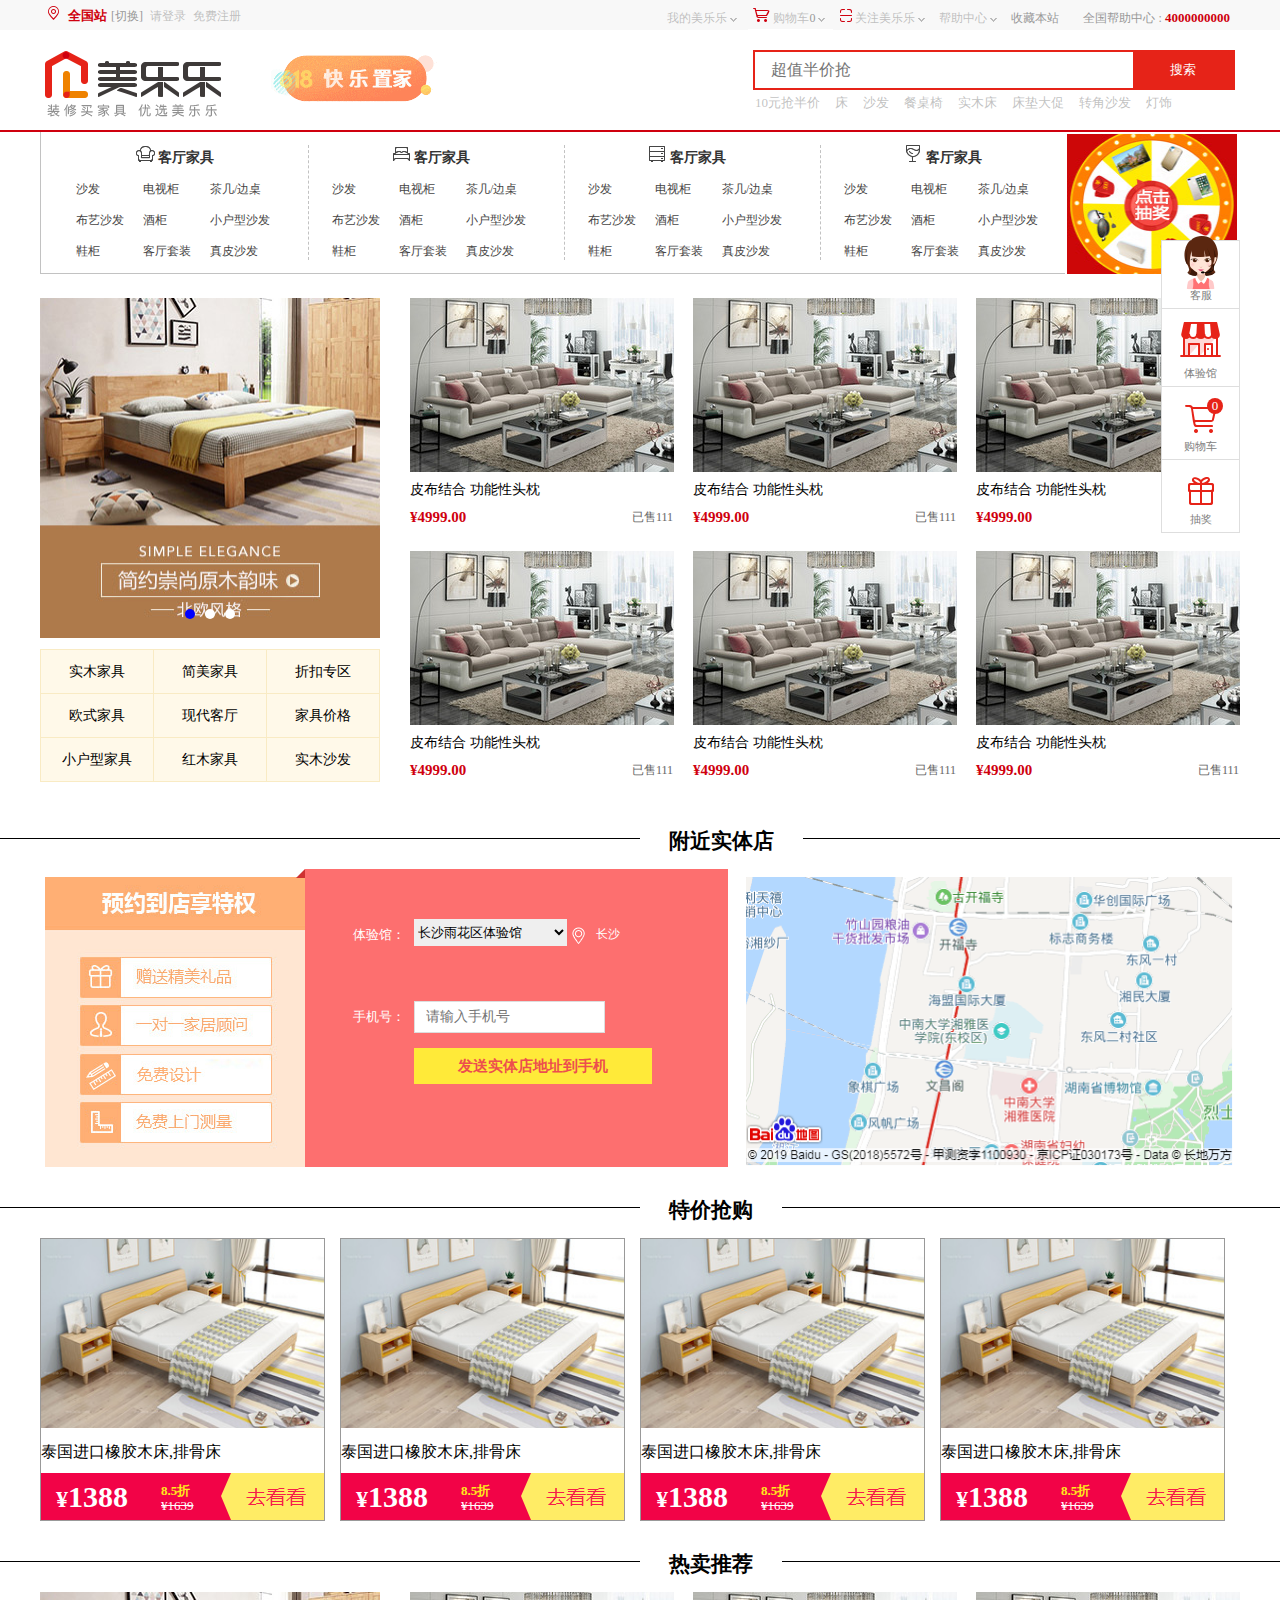
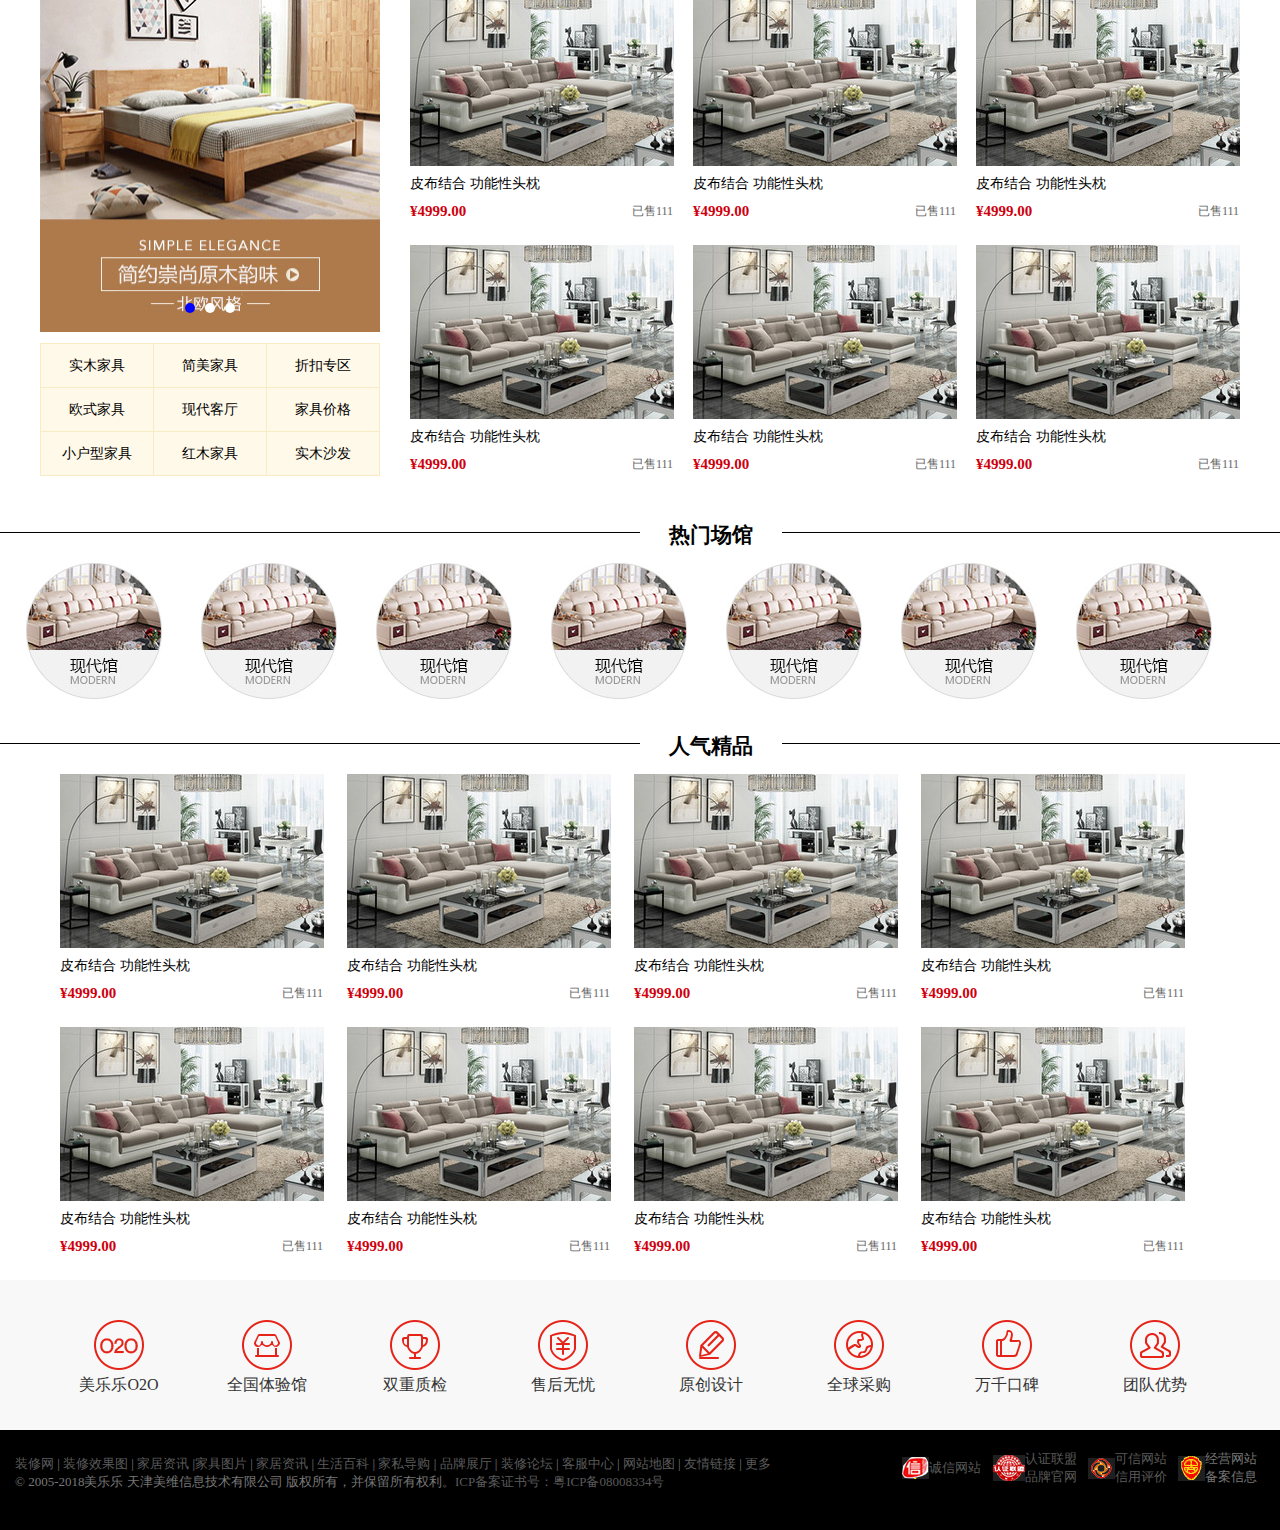
<file: index.html>
<!DOCTYPE html>
<html lang="en">

<head>
    <meta charset="UTF-8">
    <meta name="viewport" content="width=device-width, initial-scale=1.0">
    <meta http-equiv="X-UA-Compatible" content="ie=edge">
    <title>Document</title>
    <link rel="stylesheet" href="css/Index_header.css">
    <link rel="stylesheet" href="css/Index_foot.css">
    <link rel="stylesheet" href="css/WJH_body1.css">
    <link rel="stylesheet" href="css/cebian.css">
</head>

<body>
    <!-- 页头 -->
    <div id="WJH_header">
        <!-- 总栏 -->
        <div class="WJH_menu">

            <div class="WJH_area">
                <!-- 地区栏 -->
                <ul class="WJH_nav_left">
                    <li class="WJH_change">
                        <i class="i_coord"></i>
                        <span class="WJH_city">全国站</span>
                        <div class="WJH_changeCity">
                            [切换]
                            <ul id="WJH_cityBox">
                                <span class="WJH_arrowBg"></span>
                                <p></p>
                                <ul class="WJH_cityTitle">
                                    <li>全国</li>
                                    <li>北京</li>
                                    <li>上海</li>
                                    <li>广州</li>
                                    <li>深圳</li>
                                    <li>成都</li>
                                    <li>西安</li>
                                    <li>天津</li>
                                    <li>武汉</li>
                                    <li>重庆</li>
                                    <li>南京</li>
                                </ul>
                                <div class="WJH_search">
                                    <input type="text" placeholder="输入城市名"><button>搜索</button>
                                </div>
                                <!-- 首字母 -->
                                <ul id="WJH_firWord">

                                </ul>
                                <!-- 城市列表 -->
                                <div id="WJH_cityliebiao">

                                </div>
                            </ul>
                        </div>

                    </li>
                    <li class="WJH_login">
                        <a href="cdyLogin.html">请登录</a>
                    </li>
                    <li class="WJH_regist">
                        <a href="cdySign.html">免费注册</a>
                    </li>
                </ul>
                <!-- 我的美乐乐栏 -->
                <ul class="WJH_nav_right">
                    <li class="WJH_mymeilele">
                        <a href="">我的美乐乐</a>
                        <div class="WJH_mymeilele_box">
                            <a href="hopping.html">我的订单</a>
                            <a href="">我的金币</a>
                            <a href="">我的红包</a>
                            <a href="">我的收藏</a>
                            <a href="">我要评价</a>
                            <a href="">申请保价</a>
                        </div>
                        <i class="drop_arrow"></i>
                    </li>
                    <li class="WJH_good">
                        <i class="WJH_cart"></i>
                        <a href="hopping.html">购物车</a><span class="WJH_goodsCount">0</span>
                        <div class="shopCar_line"></div>
                        <div id="shopCar">
                            暂时没有商品
                        </div>
                        <i class="drop_arrow"></i>
                    </li>
                    <li class="WJH_guanzhu">
                        <i class="WJH_guanzhuicon"></i>
                        <a href="">关注美乐乐</a>
                        <i class="drop_arrow"></i>
                    </li>
                    <li class="WJH_helpcenter">
                        <a href="">帮助中心</a>
                        <i class="drop_arrow"></i>
                    </li>
                    <li class="WJH_collet">
                        <a href="">收藏本站</a>
                    </li>
                    <li>
                        <span class="WJH_help">全国帮助中心&nbsp;:</span><span class="WJH_tel">&nbsp;4000000000</span>
                    </li>
                </ul>
            </div>
        </div>
        <!-- 页面导航栏 -->
        <div class="WJH_header_nav">
            <a href="lqc.html">
                <img src="images\WJH_logo2.png" alt="">
            </a>
            <a href="">
                <img src="images\WJH_618.gif" alt="">
            </a>
            <div class="WJH_header_nav_search">
                <input type="text" placeholder="超值半价抢"><button>搜索</button>
                <div class="WJH_active">
                    <a href="">10元抢半价</a>
                    <a href="">床</a>
                    <a href="">沙发</a>
                    <a href="">餐桌椅</a>
                    <a href="">实木床</a>
                    <a href="">床垫大促</a>
                    <a href="">转角沙发</a>
                    <a href="">灯饰</a>
                </div>
                <div class="clear"></div>
            </div>
        </div>
    </div>

    <!-- 中间 -->
    <div class="Body_line"></div>
    <div class="WJH_body">
        <ul class="WJH_body_nav">
            <li class="WJH_body_box">
                <div class="WJH_body_box_floor">

                    <div class="WJH_ul_box">
                        <div class="WJH_body_title"><img src="images/WJH_shafa.png" alt="">
                            <h5>客厅家具</h5>
                        </div>
                        <ul>
                            <li><a href="">沙发</a></li>
                            <li><a href="">电视柜</a></li>
                            <li><a href="">茶几/边桌</a></li>
                        </ul>
                        <ul>
                            <li><a href="">布艺沙发</a></li>
                            <li><a href="">酒柜</a></li>
                            <li><a href="">小户型沙发</a></li>
                        </ul>
                        <ul>
                            <li><a href="">鞋柜</a></li>
                            <li><a href="">客厅套装</a></li>
                            <li><a href="">真皮沙发</a></li>
                        </ul>
                    </div>
                </div>
            </li>
            <li class="WJH_body_box">
                <div class="WJH_body_box_floor">

                    <div class="WJH_ul_box">
                        <div class="WJH_body_title"><img src="images/WJH_chuang.png" alt="">
                            <h5>客厅家具</h5>
                        </div>
                        <ul>
                            <li><a href="">沙发</a></li>
                            <li><a href="">电视柜</a></li>
                            <li><a href="">茶几/边桌</a></li>
                        </ul>
                        <ul>
                            <li><a href="">布艺沙发</a></li>
                            <li><a href="">酒柜</a></li>
                            <li><a href="">小户型沙发</a></li>
                        </ul>
                        <ul>
                            <li><a href="">鞋柜</a></li>
                            <li><a href="">客厅套装</a></li>
                            <li><a href="">真皮沙发</a></li>
                        </ul>
                    </div>
                </div>
            </li>
            <li class="WJH_body_box">
                <div class="WJH_body_box_floor">

                    <div class="WJH_ul_box">
                        <div class="WJH_body_title"><img src="images/WJH_xiegui.png" alt="">
                            <h5>客厅家具</h5>
                        </div>
                        <ul>
                            <li><a href="">沙发</a></li>
                            <li><a href="">电视柜</a></li>
                            <li><a href="">茶几/边桌</a></li>
                        </ul>
                        <ul>
                            <li><a href="">布艺沙发</a></li>
                            <li><a href="">酒柜</a></li>
                            <li><a href="">小户型沙发</a></li>
                        </ul>
                        <ul>
                            <li><a href="">鞋柜</a></li>
                            <li><a href="">客厅套装</a></li>
                            <li><a href="">真皮沙发</a></li>
                        </ul>
                    </div>
                </div>
            </li>
            <li class="WJH_body_box">
                <div class="WJH_body_box_floor">

                    <div class="WJH_ul_box cr">
                        <div class="WJH_body_title"><img src="images/WJH_jiubei.png" alt="">
                            <h5>客厅家具</h5>
                        </div>
                        <ul>
                            <li><a href="">沙发</a></li>
                            <li><a href="">电视柜</a></li>
                            <li><a href="">茶几/边桌</a></li>
                        </ul>
                        <ul>
                            <li><a href="">布艺沙发</a></li>
                            <li><a href="">酒柜</a></li>
                            <li><a href="">小户型沙发</a></li>
                        </ul>
                        <ul>
                            <li><a href="">鞋柜</a></li>
                            <li><a href="">客厅套装</a></li>
                            <li><a href="">真皮沙发</a></li>
                        </ul>
                    </div>
                </div>
            </li>
        </ul>
        <a href="gdnsem.html"><img class="WJH_choujiang" src="images/WJH_choujiang.jpg" alt=""></a>

    </div>
    <!-- 第一层 -->
    <div class="WJH_floor1">
        <div class="WJH_floor1_left">
            <!-- 轮播图位置 -->
            <!-- <div class="WJH_floor1_left_top">
                <div class="floor1_imgBox">
                    <a href=""><img src="images/WJH_lunbo1.jpg" alt=""></a> 
                    <a href=""><img src="images/WJH_lunbo2.jpg" alt=""></a>
                    <a href=""> <img src="images/WJH_lunbo3.jpg" alt=""></a>
                </div>
            </div> -->



            <div class="con_box">
                <div class="con_view">
                    <a href="gdnsem.html"><img src="images/WJH_lunbo1.jpg" alt=""></a> 
                    <a href="gdnsem.html"><img src="images/WJH_lunbo2.jpg" alt=""></a> 
                    <a href="gdnsem.html"><img src="images/WJH_lunbo3.jpg" alt=""></a> 
                </div>
                <ul class="con_dot">
                    <li></li>
                    <li></li>
                    <li></li>
                </ul>
            </div>


            <div class="WJH_floor1_left_bot">
                <table style="border: 1px solid #f9ebc4">
                    <tr>
                        <a href="">
                            <td>实木家具</td>
                        </a>
                        <a href="">
                            <td>简美家具</td>
                        </a>
                        <a href="">
                            <td>折扣专区</td>
                        </a>
                    </tr>
                    <tr>
                        <a href="">
                            <td>欧式家具</td>
                        </a>
                        <a href="">
                            <td>现代客厅</td>
                        </a>
                        <a href="">
                            <td>家具价格</td>
                        </a>
                    </tr>
                    <tr>
                        <a href="">
                            <td>小户型家具</td>
                        </a>
                        <a href="">
                            <td>红木家具</td>
                        </a>
                        <a href="">
                            <td>实木沙发</td>
                        </a>
                    </tr>
                </table>
            </div>
        </div>
        <div class="WJH_floor1_right">
            <div class="WJH_floor1_right_el">
                <a href="Seedetails.html"> <img src="images/WJH_floor1.jpg" alt=""></a>
                <p>皮布结合 功能性头枕</p>
                <div class="WJH_floor1_right_price">
                    <span class="WJH_floor1_right_price_left">¥4999.00</span>
                    <span class="WJH_floor1_right_price_right">已售111</span>
                </div>
            </div>
            <div class="WJH_floor1_right_el">
                <a href="Seedetails.html"> <img src="images/WJH_floor1.jpg" alt=""></a>
                <p>皮布结合 功能性头枕</p>
                <div class="WJH_floor1_right_price">
                    <span class="WJH_floor1_right_price_left">¥4999.00</span>
                    <span class="WJH_floor1_right_price_right">已售111</span>
                </div>
            </div>
            <div class="WJH_floor1_right_el">
                <a href="Seedetails.html"> <img src="images/WJH_floor1.jpg" alt=""></a>
                <p>皮布结合 功能性头枕</p>
                <div class="WJH_floor1_right_price">
                    <span class="WJH_floor1_right_price_left">¥4999.00</span>
                    <span class="WJH_floor1_right_price_right">已售111</span>
                </div>
            </div>
            <div class="WJH_floor1_right_el">
                <a href="Seedetails.html"> <img src="images/WJH_floor1.jpg" alt=""></a>
                <p>皮布结合 功能性头枕</p>
                <div class="WJH_floor1_right_price">
                    <span class="WJH_floor1_right_price_left">¥4999.00</span>
                    <span class="WJH_floor1_right_price_right">已售111</span>
                </div>
            </div>
            <div class="WJH_floor1_right_el">
                <a href="Seedetails.html"> <img src="images/WJH_floor1.jpg" alt=""></a>
                <p>皮布结合 功能性头枕</p>
                <div class="WJH_floor1_right_price">
                    <span class="WJH_floor1_right_price_left">¥4999.00</span>
                    <span class="WJH_floor1_right_price_right">已售111</span>
                </div>
            </div>
            <div class="WJH_floor1_right_el">
                <a href="Seedetails.html"> <img src="images/WJH_floor1.jpg" alt=""></a>
                <p>皮布结合 功能性头枕</p>
                <div class="WJH_floor1_right_price">
                    <span class="WJH_floor1_right_price_left">¥4999.00</span>
                    <span class="WJH_floor1_right_price_right">已售111</span>
                </div>
            </div>

        </div>
    </div>
    <!-- 第二层 -->
    <div class="WJH_line">
        <h3>附近实体店</h3>
    </div>
    <div class="WJH_floor2">
        <div class="WJH_floor2_left">
            <a href="">
                <img src="images/WJH_floor2_1.jpg" alt="">
            </a>
            <div class="WJH_floor2_le2">
                <div class="sanjiao"></div>
                <i class="sanjiao2"></i>
                <div>
                    <div class="ipt-div exprDiv Left">
                        <label class="Left">体验馆：</label>
                        <select onchange="" class="select Left" id="JS_store">
                            <option data-index="0" value="13" selected="selected">长沙雨花区体验馆</option>
                            <option data-index="1" value="527">浏阳宜华美乐乐家居体验馆</option>
                        </select>
                        <div id="jsSmsRootPanel" class="changeCity">
                            <em class="icon"></em>
                            <span class="city" id="JS_curcity">长沙</span>
                            <div id="JS_changecity" class="changeCitybox clearfix">
                                <a onclick="" class="changeCity-a" href="javascript:;">更换城市</a>
                                <div class="cityBox">
                                    <div class=" _hide_city_group"></div>

                                </div>
                            </div>
                        </div>

                    </div>
                </div>
                <div class="Left ipt-div">
                    <label class="Left">手机号：</label>
                    <input placeholder="请输入手机号" maxlength="11" onclick="" onblur="" id="" class="phone-ipt ipt"
                        type="text" style="color: rgb(191, 191, 191);">
                </div>
                <a id="JS_submit" style="width: 238px;margin-left: 109px" class="send Left" href="">发送实体店地址到手机</a>
            </div>
            <img src="images/WJH_ditu.png" alt="" class="WJH_floor2_ditu">
        </div>
    </div>
    <!-- 第三层 -->
    <div class="WJH_line">
        <h3>特价抢购</h3>
    </div>

    <div class="WJH_floor3">
        <div class="WJH_floor3_el">
            <a href="">
                <img src="images/WJH_floor3.jpg" alt="">
            </a>
            <p class="WJH_floor3_el_title">泰国进口橡胶木床,排骨床</p>
            <div class="WJH_floor3_el_bot">
                <div class="WJH_floor3_bot_box">
                    <div class="WJH_floor3_el_bot_le">
                        <span>¥</span>
                        <p>1388</p>
                    </div>

                    <div class="WJH_floor3_el_bot_ri">
                        <p>8.5折</p>
                        <span>¥1639</span>
                    </div>
                </div>
                <span class="floor3_el_bot_pic"></span>
            </div>
        </div>
        <div class="WJH_floor3_el">
            <a href="">
                <img src="images/WJH_floor3.jpg" alt="">
            </a>
            <p class="WJH_floor3_el_title">泰国进口橡胶木床,排骨床</p>
            <div class="WJH_floor3_el_bot">
                <div class="WJH_floor3_bot_box">
                    <div class="WJH_floor3_el_bot_le">
                        <span>¥</span>
                        <p>1388</p>
                    </div>

                    <div class="WJH_floor3_el_bot_ri">
                        <p>8.5折</p>
                        <span>¥1639</span>
                    </div>
                </div>
                <span class="floor3_el_bot_pic"></span>
            </div>
        </div>
        <div class="WJH_floor3_el">
            <a href="">
                <img src="images/WJH_floor3.jpg" alt="">
            </a>
            <p class="WJH_floor3_el_title">泰国进口橡胶木床,排骨床</p>
            <div class="WJH_floor3_el_bot">
                <div class="WJH_floor3_bot_box">
                    <div class="WJH_floor3_el_bot_le">
                        <span>¥</span>
                        <p>1388</p>
                    </div>

                    <div class="WJH_floor3_el_bot_ri">
                        <p>8.5折</p>
                        <span>¥1639</span>
                    </div>
                </div>
                <span class="floor3_el_bot_pic"></span>
            </div>
        </div>
        <div class="WJH_floor3_el">
            <a href="">
                <img src="images/WJH_floor3.jpg" alt="">
            </a>
            <p class="WJH_floor3_el_title">泰国进口橡胶木床,排骨床</p>
            <div class="WJH_floor3_el_bot">
                <div class="WJH_floor3_bot_box">
                    <div class="WJH_floor3_el_bot_le">
                        <span>¥</span>
                        <p>1388</p>
                    </div>

                    <div class="WJH_floor3_el_bot_ri">
                        <p>8.5折</p>
                        <span>¥1639</span>
                    </div>
                </div>
                <span class="floor3_el_bot_pic"></span>
            </div>
        </div>
    </div>

    <!-- 第四层 -->
    <div class="WJH_line">
        <h3>热卖推荐</h3>
    </div>

    <div class="WJH_floor1">
        <div class="WJH_floor1_left">
            <!-- 轮播图位置 -->
            <!-- <div class="WJH_floor1_left_top">
                    <div class="floor1_imgBox">
                        <a href=""><img src="images/WJH_lunbo1.jpg" alt=""></a> 
                        <a href=""><img src="images/WJH_lunbo2.jpg" alt=""></a>
                        <a href=""> <img src="images/WJH_lunbo3.jpg" alt=""></a>
                    </div>
                </div> -->
            <div class="con_box1">
                <div class="con_view1">
                        <a href="gdnsem.html"><img src="images/WJH_lunbo1.jpg" alt=""></a> 
                        <a href="gdnsem.html"><img src="images/WJH_lunbo2.jpg" alt=""></a> 
                        <a href="gdnsem.html"><img src="images/WJH_lunbo3.jpg" alt=""></a> 
                </div>
                <ul class="con_dot1">
                    <li></li>
                    <li></li>
                    <li></li>
                </ul>
            </div>


            <div class="WJH_floor1_left_bot">
                <table style="border: 1px solid #f9ebc4">
                    <tr>
                        <a href="">
                            <td>实木家具</td>
                        </a>
                        <a href="">
                            <td>简美家具</td>
                        </a>
                        <a href="">
                            <td>折扣专区</td>
                        </a>
                    </tr>
                    <tr>
                        <a href="">
                            <td>欧式家具</td>
                        </a>
                        <a href="">
                            <td>现代客厅</td>
                        </a>
                        <a href="">
                            <td>家具价格</td>
                        </a>
                    </tr>
                    <tr>
                        <a href="">
                            <td>小户型家具</td>
                        </a>
                        <a href="">
                            <td>红木家具</td>
                        </a>
                        <a href="">
                            <td>实木沙发</td>
                        </a>
                    </tr>
                </table>
            </div>
        </div>
        <div class="WJH_floor1_right">
            <div class="WJH_floor1_right_el">
                <a href=""> <img src="images/WJH_floor1.jpg" alt=""></a>
                <p>皮布结合 功能性头枕</p>
                <div class="WJH_floor1_right_price">
                    <span class="WJH_floor1_right_price_left">¥4999.00</span>
                    <span class="WJH_floor1_right_price_right">已售111</span>
                </div>
            </div>
            <div class="WJH_floor1_right_el">
                <a href=""> <img src="images/WJH_floor1.jpg" alt=""></a>
                <p>皮布结合 功能性头枕</p>
                <div class="WJH_floor1_right_price">
                    <span class="WJH_floor1_right_price_left">¥4999.00</span>
                    <span class="WJH_floor1_right_price_right">已售111</span>
                </div>
            </div>
            <div class="WJH_floor1_right_el">
                <a href=""> <img src="images/WJH_floor1.jpg" alt=""></a>
                <p>皮布结合 功能性头枕</p>
                <div class="WJH_floor1_right_price">
                    <span class="WJH_floor1_right_price_left">¥4999.00</span>
                    <span class="WJH_floor1_right_price_right">已售111</span>
                </div>
            </div>
            <div class="WJH_floor1_right_el">
                <a href=""> <img src="images/WJH_floor1.jpg" alt=""></a>
                <p>皮布结合 功能性头枕</p>
                <div class="WJH_floor1_right_price">
                    <span class="WJH_floor1_right_price_left">¥4999.00</span>
                    <span class="WJH_floor1_right_price_right">已售111</span>
                </div>
            </div>
            <div class="WJH_floor1_right_el">
                <a href=""> <img src="images/WJH_floor1.jpg" alt=""></a>
                <p>皮布结合 功能性头枕</p>
                <div class="WJH_floor1_right_price">
                    <span class="WJH_floor1_right_price_left">¥4999.00</span>
                    <span class="WJH_floor1_right_price_right">已售111</span>
                </div>
            </div>
            <div class="WJH_floor1_right_el">
                <a href=""> <img src="images/WJH_floor1.jpg" alt=""></a>
                <p>皮布结合 功能性头枕</p>
                <div class="WJH_floor1_right_price">
                    <span class="WJH_floor1_right_price_left">¥4999.00</span>
                    <span class="WJH_floor1_right_price_right">已售111</span>
                </div>
            </div>

        </div>
    </div>
    <!-- 第五层 -->
    <div class="WJH_line">
        <h3>热门场馆</h3>
    </div>
    <div class="WJH_floor5">
        <img src="images/WJH_floor5_1.jpg" alt="">
        <img src="images/WJH_floor5_1.jpg" alt="">
        <img src="images/WJH_floor5_1.jpg" alt="">
        <img src="images/WJH_floor5_1.jpg" alt="">
        <img src="images/WJH_floor5_1.jpg" alt="">
        <img src="images/WJH_floor5_1.jpg" alt="">
        <img src="images/WJH_floor5_1.jpg" alt="">
    </div>
    <!-- 第六层 -->
    <div class="WJH_line">
        <h3>人气精品</h3>
    </div>
    <div class="WJH_floor6">
        <div class="WJH_floor1_right_el">
            <a href=""> <img src="images/WJH_floor1.jpg" alt=""></a>
            <p>皮布结合 功能性头枕</p>
            <div class="WJH_floor1_right_price">
                <span class="WJH_floor1_right_price_left">¥4999.00</span>
                <span class="WJH_floor1_right_price_right">已售111</span>
            </div>
        </div>
        <div class="WJH_floor1_right_el">
            <a href=""> <img src="images/WJH_floor1.jpg" alt=""></a>
            <p>皮布结合 功能性头枕</p>
            <div class="WJH_floor1_right_price">
                <span class="WJH_floor1_right_price_left">¥4999.00</span>
                <span class="WJH_floor1_right_price_right">已售111</span>
            </div>
        </div>
        <div class="WJH_floor1_right_el">
            <a href=""> <img src="images/WJH_floor1.jpg" alt=""></a>
            <p>皮布结合 功能性头枕</p>
            <div class="WJH_floor1_right_price">
                <span class="WJH_floor1_right_price_left">¥4999.00</span>
                <span class="WJH_floor1_right_price_right">已售111</span>
            </div>
        </div>
        <div class="WJH_floor1_right_el">
            <a href=""> <img src="images/WJH_floor1.jpg" alt=""></a>
            <p>皮布结合 功能性头枕</p>
            <div class="WJH_floor1_right_price">
                <span class="WJH_floor1_right_price_left">¥4999.00</span>
                <span class="WJH_floor1_right_price_right">已售111</span>
            </div>
        </div>
        <div class="WJH_floor1_right_el">
            <a href=""> <img src="images/WJH_floor1.jpg" alt=""></a>
            <p>皮布结合 功能性头枕</p>
            <div class="WJH_floor1_right_price">
                <span class="WJH_floor1_right_price_left">¥4999.00</span>
                <span class="WJH_floor1_right_price_right">已售111</span>
            </div>
        </div>
        <div class="WJH_floor1_right_el">
            <a href=""> <img src="images/WJH_floor1.jpg" alt=""></a>
            <p>皮布结合 功能性头枕</p>
            <div class="WJH_floor1_right_price">
                <span class="WJH_floor1_right_price_left">¥4999.00</span>
                <span class="WJH_floor1_right_price_right">已售111</span>
            </div>
        </div>
        <div class="WJH_floor1_right_el">
            <a href=""> <img src="images/WJH_floor1.jpg" alt=""></a>
            <p>皮布结合 功能性头枕</p>
            <div class="WJH_floor1_right_price">
                <span class="WJH_floor1_right_price_left">¥4999.00</span>
                <span class="WJH_floor1_right_price_right">已售111</span>
            </div>
        </div>
        <div class="WJH_floor1_right_el">
            <a href=""> <img src="images/WJH_floor1.jpg" alt=""></a>
            <p>皮布结合 功能性头枕</p>
            <div class="WJH_floor1_right_price">
                <span class="WJH_floor1_right_price_left">¥4999.00</span>
                <span class="WJH_floor1_right_price_right">已售111</span>
            </div>
        </div>

    </div>
    <!-- 页脚 -->
    <div class="WJH_footer">
        <div class="footer-icon">
            <div class="WJH_bot_icon">
                <a href="" target="_blank" class="icon-map">
                    <p class="icon-bg i1"></p>
                    <p class="icon-title">美乐乐O2O</p>
                </a><a href="" target="_blank" class="icon-map">
                    <p class="icon-bg i2"></p>
                    <p class="icon-title">全国体验馆</p>
                </a><a href="" target="_blank" class="icon-map">
                    <p class="icon-bg i3"></p>
                    <p class="icon-title">双重质检</p>
                </a><a href="" target="_blank" class="icon-map">
                    <p class="icon-bg i4"></p>
                    <p class="icon-title">售后无忧</p>
                </a><a href="" target="_blank" class="icon-map">
                    <p class="icon-bg i5"></p>
                    <p class="icon-title">原创设计</p>
                </a><a href="" target="_blank" class="icon-map">
                    <p class="icon-bg i6"></p>
                    <p class="icon-title">全球采购</p>
                </a><a href="" target="_blank" class="icon-map">
                    <p class="icon-bg i7"></p>
                    <p class="icon-title">万千口碑</p>
                </a><a href="" target="_blank" class="icon-map">
                    <p class="icon-bg i8"></p>
                    <p class="icon-title">团队优势</p>
                </a>
            </div>
        </div>
    </div>
    <div class="footer-copy">
        <div class="link-container">

            <div class="copy-index clearfix" style="padding-top:0">
                <div class="fl">
                    <p>
                        <a href="" target="_blank">装修网</a> | <a href="" target="_blank">装修效果图</a> | <a href=""
                            target="_blank">家居资讯</a> |<a href="/list/" target="_blank">家具图片</a> | <a href=""
                            target="_blank">家居资讯</a> | <a href="" target="_blank">生活百科</a> | <a href=""
                            target="_blank">家私导购</a> | <a href="" target="_blank">品牌展厅</a> | <a href=""
                            target="_blank">装修论坛</a> | <a href="" target="_blank" title="客服中心">客服中心</a> | <a href=""
                            target="_blank">网站地图</a> | <a href="" target="_blank">友情链接</a> | <a href=""
                            target="_blank">更多</a>
                    </p>
                    <p>
                        <span class="yen">© 2005-2018 </span><span id="JS_footer_copyright">美乐乐</span> 天津美维信息技术有限公司
                        版权所有，并保留所有权利。<a href="" target="_blank" class="gray">ICP备案证书号：粤ICP备08008334号</a>
                    </p>
                </div>
                <div class="fr credit">
                    <a href="" target="_blank"><i class="c1"></i><span class="spec">诚信网站</span></a>
                    <a target="_blank" href=""><i class="c4"></i><span>认证联盟品牌官网</span></a>
                    <a target="_blank" href=""><i class="c2"></i><span>可信网站信用评价</span></a>
                    <i class="c3"></i><span>经营网站备案信息</span>
                </div>
            </div>

        </div>
    </div>
    <!-- 侧边栏 -->
<ul class="j_right_box">
        <li class="j_right1">
            <a href="">客服</a>
            <div class="j_right_txt">咨询在线客服</div>
        </li>
        <li class="j_right2">
            <a href="">体验馆</a>
            <img src="images/j_tiyan.png" alt="" class="j_gif">
            <img src="images/address.gif" alt="" class="j_gif">
        </li> 
        <div class="j_right_txt" id="j_right_txt">发送体验馆地址</div>
        <li class="j_right3">
            <a href="hopping.html">购物车</a>
            <div class="j_right_txt">查看购物车</div>
            <div id="j_right_num">0</div>
        </li>
        <li class="j_right4">
            <a href="">抽奖</a>
            <div class="j_right_txt">参与本期抽奖</div>
        </li>
        <li class="j_right5">
            <p href="" id="j_right_a"></p>
            <div class="j_right_txt">返回顶部</div>
        </li>
    </ul>
</body>
<script src="js/area.js"></script>
<script src="js/jquery-1.8.3.js"></script>
<script src="js/Index_header.js"></script>
<script src="js/cebian.js"></script>
<script>

    var con_imgs = $(".con_view").children().children();//图片合集
    var con_btn = $(".con_dot").children();//按钮合集
    var a1 = $(".con_box");
    var con_imgs1 = $(".con_view1").children().children();//图片合集
    var con_btn1 = $(".con_dot1").children();//按钮合集
    var a2 = $(".con_box1");
    WJH_lunbo(con_imgs, con_btn, a1)
    WJH_lunbo(con_imgs1, con_btn1, a2)
    function WJH_lunbo(con_imgs, con_btn, c) {

        var con_x = 0;
        var con_count = 0;//记录上一个图片索引值
        con_imgs.eq(0).css({ left: 0 })
        con_btn.eq(0).css({ background: "blue" })
        function nextpic() {
            con_btn.eq(con_count).css({ background: "#fff" })
            con_x++;
            if (con_x > con_imgs.length - 1) { con_x = 0 }
            con_imgs.eq(con_x).css({ left: 340 })
            con_imgs.eq(con_count).animate({ left: -340 })
            con_imgs.eq(con_x).animate({ left: 0 })
            con_btn.eq(con_x).css({ background: "blue" })
            con_count = con_x;
        }
        con_btn.mouseover(function () {//小点鼠标滑过换图 换色
            con_btn.css({ background: "#fff" })
            $(this).css({ background: "blue" });
            var con_x = $(this).index();
            if (con_count > con_x) {
                con_imgs.eq(con_x).css({ left: -340 });
                con_imgs.eq(con_count).animate({ left: 340 });
                con_imgs.eq(con_x).animate({ left: 0 });
                con_count = con_x;
            } else if (con_count < con_x) {
                con_imgs.eq(con_x).css({ left: 340 });
                con_imgs.eq(con_count).animate({ left: -340 });
                con_imgs.eq(con_x).animate({ left: 0 });
                con_count = con_x;
            }
        })
        var timer = setInterval(nextpic, 2000)//设置自动播放
        c.hover(function () {

            clearInterval(timer);
        }, function () {
            timer = setInterval(nextpic, 2000)
        })

    }
    // var timer = setInterval(nextpic, 2000)//设置自动播放
    // $(".con_box").hover(function () {

    //     clearInterval(timer);
    // }, function () {
    //     timer = setInterval(nextpic, 2000)
    // })

</script>

</html>
</file>
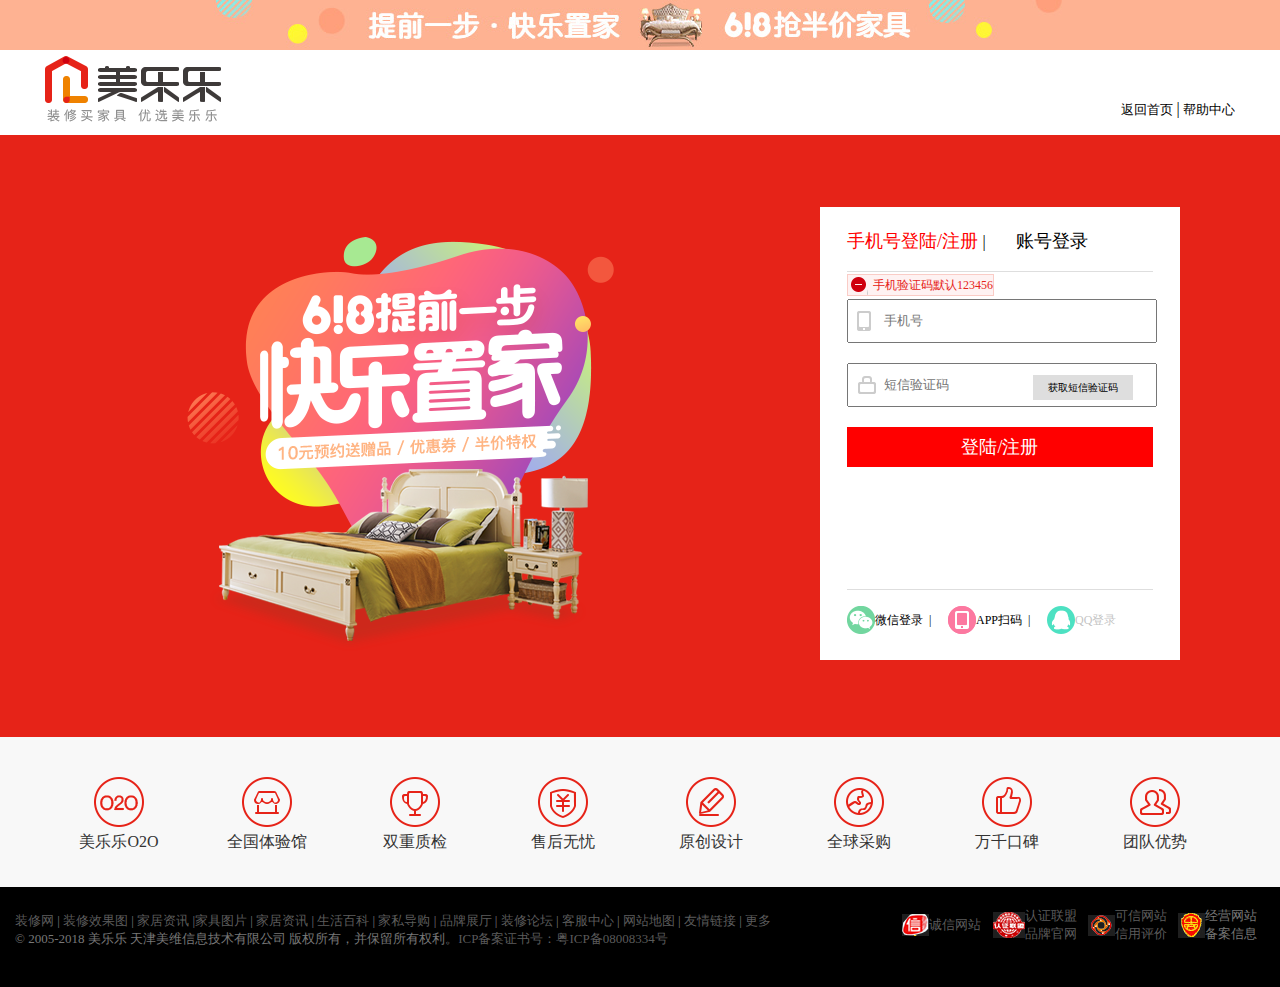
<file: cdyLogin.html>
<!DOCTYPE html>
<html lang="en">

<head>
	<meta charset="UTF-8">
	<title>Document</title>
	<link rel="stylesheet" href="css/cdyLogin.css">
	<link rel="stylesheet" href="css/Index_foot.css">
</head>

<body>



	
	<!--618活动图片描述-->
	<a href="" class="cdy_618"><img src="images/cdy_618.jpg" alt="图片迷路了"></a>
	<!--帮助中心  -->
	<div class="cdy_help">
		<a href="" class="cdy_log"><img src="images/cdy_log.png" alt="图片走丢了"></a>
		<div class="cdy_log_right">
			<a href="index.html">返回首页 </a>|<a href=""> 帮助中心</a></div>
	</div>
	<!-- 红色背景区域 -->
	<div class="cdy_bg">
		<div class="cdy_content">
			<a href=""><img src="images/cdy_log01.png" alt=""></a>
			<!-- 登录框部分 -->
			<div class="cdy_right">
				<!--总部分  -->
				<div id="cdy_right01">
					<!--第一大块块 -->
					<div class="cdy_right_top">
						<!--第一大块头部  -->
						<span id="cdy_tel">手机号登陆/注册 </span>|<span id="cdy_num">账号登录</span></div>

					<form id="cdy_tel01">
						<!-- 第一小块 -->
						<div class="cdy_err">
							<div></div>
							<p>手机验证码默认123456</p>
						</div>
						<div><input type="text" placeholder="手机号" id="c_tel011" name="tel">
							<div class="cdy_tel011"></div>
						</div>

						<div id="cdy_check"><input type="text" placeholder="图形验证码" id="cdy_tel014" name="mima">
							<div class="cdy_tel014"></div>
							<div id="cdy_random"></div>
							<div id="cdy_change"></div>
						</div>

						<div><input type="text" placeholder="短信验证码" name="telname" id="cdy_tel012">
							<div class="cdy_tel012"></div><a href="" class="cdy_tel013">获取短信验证码</a>
						</div>

						<div id="cdy_checkbox"><input type="checkbox" id="cdy_checkboxin">
							<p>&nbsp;我同意《美乐乐用户注册协议》</p>
						</div>
						<div class="cdy_tel_button">登陆/注册</div>
					</form>
					<form id="cdy_tel02">
						<!-- 第二小块 -->
						<div class="cdy_err">
							<div></div>
							<p>默认账号密码123465</p>
						</div>
						<div><input type="text" placeholder="邮箱/用户名/已验证手机" name="id">
							<div class="cdy_tel021"></div>
						</div>

						<div><input type="text" placeholder="密码" name="word">
							<div class="cdy_tel022"></div><a href="" class="cdy_tel023">忘记密码？</a>
							<div class="cdy_tel_button">登陆/注册</div>
						</div>
					</form>
				</div>

				<div id="cdy_right_weixin">
					<p>微信扫一扫，快速登录</p><img src="images/cdy_code.jpg" alt="二维码">
					<p class="cdy_type">打开<span style="color:red">微信 扫一扫</span>登录</p>
				</div>
				<div id="cdy_right_app">
					<p>手机扫码，安全登录</p><img src="images/cdy_code.jpg" alt="二维码">
					<p class="cdy_type">打开<span style="color:red">美乐乐APP扫一扫</span>登录</p>
				</div>

				<div class="cdy_right_bottom">
					<div id="cdy_weixin">
						<div class="cdy_weixin_img"></div>微信登录 &nbsp;|
					</div>
					<div id="cdy_app">
						<div class="cdy_app_img"></div>APP扫码 &nbsp;|
					</div>
					<a href="http://www.baidu.com" id="cdy_qq" target="_blank">
						<div class="cdy_qq_img"></div>QQ登录
					</a>
					<div id="cdy_view">手机号快捷登录 ></div>
				</div>
			</div>
		</div>
	</div>


	<!-- 页脚 -->
	<div class="WJH_footer">
		<div class="footer-icon">
			<div class="WJH_bot_icon">
				<a href="" target="_blank" class="icon-map">
					<p class="icon-bg i1"></p>
					<p class="icon-title">美乐乐O2O</p>
				</a><a href="" target="_blank" class="icon-map">
					<p class="icon-bg i2"></p>
					<p class="icon-title">全国体验馆</p>
				</a><a href="" target="_blank" class="icon-map">
					<p class="icon-bg i3"></p>
					<p class="icon-title">双重质检</p>
				</a><a href="" target="_blank" class="icon-map">
					<p class="icon-bg i4"></p>
					<p class="icon-title">售后无忧</p>
				</a><a href="" target="_blank" class="icon-map">
					<p class="icon-bg i5"></p>
					<p class="icon-title">原创设计</p>
				</a><a href="" target="_blank" class="icon-map">
					<p class="icon-bg i6"></p>
					<p class="icon-title">全球采购</p>
				</a><a href="" target="_blank" class="icon-map">
					<p class="icon-bg i7"></p>
					<p class="icon-title">万千口碑</p>
				</a><a href="" target="_blank" class="icon-map">
					<p class="icon-bg i8"></p>
					<p class="icon-title">团队优势</p>
				</a>
			</div>
		</div>
	</div>
	<div class="footer-copy">
		<div class="link-container">

			<div class="copy-index clearfix" style="padding-top:0">
				<div class="fl">
					<p>
						<a href="" target="_blank">装修网</a> | <a href="" target="_blank">装修效果图</a> | <a href=""
							target="_blank">家居资讯</a> |<a href="/list/" target="_blank">家具图片</a> | <a href=""
							target="_blank">家居资讯</a> | <a href="" target="_blank">生活百科</a> | <a href=""
							target="_blank">家私导购</a> | <a href="" target="_blank">品牌展厅</a> | <a href=""
							target="_blank">装修论坛</a> | <a href="" target="_blank" title="客服中心">客服中心</a> | <a href=""
							target="_blank">网站地图</a> | <a href="" target="_blank">友情链接</a> | <a href=""
							target="_blank">更多</a>
					</p>
					<p>
						<span class="yen">© 2005-2018 </span><span id="JS_footer_copyright">美乐乐</span> 天津美维信息技术有限公司
						版权所有，并保留所有权利。<a href="" target="_blank" class="gray">ICP备案证书号：粤ICP备08008334号</a>
					</p>
				</div>
				<div class="fr credit">
					<a href="" target="_blank"><i class="c1"></i><span class="spec">诚信网站</span></a>
					<a target="_blank" href=""><i class="c4"></i><span>认证联盟品牌官网</span></a>
					<a target="_blank" href=""><i class="c2"></i><span>可信网站信用评价</span></a>
					<i class="c3"></i><span>经营网站备案信息</span>
				</div>
			</div>

		</div>
	</div>


</body>
<script src="js/jquery-1.8.3.js"></script>
<script src="js/cdyLogin.js"></script>

</html>
</file>
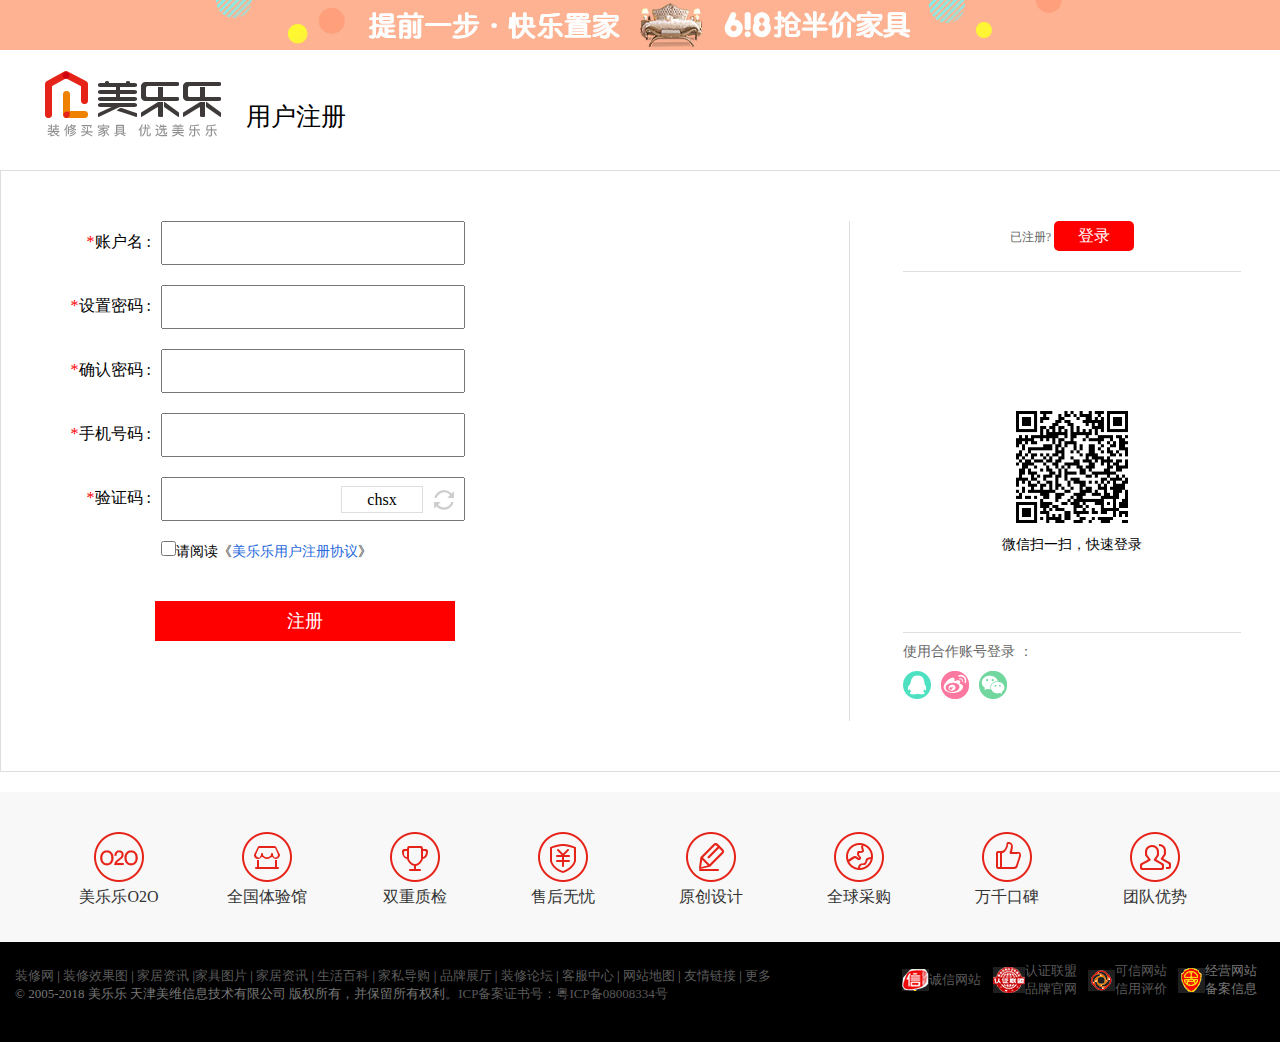
<file: cdySign.html>
<!DOCTYPE html>
<html lang="en">

<head>
	<meta charset="UTF-8">
	<title>Document</title>
	<link rel="stylesheet" href="css/cdySign.css">
	<link rel="stylesheet" href="css/Index_foot.css">
</head>

<body>
	<!--618活动图片描述-->
	<a href="" class="cdy_618"><img src="images/cdy_618.jpg" alt="图片迷路了"></a>
	<!--帮助中心  -->
	<div class="cdy_help">
		<a href="" class="cdy_log"><img src="images/cdy_log.png" alt="图片走丢了"></a><span>用户注册</span>
		<div class="cdy_log_right">
			<a href="">返回首页 </a>|<a href=""> 帮助中心</a></div>
	</div>
	<!-- 注册框 -->
	<div class="cdy_sign_box">
		<form class="cdy_sign_left">
			<div>
				<p class="cdy_tip"><span style="color:red">*</span>账户名 : </p><input type="text" name="id">
				<p id="cdy_err">
					用户名可使用字母、数字、下划线或其组合，4～20个字符，且不能为纯数字</p>
			</div>

			<div>
				<p class="cdy_tip"><span style="color:red">*</span>设置密码 : </p><input type="text" name="id">
				<p id="cdy_err">6-20位，支持字母、数字或符号的组合，不可单独使用字母、数字或符号</p>
			</div>

			<div>
				<p class="cdy_tip"><span style="color:red">*</span>确认密码 : </p><input type="text" name="id">
				<p id="cdy_err">请确保两次输入的密码一致</p>
			</div>

			<div>
				<p class="cdy_tip"><span style="color:red">*</span>手机号码 : </p><input type="text" name="id">
				<p id="cdy_err"></p>
			</div>

			<div>
				<p class="cdy_tip"><span style="color:red">*</span>验证码 : </p><input type="text" name="id">
				<p id="cdy_err"></p>
				<div id="cdy_random"></div>
				<div id="cdy_change"></div>
			</div>

			<div id="cdy_checkbox">
				<p class="cdy_tip"><span style="color:white">无</span></p><input type="checkbox" id="cdy_check">请阅读《<span
					style="color:#2769dc">美乐乐用户注册协议</span>》
			</div>
			<div>
				<p class="cdy_tip"><span style="color:white">无</span></p>
				<div id="cdy_button">注册</div>
			</div>
		</form>
		<div class="cdy_sign_right">
			<div class="cdy_right_top">已注册? <a href="cdyLogin.html" target="_blank">登录</a></div>

			<div class="cdy_right_code"><img src="images/cdy_code.jpg" alt="">
				<p>微信扫一扫，快速登录</p>
			</div>
			<div class="cdy_right_img">
				<p>使用合作账号登录 ：</p><a href="http://www.baidu.com" class="cdy_right_img01" target="_blank"></a><a
					href="http://www.baidu.com" class="cdy_right_img02" target="_blank"></a><a
					href="http://www.baidu.com" class="cdy_right_img03" target="_blank"></a>
			</div>
		</div>
	</div>



	<!-- 页脚 -->
	<div class="WJH_footer">
		<div class="footer-icon">
			<div class="WJH_bot_icon">
				<a href="" target="_blank" class="icon-map">
					<p class="icon-bg i1"></p>
					<p class="icon-title">美乐乐O2O</p>
				</a><a href="" target="_blank" class="icon-map">
					<p class="icon-bg i2"></p>
					<p class="icon-title">全国体验馆</p>
				</a><a href="" target="_blank" class="icon-map">
					<p class="icon-bg i3"></p>
					<p class="icon-title">双重质检</p>
				</a><a href="" target="_blank" class="icon-map">
					<p class="icon-bg i4"></p>
					<p class="icon-title">售后无忧</p>
				</a><a href="" target="_blank" class="icon-map">
					<p class="icon-bg i5"></p>
					<p class="icon-title">原创设计</p>
				</a><a href="" target="_blank" class="icon-map">
					<p class="icon-bg i6"></p>
					<p class="icon-title">全球采购</p>
				</a><a href="" target="_blank" class="icon-map">
					<p class="icon-bg i7"></p>
					<p class="icon-title">万千口碑</p>
				</a><a href="" target="_blank" class="icon-map">
					<p class="icon-bg i8"></p>
					<p class="icon-title">团队优势</p>
				</a>
			</div>
		</div>
	</div>
	<div class="footer-copy">
		<div class="link-container">

			<div class="copy-index clearfix" style="padding-top:0">
				<div class="fl">
					<p>
						<a href="" target="_blank">装修网</a> | <a href="" target="_blank">装修效果图</a> | <a href=""
							target="_blank">家居资讯</a> |<a href="/list/" target="_blank">家具图片</a> | <a href=""
							target="_blank">家居资讯</a> | <a href="" target="_blank">生活百科</a> | <a href=""
							target="_blank">家私导购</a> | <a href="" target="_blank">品牌展厅</a> | <a href=""
							target="_blank">装修论坛</a> | <a href="" target="_blank" title="客服中心">客服中心</a> | <a href=""
							target="_blank">网站地图</a> | <a href="" target="_blank">友情链接</a> | <a href=""
							target="_blank">更多</a>
					</p>
					<p>
						<span class="yen">© 2005-2018 </span><span id="JS_footer_copyright">美乐乐</span> 天津美维信息技术有限公司
						版权所有，并保留所有权利。<a href="" target="_blank" class="gray">ICP备案证书号：粤ICP备08008334号</a>
					</p>
				</div>
				<div class="fr credit">
					<a href="" target="_blank"><i class="c1"></i><span class="spec">诚信网站</span></a>
					<a target="_blank" href=""><i class="c4"></i><span>认证联盟品牌官网</span></a>
					<a target="_blank" href=""><i class="c2"></i><span>可信网站信用评价</span></a>
					<i class="c3"></i><span>经营网站备案信息</span>
				</div>
			</div>

		</div>
	</div>

</body>
<script src="js/jquery-1.8.3.js"></script>
<script src="js/cdySign.js"></script>

</html>
</file>
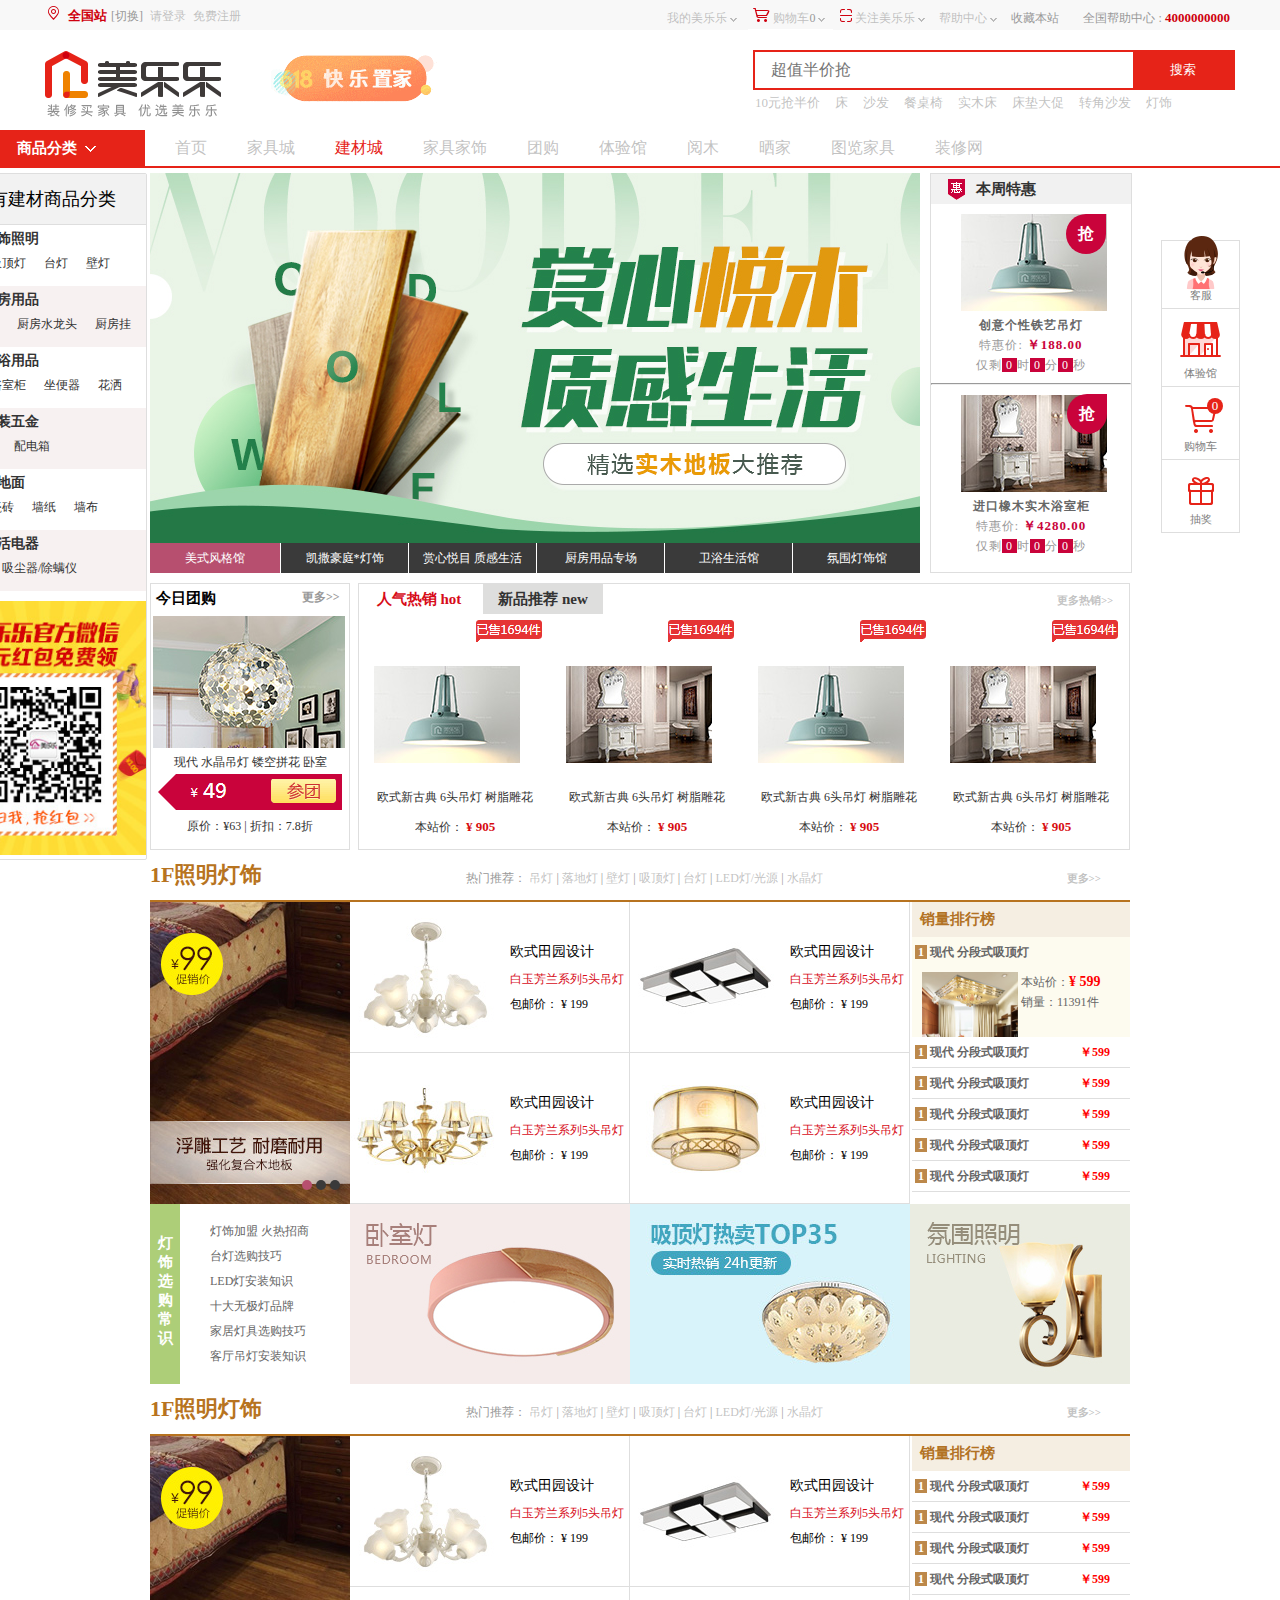
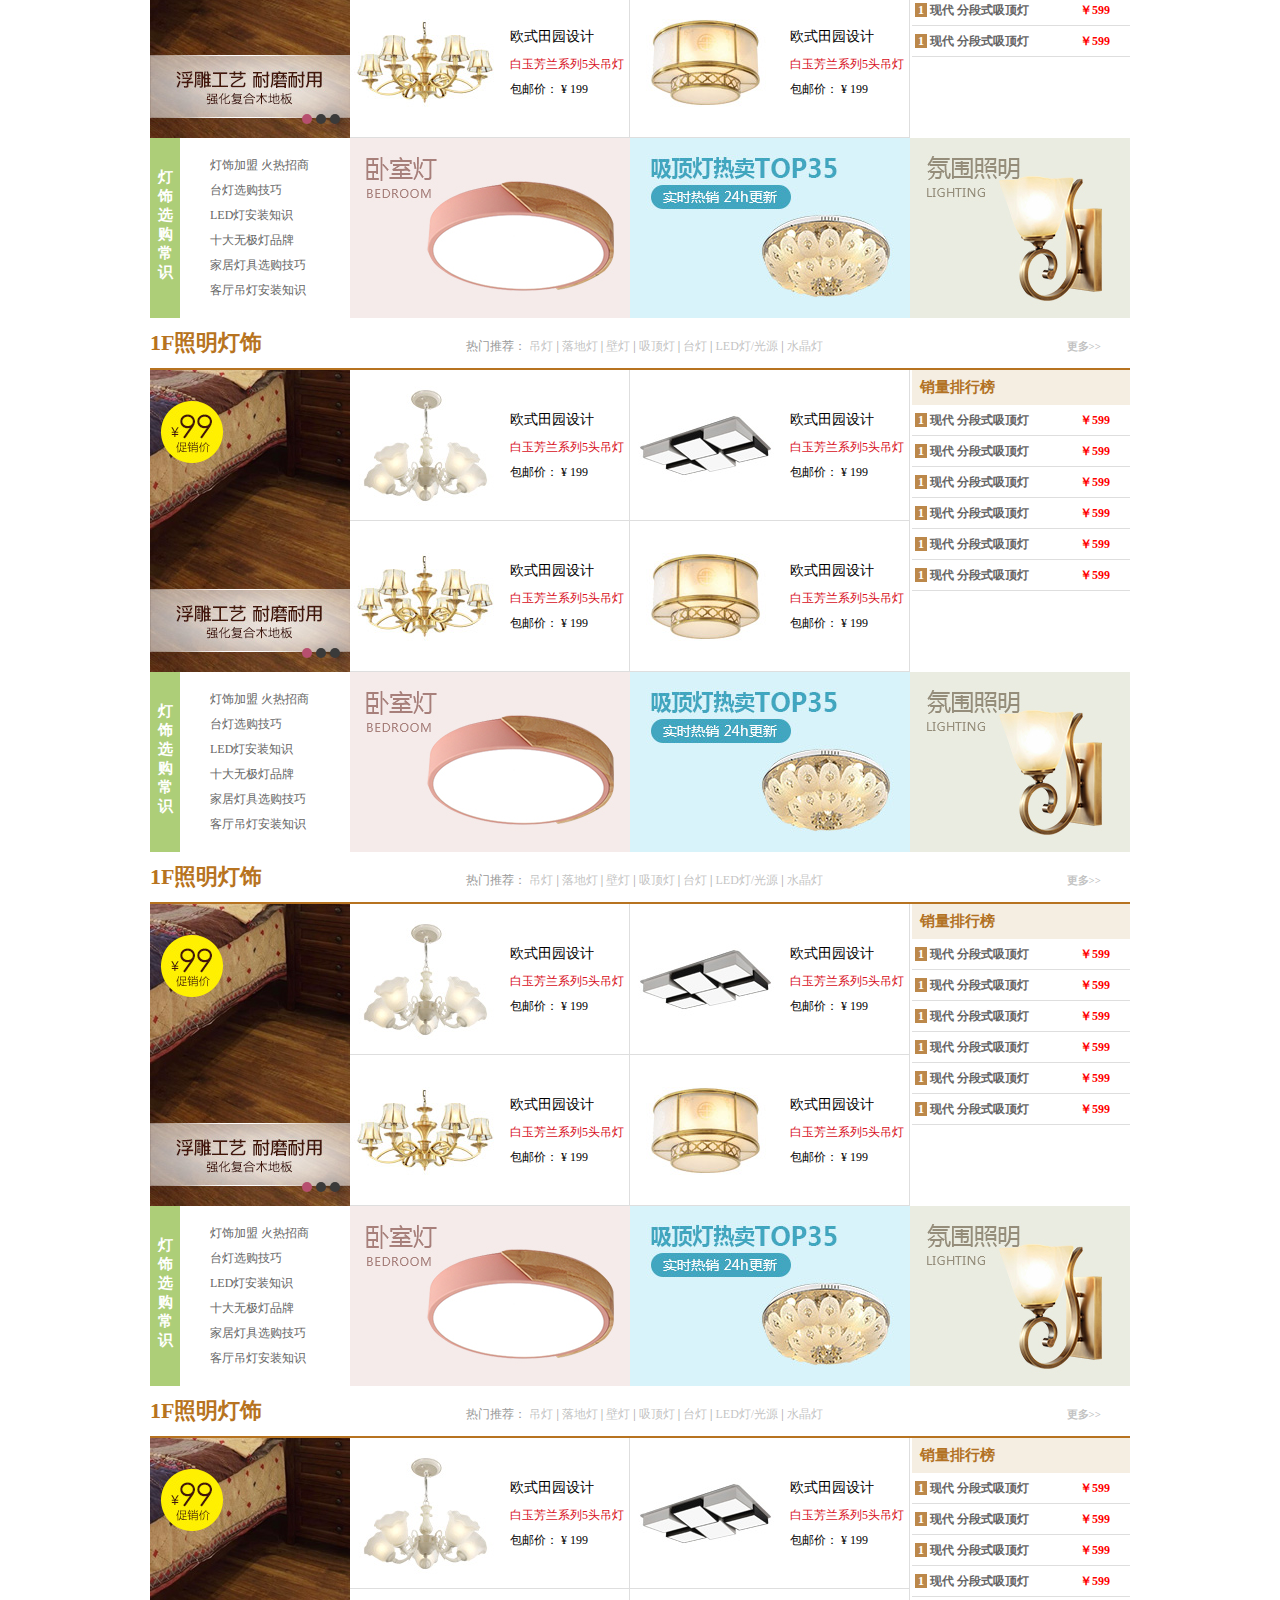
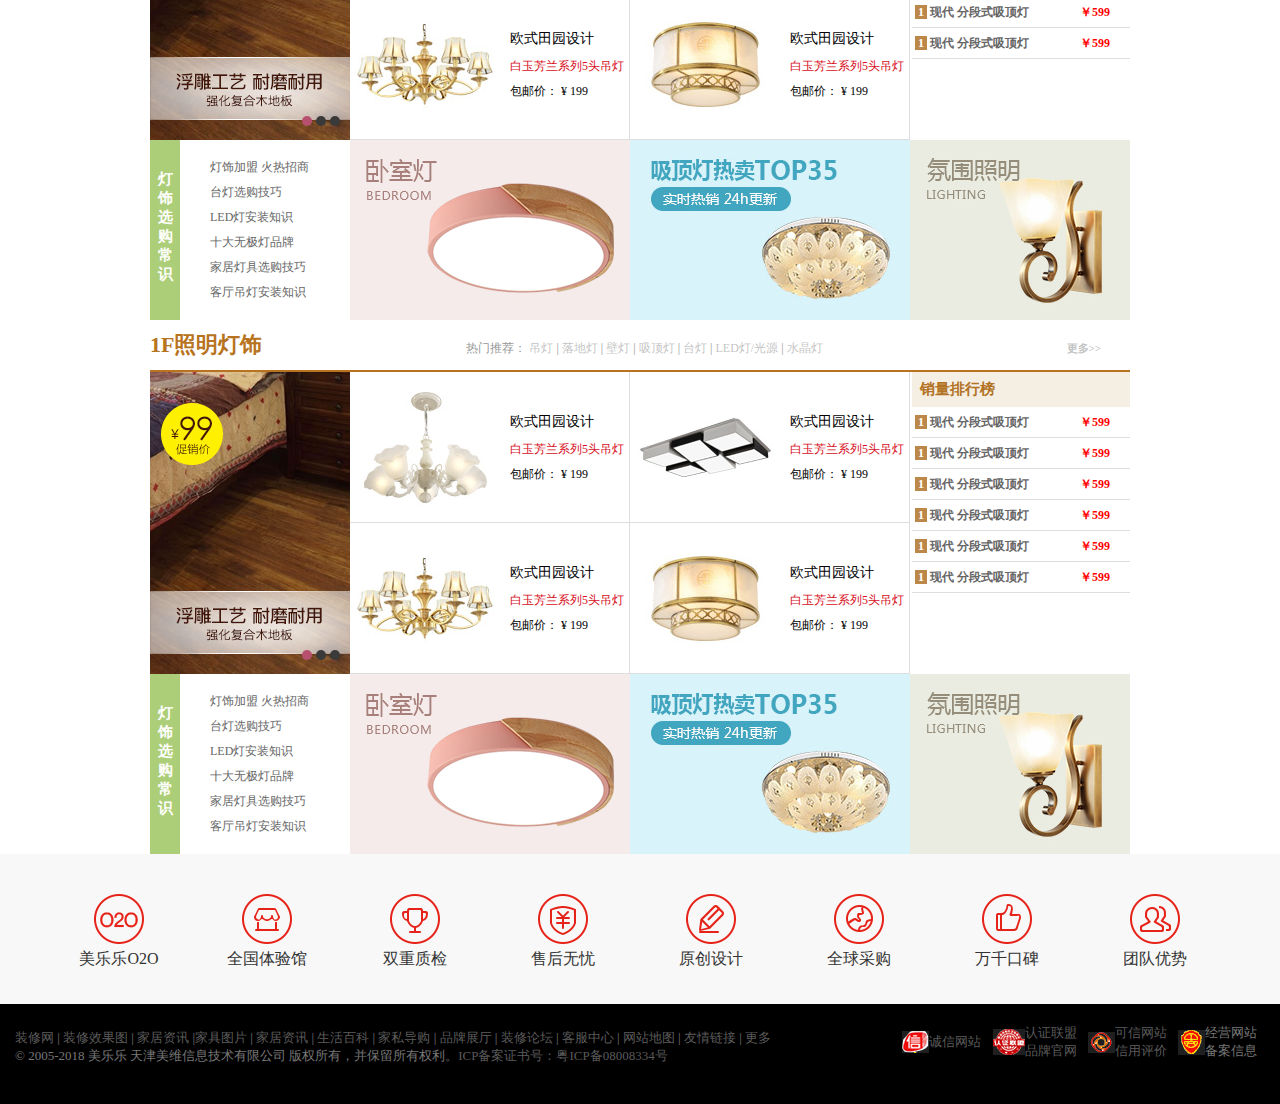
<file: ch_jcCity.html>
<!DOCTYPE html>
<html lang="en">
<head>
	<meta charset="UTF-8">
	<title>Document</title>
	<link rel="stylesheet" href="css/ch_jcCity.css">
	<link rel="stylesheet" href="css/cebian.css">
	<script src="js/jquery-1.8.3.js"></script>
	<script src="js/jquery-1.8.3.min.js"></script>
	<link rel="stylesheet" href="css/Index_header.css">
	<link rel="stylesheet" href="css/Index_foot.css">
	

</head>
<body>

	 <!-- 页头 -->
	 <div id="WJH_header">
			<!-- 总栏 -->
			<div class="WJH_menu">
	
				<div class="WJH_area">
					<!-- 地区栏 -->
					<ul class="WJH_nav_left">
						<li class="WJH_change">
							<i class="i_coord"></i>
							<span class="WJH_city">全国站</span>
							<div class="WJH_changeCity">
								[切换]
								<ul id="WJH_cityBox">
									<span class="WJH_arrowBg"></span>
									<p></p>
									<ul class="WJH_cityTitle">
										<li>全国</li>
										<li>北京</li>
										<li>上海</li>
										<li>广州</li>
										<li>深圳</li>
										<li>成都</li>
										<li>西安</li>
										<li>天津</li>
										<li>武汉</li>
										<li>重庆</li>
										<li>南京</li>
									</ul>
									<div class="WJH_search">
										<input type="text" placeholder="输入城市名"><button>搜索</button>
									</div>
									<!-- 首字母 -->
									<ul id="WJH_firWord">
	
									</ul>
									<!-- 城市列表 -->
									<div id="WJH_cityliebiao">
	
									</div>
								</ul>
							</div>
	
						</li>
						<li class="WJH_login">
							<a href="cdyLogin.html">请登录</a>
						</li>
						<li class="WJH_regist">
							<a href="cdySign.html">免费注册</a>
						</li>
					</ul>
					<!-- 我的美乐乐栏 -->
					<ul class="WJH_nav_right">
						<li class="WJH_mymeilele">
							<a href="">我的美乐乐</a>
							<div class="WJH_mymeilele_box">
								<a href="">我的订单</a>
								<a href="">我的金币</a>
								<a href="">我的红包</a>
								<a href="">我的收藏</a>
								<a href="">我要评价</a>
								<a href="">申请保价</a>
							</div>
							<i class="drop_arrow"></i>
						</li>
						<li class="WJH_good">
							<i class="WJH_cart"></i>
							<a href="hopping.html">购物车</a><span class="WJH_goodsCount">0</span>
							<div class="shopCar_line"></div>
							<div id="shopCar">
								暂时没有商品
							</div>
							<i class="drop_arrow"></i>
						</li>
						<li class="WJH_guanzhu">
							<i class="WJH_guanzhuicon"></i>
							<a href="">关注美乐乐</a>
							<i class="drop_arrow"></i>
						</li>
						<li class="WJH_helpcenter">
							<a href="">帮助中心</a>
							<i class="drop_arrow"></i>
						</li>
						<li class="WJH_collet">
							<a href="">收藏本站</a>
						</li>
						<li>
							<span class="WJH_help">全国帮助中心&nbsp;:</span><span class="WJH_tel">&nbsp;4000000000</span>
						</li>
					</ul>
				</div>
			</div>
			<!-- 页面导航栏 -->
			<div class="WJH_header_nav">
				<a href="">
					<img src="images\WJH_logo2.png" alt="">
				</a>
				<a href="">
					<img src="images\WJH_618.gif" alt="">
				</a>
				<div class="WJH_header_nav_search">
					<input type="text" placeholder="超值半价抢"><button>搜索</button>
					<div class="WJH_active">
						<a href="">10元抢半价</a>
						<a href="">床</a>
						<a href="">沙发</a>
						<a href="">餐桌椅</a>
						<a href="">实木床</a>
						<a href="">床垫大促</a>
						<a href="">转角沙发</a>
						<a href="">灯饰</a>
					</div>
					<div class="clear"></div>
				</div>
			</div>
		</div>



	
	<!-- 导航菜单 -->
	<div class="ch_bigtitle">

		

		<div class="ch_title">
			<h2 class="ch_sph2"><span>商品分类</span>
				<div class="ch_ycMenu">
					<div class="ch_aa">
						<a class="ch_lei" href="">家具</a>
						<ul>
							<li class="ch_xxxx">
								<p style="color: red">>卧室</p>
								<p>>客厅</p>
								<p>>餐厅</p>
								<p>>书房</p>
								<p>>儿童房</p>
								<p>>户外/阳台</p>
								<p>>办公家居</p>
							</li><!-- 
							 --><li class="ch_vvvv">
								<p>床 床垫 床头柜 美国进口床垫 美规床 衣柜 斗柜 妆台镜/妆凳 穿衣镜/衣帽架 床尾凳 卧室套装</p>
								<p>沙发 电视柜 茶几/边桌 酒柜/装饰柜 鞋柜 间厅/玄关柜 休闲椅/凳 花架/装饰架 屏风 客厅套装</p>
								<p>餐桌 餐椅 餐边柜 餐厅套装</p>
								<p>书桌/工作台 书椅/转椅 书柜/书架 书房套装</p>
								<p>儿童床 儿童床垫 儿童床头柜 儿童衣柜 儿童桌 儿童椅 儿童柜类</p>
								<p>户外柜 遮阳伞 户外套装 吊篮/吊椅 折叠床 户外椅 藤艺家具</p>
								<p>办公桌 办公椅 办公沙发 文件柜 保险柜</p>
							 </li><!-- 
							  --><li class="ch_bbbb">
									<div>
										<h2>推荐新品</h2>
										<p>凯撒豪庭 北欧悠歌 白金宫殿 法兰西玫瑰 韩菲儿 卡富亚 蓝旗家具 卡洛阁 青春城堡 宜华</p>
									</div>
									<img src="images/ch_azaz.jpg" alt="">
							  </li>
						</ul>
					</div>

					<div class="ch_bb">
						<a href="">卧室</a>/
						<a href="">床</a>/
						<a href="">床垫</a>/
						<a href="">衣柜</a>
						<ul>
							<li class="ch_xxxx">
								<p>>卧室</p>
								<p style="color: red">>客厅</p>
								<p>>餐厅</p>
								<p>>书房</p>
								<p>>儿童房</p>
								<p>>户外/阳台</p>
								<p>>办公家居</p>
							</li><!-- 
							 --><li class="ch_vvvv">
								<p>床 床垫 床头柜 美国进口床垫 美规床 衣柜 斗柜 妆台镜/妆凳 穿衣镜/衣帽架 床尾凳 卧室套装</p>
								<p>沙发 电视柜 茶几/边桌 酒柜/装饰柜 鞋柜 间厅/玄关柜 休闲椅/凳 花架/装饰架 屏风 客厅套装</p>
								<p>餐桌 餐椅 餐边柜 餐厅套装</p>
								<p>书桌/工作台 书椅/转椅 书柜/书架 书房套装</p>
								<p>儿童床 儿童床垫 儿童床头柜 儿童衣柜 儿童桌 儿童椅 儿童柜类</p>
								<p>户外柜 遮阳伞 户外套装 吊篮/吊椅 折叠床 户外椅 藤艺家具</p>
								<p>办公桌 办公椅 办公沙发 文件柜 保险柜</p>
							 </li><!-- 
							  --><li class="ch_bbbb">
									<div>
										<h2>推荐新品</h2>
										<p>凯撒豪庭 北欧悠歌 白金宫殿 法兰西玫瑰 韩菲儿 卡富亚 蓝旗家具 卡洛阁 青春城堡 宜华</p>
									</div>
									<img src="images/ch_azaz.jpg" alt="">
							  </li>
						</ul>
					</div>

					<div class="ch_cc">
						<a href="">客厅</a>/
						<a href="">沙发</a>/
						<a href="">电视柜</a>
						<ul>
							<li class="ch_xxxx">
								<p>>卧室</p>
								<p>>客厅</p>
								<p style="color: red">>餐厅</p>
								<p>>书房</p>
								<p>>儿童房</p>
								<p>>户外/阳台</p>
								<p>>办公家居</p>
							</li><!-- 
							 --><li class="ch_vvvv">
								<p>床 床垫 床头柜 美国进口床垫 美规床 衣柜 斗柜 妆台镜/妆凳 穿衣镜/衣帽架 床尾凳 卧室套装</p>
								<p>沙发 电视柜 茶几/边桌 酒柜/装饰柜 鞋柜 间厅/玄关柜 休闲椅/凳 花架/装饰架 屏风 客厅套装</p>
								<p>餐桌 餐椅 餐边柜 餐厅套装</p>
								<p>书桌/工作台 书椅/转椅 书柜/书架 书房套装</p>
								<p>儿童床 儿童床垫 儿童床头柜 儿童衣柜 儿童桌 儿童椅 儿童柜类</p>
								<p>户外柜 遮阳伞 户外套装 吊篮/吊椅 折叠床 户外椅 藤艺家具</p>
								<p>办公桌 办公椅 办公沙发 文件柜 保险柜</p>
							 </li><!-- 
							  --><li class="ch_bbbb">
									<div>
										<h2>推荐新品</h2>
										<p>凯撒豪庭 北欧悠歌 白金宫殿 法兰西玫瑰 韩菲儿 卡富亚 蓝旗家具 卡洛阁 青春城堡 宜华</p>
									</div>
									<img src="images/ch_azaz.jpg" alt="">
							  </li>
						</ul>
					</div>

					<div class="ch_dd">
						<a href="">餐厅</a>/
						<a href="">餐桌</a>/
						<a href="">餐椅</a>
						<ul>
							<li class="ch_xxxx">
								<p>>卧室</p>
								<p>>客厅</p>
								<p>>餐厅</p>
								<p style="color: red">>书房</p>
								<p>>儿童房</p>
								<p>>户外/阳台</p>
								<p>>办公家居</p>
							</li><!-- 
							 --><li class="ch_vvvv">
								<p>床 床垫 床头柜 美国进口床垫 美规床 衣柜 斗柜 妆台镜/妆凳 穿衣镜/衣帽架 床尾凳 卧室套装</p>
								<p>沙发 电视柜 茶几/边桌 酒柜/装饰柜 鞋柜 间厅/玄关柜 休闲椅/凳 花架/装饰架 屏风 客厅套装</p>
								<p>餐桌 餐椅 餐边柜 餐厅套装</p>
								<p>书桌/工作台 书椅/转椅 书柜/书架 书房套装</p>
								<p>儿童床 儿童床垫 儿童床头柜 儿童衣柜 儿童桌 儿童椅 儿童柜类</p>
								<p>户外柜 遮阳伞 户外套装 吊篮/吊椅 折叠床 户外椅 藤艺家具</p>
								<p>办公桌 办公椅 办公沙发 文件柜 保险柜</p>
							 </li><!-- 
							  --><li class="ch_bbbb">
									<div>
										<h2>推荐新品</h2>
										<p>凯撒豪庭 北欧悠歌 白金宫殿 法兰西玫瑰 韩菲儿 卡富亚 蓝旗家具 卡洛阁 青春城堡 宜华</p>
									</div>
									<img src="images/ch_azaz.jpg" alt="">
							  </li>
						</ul>
					</div>

					<div class="ch_ee">
						<a href="">书房</a>/
						<a href="">书桌</a>/
						<a href="">书柜</a>
						<ul>
							<li class="ch_xxxx">
								<p>>卧室</p>
								<p>>客厅</p>
								<p>>餐厅</p>
								<p>>书房</p>
								<p style="color: red">>儿童房</p>
								<p>>户外/阳台</p>
								<p>>办公家居</p>
							</li><!-- 
							 --><li class="ch_vvvv">
								<p>床 床垫 床头柜 美国进口床垫 美规床 衣柜 斗柜 妆台镜/妆凳 穿衣镜/衣帽架 床尾凳 卧室套装</p>
								<p>沙发 电视柜 茶几/边桌 酒柜/装饰柜 鞋柜 间厅/玄关柜 休闲椅/凳 花架/装饰架 屏风 客厅套装</p>
								<p>餐桌 餐椅 餐边柜 餐厅套装</p>
								<p>书桌/工作台 书椅/转椅 书柜/书架 书房套装</p>
								<p>儿童床 儿童床垫 儿童床头柜 儿童衣柜 儿童桌 儿童椅 儿童柜类</p>
								<p>户外柜 遮阳伞 户外套装 吊篮/吊椅 折叠床 户外椅 藤艺家具</p>
								<p>办公桌 办公椅 办公沙发 文件柜 保险柜</p>
							 </li><!-- 
							  --><li class="ch_bbbb">
									<div>
										<h2>推荐新品</h2>
										<p>凯撒豪庭 北欧悠歌 白金宫殿 法兰西玫瑰 韩菲儿 卡富亚 蓝旗家具 卡洛阁 青春城堡 宜华</p>
									</div>
									<img src="images/ch_azaz.jpg" alt="">
							  </li>
						</ul>
					</div>

					<div class="ch_ff">
						<a href="">儿童房</a>/
						<a href="">儿童床</a>/
						<a href="">儿童桌</a>
						<ul>
							<li class="ch_xxxx">
								<p>>卧室</p>
								<p>>客厅</p>
								<p>>餐厅</p>
								<p>>书房</p>
								<p>>儿童房</p>
								<p style="color: red">>户外/阳台</p>
								<p>>办公家居</p>
							</li><!-- 
							 --><li class="ch_vvvv">
								<p>床 床垫 床头柜 美国进口床垫 美规床 衣柜 斗柜 妆台镜/妆凳 穿衣镜/衣帽架 床尾凳 卧室套装</p>
								<p>沙发 电视柜 茶几/边桌 酒柜/装饰柜 鞋柜 间厅/玄关柜 休闲椅/凳 花架/装饰架 屏风 客厅套装</p>
								<p>餐桌 餐椅 餐边柜 餐厅套装</p>
								<p>书桌/工作台 书椅/转椅 书柜/书架 书房套装</p>
								<p>儿童床 儿童床垫 儿童床头柜 儿童衣柜 儿童桌 儿童椅 儿童柜类</p>
								<p>户外柜 遮阳伞 户外套装 吊篮/吊椅 折叠床 户外椅 藤艺家具</p>
								<p>办公桌 办公椅 办公沙发 文件柜 保险柜</p>
							 </li><!-- 
							  --><li class="ch_bbbb">
									<div>
										<h2>推荐新品</h2>
										<p>凯撒豪庭 北欧悠歌 白金宫殿 法兰西玫瑰 韩菲儿 卡富亚 蓝旗家具 卡洛阁 青春城堡 宜华</p>
									</div>
									<img src="images/ch_azaz.jpg" alt="">
							  </li>
						</ul>
					</div>
					<div class="ch_gg">
						<a href="">户外</a>/
						<a href="">阳台</a>/
						<a href="">办公家具</a>
						<ul>
							<li class="ch_xxxx">
								<p>>卧室</p>
								<p>>客厅</p>
								<p>>餐厅</p>
								<p>>书房</p>
								<p>>儿童房</p>
								<p>>户外/阳台</p>
								<p style="color: red">>办公家居</p>
							</li><!-- 
							 --><li class="ch_vvvv">
								<p>床 床垫 床头柜 美国进口床垫 美规床 衣柜 斗柜 妆台镜/妆凳 穿衣镜/衣帽架 床尾凳 卧室套装</p>
								<p>沙发 电视柜 茶几/边桌 酒柜/装饰柜 鞋柜 间厅/玄关柜 休闲椅/凳 花架/装饰架 屏风 客厅套装</p>
								<p>餐桌 餐椅 餐边柜 餐厅套装</p>
								<p>书桌/工作台 书椅/转椅 书柜/书架 书房套装</p>
								<p>儿童床 儿童床垫 儿童床头柜 儿童衣柜 儿童桌 儿童椅 儿童柜类</p>
								<p>户外柜 遮阳伞 户外套装 吊篮/吊椅 折叠床 户外椅 藤艺家具</p>
								<p>办公桌 办公椅 办公沙发 文件柜 保险柜</p>
							 </li><!-- 
							  --><li class="ch_bbbb">
									<div>
										<h2>推荐新品</h2>
										<p>凯撒豪庭 北欧悠歌 白金宫殿 法兰西玫瑰 韩菲儿 卡富亚 蓝旗家具 卡洛阁 青春城堡 宜华</p>
									</div>
									<img src="images/ch_azaz.jpg" alt="">
							  </li>
						</ul>
					</div>

					<div class="ch_hh">
						<a class="ch_lei ch_2" href="">家居建材</a>
						<ul>
							<li class="ch_xxxx">
								<p style="color: red">>卧室</p>
								<p>>客厅</p>
								<p>>餐厅</p>
								<p>>书房</p>
								<p>>儿童房</p>
								<p>>户外/阳台</p>
								<p>>办公家居</p>
							</li><!-- 
							 --><li class="ch_vvvv">
								<p>床 床垫 床头柜 美国进口床垫 美规床 衣柜 斗柜 妆台镜/妆凳 穿衣镜/衣帽架 床尾凳 卧室套装</p>
								<p>沙发 电视柜 茶几/边桌 酒柜/装饰柜 鞋柜 间厅/玄关柜 休闲椅/凳 花架/装饰架 屏风 客厅套装</p>
								<p>餐桌 餐椅 餐边柜 餐厅套装</p>
								<p>书桌/工作台 书椅/转椅 书柜/书架 书房套装</p>
								<p>儿童床 儿童床垫 儿童床头柜 儿童衣柜 儿童桌 儿童椅 儿童柜类</p>
								<p>户外柜 遮阳伞 户外套装 吊篮/吊椅 折叠床 户外椅 藤艺家具</p>
								<p>办公桌 办公椅 办公沙发 文件柜 保险柜</p>
							 </li><!-- 
							  --><li class="ch_bbbb">
									<div>
										<h2>推荐新品</h2>
										<p>凯撒豪庭 北欧悠歌 白金宫殿 法兰西玫瑰 韩菲儿 卡富亚 蓝旗家具 卡洛阁 青春城堡 宜华</p>
									</div>
									<img src="images/ch_azaz.jpg" alt="">
							  </li>
						</ul>
					</div>

					<div class="ch_ii">
						<a href="">灯饰照明</a>/
						<a href="">吊灯</a>/
						<a href="">吸顶灯</a>
						<ul>
							<li class="ch_xxxx">
								<p>>卧室</p>
								<p style="color: red">>客厅</p>
								<p>>餐厅</p>
								<p>>书房</p>
								<p>>儿童房</p>
								<p>>户外/阳台</p>
								<p>>办公家居</p>
							</li><!-- 
							 --><li class="ch_vvvv">
								<p>床 床垫 床头柜 美国进口床垫 美规床 衣柜 斗柜 妆台镜/妆凳 穿衣镜/衣帽架 床尾凳 卧室套装</p>
								<p>沙发 电视柜 茶几/边桌 酒柜/装饰柜 鞋柜 间厅/玄关柜 休闲椅/凳 花架/装饰架 屏风 客厅套装</p>
								<p>餐桌 餐椅 餐边柜 餐厅套装</p>
								<p>书桌/工作台 书椅/转椅 书柜/书架 书房套装</p>
								<p>儿童床 儿童床垫 儿童床头柜 儿童衣柜 儿童桌 儿童椅 儿童柜类</p>
								<p>户外柜 遮阳伞 户外套装 吊篮/吊椅 折叠床 户外椅 藤艺家具</p>
								<p>办公桌 办公椅 办公沙发 文件柜 保险柜</p>
							 </li><!-- 
							  --><li class="ch_bbbb">
									<div>
										<h2>推荐新品</h2>
										<p>凯撒豪庭 北欧悠歌 白金宫殿 法兰西玫瑰 韩菲儿 卡富亚 蓝旗家具 卡洛阁 青春城堡 宜华</p>
									</div>
									<img src="images/ch_azaz.jpg" alt="">
							  </li>
						</ul>
					</div>

					<div class="ch_jj">
						<a href="">卫浴</a>/
						<a href="">墙地面</a>/
						<a href="">地板</a>
						<ul>
							<li class="ch_xxxx">
								<p>>卧室</p>
								<p>>客厅</p>
								<p style="color: red">>餐厅</p>
								<p>>书房</p>
								<p>>儿童房</p>
								<p>>户外/阳台</p>
								<p>>办公家居</p>
							</li><!-- 
							 --><li class="ch_vvvv">
								<p>床 床垫 床头柜 美国进口床垫 美规床 衣柜 斗柜 妆台镜/妆凳 穿衣镜/衣帽架 床尾凳 卧室套装</p>
								<p>沙发 电视柜 茶几/边桌 酒柜/装饰柜 鞋柜 间厅/玄关柜 休闲椅/凳 花架/装饰架 屏风 客厅套装</p>
								<p>餐桌 餐椅 餐边柜 餐厅套装</p>
								<p>书桌/工作台 书椅/转椅 书柜/书架 书房套装</p>
								<p>儿童床 儿童床垫 儿童床头柜 儿童衣柜 儿童桌 儿童椅 儿童柜类</p>
								<p>户外柜 遮阳伞 户外套装 吊篮/吊椅 折叠床 户外椅 藤艺家具</p>
								<p>办公桌 办公椅 办公沙发 文件柜 保险柜</p>
							 </li><!-- 
							  --><li class="ch_bbbb">
									<div>
										<h2>推荐新品</h2>
										<p>凯撒豪庭 北欧悠歌 白金宫殿 法兰西玫瑰 韩菲儿 卡富亚 蓝旗家具 卡洛阁 青春城堡 宜华</p>
									</div>
									<img src="images/ch_azaz.jpg" alt="">
							  </li>
						</ul>
					</div>

					<div class="ch_kk">
						<a class="ch_lei ch_3" href="">优选风格</a>
						<ul>
							<li class="ch_xxxx">
								<p>>卧室</p>
								<p>>客厅</p>
								<p>>餐厅</p>
								<p style="color: red">>书房</p>
								<p>>儿童房</p>
								<p>>户外/阳台</p>
								<p>>办公家居</p>
							</li><!-- 
							 --><li class="ch_vvvv">
								<p>床 床垫 床头柜 美国进口床垫 美规床 衣柜 斗柜 妆台镜/妆凳 穿衣镜/衣帽架 床尾凳 卧室套装</p>
								<p>沙发 电视柜 茶几/边桌 酒柜/装饰柜 鞋柜 间厅/玄关柜 休闲椅/凳 花架/装饰架 屏风 客厅套装</p>
								<p>餐桌 餐椅 餐边柜 餐厅套装</p>
								<p>书桌/工作台 书椅/转椅 书柜/书架 书房套装</p>
								<p>儿童床 儿童床垫 儿童床头柜 儿童衣柜 儿童桌 儿童椅 儿童柜类</p>
								<p>户外柜 遮阳伞 户外套装 吊篮/吊椅 折叠床 户外椅 藤艺家具</p>
								<p>办公桌 办公椅 办公沙发 文件柜 保险柜</p>
							 </li><!-- 
							  --><li class="ch_bbbb">
									<div>
										<h2>推荐新品</h2>
										<p>凯撒豪庭 北欧悠歌 白金宫殿 法兰西玫瑰 韩菲儿 卡富亚 蓝旗家具 卡洛阁 青春城堡 宜华</p>
									</div>
									<img src="images/ch_azaz.jpg" alt="">
							  </li>
						</ul>
					</div>

					<div class="ch_ll">
						<a href="">美式</a>/
						<a href="">欧式</a>/
						<a href="">现代</a>/
						<a href="">中式</a>
						<ul>
							<li class="ch_xxxx">
								<p>>卧室</p>
								<p>>客厅</p>
								<p>>餐厅</p>
								<p>>书房</p>
								<p style="color: red">>儿童房</p>
								<p>>户外/阳台</p>
								<p>>办公家居</p>
							</li><!-- 
							 --><li class="ch_vvvv">
								<p>床 床垫 床头柜 美国进口床垫 美规床 衣柜 斗柜 妆台镜/妆凳 穿衣镜/衣帽架 床尾凳 卧室套装</p>
								<p>沙发 电视柜 茶几/边桌 酒柜/装饰柜 鞋柜 间厅/玄关柜 休闲椅/凳 花架/装饰架 屏风 客厅套装</p>
								<p>餐桌 餐椅 餐边柜 餐厅套装</p>
								<p>书桌/工作台 书椅/转椅 书柜/书架 书房套装</p>
								<p>儿童床 儿童床垫 儿童床头柜 儿童衣柜 儿童桌 儿童椅 儿童柜类</p>
								<p>户外柜 遮阳伞 户外套装 吊篮/吊椅 折叠床 户外椅 藤艺家具</p>
								<p>办公桌 办公椅 办公沙发 文件柜 保险柜</p>
							 </li><!-- 
							  --><li class="ch_bbbb">
									<div>
										<h2>推荐新品</h2>
										<p>凯撒豪庭 北欧悠歌 白金宫殿 法兰西玫瑰 韩菲儿 卡富亚 蓝旗家具 卡洛阁 青春城堡 宜华</p>
									</div>
									<img src="images/ch_azaz.jpg" alt="">
							  </li>
						</ul>
					</div>

					<div class="ch_mm">
						<a href="">北欧</a>/
						<a href="">新古典</a>/
						<a href="">法式</a>/
						<a href="">地中海</a>
						<ul>
							<li class="ch_xxxx">
								<p>>卧室</p>
								<p>>客厅</p>
								<p>>餐厅</p>
								<p>>书房</p>
								<p>>儿童房</p>
								<p style="color: red">>户外/阳台</p>
								<p>>办公家居</p>
							</li><!-- 
							 --><li class="ch_vvvv">
								<p>床 床垫 床头柜 美国进口床垫 美规床 衣柜 斗柜 妆台镜/妆凳 穿衣镜/衣帽架 床尾凳 卧室套装</p>
								<p>沙发 电视柜 茶几/边桌 酒柜/装饰柜 鞋柜 间厅/玄关柜 休闲椅/凳 花架/装饰架 屏风 客厅套装</p>
								<p>餐桌 餐椅 餐边柜 餐厅套装</p>
								<p>书桌/工作台 书椅/转椅 书柜/书架 书房套装</p>
								<p>儿童床 儿童床垫 儿童床头柜 儿童衣柜 儿童桌 儿童椅 儿童柜类</p>
								<p>户外柜 遮阳伞 户外套装 吊篮/吊椅 折叠床 户外椅 藤艺家具</p>
								<p>办公桌 办公椅 办公沙发 文件柜 保险柜</p>
							 </li><!-- 
							  --><li class="ch_bbbb">
									<div>
										<h2>推荐新品</h2>
										<p>凯撒豪庭 北欧悠歌 白金宫殿 法兰西玫瑰 韩菲儿 卡富亚 蓝旗家具 卡洛阁 青春城堡 宜华</p>
									</div>
									<img src="images/ch_azaz.jpg" alt="">
							  </li>
						</ul>
					</div>

					<div class="ch_nn">
						<a href="">床垫</a>/
						<a href="">新中式</a>/
						<a href="">韩式</a>
						<ul>
							<li class="ch_xxxx">
								<p>>卧室</p>
								<p>>客厅</p>
								<p>>餐厅</p>
								<p>>书房</p>
								<p>>儿童房</p>
								<p>>户外/阳台</p>
								<p style="color: red">>办公家居</p>
							</li><!-- 
							 --><li class="ch_vvvv">
								<p>床 床垫 床头柜 美国进口床垫 美规床 衣柜 斗柜 妆台镜/妆凳 穿衣镜/衣帽架 床尾凳 卧室套装</p>
								<p>沙发 电视柜 茶几/边桌 酒柜/装饰柜 鞋柜 间厅/玄关柜 休闲椅/凳 花架/装饰架 屏风 客厅套装</p>
								<p>餐桌 餐椅 餐边柜 餐厅套装</p>
								<p>书桌/工作台 书椅/转椅 书柜/书架 书房套装</p>
								<p>儿童床 儿童床垫 儿童床头柜 儿童衣柜 儿童桌 儿童椅 儿童柜类</p>
								<p>户外柜 遮阳伞 户外套装 吊篮/吊椅 折叠床 户外椅 藤艺家具</p>
								<p>办公桌 办公椅 办公沙发 文件柜 保险柜</p>
							 </li><!-- 
							  --><li class="ch_bbbb">
									<div>
										<h2>推荐新品</h2>
										<p>凯撒豪庭 北欧悠歌 白金宫殿 法兰西玫瑰 韩菲儿 卡富亚 蓝旗家具 卡洛阁 青春城堡 宜华</p>
									</div>
									<img src="images/ch_azaz.jpg" alt="">
							  </li>
						</ul>
					</div>

				</div>
			</h2>
			<ul>	
			<!-- 以下A标签未添加跳转链接 -->
			<li><a href="lqc.html">首页</a> </li>
			<li><a href="LH.html">家具城</a></li>
			<li><a href="#" style="color: #e62318">建材城</a></li>
			<li><a href="#">家具家饰</a></li>
			<li><a href="#">团购</a></li>
			<li><a href="#">体验馆</a></li>
			<li><a href="yuemu.html">阅木</a></li>
			<li><a href="jIndex.html">晒家</a></li>
			<li><a href="TuLanJiaJu.html">图览家具</a></li>
			<li><a href="">装修网</a></li>
			</ul>
		</div>
	</div>
<div id="biganquan">
	<div class="ch_lun">
	<div class="ch_lunview">
		<img src="images/ch_lun1.jpg" alt="">
		<img src="images/ch_lun2.jpg" alt="">
		<img src="images/ch_lun3.jpg" alt="">
		<img src="images/ch_lun4.jpg" alt="">
		<img src="images/ch_lun5.jpg" alt="">
		<img src="images/ch_lun6.jpg" alt="">
	</div>
	<div class="ch_lunbtn">
		<button style="width: 130px;margin-left:0px">美式风格馆</button><!-- 
	 --><button>凯撒豪庭*灯饰</button><!-- 
	 --><button>赏心悦目 质感生活</button><!-- 
	 --><button>厨房用品专场</button><!-- 
	 --><button>卫浴生活馆</button><!-- 
	 --><button>氛围灯饰馆</button>	
	</div>

	<div class="ch_shu">
		<div class="ch_qiang ch_qiang1">
			抢
		</div>
		<div class="ch_qiang ch_qiang2">
			抢
		</div>
		<h2>本周特惠</h2>
		<!-- a标签 -->
		<a href="Seedetails.html">
		<img src="images/ch_deng.jpg" alt="">
		<p class="ch_dsd">创意个性铁艺吊灯</p>
		<p>
			特惠价:
			<span  class="ch_th">￥188.00</span>
			<p>仅剩<span> 0 </span>时<span> 0 </span>分<span> 0 </span>秒</p>
		</p>
		</a>
		<hr/>
		<a href="Seedetails.html">
		<img src="images/ch_gui.jpg" alt="">
		<p  class="ch_dsd">进口橡木实木浴室柜</p>
		<p>
			特惠价:
			<span class="ch_th">￥4280.00</span>
			<p>仅剩<span> 0 </span>时<span> 0 </span>分<span> 0 </span>秒</p>
		</p>
		</a>
	</div>

	</div>

	<div id="ch_qwe">
		<div id="ch_qwer">
			<h2>所有建材商品分类</h2>

			<div>
				<h3 class="jcbg1">灯饰照明</h3>
				<span>吊灯</span>
				<span>吸顶灯</span>
				<span>台灯</span>
				<span>壁灯</span>
			</div>

			<div class="azz">
				<h3 class="jcbg2">厨房用品</h3>
				<span>厨盆/水槽</span>
				<span>厨房水龙头</span>
				<span>厨房挂</span>
			</div>

			<div>
				<h3  class="jcbg3">卫浴用品</h3>
				<span>浴缸</span>
				<span>浴室柜</span>
				<span>坐便器</span>
				<span>花洒</span>
			</div>

			<div class="azz">
				<h3  class="jcbg4">家装五金</h3>
				<span>开关插座</span>
				<span>配电箱</span>
			</div>

			<div>
				<h3  class="jcbg5">墙地面</h3>
				<span>地板</span>
				<span>瓷砖</span>
				<span>墙纸</span>
				<span>墙布</span>
			</div>

			<div class="azz">
				<h3  class="jcbg6">生活电器</h3>
				<span>热水器</span>
				<span>吸尘器/除螨仪</span>
			</div>
			<img src="images/ch_erweima.jpg" alt="">
		</div>

	</div>
</div>

<div id="ch_aq1">
	<div class="ch_little">
		<h2>
			<span class="chfont1">今日团购</span>
			<span>更多>></span>
		</h2>
		<img class="chimg1" src="images/ch_little.jpg" alt="">
		<p>现代 水晶吊灯 镂空拼花 卧室</p>
		<a href="Seedetails.html">
			<img src="images/ch_dazhe.jpg" alt="">
		</a>
		<p> 原价：¥63 | 折扣：7.8折</p>
	</div>
	<div class="ch_vvv">
		<div class="ch_vvv1">
			<h2>人气热销 hot</h2>
			<h3>新品推荐 new</h3>
			<h6><a href="lqc.html">更多热销>></a></h6>
		</div>
		<div class="ch_vvv2">
			<div class="ch_box1">
				<div class="ch_box11"><img src="images/ch_yishou.jpg" alt=""></div>
				
				<img src="images/ch_deng.jpg" alt="">
				<p>欧式新古典 6头吊灯 树脂雕花</p>
				<p>本站价： <span>¥ 905</span></p>
			</div>
			<div class="ch_box1">
				<div class="ch_box11"><img src="images/ch_yishou.jpg" alt=""></div>
				
				<img src="images/ch_gui.jpg" alt="">
				<p>欧式新古典 6头吊灯 树脂雕花</p>
				<p>本站价： <span>¥ 905</span></p>
			</div>
			<div class="ch_box1">
				<div class="ch_box11"><img src="images/ch_yishou.jpg" alt=""></div>
				
				<img src="images/ch_deng.jpg" alt="">
				<p>欧式新古典 6头吊灯 树脂雕花</p>
				<p>本站价： <span>¥ 905</span></p>
			</div>
			<div class="ch_box1">
				<div class="ch_box11"><img src="images/ch_yishou.jpg" alt=""></div>
				
				<img src="images/ch_gui.jpg" alt="">
				<p>欧式新古典 6头吊灯 树脂雕花</p>
				<p>本站价： <span>¥ 905</span></p>
			</div>
		</div>
	</div>
</div>
<div class="ch_aq2">

	<div class="ch_floor1">
		<h1>1F照明灯饰</h1>

		<p class="ch_ppppp">热门推荐：

			<span><a href="Seedetails.html">吊灯 </a></span>|
			<span><a href="Seedetails.html">落地灯 </a></span>|
			<span><a href="Seedetails.html">壁灯 </a></span>|
			<span><a href="Seedetails.html">吸顶灯 </a></span>|
			<span><a href="Seedetails.html">台灯 </a></span>|
			<span><a href="Seedetails.html">LED灯/光源 </a></span>|
			<span><a href="Seedetails.html">水晶灯</a></span>
		</p>
		<h6><a href="lqc.html">更多>></a></h6>
		<div class="ch_floor11">
			<div class="ch_floor22">
				<div class="ch_flun">
					<img src="images/ch_flun1.jpg" alt="">
					<img src="images/ch_flun2.jpg" alt="">
					<img src="images/ch_flun3.jpg" alt="">
				</div>

				<div class="ch_fbtn">
					<button></button>
					<button></button>
					<button></button>
				</div>

			</div>
			<ul class="ch_fk1">
				<li>
					<a href=""><img src="images/ch_fk1.jpg" alt=""></a>
					<div>
						<a href="Seedetails.html"><h2>欧式田园设计</h2></a>
						<h3>白玉芳兰系列5头吊灯</h3>
						<h4>包邮价： <span>¥ 199</span></h4>
					</div>
				</li>
				<li>
					<a href="Seedetails.html"><img src="images/ch_fk2.jpg" alt=""></a>
					<div>
						<a href="Seedetails.html"><h2>欧式田园设计</h2></a>
						<h3>白玉芳兰系列5头吊灯</h3>
						<h4>包邮价： <span>¥ 199</span></h4>
					</div>
				</li>
				<li>
					<a href="Seedetails.html"><img src="images/ch_fk3.jpg" alt=""></a>
					<div>
						<a href="Seedetails.html"><h2>欧式田园设计</h2></a>
						<h3>白玉芳兰系列5头吊灯</h3>
						<h4>包邮价： <span>¥ 199</span></h4>
					</div>
				</li>
				<li>
					<a href="Seedetails.html"><img src="images/ch_fk4.jpg" alt=""></a>
					<div>
						<a href=""><h2>欧式田园设计</h2></a>
						<h3>白玉芳兰系列5头吊灯</h3>
						<h4>包邮价： <span>¥ 199</span></h4>
					</div>
				</li>
			</ul>
			<div class="ch_lastbox">
				<h2>&nbsp;&nbsp;销量排行榜</h2>


				<h3 class="ch_zhu"><span class="ch_aaaaa">&nbsp;1&nbsp;</span> 现代 分段式吸顶灯&nbsp;&nbsp;&nbsp;&nbsp;&nbsp;&nbsp;&nbsp;&nbsp;&nbsp;&nbsp;&nbsp;&nbsp;&nbsp;&nbsp;&nbsp;&nbsp; <span class="ch_lllll">￥599</span></h3>
				<div class="ch_fu">
					<img src="images/ch_aazz.jpg" alt="">
					<div>
						<p>本站价：<span>¥ 599</span></p>
						<p>销量：11391件</p>
					</div>
				</div>
				<h3 class="ch_zhu"><span class="ch_aaaaa">&nbsp;1&nbsp;</span> 现代 分段式吸顶灯&nbsp;&nbsp;&nbsp;&nbsp;&nbsp;&nbsp;&nbsp;&nbsp;&nbsp;&nbsp;&nbsp;&nbsp;&nbsp;&nbsp;&nbsp;&nbsp; <span class="ch_lllll">￥599</span></h3>
				<div class="ch_fu">
					<img src="images/ch_aazz.jpg" alt="">
					<div>
						<p>本站价：<span>¥ 599</span></p>
						<p>销量：11391件</p>
					</div>
				</div>
				<h3 class="ch_zhu"><span class="ch_aaaaa">&nbsp;1&nbsp;</span> 现代 分段式吸顶灯&nbsp;&nbsp;&nbsp;&nbsp;&nbsp;&nbsp;&nbsp;&nbsp;&nbsp;&nbsp;&nbsp;&nbsp;&nbsp;&nbsp;&nbsp;&nbsp; <span class="ch_lllll">￥599</span></h3>
				<div class="ch_fu">
					<img src="images/ch_aazz.jpg" alt="">
					<div>
						<p>本站价：<span>¥ 599</span></p>
						<p>销量：11391件</p>
					</div>
				</div>
				<h3 class="ch_zhu"><span class="ch_aaaaa">&nbsp;1&nbsp;</span> 现代 分段式吸顶灯&nbsp;&nbsp;&nbsp;&nbsp;&nbsp;&nbsp;&nbsp;&nbsp;&nbsp;&nbsp;&nbsp;&nbsp;&nbsp;&nbsp;&nbsp;&nbsp; <span class="ch_lllll">￥599</span></h3>
				<div class="ch_fu">
					<img src="images/ch_aazz.jpg" alt="">
					<div>
						<p>本站价：<span>¥ 599</span></p>
						<p>销量：11391件</p>
					</div>
				</div>
				<h3 class="ch_zhu"><span class="ch_aaaaa">&nbsp;1&nbsp;</span> 现代 分段式吸顶灯&nbsp;&nbsp;&nbsp;&nbsp;&nbsp;&nbsp;&nbsp;&nbsp;&nbsp;&nbsp;&nbsp;&nbsp;&nbsp;&nbsp;&nbsp;&nbsp; <span class="ch_lllll">￥599</span></h3>
				<div class="ch_fu">
					<img src="images/ch_aazz.jpg" alt="">
					<div>
						<p>本站价：<span>¥ 599</span></p>
						<p>销量：11391件</p>
					</div>
				</div>
				<h3 class="ch_zhu"><span class="ch_aaaaa">&nbsp;1&nbsp;</span> 现代 分段式吸顶灯&nbsp;&nbsp;&nbsp;&nbsp;&nbsp;&nbsp;&nbsp;&nbsp;&nbsp;&nbsp;&nbsp;&nbsp;&nbsp;&nbsp;&nbsp;&nbsp; <span class="ch_lllll">￥599</span></h3>
				<div class="ch_fu">
					<img src="images/ch_aazz.jpg" alt="">
					<div>
						<p>本站价：<span>¥ 599</span></p>
						<!-- <p>销量：11391件</p> -->
					</div>
				</div>
				
				</div>
			
			</div>
			<div class="ch_lpic">
				<h2>灯饰选购常识</h2>
				<div><br>
						<a href="Seedetails.html"><span>灯饰加盟 火热招商</span></a>
						<br/>
						<a href="Seedetails.html"><span>台灯选购技巧</span></a>
						<br/>
						<a href="Seedetails.html"><span>LED灯安装知识</span></a>
						<br/>
						<a href="Seedetails.html"><span>十大无极灯品牌</span></a>
						<br/>
						<a href="Seedetails.html"><span>家居灯具选购技巧</span></a>
						<br/>
						<a href="Seedetails.html"><span>客厅吊灯安装知识</span></a>
				</div>
				<a href="Seedetails.html">
					<img src="images/ch_lpic1.jpg" alt="">
				</a>
				<a href="Seedetails.html">
					<img src="images/ch_lpic2.jpg" alt="">
				</a>
				<a href="Seedetails.html">
					<img src="images/ch_lpic3.jpg" alt="">
				</a>
				
			</div>
		</div>


	<div class="ch_floor1">
		<h1>1F照明灯饰</h1>

		<p class="ch_ppppp">热门推荐：

			<span><a href="Seedetails.html">吊灯 </a></span>|
			<span><a href="Seedetails.html">落地灯 </a></span>|
			<span><a href="Seedetails.html">壁灯 </a></span>|
			<span><a href="Seedetails.html">吸顶灯 </a></span>|
			<span><a href="Seedetails.html">台灯 </a></span>|
			<span><a href="Seedetails.html">LED灯/光源 </a></span>|
			<span><a href="Seedetails.html">水晶灯</a></span>
		</p>
		<h6><a href="lqc.html">更多>></a></h6>
		<div class="ch_floor11">
			<div class="ch_floor22">
				<div class="ch_flun">
					<img src="images/ch_flun1.jpg" alt="">
					<img src="images/ch_flun2.jpg" alt="">
					<img src="images/ch_flun3.jpg" alt="">
				</div>

				<div class="ch_fbtn">
					<button></button>
					<button></button>
					<button></button>
				</div>

			</div>
			<ul class="ch_fk1">
				<li>
					<a href="Seedetails.html"><img src="images/ch_fk1.jpg" alt=""></a>
					<div>
						<a href="Seedetails.html"><h2>欧式田园设计</h2></a>
						<h3>白玉芳兰系列5头吊灯</h3>
						<h4>包邮价： <span>¥ 199</span></h4>
					</div>
				</li>
				<li>
					<a href="Seedetails.html"><img src="images/ch_fk2.jpg" alt=""></a>
					<div>
						<a href="Seedetails.html"><h2>欧式田园设计</h2></a>
						<h3>白玉芳兰系列5头吊灯</h3>
						<h4>包邮价： <span>¥ 199</span></h4>
					</div>
				</li>
				<li>
					<a href="Seedetails.html"><img src="images/ch_fk3.jpg" alt=""></a>
					<div>
						<a href="Seedetails.html"><h2>欧式田园设计</h2></a>
						<h3>白玉芳兰系列5头吊灯</h3>
						<h4>包邮价： <span>¥ 199</span></h4>
					</div>
				</li>
				<li>
					<a href="Seedetails.html"><img src="images/ch_fk4.jpg" alt=""></a>
					<div>
						<a href="Seedetails.html"><h2>欧式田园设计</h2></a>
						<h3>白玉芳兰系列5头吊灯</h3>
						<h4>包邮价： <span>¥ 199</span></h4>
					</div>
				</li>
			</ul>
			<div class="ch_lastbox">
				<h2>&nbsp;&nbsp;销量排行榜</h2>


				<h3 class="ch_zhu"><span class="ch_aaaaa">&nbsp;1&nbsp;</span> 现代 分段式吸顶灯&nbsp;&nbsp;&nbsp;&nbsp;&nbsp;&nbsp;&nbsp;&nbsp;&nbsp;&nbsp;&nbsp;&nbsp;&nbsp;&nbsp;&nbsp;&nbsp; <span class="ch_lllll">￥599</span></h3>
				<div class="ch_fu">
					<img src="images/ch_aazz.jpg" alt="">
					<div>
						<p>本站价：<span>¥ 599</span></p>
						<p>销量：11391件</p>
					</div>
				</div>
				<h3 class="ch_zhu"><span class="ch_aaaaa">&nbsp;1&nbsp;</span> 现代 分段式吸顶灯&nbsp;&nbsp;&nbsp;&nbsp;&nbsp;&nbsp;&nbsp;&nbsp;&nbsp;&nbsp;&nbsp;&nbsp;&nbsp;&nbsp;&nbsp;&nbsp; <span class="ch_lllll">￥599</span></h3>
				<div class="ch_fu">
					<img src="images/ch_aazz.jpg" alt="">
					<div>
						<p>本站价：<span>¥ 599</span></p>
						<p>销量：11391件</p>
					</div>
				</div>
				<h3 class="ch_zhu"><span class="ch_aaaaa">&nbsp;1&nbsp;</span> 现代 分段式吸顶灯&nbsp;&nbsp;&nbsp;&nbsp;&nbsp;&nbsp;&nbsp;&nbsp;&nbsp;&nbsp;&nbsp;&nbsp;&nbsp;&nbsp;&nbsp;&nbsp; <span class="ch_lllll">￥599</span></h3>
				<div class="ch_fu">
					<img src="images/ch_aazz.jpg" alt="">
					<div>
						<p>本站价：<span>¥ 599</span></p>
						<p>销量：11391件</p>
					</div>
				</div>
				<h3 class="ch_zhu"><span class="ch_aaaaa">&nbsp;1&nbsp;</span> 现代 分段式吸顶灯&nbsp;&nbsp;&nbsp;&nbsp;&nbsp;&nbsp;&nbsp;&nbsp;&nbsp;&nbsp;&nbsp;&nbsp;&nbsp;&nbsp;&nbsp;&nbsp; <span class="ch_lllll">￥599</span></h3>
				<div class="ch_fu">
					<img src="images/ch_aazz.jpg" alt="">
					<div>
						<p>本站价：<span>¥ 599</span></p>
						<p>销量：11391件</p>
					</div>
				</div>
				<h3 class="ch_zhu"><span class="ch_aaaaa">&nbsp;1&nbsp;</span> 现代 分段式吸顶灯&nbsp;&nbsp;&nbsp;&nbsp;&nbsp;&nbsp;&nbsp;&nbsp;&nbsp;&nbsp;&nbsp;&nbsp;&nbsp;&nbsp;&nbsp;&nbsp; <span class="ch_lllll">￥599</span></h3>
				<div class="ch_fu">
					<img src="images/ch_aazz.jpg" alt="">
					<div>
						<p>本站价：<span>¥ 599</span></p>
						<p>销量：11391件</p>
					</div>
				</div>
				<h3 class="ch_zhu"><span class="ch_aaaaa">&nbsp;1&nbsp;</span> 现代 分段式吸顶灯&nbsp;&nbsp;&nbsp;&nbsp;&nbsp;&nbsp;&nbsp;&nbsp;&nbsp;&nbsp;&nbsp;&nbsp;&nbsp;&nbsp;&nbsp;&nbsp; <span class="ch_lllll">￥599</span></h3>
				<div class="ch_fu">
					<img src="images/ch_aazz.jpg" alt="">
					<div>
						<p>本站价：<span>¥ 599</span></p>
						<!-- <p>销量：11391件</p> -->
					</div>
				</div>
				
				</div>
			
			</div>
			<div class="ch_lpic">
				<h2>灯饰选购常识</h2>
				<div><br>
						<a href=""><span>灯饰加盟 火热招商</span></a>
						<br/>
						<a href=""><span>台灯选购技巧</span></a>
						<br/>
						<a href=""><span>LED灯安装知识</span></a>
						<br/>
						<a href=""><span>十大无极灯品牌</span></a>
						<br/>
						<a href=""><span>家居灯具选购技巧</span></a>
						<br/>
						<a href=""><span>客厅吊灯安装知识</span></a>
				</div>
				<a href="">
					<img src="images/ch_lpic1.jpg" alt="">
				</a>
				<a href="">
					<img src="images/ch_lpic2.jpg" alt="">
				</a>
				<a href="">
					<img src="images/ch_lpic3.jpg" alt="">
				</a>
				
			</div>
		</div><div class="ch_floor1">
		<h1>1F照明灯饰</h1>

		<p class="ch_ppppp">热门推荐：

			<span><a href="">吊灯 </a></span>|
			<span><a href="">落地灯 </a></span>|
			<span><a href="">壁灯 </a></span>|
			<span><a href="">吸顶灯 </a></span>|
			<span><a href="">台灯 </a></span>|
			<span><a href="">LED灯/光源 </a></span>|
			<span><a href="">水晶灯</a></span>
		</p>
		<h6><a href="">更多>></a></h6>
		<div class="ch_floor11">
			<div class="ch_floor22">
				<div class="ch_flun">
					<img src="images/ch_flun1.jpg" alt="">
					<img src="images/ch_flun2.jpg" alt="">
					<img src="images/ch_flun3.jpg" alt="">
				</div>

				<div class="ch_fbtn">
					<button></button>
					<button></button>
					<button></button>
				</div>

			</div>
			<ul class="ch_fk1">
				<li>
					<a href=""><img src="images/ch_fk1.jpg" alt=""></a>
					<div>
						<a href=""><h2>欧式田园设计</h2></a>
						<h3>白玉芳兰系列5头吊灯</h3>
						<h4>包邮价： <span>¥ 199</span></h4>
					</div>
				</li>
				<li>
					<a href=""><img src="images/ch_fk2.jpg" alt=""></a>
					<div>
						<a href=""><h2>欧式田园设计</h2></a>
						<h3>白玉芳兰系列5头吊灯</h3>
						<h4>包邮价： <span>¥ 199</span></h4>
					</div>
				</li>
				<li>
					<a href=""><img src="images/ch_fk3.jpg" alt=""></a>
					<div>
						<a href=""><h2>欧式田园设计</h2></a>
						<h3>白玉芳兰系列5头吊灯</h3>
						<h4>包邮价： <span>¥ 199</span></h4>
					</div>
				</li>
				<li>
					<a href=""><img src="images/ch_fk4.jpg" alt=""></a>
					<div>
						<a href=""><h2>欧式田园设计</h2></a>
						<h3>白玉芳兰系列5头吊灯</h3>
						<h4>包邮价： <span>¥ 199</span></h4>
					</div>
				</li>
			</ul>
			<div class="ch_lastbox">
				<h2>&nbsp;&nbsp;销量排行榜</h2>


				<h3 class="ch_zhu"><span class="ch_aaaaa">&nbsp;1&nbsp;</span> 现代 分段式吸顶灯&nbsp;&nbsp;&nbsp;&nbsp;&nbsp;&nbsp;&nbsp;&nbsp;&nbsp;&nbsp;&nbsp;&nbsp;&nbsp;&nbsp;&nbsp;&nbsp; <span class="ch_lllll">￥599</span></h3>
				<div class="ch_fu">
					<img src="images/ch_aazz.jpg" alt="">
					<div>
						<p>本站价：<span>¥ 599</span></p>
						<p>销量：11391件</p>
					</div>
				</div>
				<h3 class="ch_zhu"><span class="ch_aaaaa">&nbsp;1&nbsp;</span> 现代 分段式吸顶灯&nbsp;&nbsp;&nbsp;&nbsp;&nbsp;&nbsp;&nbsp;&nbsp;&nbsp;&nbsp;&nbsp;&nbsp;&nbsp;&nbsp;&nbsp;&nbsp; <span class="ch_lllll">￥599</span></h3>
				<div class="ch_fu">
					<img src="images/ch_aazz.jpg" alt="">
					<div>
						<p>本站价：<span>¥ 599</span></p>
						<p>销量：11391件</p>
					</div>
				</div>
				<h3 class="ch_zhu"><span class="ch_aaaaa">&nbsp;1&nbsp;</span> 现代 分段式吸顶灯&nbsp;&nbsp;&nbsp;&nbsp;&nbsp;&nbsp;&nbsp;&nbsp;&nbsp;&nbsp;&nbsp;&nbsp;&nbsp;&nbsp;&nbsp;&nbsp; <span class="ch_lllll">￥599</span></h3>
				<div class="ch_fu">
					<img src="images/ch_aazz.jpg" alt="">
					<div>
						<p>本站价：<span>¥ 599</span></p>
						<p>销量：11391件</p>
					</div>
				</div>
				<h3 class="ch_zhu"><span class="ch_aaaaa">&nbsp;1&nbsp;</span> 现代 分段式吸顶灯&nbsp;&nbsp;&nbsp;&nbsp;&nbsp;&nbsp;&nbsp;&nbsp;&nbsp;&nbsp;&nbsp;&nbsp;&nbsp;&nbsp;&nbsp;&nbsp; <span class="ch_lllll">￥599</span></h3>
				<div class="ch_fu">
					<img src="images/ch_aazz.jpg" alt="">
					<div>
						<p>本站价：<span>¥ 599</span></p>
						<p>销量：11391件</p>
					</div>
				</div>
				<h3 class="ch_zhu"><span class="ch_aaaaa">&nbsp;1&nbsp;</span> 现代 分段式吸顶灯&nbsp;&nbsp;&nbsp;&nbsp;&nbsp;&nbsp;&nbsp;&nbsp;&nbsp;&nbsp;&nbsp;&nbsp;&nbsp;&nbsp;&nbsp;&nbsp; <span class="ch_lllll">￥599</span></h3>
				<div class="ch_fu">
					<img src="images/ch_aazz.jpg" alt="">
					<div>
						<p>本站价：<span>¥ 599</span></p>
						<p>销量：11391件</p>
					</div>
				</div>
				<h3 class="ch_zhu"><span class="ch_aaaaa">&nbsp;1&nbsp;</span> 现代 分段式吸顶灯&nbsp;&nbsp;&nbsp;&nbsp;&nbsp;&nbsp;&nbsp;&nbsp;&nbsp;&nbsp;&nbsp;&nbsp;&nbsp;&nbsp;&nbsp;&nbsp; <span class="ch_lllll">￥599</span></h3>
				<div class="ch_fu">
					<img src="images/ch_aazz.jpg" alt="">
					<div>
						<p>本站价：<span>¥ 599</span></p>
						<!-- <p>销量：11391件</p> -->
					</div>
				</div>
				
				</div>
			
			</div>
			<div class="ch_lpic">
				<h2>灯饰选购常识</h2>
				<div><br>
						<a href=""><span>灯饰加盟 火热招商</span></a>
						<br/>
						<a href=""><span>台灯选购技巧</span></a>
						<br/>
						<a href=""><span>LED灯安装知识</span></a>
						<br/>
						<a href=""><span>十大无极灯品牌</span></a>
						<br/>
						<a href=""><span>家居灯具选购技巧</span></a>
						<br/>
						<a href=""><span>客厅吊灯安装知识</span></a>
				</div>
				<a href="">
					<img src="images/ch_lpic1.jpg" alt="">
				</a>
				<a href="">
					<img src="images/ch_lpic2.jpg" alt="">
				</a>
				<a href="">
					<img src="images/ch_lpic3.jpg" alt="">
				</a>
				
			</div>
		</div><div class="ch_floor1">
		<h1>1F照明灯饰</h1>

		<p class="ch_ppppp">热门推荐：

			<span><a href="">吊灯 </a></span>|
			<span><a href="">落地灯 </a></span>|
			<span><a href="">壁灯 </a></span>|
			<span><a href="">吸顶灯 </a></span>|
			<span><a href="">台灯 </a></span>|
			<span><a href="">LED灯/光源 </a></span>|
			<span><a href="">水晶灯</a></span>
		</p>
		<h6><a href="">更多>></a></h6>
		<div class="ch_floor11">
			<div class="ch_floor22">
				<div class="ch_flun">
					<img src="images/ch_flun1.jpg" alt="">
					<img src="images/ch_flun2.jpg" alt="">
					<img src="images/ch_flun3.jpg" alt="">
				</div>

				<div class="ch_fbtn">
					<button></button>
					<button></button>
					<button></button>
				</div>

			</div>
			<ul class="ch_fk1">
				<li>
					<a href=""><img src="images/ch_fk1.jpg" alt=""></a>
					<div>
						<a href=""><h2>欧式田园设计</h2></a>
						<h3>白玉芳兰系列5头吊灯</h3>
						<h4>包邮价： <span>¥ 199</span></h4>
					</div>
				</li>
				<li>
					<a href=""><img src="images/ch_fk2.jpg" alt=""></a>
					<div>
						<a href=""><h2>欧式田园设计</h2></a>
						<h3>白玉芳兰系列5头吊灯</h3>
						<h4>包邮价： <span>¥ 199</span></h4>
					</div>
				</li>
				<li>
					<a href=""><img src="images/ch_fk3.jpg" alt=""></a>
					<div>
						<a href=""><h2>欧式田园设计</h2></a>
						<h3>白玉芳兰系列5头吊灯</h3>
						<h4>包邮价： <span>¥ 199</span></h4>
					</div>
				</li>
				<li>
					<a href=""><img src="images/ch_fk4.jpg" alt=""></a>
					<div>
						<a href=""><h2>欧式田园设计</h2></a>
						<h3>白玉芳兰系列5头吊灯</h3>
						<h4>包邮价： <span>¥ 199</span></h4>
					</div>
				</li>
			</ul>
			<div class="ch_lastbox">
				<h2>&nbsp;&nbsp;销量排行榜</h2>


				<h3 class="ch_zhu"><span class="ch_aaaaa">&nbsp;1&nbsp;</span> 现代 分段式吸顶灯&nbsp;&nbsp;&nbsp;&nbsp;&nbsp;&nbsp;&nbsp;&nbsp;&nbsp;&nbsp;&nbsp;&nbsp;&nbsp;&nbsp;&nbsp;&nbsp; <span class="ch_lllll">￥599</span></h3>
				<div class="ch_fu">
					<img src="images/ch_aazz.jpg" alt="">
					<div>
						<p>本站价：<span>¥ 599</span></p>
						<p>销量：11391件</p>
					</div>
				</div>
				<h3 class="ch_zhu"><span class="ch_aaaaa">&nbsp;1&nbsp;</span> 现代 分段式吸顶灯&nbsp;&nbsp;&nbsp;&nbsp;&nbsp;&nbsp;&nbsp;&nbsp;&nbsp;&nbsp;&nbsp;&nbsp;&nbsp;&nbsp;&nbsp;&nbsp; <span class="ch_lllll">￥599</span></h3>
				<div class="ch_fu">
					<img src="images/ch_aazz.jpg" alt="">
					<div>
						<p>本站价：<span>¥ 599</span></p>
						<p>销量：11391件</p>
					</div>
				</div>
				<h3 class="ch_zhu"><span class="ch_aaaaa">&nbsp;1&nbsp;</span> 现代 分段式吸顶灯&nbsp;&nbsp;&nbsp;&nbsp;&nbsp;&nbsp;&nbsp;&nbsp;&nbsp;&nbsp;&nbsp;&nbsp;&nbsp;&nbsp;&nbsp;&nbsp; <span class="ch_lllll">￥599</span></h3>
				<div class="ch_fu">
					<img src="images/ch_aazz.jpg" alt="">
					<div>
						<p>本站价：<span>¥ 599</span></p>
						<p>销量：11391件</p>
					</div>
				</div>
				<h3 class="ch_zhu"><span class="ch_aaaaa">&nbsp;1&nbsp;</span> 现代 分段式吸顶灯&nbsp;&nbsp;&nbsp;&nbsp;&nbsp;&nbsp;&nbsp;&nbsp;&nbsp;&nbsp;&nbsp;&nbsp;&nbsp;&nbsp;&nbsp;&nbsp; <span class="ch_lllll">￥599</span></h3>
				<div class="ch_fu">
					<img src="images/ch_aazz.jpg" alt="">
					<div>
						<p>本站价：<span>¥ 599</span></p>
						<p>销量：11391件</p>
					</div>
				</div>
				<h3 class="ch_zhu"><span class="ch_aaaaa">&nbsp;1&nbsp;</span> 现代 分段式吸顶灯&nbsp;&nbsp;&nbsp;&nbsp;&nbsp;&nbsp;&nbsp;&nbsp;&nbsp;&nbsp;&nbsp;&nbsp;&nbsp;&nbsp;&nbsp;&nbsp; <span class="ch_lllll">￥599</span></h3>
				<div class="ch_fu">
					<img src="images/ch_aazz.jpg" alt="">
					<div>
						<p>本站价：<span>¥ 599</span></p>
						<p>销量：11391件</p>
					</div>
				</div>
				<h3 class="ch_zhu"><span class="ch_aaaaa">&nbsp;1&nbsp;</span> 现代 分段式吸顶灯&nbsp;&nbsp;&nbsp;&nbsp;&nbsp;&nbsp;&nbsp;&nbsp;&nbsp;&nbsp;&nbsp;&nbsp;&nbsp;&nbsp;&nbsp;&nbsp; <span class="ch_lllll">￥599</span></h3>
				<div class="ch_fu">
					<img src="images/ch_aazz.jpg" alt="">
					<div>
						<p>本站价：<span>¥ 599</span></p>
						<!-- <p>销量：11391件</p> -->
					</div>
				</div>
				
				</div>
			
			</div>
			<div class="ch_lpic">
				<h2>灯饰选购常识</h2>
				<div><br>
						<a href=""><span>灯饰加盟 火热招商</span></a>
						<br/>
						<a href=""><span>台灯选购技巧</span></a>
						<br/>
						<a href=""><span>LED灯安装知识</span></a>
						<br/>
						<a href=""><span>十大无极灯品牌</span></a>
						<br/>
						<a href=""><span>家居灯具选购技巧</span></a>
						<br/>
						<a href=""><span>客厅吊灯安装知识</span></a>
				</div>
				<a href="">
					<img src="images/ch_lpic1.jpg" alt="">
				</a>
				<a href="">
					<img src="images/ch_lpic2.jpg" alt="">
				</a>
				<a href="">
					<img src="images/ch_lpic3.jpg" alt="">
				</a>
				
			</div>
		</div><div class="ch_floor1">
		<h1>1F照明灯饰</h1>

		<p class="ch_ppppp">热门推荐：

			<span><a href="">吊灯 </a></span>|
			<span><a href="">落地灯 </a></span>|
			<span><a href="">壁灯 </a></span>|
			<span><a href="">吸顶灯 </a></span>|
			<span><a href="">台灯 </a></span>|
			<span><a href="">LED灯/光源 </a></span>|
			<span><a href="">水晶灯</a></span>
		</p>
		<h6><a href="">更多>></a></h6>
		<div class="ch_floor11">
			<div class="ch_floor22">
				<div class="ch_flun">
					<img src="images/ch_flun1.jpg" alt="">
					<img src="images/ch_flun2.jpg" alt="">
					<img src="images/ch_flun3.jpg" alt="">
				</div>

				<div class="ch_fbtn">
					<button></button>
					<button></button>
					<button></button>
				</div>

			</div>
			<ul class="ch_fk1">
				<li>
					<a href=""><img src="images/ch_fk1.jpg" alt=""></a>
					<div>
						<a href=""><h2>欧式田园设计</h2></a>
						<h3>白玉芳兰系列5头吊灯</h3>
						<h4>包邮价： <span>¥ 199</span></h4>
					</div>
				</li>
				<li>
					<a href=""><img src="images/ch_fk2.jpg" alt=""></a>
					<div>
						<a href=""><h2>欧式田园设计</h2></a>
						<h3>白玉芳兰系列5头吊灯</h3>
						<h4>包邮价： <span>¥ 199</span></h4>
					</div>
				</li>
				<li>
					<a href=""><img src="images/ch_fk3.jpg" alt=""></a>
					<div>
						<a href=""><h2>欧式田园设计</h2></a>
						<h3>白玉芳兰系列5头吊灯</h3>
						<h4>包邮价： <span>¥ 199</span></h4>
					</div>
				</li>
				<li>
					<a href=""><img src="images/ch_fk4.jpg" alt=""></a>
					<div>
						<a href=""><h2>欧式田园设计</h2></a>
						<h3>白玉芳兰系列5头吊灯</h3>
						<h4>包邮价： <span>¥ 199</span></h4>
					</div>
				</li>
			</ul>
			<div class="ch_lastbox">
				<h2>&nbsp;&nbsp;销量排行榜</h2>


				<h3 class="ch_zhu"><span class="ch_aaaaa">&nbsp;1&nbsp;</span> 现代 分段式吸顶灯&nbsp;&nbsp;&nbsp;&nbsp;&nbsp;&nbsp;&nbsp;&nbsp;&nbsp;&nbsp;&nbsp;&nbsp;&nbsp;&nbsp;&nbsp;&nbsp; <span class="ch_lllll">￥599</span></h3>
				<div class="ch_fu">
					<img src="images/ch_aazz.jpg" alt="">
					<div>
						<p>本站价：<span>¥ 599</span></p>
						<p>销量：11391件</p>
					</div>
				</div>
				<h3 class="ch_zhu"><span class="ch_aaaaa">&nbsp;1&nbsp;</span> 现代 分段式吸顶灯&nbsp;&nbsp;&nbsp;&nbsp;&nbsp;&nbsp;&nbsp;&nbsp;&nbsp;&nbsp;&nbsp;&nbsp;&nbsp;&nbsp;&nbsp;&nbsp; <span class="ch_lllll">￥599</span></h3>
				<div class="ch_fu">
					<img src="images/ch_aazz.jpg" alt="">
					<div>
						<p>本站价：<span>¥ 599</span></p>
						<p>销量：11391件</p>
					</div>
				</div>
				<h3 class="ch_zhu"><span class="ch_aaaaa">&nbsp;1&nbsp;</span> 现代 分段式吸顶灯&nbsp;&nbsp;&nbsp;&nbsp;&nbsp;&nbsp;&nbsp;&nbsp;&nbsp;&nbsp;&nbsp;&nbsp;&nbsp;&nbsp;&nbsp;&nbsp; <span class="ch_lllll">￥599</span></h3>
				<div class="ch_fu">
					<img src="images/ch_aazz.jpg" alt="">
					<div>
						<p>本站价：<span>¥ 599</span></p>
						<p>销量：11391件</p>
					</div>
				</div>
				<h3 class="ch_zhu"><span class="ch_aaaaa">&nbsp;1&nbsp;</span> 现代 分段式吸顶灯&nbsp;&nbsp;&nbsp;&nbsp;&nbsp;&nbsp;&nbsp;&nbsp;&nbsp;&nbsp;&nbsp;&nbsp;&nbsp;&nbsp;&nbsp;&nbsp; <span class="ch_lllll">￥599</span></h3>
				<div class="ch_fu">
					<img src="images/ch_aazz.jpg" alt="">
					<div>
						<p>本站价：<span>¥ 599</span></p>
						<p>销量：11391件</p>
					</div>
				</div>
				<h3 class="ch_zhu"><span class="ch_aaaaa">&nbsp;1&nbsp;</span> 现代 分段式吸顶灯&nbsp;&nbsp;&nbsp;&nbsp;&nbsp;&nbsp;&nbsp;&nbsp;&nbsp;&nbsp;&nbsp;&nbsp;&nbsp;&nbsp;&nbsp;&nbsp; <span class="ch_lllll">￥599</span></h3>
				<div class="ch_fu">
					<img src="images/ch_aazz.jpg" alt="">
					<div>
						<p>本站价：<span>¥ 599</span></p>
						<p>销量：11391件</p>
					</div>
				</div>
				<h3 class="ch_zhu"><span class="ch_aaaaa">&nbsp;1&nbsp;</span> 现代 分段式吸顶灯&nbsp;&nbsp;&nbsp;&nbsp;&nbsp;&nbsp;&nbsp;&nbsp;&nbsp;&nbsp;&nbsp;&nbsp;&nbsp;&nbsp;&nbsp;&nbsp; <span class="ch_lllll">￥599</span></h3>
				<div class="ch_fu">
					<img src="images/ch_aazz.jpg" alt="">
					<div>
						<p>本站价：<span>¥ 599</span></p>
						<!-- <p>销量：11391件</p> -->
					</div>
				</div>
				
				</div>
			
			</div>
			<div class="ch_lpic">
				<h2>灯饰选购常识</h2>
				<div><br>
						<a href=""><span>灯饰加盟 火热招商</span></a>
						<br/>
						<a href=""><span>台灯选购技巧</span></a>
						<br/>
						<a href=""><span>LED灯安装知识</span></a>
						<br/>
						<a href=""><span>十大无极灯品牌</span></a>
						<br/>
						<a href=""><span>家居灯具选购技巧</span></a>
						<br/>
						<a href=""><span>客厅吊灯安装知识</span></a>
				</div>
				<a href="">
					<img src="images/ch_lpic1.jpg" alt="">
				</a>
				<a href="">
					<img src="images/ch_lpic2.jpg" alt="">
				</a>
				<a href="">
					<img src="images/ch_lpic3.jpg" alt="">
				</a>
				
			</div>
		</div><div class="ch_floor1">
		<h1>1F照明灯饰</h1>

		<p class="ch_ppppp">热门推荐：

			<span><a href="">吊灯 </a></span>|
			<span><a href="">落地灯 </a></span>|
			<span><a href="">壁灯 </a></span>|
			<span><a href="">吸顶灯 </a></span>|
			<span><a href="">台灯 </a></span>|
			<span><a href="">LED灯/光源 </a></span>|
			<span><a href="">水晶灯</a></span>
		</p>
		<h6><a href="">更多>></a></h6>
		<div class="ch_floor11">
			<div class="ch_floor22">
				<div class="ch_flun">
					<img src="images/ch_flun1.jpg" alt="">
					<img src="images/ch_flun2.jpg" alt="">
					<img src="images/ch_flun3.jpg" alt="">
				</div>

				<div class="ch_fbtn">
					<button></button>
					<button></button>
					<button></button>
				</div>

			</div>
			<ul class="ch_fk1">
				<li>
					<a href=""><img src="images/ch_fk1.jpg" alt=""></a>
					<div>
						<a href=""><h2>欧式田园设计</h2></a>
						<h3>白玉芳兰系列5头吊灯</h3>
						<h4>包邮价： <span>¥ 199</span></h4>
					</div>
				</li>
				<li>
					<a href=""><img src="images/ch_fk2.jpg" alt=""></a>
					<div>
						<a href=""><h2>欧式田园设计</h2></a>
						<h3>白玉芳兰系列5头吊灯</h3>
						<h4>包邮价： <span>¥ 199</span></h4>
					</div>
				</li>
				<li>
					<a href=""><img src="images/ch_fk3.jpg" alt=""></a>
					<div>
						<a href=""><h2>欧式田园设计</h2></a>
						<h3>白玉芳兰系列5头吊灯</h3>
						<h4>包邮价： <span>¥ 199</span></h4>
					</div>
				</li>
				<li>
					<a href=""><img src="images/ch_fk4.jpg" alt=""></a>
					<div>
						<a href=""><h2>欧式田园设计</h2></a>
						<h3>白玉芳兰系列5头吊灯</h3>
						<h4>包邮价： <span>¥ 199</span></h4>
					</div>
				</li>
			</ul>
			<div class="ch_lastbox">
				<h2>&nbsp;&nbsp;销量排行榜</h2>


				<h3 class="ch_zhu"><span class="ch_aaaaa">&nbsp;1&nbsp;</span> 现代 分段式吸顶灯&nbsp;&nbsp;&nbsp;&nbsp;&nbsp;&nbsp;&nbsp;&nbsp;&nbsp;&nbsp;&nbsp;&nbsp;&nbsp;&nbsp;&nbsp;&nbsp; <span class="ch_lllll">￥599</span></h3>
				<div class="ch_fu">
					<img src="images/ch_aazz.jpg" alt="">
					<div>
						<p>本站价：<span>¥ 599</span></p>
						<p>销量：11391件</p>
					</div>
				</div>
				<h3 class="ch_zhu"><span class="ch_aaaaa">&nbsp;1&nbsp;</span> 现代 分段式吸顶灯&nbsp;&nbsp;&nbsp;&nbsp;&nbsp;&nbsp;&nbsp;&nbsp;&nbsp;&nbsp;&nbsp;&nbsp;&nbsp;&nbsp;&nbsp;&nbsp; <span class="ch_lllll">￥599</span></h3>
				<div class="ch_fu">
					<img src="images/ch_aazz.jpg" alt="">
					<div>
						<p>本站价：<span>¥ 599</span></p>
						<p>销量：11391件</p>
					</div>
				</div>
				<h3 class="ch_zhu"><span class="ch_aaaaa">&nbsp;1&nbsp;</span> 现代 分段式吸顶灯&nbsp;&nbsp;&nbsp;&nbsp;&nbsp;&nbsp;&nbsp;&nbsp;&nbsp;&nbsp;&nbsp;&nbsp;&nbsp;&nbsp;&nbsp;&nbsp; <span class="ch_lllll">￥599</span></h3>
				<div class="ch_fu">
					<img src="images/ch_aazz.jpg" alt="">
					<div>
						<p>本站价：<span>¥ 599</span></p>
						<p>销量：11391件</p>
					</div>
				</div>
				<h3 class="ch_zhu"><span class="ch_aaaaa">&nbsp;1&nbsp;</span> 现代 分段式吸顶灯&nbsp;&nbsp;&nbsp;&nbsp;&nbsp;&nbsp;&nbsp;&nbsp;&nbsp;&nbsp;&nbsp;&nbsp;&nbsp;&nbsp;&nbsp;&nbsp; <span class="ch_lllll">￥599</span></h3>
				<div class="ch_fu">
					<img src="images/ch_aazz.jpg" alt="">
					<div>
						<p>本站价：<span>¥ 599</span></p>
						<p>销量：11391件</p>
					</div>
				</div>
				<h3 class="ch_zhu"><span class="ch_aaaaa">&nbsp;1&nbsp;</span> 现代 分段式吸顶灯&nbsp;&nbsp;&nbsp;&nbsp;&nbsp;&nbsp;&nbsp;&nbsp;&nbsp;&nbsp;&nbsp;&nbsp;&nbsp;&nbsp;&nbsp;&nbsp; <span class="ch_lllll">￥599</span></h3>
				<div class="ch_fu">
					<img src="images/ch_aazz.jpg" alt="">
					<div>
						<p>本站价：<span>¥ 599</span></p>
						<p>销量：11391件</p>
					</div>
				</div>
				<h3 class="ch_zhu"><span class="ch_aaaaa">&nbsp;1&nbsp;</span> 现代 分段式吸顶灯&nbsp;&nbsp;&nbsp;&nbsp;&nbsp;&nbsp;&nbsp;&nbsp;&nbsp;&nbsp;&nbsp;&nbsp;&nbsp;&nbsp;&nbsp;&nbsp; <span class="ch_lllll">￥599</span></h3>
				<div class="ch_fu">
					<img src="images/ch_aazz.jpg" alt="">
					<div>
						<p>本站价：<span>¥ 599</span></p>
						<!-- <p>销量：11391件</p> -->
					</div>
				</div>
				
				</div>
			
			</div>
			<div class="ch_lpic">
				<h2>灯饰选购常识</h2>
				<div><br>
						<a href=""><span>灯饰加盟 火热招商</span></a>
						<br/>
						<a href=""><span>台灯选购技巧</span></a>
						<br/>
						<a href=""><span>LED灯安装知识</span></a>
						<br/>
						<a href=""><span>十大无极灯品牌</span></a>
						<br/>
						<a href=""><span>家居灯具选购技巧</span></a>
						<br/>
						<a href=""><span>客厅吊灯安装知识</span></a>
				</div>
				<a href="">
					<img src="images/ch_lpic1.jpg" alt="">
				</a>
				<a href="">
					<img src="images/ch_lpic2.jpg" alt="">
				</a>
				<a href="">
					<img src="images/ch_lpic3.jpg" alt="">
				</a>
				
			</div>
		</div>



</div>





	
	
 <ul class="j_right_box">
        <li class="j_right1">
            <a href="">客服</a>
            <div class="j_right_txt">咨询在线客服</div>
        </li>
        <li class="j_right2">
            <a href="">体验馆</a>
            <img src="images/j_tiyan.png" alt="" class="j_gif">
            <img src="images/address.gif" alt="" class="j_gif">
        </li> 
        <div class="j_right_txt" id="j_right_txt">发送体验馆地址</div>
        <li class="j_right3">
            <a href="hopping.html">购物车</a>
            <div class="j_right_txt">查看购物车</div>
            <div id="j_right_num">0</div>
        </li>
        <li class="j_right4">
            <a href="">抽奖</a>
            <div class="j_right_txt">参与本期抽奖</div>
        </li>
        <li class="j_right5">
            <p href="" id="j_right_a"></p>
            <div class="j_right_txt">返回顶部</div>
        </li>
	</ul>
	
	



	<div class="WJH_footer">
			<div class="footer-icon">
				<div class="WJH_bot_icon">
					<a href="" target="_blank" class="icon-map">
						<p class="icon-bg i1"></p>
						<p class="icon-title">美乐乐O2O</p>
					</a><a href="" target="_blank" class="icon-map">
						<p class="icon-bg i2"></p>
						<p class="icon-title">全国体验馆</p>
					</a><a href="" target="_blank" class="icon-map">
						<p class="icon-bg i3"></p>
						<p class="icon-title">双重质检</p>
					</a><a href="" target="_blank" class="icon-map">
						<p class="icon-bg i4"></p>
						<p class="icon-title">售后无忧</p>
					</a><a href="" target="_blank" class="icon-map">
						<p class="icon-bg i5"></p>
						<p class="icon-title">原创设计</p>
					</a><a href="" target="_blank" class="icon-map">
						<p class="icon-bg i6"></p>
						<p class="icon-title">全球采购</p>
					</a><a href="" target="_blank" class="icon-map">
						<p class="icon-bg i7"></p>
						<p class="icon-title">万千口碑</p>
					</a><a href="" target="_blank" class="icon-map">
						<p class="icon-bg i8"></p>
						<p class="icon-title">团队优势</p>
					</a>
				</div>
			</div>
		</div>
		<div class="footer-copy">
			<div class="link-container">
	
				<div class="copy-index clearfix" style="padding-top:0">
					<div class="fl">
						<p>
							<a href="" target="_blank">装修网</a> | <a href="" target="_blank">装修效果图</a> | <a href=""
								target="_blank">家居资讯</a> |<a href="/list/" target="_blank">家具图片</a> | <a href=""
								target="_blank">家居资讯</a> | <a href="" target="_blank">生活百科</a> | <a href=""
								target="_blank">家私导购</a> | <a href="" target="_blank">品牌展厅</a> | <a href=""
								target="_blank">装修论坛</a> | <a href="" target="_blank" title="客服中心">客服中心</a> | <a href=""
								target="_blank">网站地图</a> | <a href="" target="_blank">友情链接</a> | <a href=""
								target="_blank">更多</a>
						</p>
						<p>
							<span class="yen">© 2005-2018 </span><span id="JS_footer_copyright">美乐乐</span> 天津美维信息技术有限公司
							版权所有，并保留所有权利。<a href="" target="_blank" class="gray">ICP备案证书号：粤ICP备08008334号</a>
						</p>
					</div>
					<div class="fr credit">
						<a href="" target="_blank"><i class="c1"></i><span class="spec">诚信网站</span></a>
						<a target="_blank" href=""><i class="c4"></i><span>认证联盟品牌官网</span></a>
						<a target="_blank" href=""><i class="c2"></i><span>可信网站信用评价</span></a>
						<i class="c3"></i><span>经营网站备案信息</span>
					</div>
				</div>
	
			</div>
		</div>
</body>
<script src="js/area.js"></script>
<script src="js/cxq1.js"></script>
<script src="js/ch_jcCity.js"></script>
<script src="js/cebian.js"></script>
<script src="js/Index_header.js"></script>

</html>
</file>
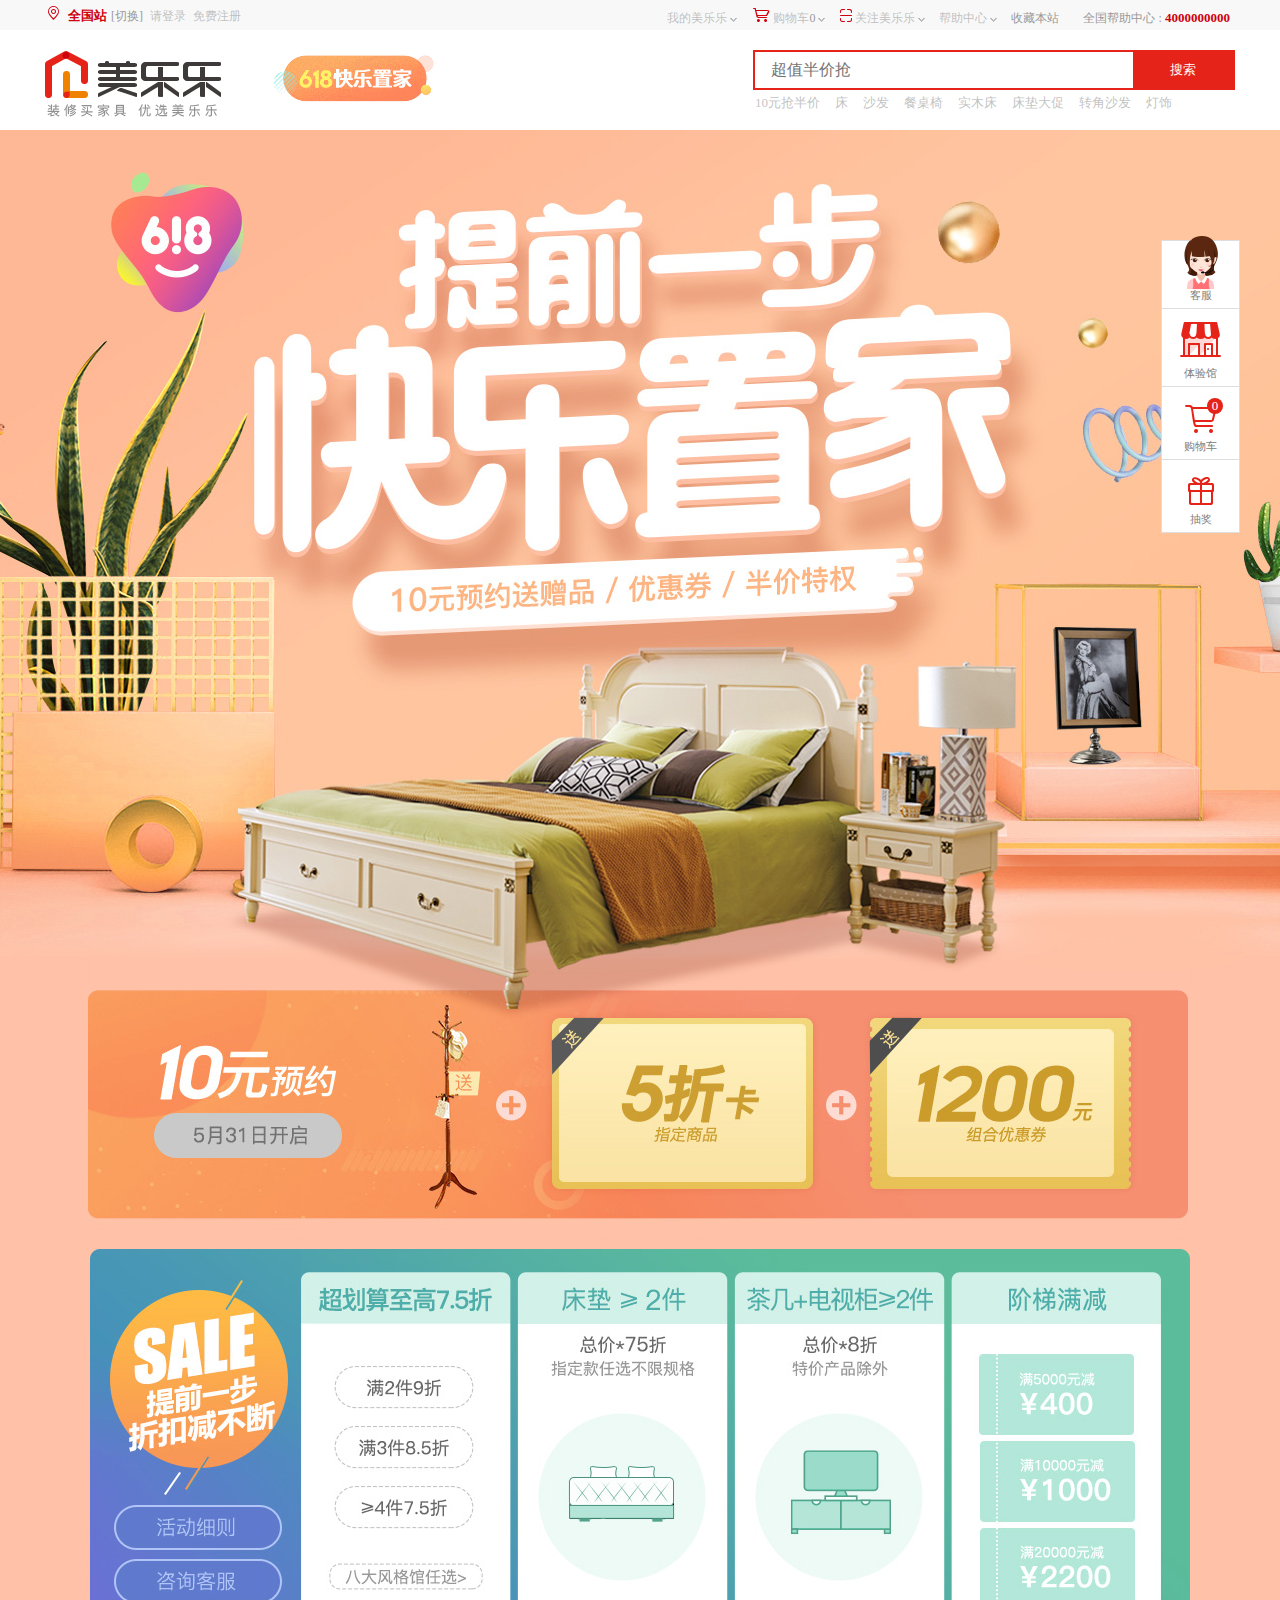
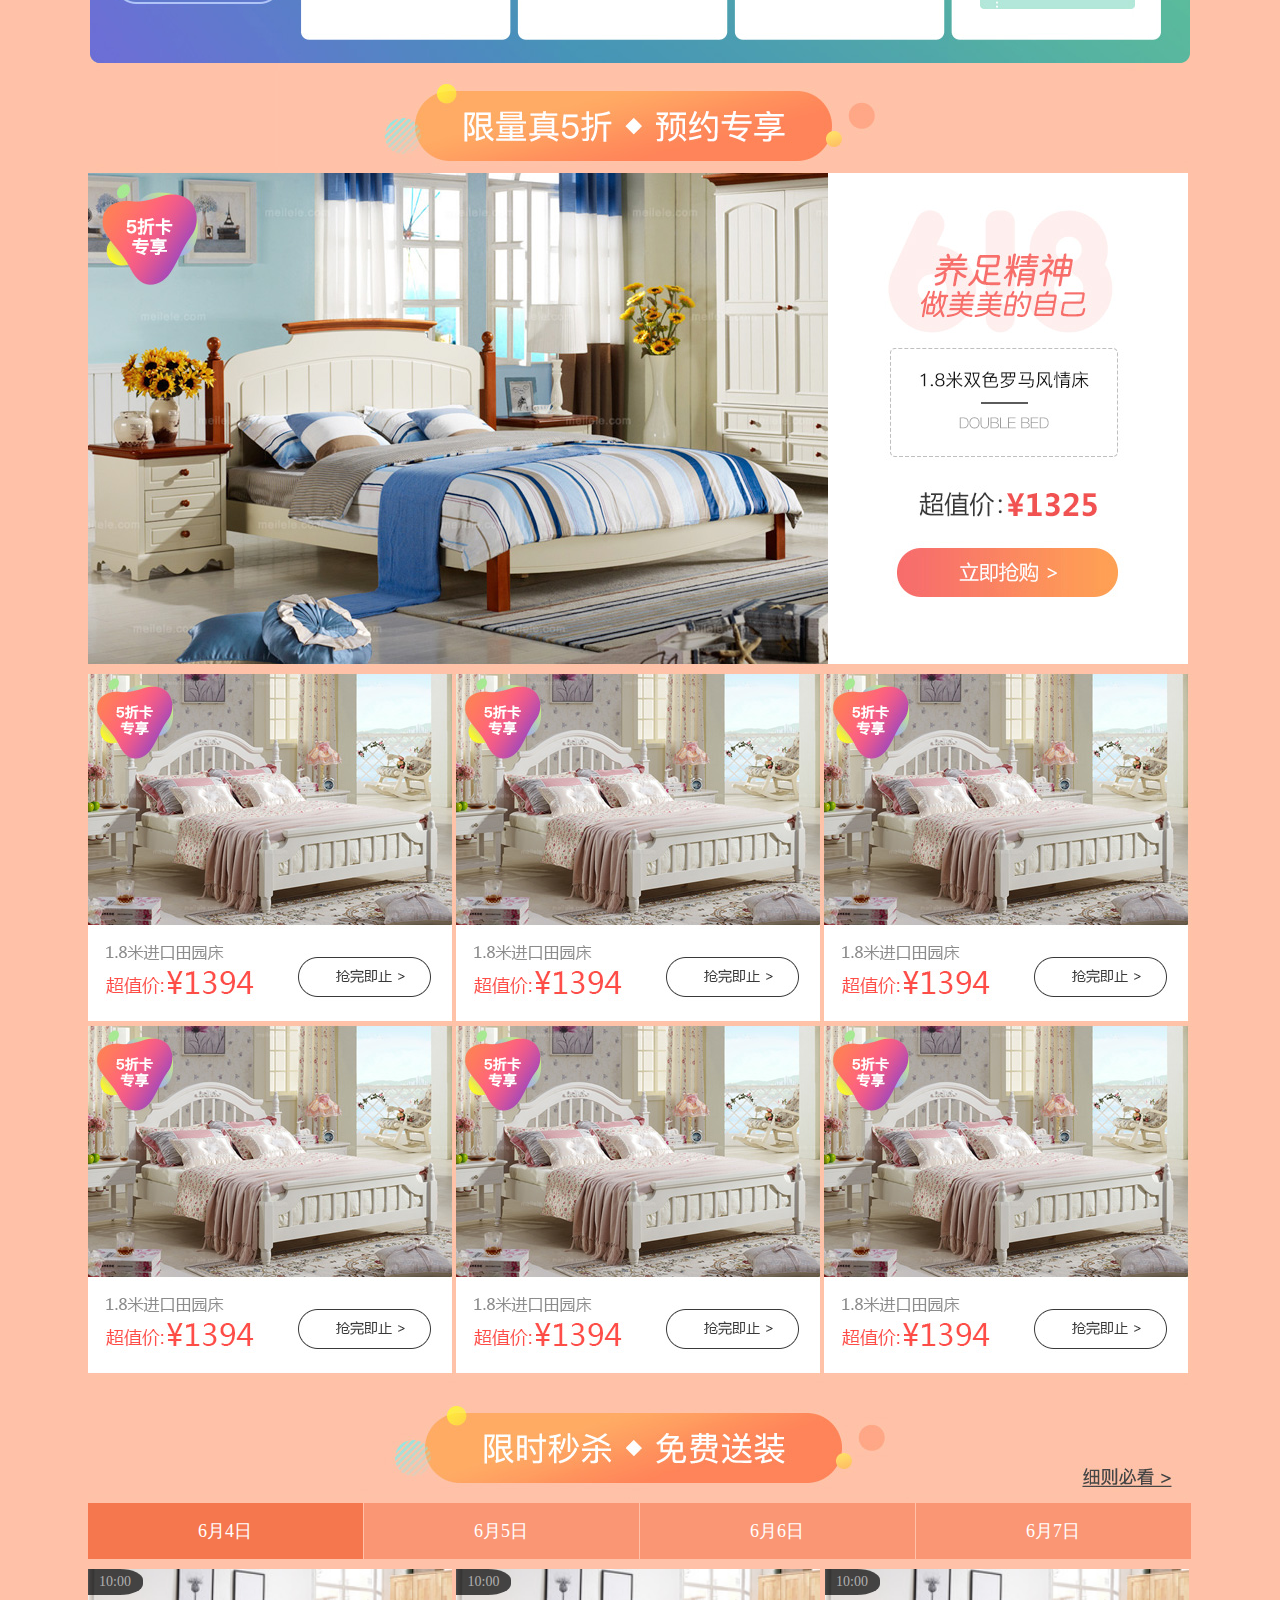
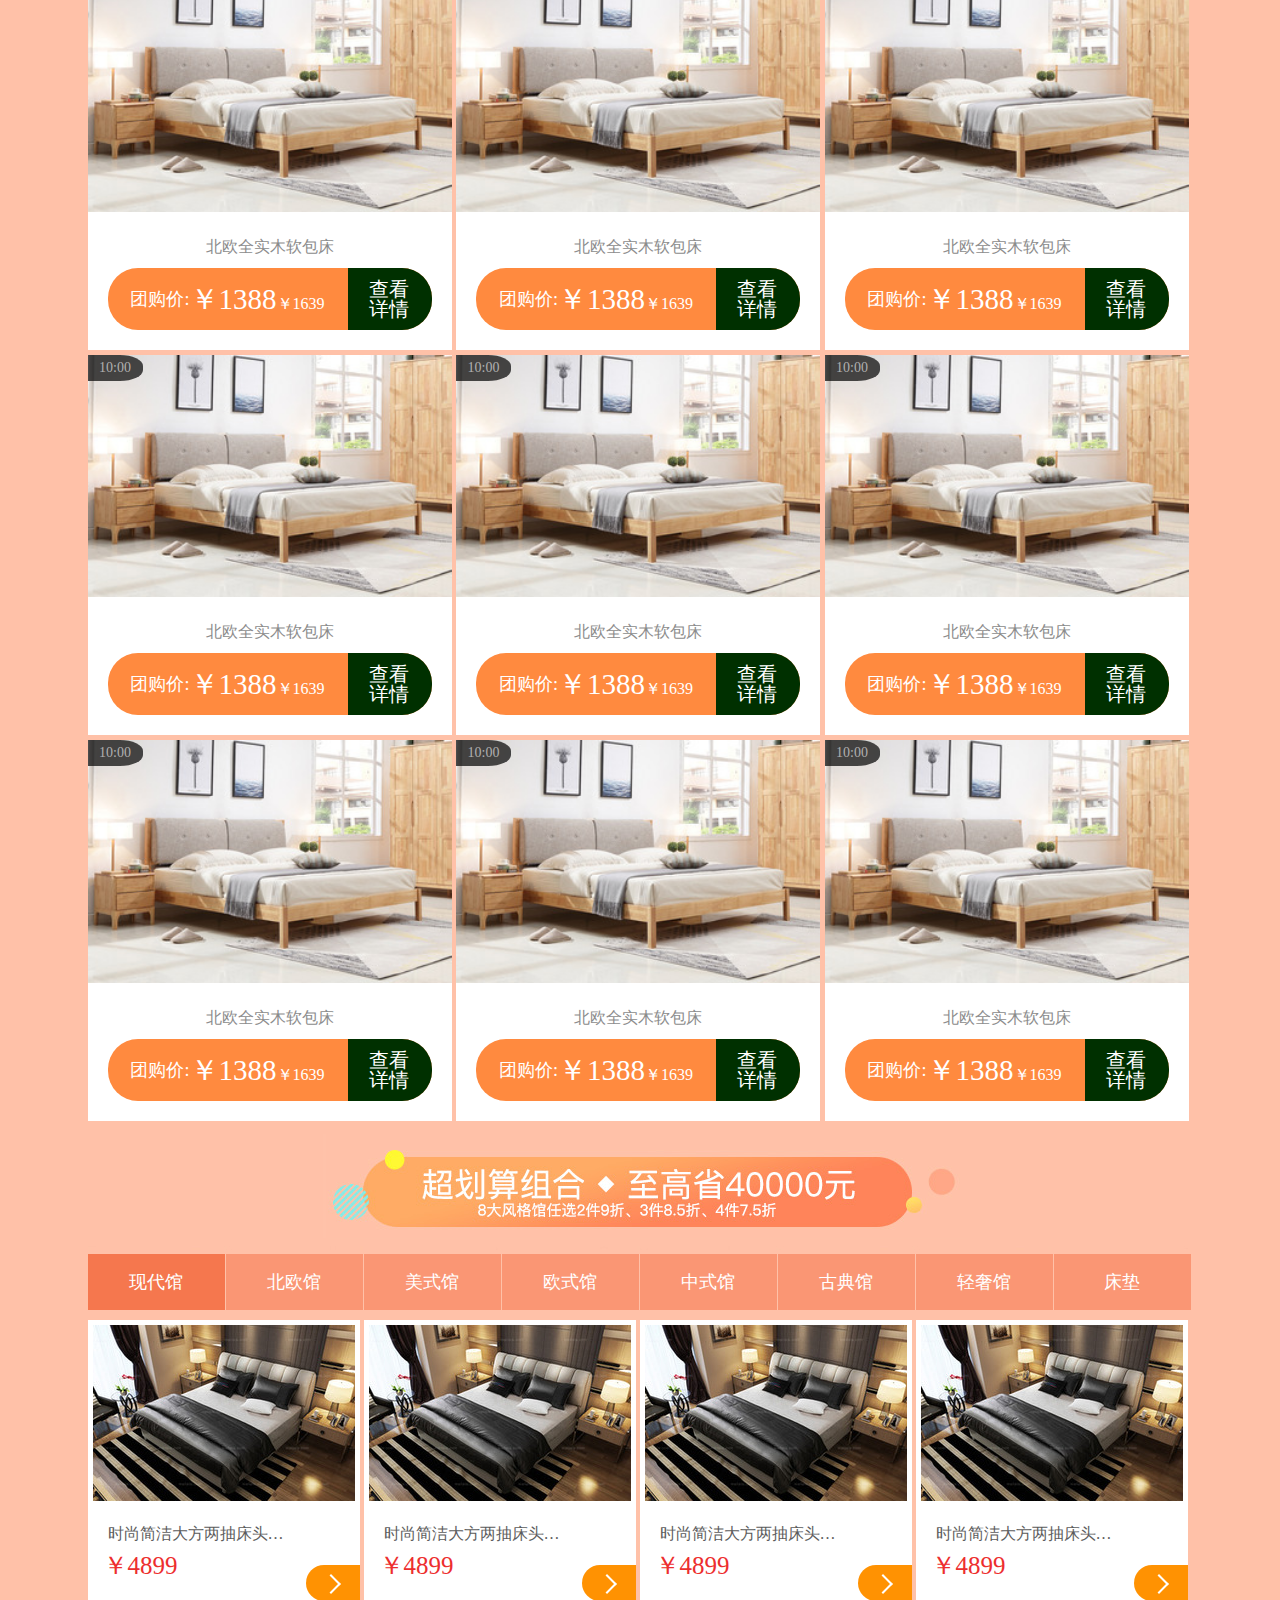
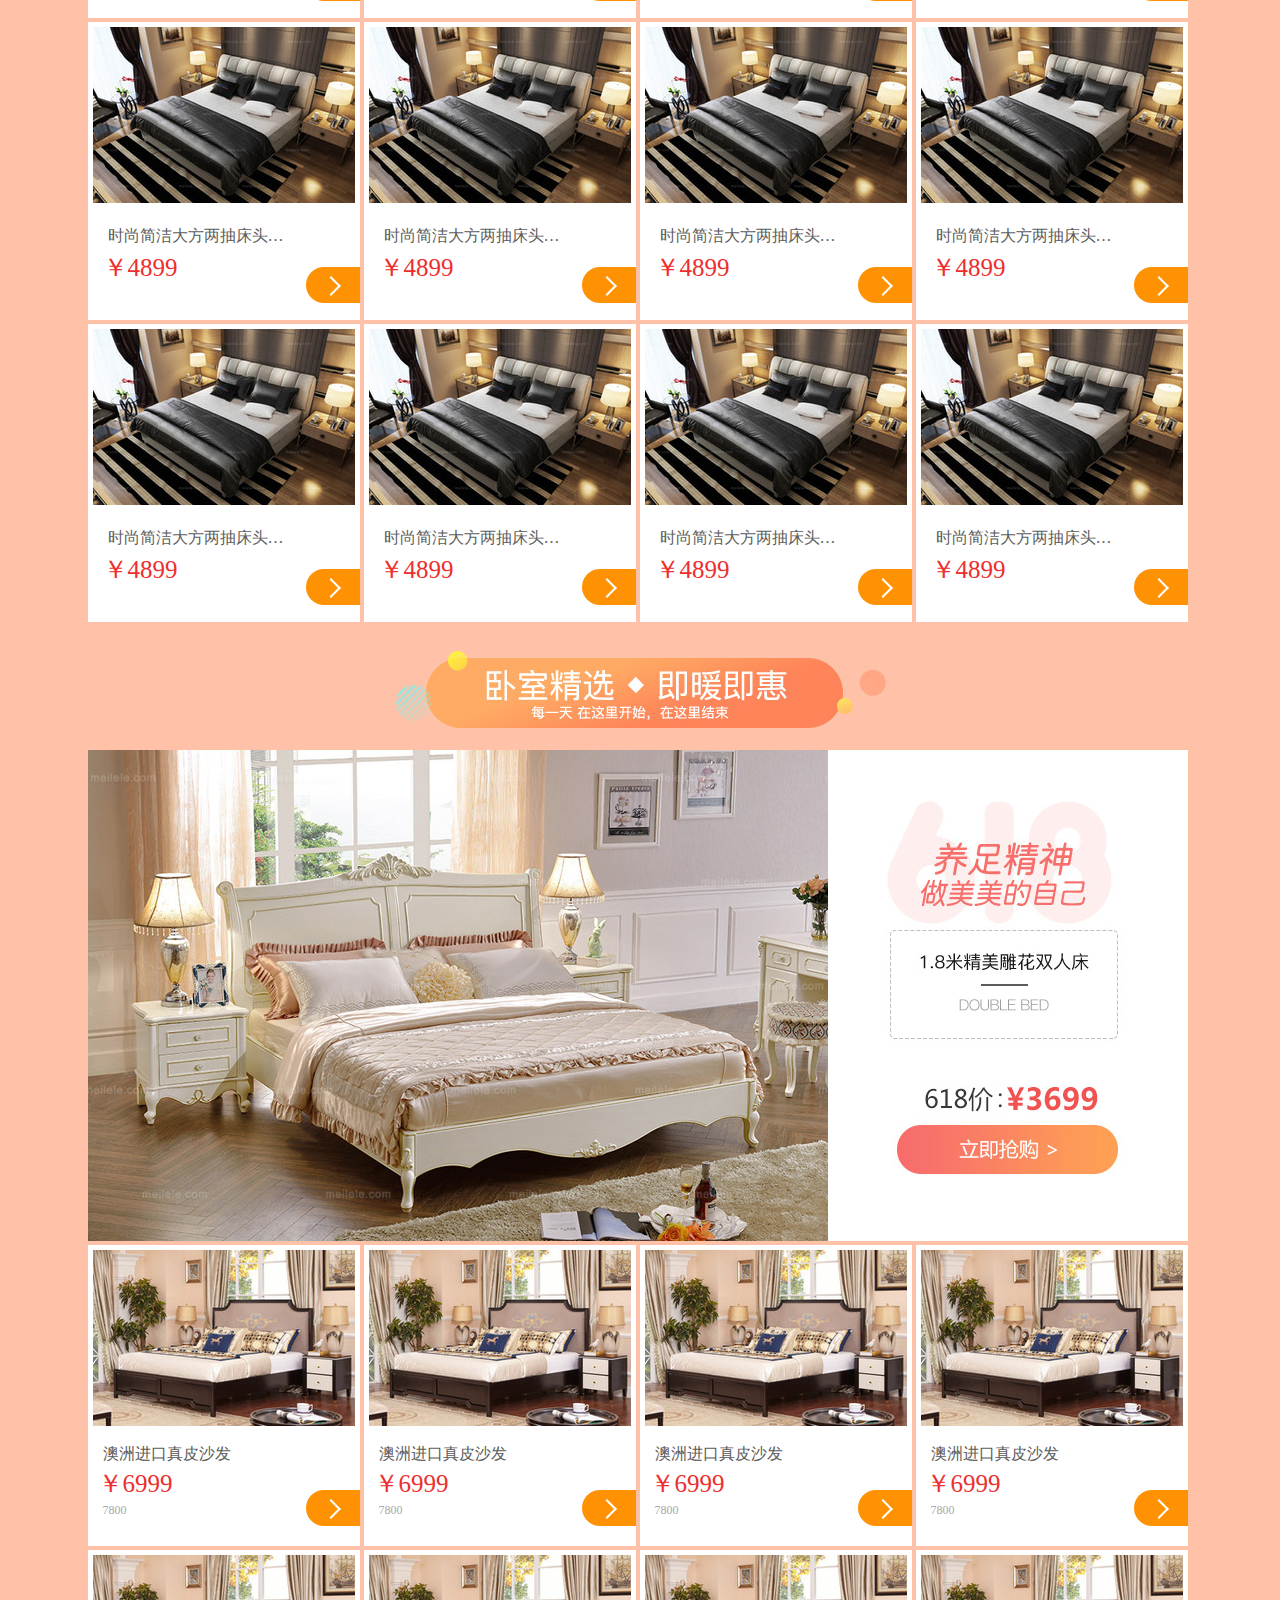
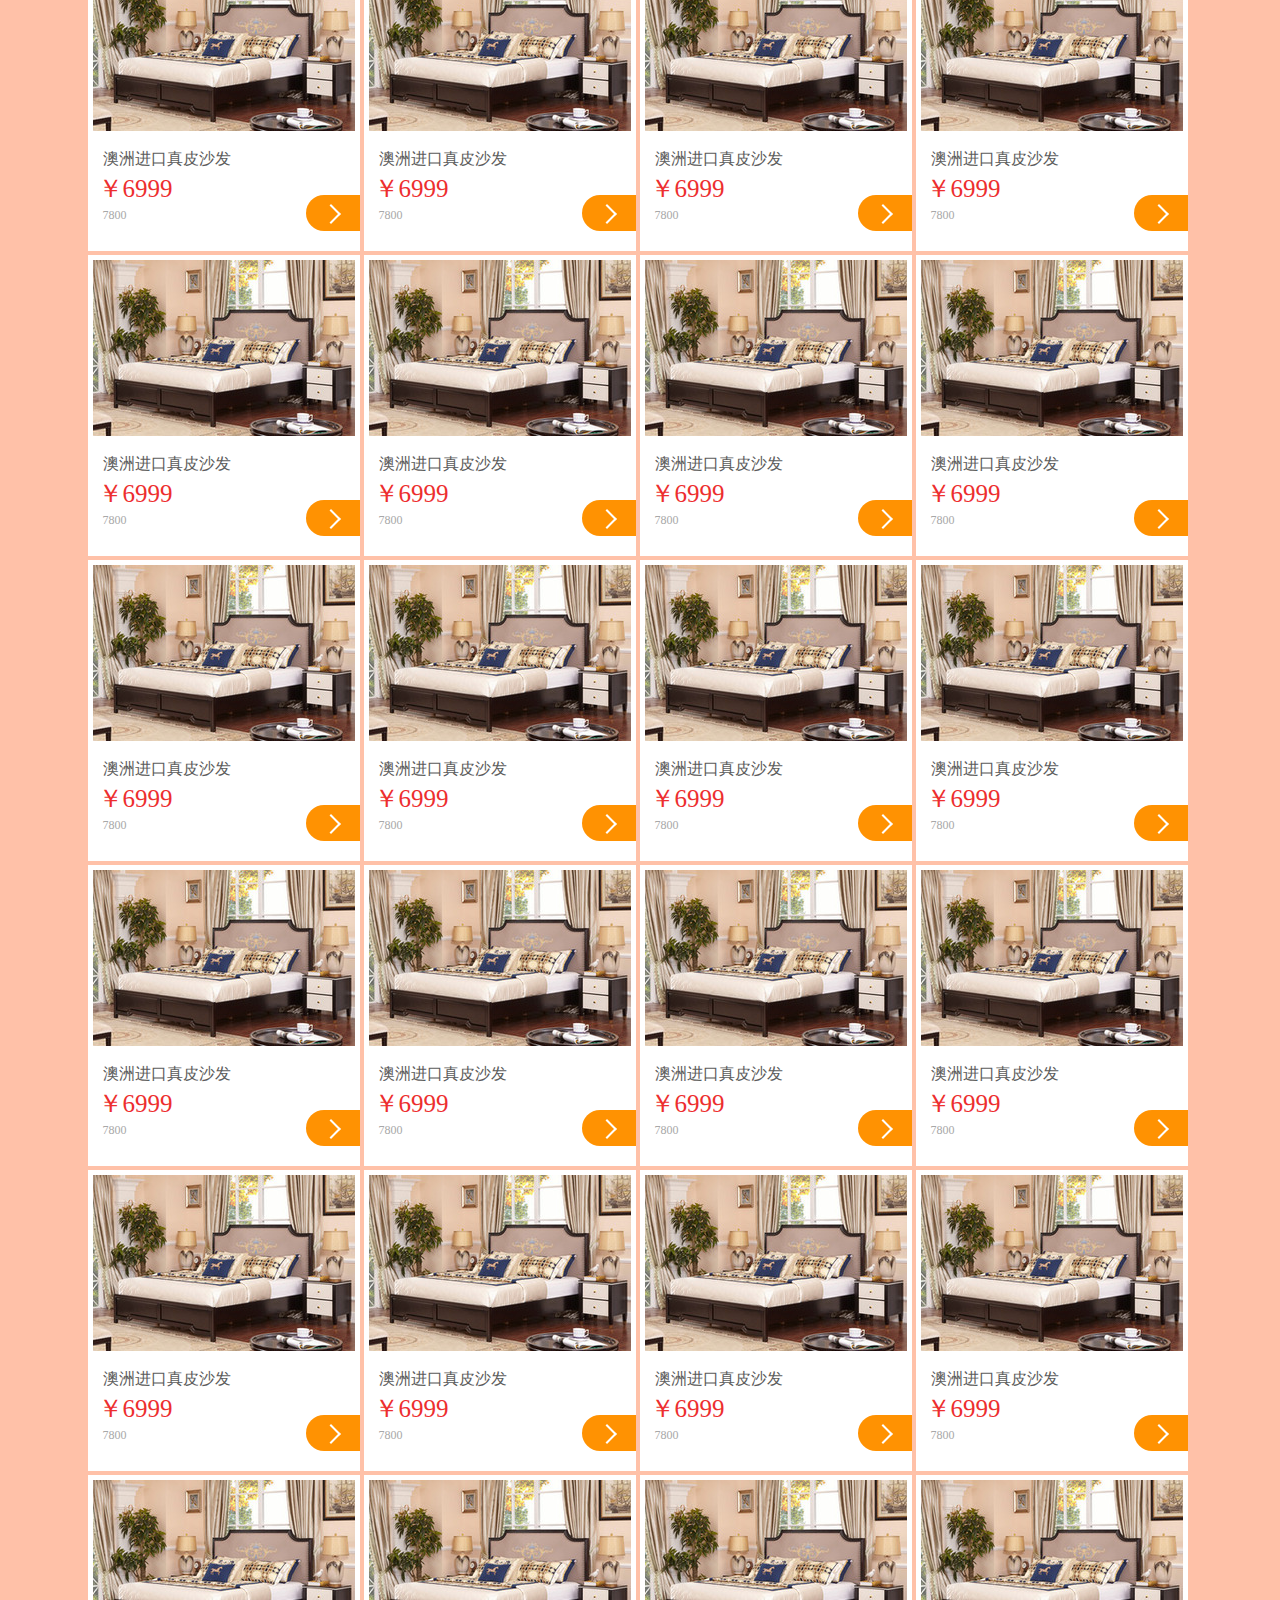
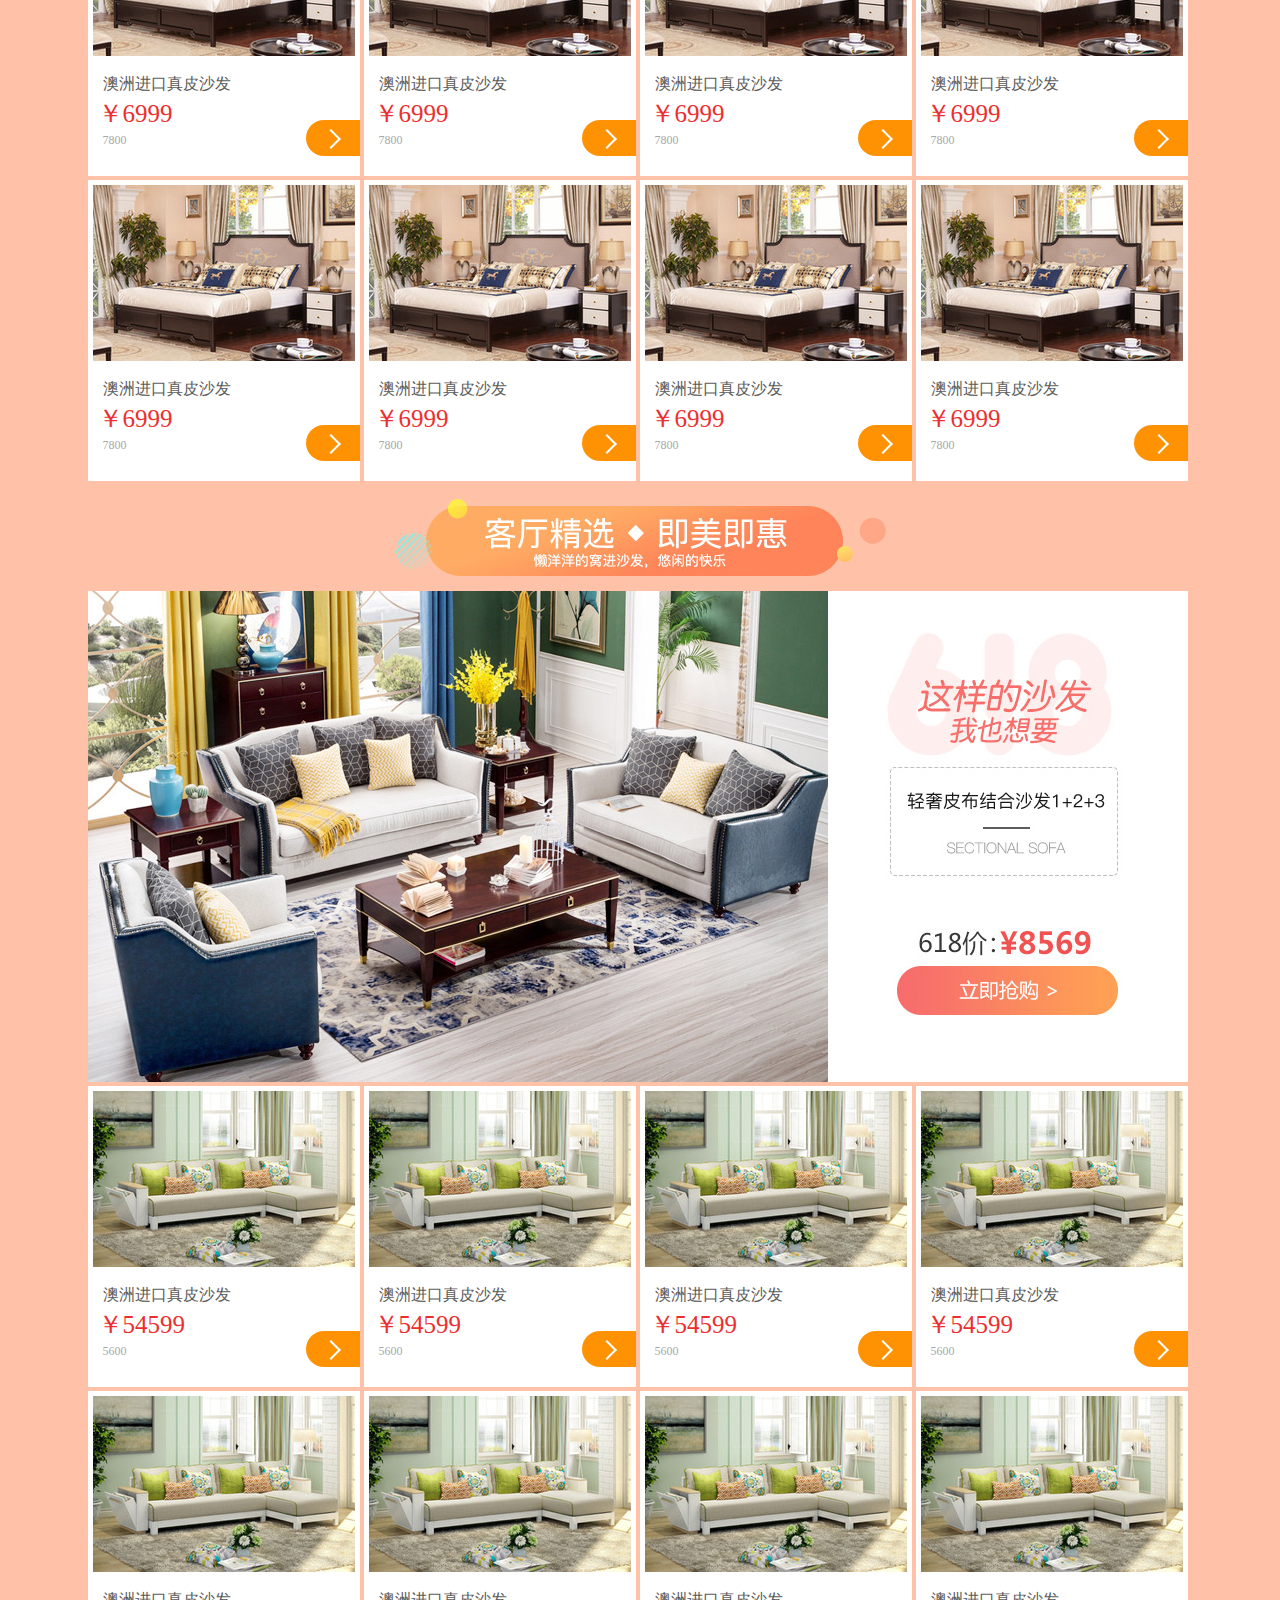
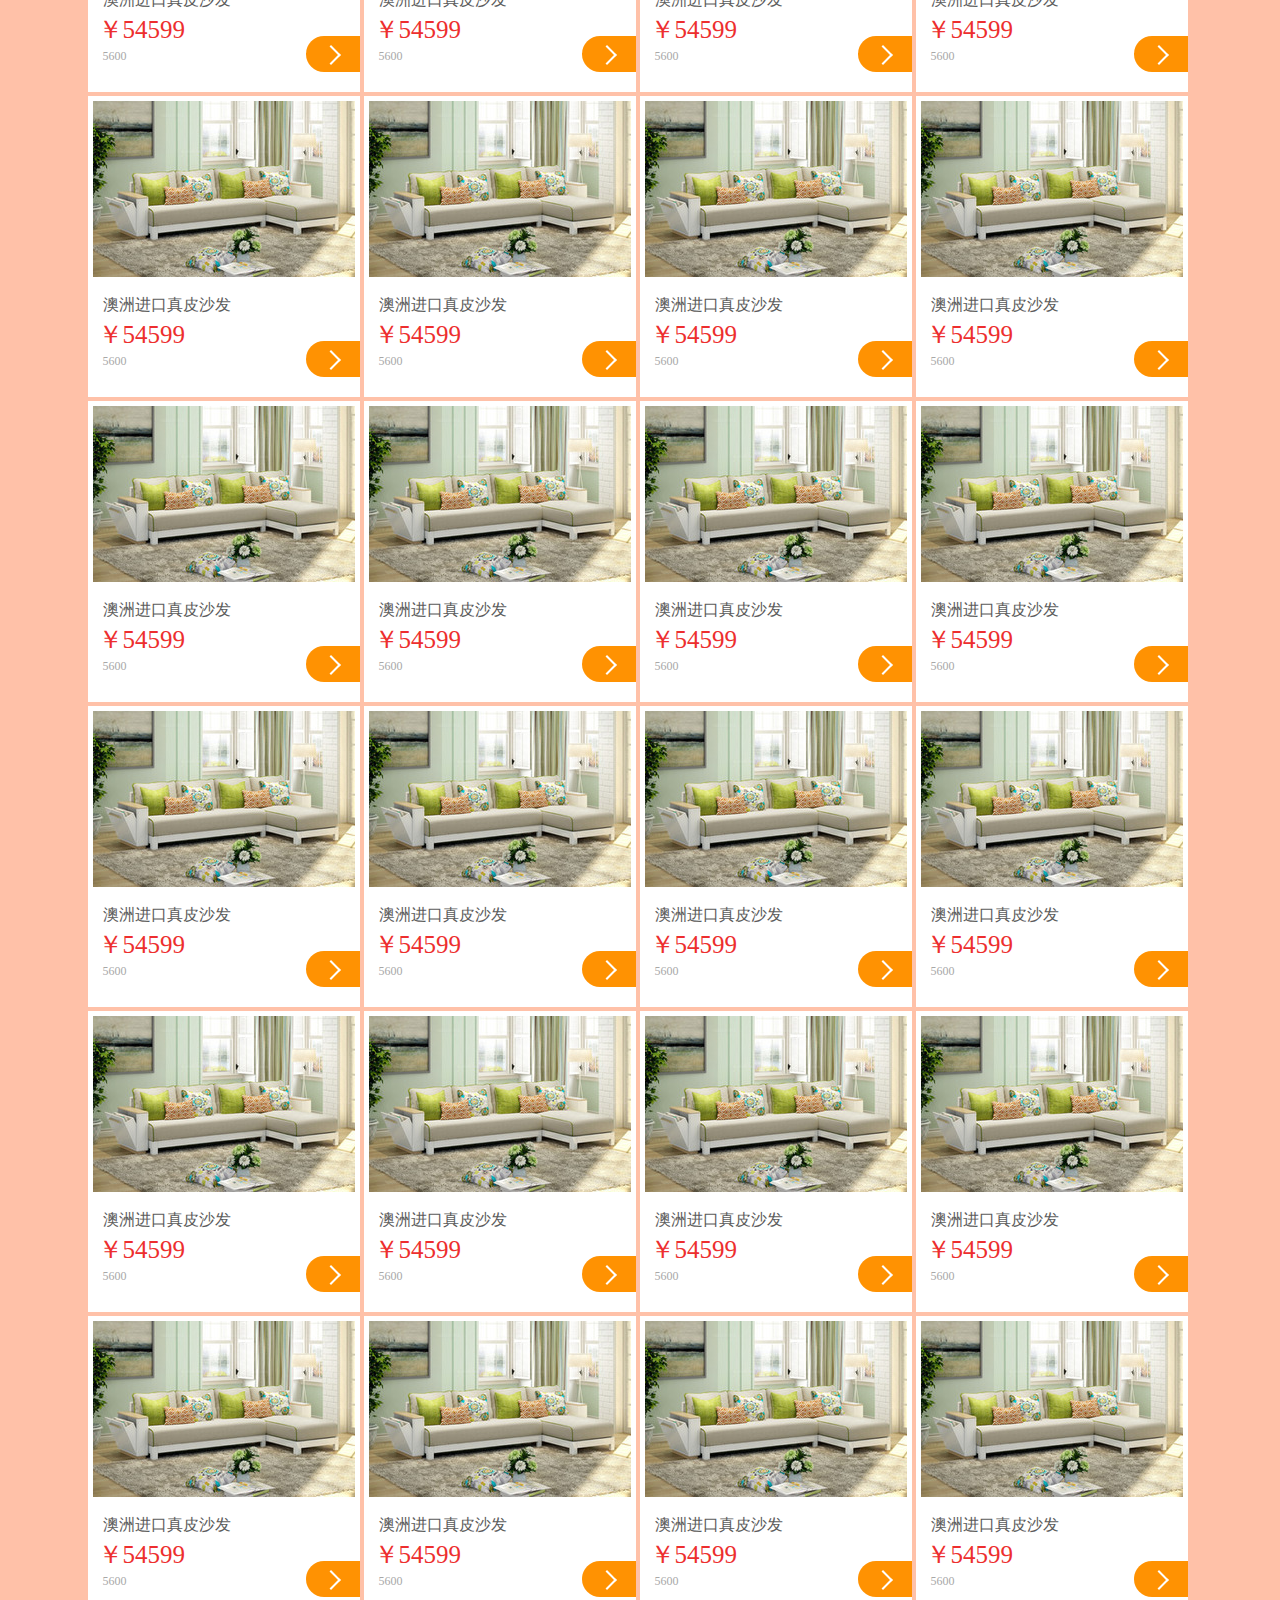
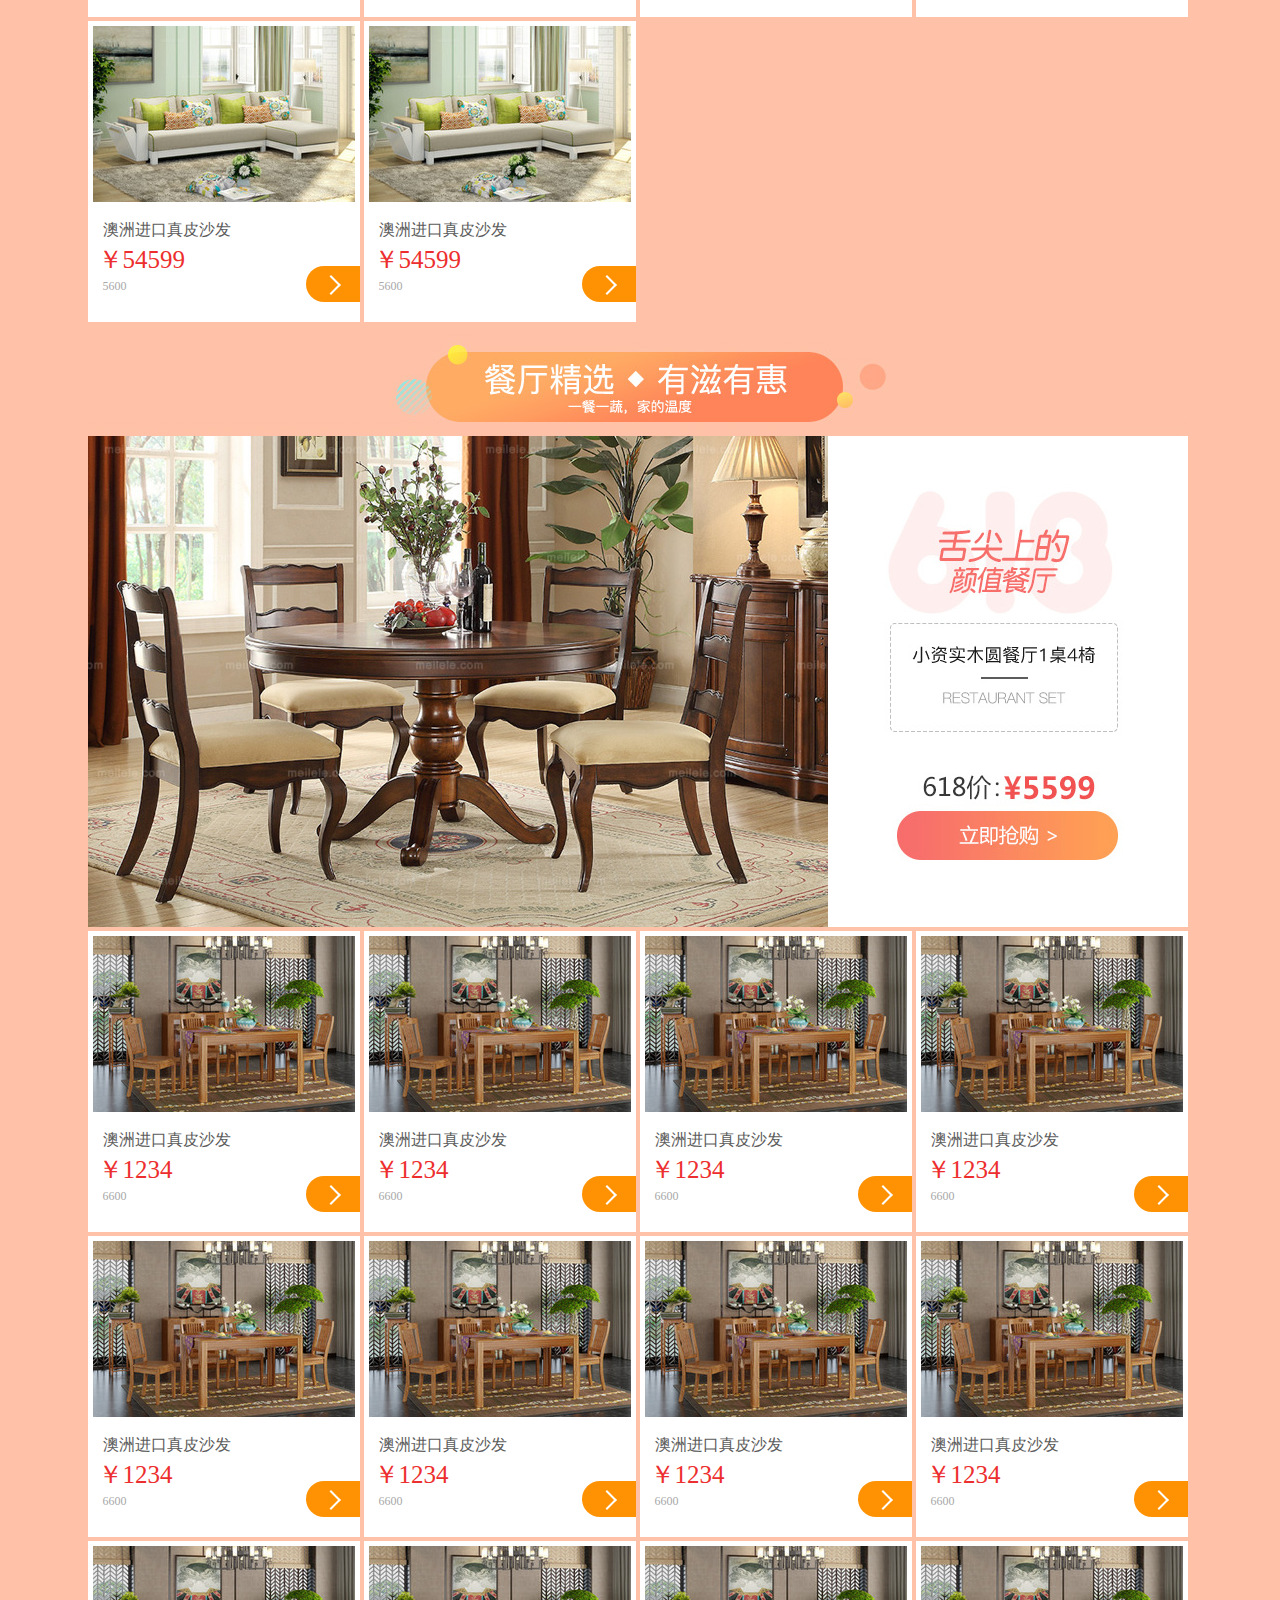
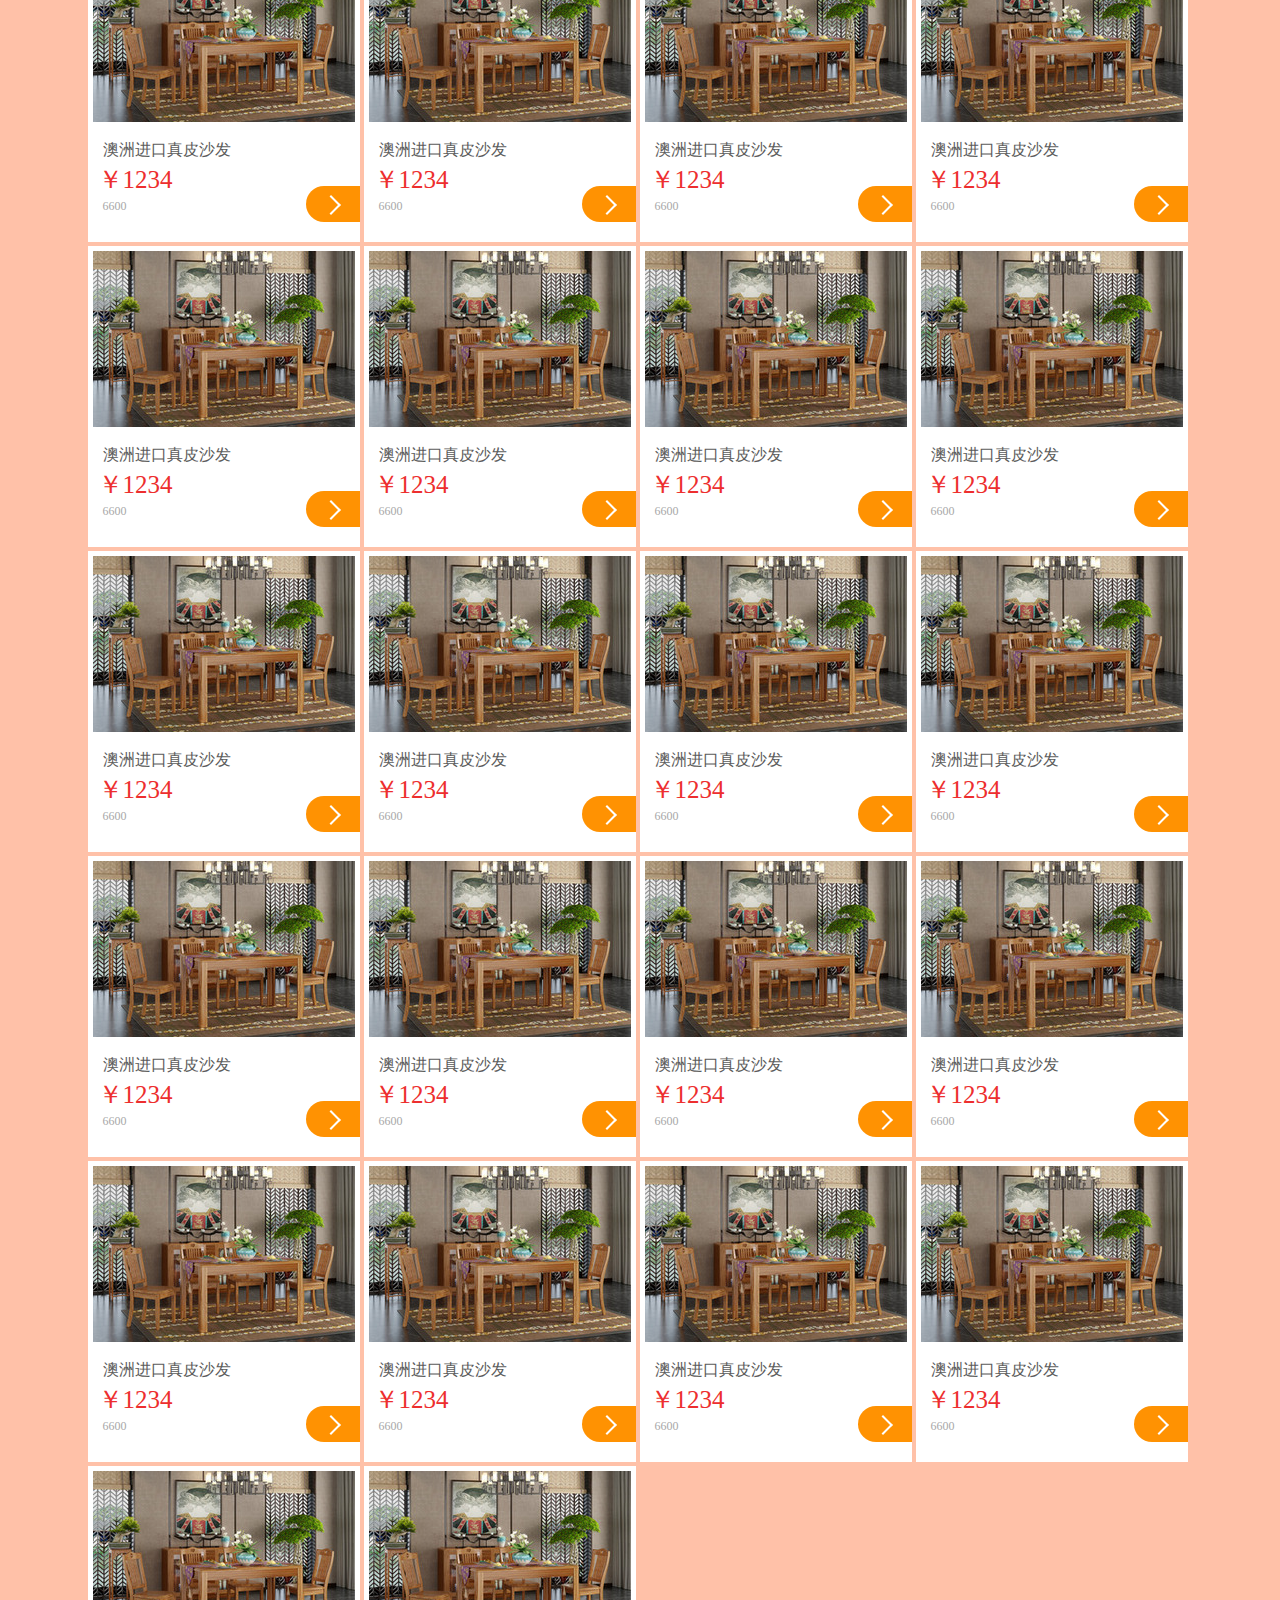
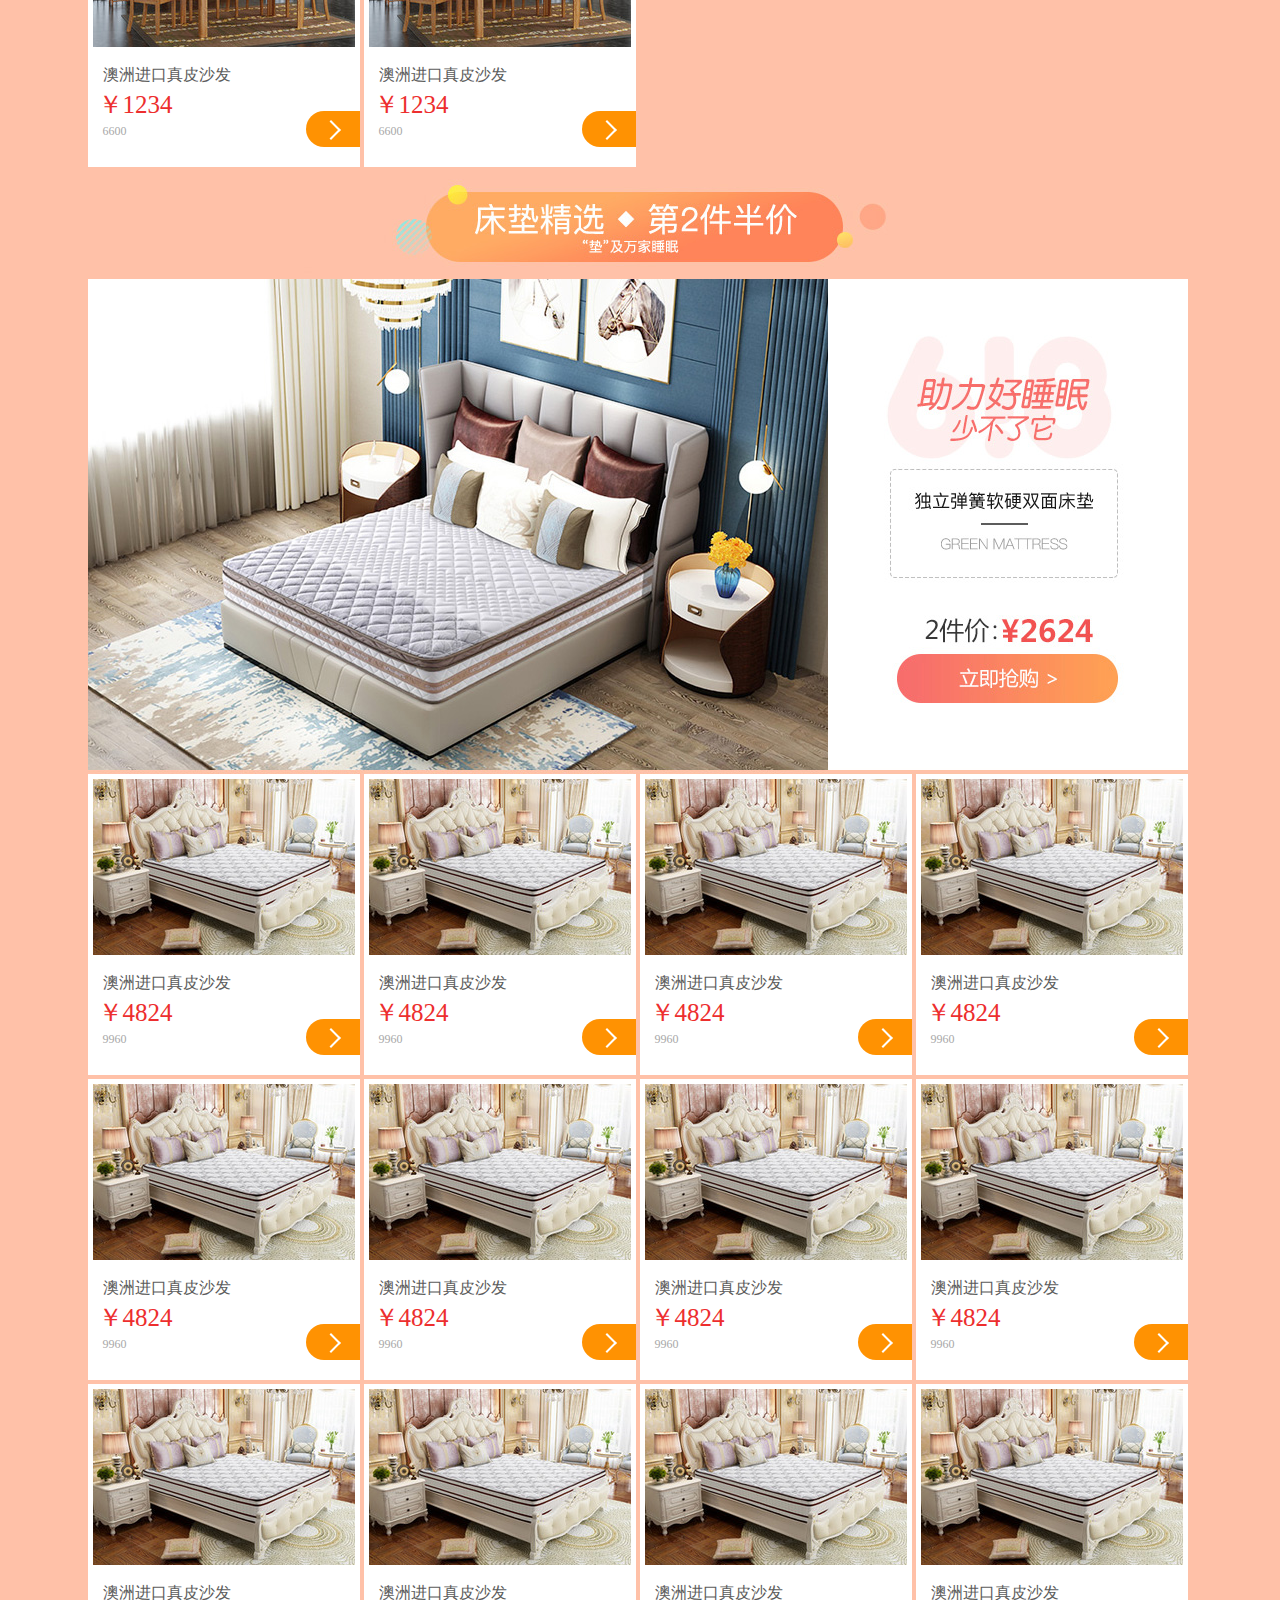
<file: gdnsem.html>
<!DOCTYPE html>
<html lang="en">
<head>
    <meta charset="UTF-8">
    <meta name="viewport" content="width=device-width, initial-scale=1.0">
    <meta http-equiv="X-UA-Compatible" content="ie=edge">
    <title>618大促销活动</title>
    <link rel="stylesheet" href="css/Index_header.css">
    <link rel="stylesheet" href="css/gdnsem.css">

    <link rel="stylesheet" href="css/Index_foot.css">
    <link rel="stylesheet" href="css/cebian.css">
</head>
<body>




<!-- 页头 -->
<div id="WJH_header">
        <!-- 总栏 -->
        <div class="WJH_menu">

            <div class="WJH_area">
                <!-- 地区栏 -->
                <ul class="WJH_nav_left">
                    <li class="WJH_change">
                        <i class="i_coord"></i>
                        <span class="WJH_city">全国站</span>
                        <div class="WJH_changeCity">
                            [切换]
                            <ul id="WJH_cityBox">
                                <span class="WJH_arrowBg"></span>
                                <p></p>
                                <ul class="WJH_cityTitle">
                                    <li>全国</li>
                                    <li>北京</li>
                                    <li>上海</li>
                                    <li>广州</li>
                                    <li>深圳</li>
                                    <li>成都</li>
                                    <li>西安</li>
                                    <li>天津</li>
                                    <li>武汉</li>
                                    <li>重庆</li>
                                    <li>南京</li>
                                </ul>
                                <div class="WJH_search">
                                    <input type="text" placeholder="输入城市名"><button>搜索</button>
                                </div>
                                <!-- 首字母 -->
                                <ul id="WJH_firWord">

                                </ul>
                                <!-- 城市列表 -->
                                <div id="WJH_cityliebiao">

                                </div>
                            </ul>
                        </div>

                    </li>
                    <li class="WJH_login">
                        <a href="cdyLogin.html">请登录</a>
                    </li>
                    <li class="WJH_regist">
                        <a href="cdySign.html">免费注册</a>
                    </li>
                </ul>
                <!-- 我的美乐乐栏 -->
                <ul class="WJH_nav_right">
                    <li class="WJH_mymeilele">
                        <a href="">我的美乐乐</a>
                        <div class="WJH_mymeilele_box">
                            <a href="">我的订单</a>
                            <a href="">我的金币</a>
                            <a href="">我的红包</a>
                            <a href="">我的收藏</a>
                            <a href="">我要评价</a>
                            <a href="">申请保价</a>
                        </div>
                        <i class="drop_arrow"></i>
                    </li>
                    <li class="WJH_good">
                        <i class="WJH_cart"></i>
                        <a href="hopping.html">购物车</a><span class="WJH_goodsCount">0</span>
                        <div id="shopCar">
                            暂时没有商品
                        </div>
                        <i class="drop_arrow"></i>
                    </li>
                    <li class="WJH_guanzhu">
                        <i class="WJH_guanzhuicon"></i>
                        <a href="">关注美乐乐</a>
                        <i class="drop_arrow"></i>
                    </li>
                    <li class="WJH_helpcenter">
                        <a href="">帮助中心</a>
                        <i class="drop_arrow"></i>
                    </li>
                    <li class="WJH_collet">
                        <a href="">收藏本站</a>
                    </li>
                    <li>
                        <span class="WJH_help">全国帮助中心&nbsp;:</span><span class="WJH_tel">&nbsp;4000000000</span>
                    </li>
                </ul>
            </div>
        </div>
        <!-- 页面导航栏 -->
        <div class="WJH_header_nav">
            <a href="">
                <img src="images\WJH_logo2.png" alt="">
            </a>
            <a href="">
                <img src="images\WJH_618.gif" alt="">
            </a>
            <div class="WJH_header_nav_search">
                <input type="text" placeholder="超值半价抢"><button>搜索</button>
                <div class="WJH_active">
                    <a href="">10元抢半价</a>
                    <a href="">床</a>
                    <a href="">沙发</a>
                    <a href="">餐桌椅</a>
                    <a href="">实木床</a>
                    <a href="">床垫大促</a>
                    <a href="">转角沙发</a>
                    <a href="">灯饰</a>
                </div>
                <div class="clear"></div>
            </div>
        </div>
    </div>





    <main id="ganBox">   
        <div class="ganAdv">
           <div class="ganAdv_1">
            <img src="images/gdn3.jpg" alt="">
            <div id="ganCHS"> <img src="images/gdn4.jpg" alt=""></div>
           </div>       
        </div>

    <!-- 床  10元预约 楼层 -->
            <div id="ganBed">
                <div class="ganBed_2img">
                    <img src="images/gdn5.jpg" alt="">
                    <img src="images/gdn6.jpg" alt="">
                     <!-- 10元预约 -->
                </div>  
                <!-- 提前折扣 超划算 -->
            </div>
<div id="ganLCbox">
            <div class="ganShiyuan">
                <img src="images/gdn7.jpg" alt="">
            </div>
           
                <div class="ganBed_3img">
                    <img src="images/gan3.jpg" alt="">
                    <img src="images/gan4.jpg" alt="">
                    <img src="images/gan5.jpg" alt="">
                    <img src="images/gan6.jpg" alt="">
                    <img src="images/gan7.jpg" alt="">
                </div>
                     
        <!-- 限时真5折  楼层  -->
        <div>
            <ul id="ganlis">
            <li class="lis_1">
                <img class="lis_2" src="images/gan8.jpg" alt="">  
                <img src="images/gan09.jpg" alt="">
                <img src="images/gan9.jpg" alt="">
                <img src="images/gan10.jpg" alt="">
                <div class="lis_3">
                    <a href="">
                            <img src="images/gan11.jpg" alt="">
                            <img src="images/gan11.jpg" alt="">
                            <img src="images/gan11.jpg" alt="">
                            <img src="images/gan11.jpg" alt="">
                            <img src="images/gan11.jpg" alt="">
                            <img src="images/gan11.jpg" alt="">
                    </a>
                </div>
               
            </li>
            </ul>
        </div>
         <!-- 限时秒杀 免费送  团购楼层 -->
        <div>
            <div class="ganlis_2">
        <img src="images/gan12.jpg" alt="">
             <!-- 月份 -->
        <ul id="ganlis_2_1">
                <li class="ganlis_2_10">6月4日</li>
                <li>6月5日</li>
                <li>6月6日</li>
                <li>6月7日</li>
        </ul>
         <!-- 月份对应的活动 -->
        <ul id="ganlis_2_2">
                    <li class="ganlis_2_3">
                        <nav class="ganlis_2_30">
                            <img src="images/gan13.jpg" alt="">
                            <time class="ganTime">10:00</time>
                            <p>北欧全实木软包床</p>
                            <div class="ganMoney">
                                <span>团购价:</span>
                                <span class="ganMoney_2">￥1388</span>
                                <del>￥1639</del>
                                <span class="ganMoney_1">
                                    <small class="ganMoney_10">查看</small>
                                    <small class="ganMoney_11">详情</small>
                                </span>
                            </div>
                        </nav>
                        <!--  -->
                        <nav class="ganlis_2_30">
                            <img src="images/gan13.jpg" alt="">
                            <time class="ganTime">10:00</time>
                            <p>北欧全实木软包床</p>
                            <div class="ganMoney">
                                <span>团购价:</span>
                                <span class="ganMoney_2">￥1388</span>
                                <del>￥1639</del>
                                <span class="ganMoney_1">
                                    <small class="ganMoney_10">查看</small>
                                    <small class="ganMoney_11">详情</small>
                                </span>
                            </div>
                        </nav>
                        <!--  -->
                        <nav class="ganlis_2_30">
                            <img src="images/gan13.jpg" alt="">
                            <time class="ganTime">10:00</time>
                            <p>北欧全实木软包床</p>
                            <div class="ganMoney">
                                <span>团购价:</span>
                                <span class="ganMoney_2">￥1388</span>
                                <del>￥1639</del>
                                <span class="ganMoney_1">
                                    <small class="ganMoney_10">查看</small>
                                    <small class="ganMoney_11">详情</small>
                                </span>
                            </div>
                        </nav>
                        <!--  -->
                        <nav class="ganlis_2_30">
                            <img src="images/gan13.jpg" alt="">
                            <time class="ganTime">10:00</time>
                            <p>北欧全实木软包床</p>
                            <div class="ganMoney">
                                <span>团购价:</span>
                                <span class="ganMoney_2">￥1388</span>
                                <del>￥1639</del>
                                <span class="ganMoney_1">
                                    <small class="ganMoney_10">查看</small>
                                    <small class="ganMoney_11">详情</small>
                                </span>
                            </div>
                        </nav>
                        <!--  -->
                        <nav class="ganlis_2_30">
                            <img src="images/gan13.jpg" alt="">
                            <time class="ganTime">10:00</time>
                            <p>北欧全实木软包床</p>
                            <div class="ganMoney">
                                <span>团购价:</span>
                                <span class="ganMoney_2">￥1388</span>
                                <del>￥1639</del>
                                <span class="ganMoney_1">
                                    <small class="ganMoney_10">查看</small>
                                    <small class="ganMoney_11">详情</small>
                                </span>
                            </div>
                        </nav>
                        <!--  -->
                        <nav class="ganlis_2_30">
                            <img src="images/gan13.jpg" alt="">
                            <time class="ganTime">10:00</time>
                            <p>北欧全实木软包床</p>
                            <div class="ganMoney">
                                <span>团购价:</span>
                                <span class="ganMoney_2">￥1388</span>
                                <del>￥1639</del>
                                <span class="ganMoney_1">
                                    <small class="ganMoney_10">查看</small>
                                    <small class="ganMoney_11">详情</small>
                                </span>
                            </div>
                        </nav>
                        <!--  -->
                        <nav class="ganlis_2_30">
                            <img src="images/gan13.jpg" alt="">
                            <time class="ganTime">10:00</time>
                            <p>北欧全实木软包床</p>
                            <div class="ganMoney">
                                <span>团购价:</span>
                                <span class="ganMoney_2">￥1388</span>
                                <del>￥1639</del>
                                <span class="ganMoney_1">
                                    <small class="ganMoney_10">查看</small>
                                    <small class="ganMoney_11">详情</small>
                                </span>
                            </div>
                        </nav>
                        <!--  -->
                        <nav class="ganlis_2_30">
                            <img src="images/gan13.jpg" alt="">
                            <time class="ganTime">10:00</time>
                            <p>北欧全实木软包床</p>
                            <div class="ganMoney">
                                <span>团购价:</span>
                                <span class="ganMoney_2">￥1388</span>
                                <del>￥1639</del>
                                <span class="ganMoney_1">
                                    <small class="ganMoney_10">查看</small>
                                    <small class="ganMoney_11">详情</small>
                                </span>
                            </div>
                        </nav>
                        <!--  -->
                        <nav class="ganlis_2_30">
                            <img src="images/gan13.jpg" alt="">
                            <time class="ganTime">10:00</time>
                            <p>北欧全实木软包床</p>
                            <div class="ganMoney">
                                <span>团购价:</span>
                                <span class="ganMoney_2">￥1388</span>
                                <del>￥1639</del>
                                <span class="ganMoney_1">
                                    <small class="ganMoney_10">查看</small>
                                    <small class="ganMoney_11">详情</small>
                                </span>
                            </div>
                        </nav>
                    </li>
                    <!-- 1 -->
                    <li>
                        <nav class="ganlis_2_30">
                            <img src="images/gan01.jpg" alt="">
                            <time class="ganTime">10:00</time>
                            <p>北欧全实木软包床</p>
                            <div class="ganMoney">
                                <span>团购价:</span>
                                <span class="ganMoney_2">￥1388</span>
                                <del>￥1639</del>
                                <span class="ganMoney_1">
                                    <small class="ganMoney_10">查看</small>
                                    <small class="ganMoney_11">详情</small>
                                </span>
                            </div>
                        </nav>
                        <!--  -->
                        <nav class="ganlis_2_30">
                            <img src="images/gan01.jpg" alt="">
                            <time class="ganTime">10:00</time>
                            <p>北欧全实木软包床</p>
                            <div class="ganMoney">
                                <span>团购价:</span>
                                <span class="ganMoney_2">￥1388</span>
                                <del>￥1639</del>
                                <span class="ganMoney_1">
                                    <small class="ganMoney_10">查看</small>
                                    <small class="ganMoney_11">详情</small>
                                </span>
                            </div>
                        </nav>
                        <!--  -->
                        <nav class="ganlis_2_30">
                            <img src="images/gan01.jpg" alt="">
                            <time class="ganTime">10:00</time>
                            <p>北欧全实木软包床</p>
                            <div class="ganMoney">
                                <span>团购价:</span>
                                <span class="ganMoney_2">￥1388</span>
                                <del>￥1639</del>
                                <span class="ganMoney_1">
                                    <small class="ganMoney_10">查看</small>
                                    <small class="ganMoney_11">详情</small>
                                </span>
                            </div>
                        </nav>
                        <!--  -->
                        <nav class="ganlis_2_30">
                            <img src="images/gan01.jpg" alt="">
                            <time class="ganTime">10:00</time>
                            <p>北欧全实木软包床</p>
                            <div class="ganMoney">
                                <span>团购价:</span>
                                <span class="ganMoney_2">￥1388</span>
                                <del>￥1639</del>
                                <span class="ganMoney_1">
                                    <small class="ganMoney_10">查看</small>
                                    <small class="ganMoney_11">详情</small>
                                </span>
                            </div>
                        </nav>
                        <!--  -->
                        <nav class="ganlis_2_30">
                            <img src="images/gan01.jpg" alt="">
                            <time class="ganTime">10:00</time>
                            <p>北欧全实木软包床</p>
                            <div class="ganMoney">
                                <span>团购价:</span>
                                <span class="ganMoney_2">￥1388</span>
                                <del>￥1639</del>
                                <span class="ganMoney_1">
                                    <small class="ganMoney_10">查看</small>
                                    <small class="ganMoney_11">详情</small>
                                </span>
                            </div>
                        </nav>
                        <!--  -->
                        <nav class="ganlis_2_30">
                            <img src="images/gan01.jpg" alt="">
                            <time class="ganTime">10:00</time>
                            <p>北欧全实木软包床</p>
                            <div class="ganMoney">
                                <span>团购价:</span>
                                <span class="ganMoney_2">￥1388</span>
                                <del>￥1639</del>
                                <span class="ganMoney_1">
                                    <small class="ganMoney_10">查看</small>
                                    <small class="ganMoney_11">详情</small>
                                </span>
                            </div>
                        </nav>
                        <!--  -->
                        <nav class="ganlis_2_30">
                            <img src="images/gan01.jpg" alt="">
                            <time class="ganTime">10:00</time>
                            <p>北欧全实木软包床</p>
                            <div class="ganMoney">
                                <span>团购价:</span>
                                <span class="ganMoney_2">￥1388</span>
                                <del>￥1639</del>
                                <span class="ganMoney_1">
                                    <small class="ganMoney_10">查看</small>
                                    <small class="ganMoney_11">详情</small>
                                </span>
                            </div>
                        </nav>
                        <!--  -->
                        <nav class="ganlis_2_30">
                            <img src="images/gan01.jpg" alt="">
                            <time class="ganTime">10:00</time>
                            <p>北欧全实木软包床</p>
                            <div class="ganMoney">
                                <span>团购价:</span>
                                <span class="ganMoney_2">￥1388</span>
                                <del>￥1639</del>
                                <span class="ganMoney_1">
                                    <small class="ganMoney_10">查看</small>
                                    <small class="ganMoney_11">详情</small>
                                </span>
                            </div>
                        </nav>
                    </li>
                    <!-- 2 -->
                    <li>
                        <nav class="ganlis_2_30">
                            <img src="images/gan02.jpg" alt="">
                            <time class="ganTime">10:00</time>
                            <p>北欧全实木软包床</p>
                            <div class="ganMoney">
                                <span>团购价:</span>
                                <span class="ganMoney_2">￥1388</span>
                                <del>￥1639</del>
                                <span class="ganMoney_1">
                                    <small class="ganMoney_10">查看</small>
                                    <small class="ganMoney_11">详情</small>
                                </span>
                            </div>
                        </nav>
                        <!--  -->
                        <nav class="ganlis_2_30">
                            <img src="images/gan02.jpg" alt="">
                            <time class="ganTime">10:00</time>
                            <p>北欧全实木软包床</p>
                            <div class="ganMoney">
                                <span>团购价:</span>
                                <span class="ganMoney_2">￥1388</span>
                                <del>￥1639</del>
                                <span class="ganMoney_1">
                                    <small class="ganMoney_10">查看</small>
                                    <small class="ganMoney_11">详情</small>
                                </span>
                            </div>
                        </nav>
                        <!--  -->
                        <nav class="ganlis_2_30">
                            <img src="images/gan02.jpg" alt="">
                            <time class="ganTime">10:00</time>
                            <p>北欧全实木软包床</p>
                            <div class="ganMoney">
                                <span>团购价:</span>
                                <span class="ganMoney_2">￥1388</span>
                                <del>￥1639</del>
                                <span class="ganMoney_1">
                                    <small class="ganMoney_10">查看</small>
                                    <small class="ganMoney_11">详情</small>
                                </span>
                            </div>
                        </nav>
                        <!--  -->
                        <nav class="ganlis_2_30">
                            <img src="images/gan02.jpg" alt="">
                            <time class="ganTime">10:00</time>
                            <p>北欧全实木软包床</p>
                            <div class="ganMoney">
                                <span>团购价:</span>
                                <span class="ganMoney_2">￥1388</span>
                                <del>￥1639</del>
                                <span class="ganMoney_1">
                                    <small class="ganMoney_10">查看</small>
                                    <small class="ganMoney_11">详情</small>
                                </span>
                            </div>
                        </nav>
                        <!--  -->
                        <nav class="ganlis_2_30">
                            <img src="images/gan02.jpg" alt="">
                            <time class="ganTime">10:00</time>
                            <p>北欧全实木软包床</p>
                            <div class="ganMoney">
                                <span>团购价:</span>
                                <span class="ganMoney_2">￥1388</span>
                                <del>￥1639</del>
                                <span class="ganMoney_1">
                                    <small class="ganMoney_10">查看</small>
                                    <small class="ganMoney_11">详情</small>
                                </span>
                            </div>
                        </nav>
                        <!--  -->
                        <nav class="ganlis_2_30">
                            <img src="images/gan02.jpg" alt="">
                            <time class="ganTime">10:00</time>
                            <p>北欧全实木软包床</p>
                            <div class="ganMoney">
                                <span>团购价:</span>
                                <span class="ganMoney_2">￥1388</span>
                                <del>￥1639</del>
                                <span class="ganMoney_1">
                                    <small class="ganMoney_10">查看</small>
                                    <small class="ganMoney_11">详情</small>
                                </span>
                            </div>
                        </nav>
                        <!--  -->
                        <nav class="ganlis_2_30">
                            <img src="images/gan02.jpg" alt="">
                            <time class="ganTime">10:00</time>
                            <p>北欧全实木软包床</p>
                            <div class="ganMoney">
                                <span>团购价:</span>
                                <span class="ganMoney_2">￥1388</span>
                                <del>￥1639</del>
                                <span class="ganMoney_1">
                                    <small class="ganMoney_10">查看</small>
                                    <small class="ganMoney_11">详情</small>
                                </span>
                            </div>
                        </nav>
                        <!--  -->
                        <nav class="ganlis_2_30">
                            <img src="images/gan02.jpg" alt="">
                            <time class="ganTime">10:00</time>
                            <p>北欧全实木软包床</p>
                            <div class="ganMoney">
                                <span>团购价:</span>
                                <span class="ganMoney_2">￥1388</span>
                                <del>￥1639</del>
                                <span class="ganMoney_1">
                                    <small class="ganMoney_10">查看</small>
                                    <small class="ganMoney_11">详情</small>
                                </span>
                            </div>
                        </nav>
                        <!--  -->
                        <nav class="ganlis_2_30">
                            <img src="images/gan02.jpg" alt="">
                            <time class="ganTime">10:00</time>
                            <p>北欧全实木软包床</p>
                            <div class="ganMoney">
                                <span>团购价:</span>
                                <span class="ganMoney_2">￥1388</span>
                                <del>￥1639</del>
                                <span class="ganMoney_1">
                                    <small class="ganMoney_10">查看</small>
                                    <small class="ganMoney_11">详情</small>
                                </span>
                            </div>
                        </nav>
                    </li>
                    <!-- 3 -->
                    <li>
                        <nav class="ganlis_2_30">
                            <img src="images/gan03.jpg" alt="">
                            <time class="ganTime">10:00</time>
                            <p>北欧全实木软包床</p>
                            <div class="ganMoney">
                                <span>团购价:</span>
                                <span class="ganMoney_2">￥1388</span>
                                <del>￥1639</del>
                                <span class="ganMoney_1">
                                    <small class="ganMoney_10">查看</small>
                                    <small class="ganMoney_11">详情</small>
                                </span>
                            </div>
                        </nav>
                        <!--  -->
                        <nav class="ganlis_2_30">
                            <img src="images/gan03.jpg" alt="">
                            <time class="ganTime">10:00</time>
                            <p>北欧全实木软包床</p>
                            <div class="ganMoney">
                                <span>团购价:</span>
                                <span class="ganMoney_2">￥1388</span>
                                <del>￥1639</del>
                                <span class="ganMoney_1">
                                    <small class="ganMoney_10">查看</small>
                                    <small class="ganMoney_11">详情</small>
                                </span>
                            </div>
                        </nav>
                        <!--  -->
                        <nav class="ganlis_2_30">
                            <img src="images/gan03.jpg" alt="">
                            <time class="ganTime">10:00</time>
                            <p>北欧全实木软包床</p>
                            <div class="ganMoney">
                                <span>团购价:</span>
                                <span class="ganMoney_2">￥1388</span>
                                <del>￥1639</del>
                                <span class="ganMoney_1">
                                    <small class="ganMoney_10">查看</small>
                                    <small class="ganMoney_11">详情</small>
                                </span>
                            </div>
                        </nav>
                        <!--  -->
                        <nav class="ganlis_2_30">
                            <img src="images/gan03.jpg" alt="">
                            <time class="ganTime">10:00</time>
                            <p>北欧全实木软包床</p>
                            <div class="ganMoney">
                                <span>团购价:</span>
                                <span class="ganMoney_2">￥1388</span>
                                <del>￥1639</del>
                                <span class="ganMoney_1">
                                    <small class="ganMoney_10">查看</small>
                                    <small class="ganMoney_11">详情</small>
                                </span>
                            </div>
                        </nav>
                        <!--  -->
                        <nav class="ganlis_2_30">
                            <img src="images/gan03.jpg" alt="">
                            <time class="ganTime">10:00</time>
                            <p>北欧全实木软包床</p>
                            <div class="ganMoney">
                                <span>团购价:</span>
                                <span class="ganMoney_2">￥1388</span>
                                <del>￥1639</del>
                                <span class="ganMoney_1">
                                    <small class="ganMoney_10">查看</small>
                                    <small class="ganMoney_11">详情</small>
                                </span>
                            </div>
                        </nav>
                        <!--  -->
                        <nav class="ganlis_2_30">
                            <img src="images/gan03.jpg" alt="">
                            <time class="ganTime">10:00</time>
                            <p>北欧全实木软包床</p>
                            <div class="ganMoney">
                                <span>团购价:</span>
                                <span class="ganMoney_2">￥1388</span>
                                <del>￥1639</del>
                                <span class="ganMoney_1">
                                    <small class="ganMoney_10">查看</small>
                                    <small class="ganMoney_11">详情</small>
                                </span>
                            </div>
                        </nav>
                        <!--  -->
                        <nav class="ganlis_2_30">
                            <img src="images/gan03.jpg" alt="">
                            <time class="ganTime">10:00</time>
                            <p>北欧全实木软包床</p>
                            <div class="ganMoney">
                                <span>团购价:</span>
                                <span class="ganMoney_2">￥1388</span>
                                <del>￥1639</del>
                                <span class="ganMoney_1">
                                    <small class="ganMoney_10">查看</small>
                                    <small class="ganMoney_11">详情</small>
                                </span>
                            </div>
                        </nav>
                        <!--  -->
                        <nav class="ganlis_2_30">
                            <img src="images/gan03.jpg" alt="">
                            <time class="ganTime">10:00</time>
                            <p>北欧全实木软包床</p>
                            <div class="ganMoney">
                                <span>团购价:</span>
                                <span class="ganMoney_2">￥1388</span>
                                <del>￥1639</del>
                                <span class="ganMoney_1">
                                    <small class="ganMoney_10">查看</small>
                                    <small class="ganMoney_11">详情</small>
                                </span>
                            </div>
                        </nav>
                        <!--  -->
                        <nav class="ganlis_2_30">
                            <img src="images/gan03.jpg" alt="">
                            <time class="ganTime">10:00</time>
                            <p>北欧全实木软包床</p>
                            <div class="ganMoney">
                                <span>团购价:</span>
                                <span class="ganMoney_2">￥1388</span>
                                <del>￥1639</del>
                                <span class="ganMoney_1">
                                    <small class="ganMoney_10">查看</small>
                                    <small class="ganMoney_11">详情</small>
                                </span>
                            </div>
                        </nav>
                    </li>
                  
        </ul>          
            </div>
        </div>
        <!--超划算组合楼层  各种馆 -->  
        <div id="ganCHS_1">
             <div class="ganMoma">
            <img src="images/gan15.jpg" alt="">
            <!-- 各种馆 -->
            <ul id="ganMoma_1">
                <li class="ganMoma_1_1">现代馆</li>
                <li>北欧馆</li>
                <li>美式馆</li>
                <li>欧式馆</li>
                <li>中式馆</li>
                <li>古典馆</li>
                <li>轻奢馆</li>
                <li>床垫</li>
            </ul>
            <!-- 各种馆 对应的馆 -->
            <ul id="ganMoma_2">
                <li class="ganMoma_2_1">
                    <!-- 262 -->
                    <nav class="ganMomanav">
                        <div class="ganMomaimg"><img src="images/gan16.jpg" alt=""></div>
                        
                        <p class="ganMomaP1">时尚简洁大方两抽床头柜品牌优选俄罗斯品牌优选品牌优选品牌优选品牌优选 </p>
                    
                        <p class="ganMomaP2">￥4899</p>
                        <div class="ganMomaBox">
                            <p  class="ganMomaP3"></p>
                        </div>
                    </nav>
                    <!--  -->
                    <nav class="ganMomanav">
                        <div class="ganMomaimg"><img src="images/gan16.jpg" alt=""></div>
                        
                        <p class="ganMomaP1">时尚简洁大方两抽床头柜品牌优选俄罗斯品牌优选品牌优选品牌优选品牌优选 </p>
                    
                        <p class="ganMomaP2">￥4899</p>
                        <div class="ganMomaBox">
                            <p  class="ganMomaP3"></p>
                        </div>
                    </nav>
                    <!--  -->
                    <nav class="ganMomanav">
                        <div class="ganMomaimg"><img src="images/gan16.jpg" alt=""></div>
                        
                        <p class="ganMomaP1">时尚简洁大方两抽床头柜品牌优选俄罗斯品牌优选品牌优选品牌优选品牌优选 </p>
                    
                        <p class="ganMomaP2">￥4899</p>
                        <div class="ganMomaBox">
                            <p  class="ganMomaP3"></p>
                        </div>
                    </nav>
                    <!--  -->
                    <nav class="ganMomanav">
                        <div class="ganMomaimg"><img src="images/gan16.jpg" alt=""></div>
                        
                        <p class="ganMomaP1">时尚简洁大方两抽床头柜品牌优选俄罗斯品牌优选品牌优选品牌优选品牌优选 </p>
                    
                        <p class="ganMomaP2">￥4899</p>
                        <div class="ganMomaBox">
                            <p  class="ganMomaP3"></p>
                        </div>
                    </nav>
                    <!-- 262 -->
                    <nav class="ganMomanav">
                            <div class="ganMomaimg"><img src="images/gan16.jpg" alt=""></div>
                            
                            <p class="ganMomaP1">时尚简洁大方两抽床头柜品牌优选俄罗斯品牌优选品牌优选品牌优选品牌优选 </p>
                        
                            <p class="ganMomaP2">￥4899</p>
                            <div class="ganMomaBox">
                                <p  class="ganMomaP3"></p>
                            </div>
                    </nav>
                    <!--  -->
                    <nav class="ganMomanav">
                            <div class="ganMomaimg"><img src="images/gan16.jpg" alt=""></div>
                            
                            <p class="ganMomaP1">时尚简洁大方两抽床头柜品牌优选俄罗斯品牌优选品牌优选品牌优选品牌优选 </p>
                        
                            <p class="ganMomaP2">￥4899</p>
                            <div class="ganMomaBox">
                                <p  class="ganMomaP3"></p>
                            </div>
                    </nav>
                    <!--  -->
                    <nav class="ganMomanav">
                            <div class="ganMomaimg"><img src="images/gan16.jpg" alt=""></div>
                            
                            <p class="ganMomaP1">时尚简洁大方两抽床头柜品牌优选俄罗斯品牌优选品牌优选品牌优选品牌优选 </p>
                        
                            <p class="ganMomaP2">￥4899</p>
                            <div class="ganMomaBox">
                                <p  class="ganMomaP3"></p>
                            </div>
                    </nav>
                    <!--  -->
                    <nav class="ganMomanav">
                            <div class="ganMomaimg"><img src="images/gan16.jpg" alt=""></div>
                            
                            <p class="ganMomaP1">时尚简洁大方两抽床头柜品牌优选俄罗斯品牌优选品牌优选品牌优选品牌优选 </p>
                        
                            <p class="ganMomaP2">￥4899</p>
                            <div class="ganMomaBox">
                                <p  class="ganMomaP3"></p>
                            </div>
                    </nav>
                           <!-- 262 -->
                    <nav class="ganMomanav">
                            <div class="ganMomaimg"><img src="images/gan16.jpg" alt=""></div>
                            
                            <p class="ganMomaP1">时尚简洁大方两抽床头柜品牌优选俄罗斯品牌优选品牌优选品牌优选品牌优选 </p>
                        
                            <p class="ganMomaP2">￥4899</p>
                            <div class="ganMomaBox">
                                <p  class="ganMomaP3"></p>
                            </div>
                    </nav>
                    <!--  -->
                    <nav class="ganMomanav">
                            <div class="ganMomaimg"><img src="images/gan16.jpg" alt=""></div>
                            
                            <p class="ganMomaP1">时尚简洁大方两抽床头柜品牌优选俄罗斯品牌优选品牌优选品牌优选品牌优选 </p>
                        
                            <p class="ganMomaP2">￥4899</p>
                            <div class="ganMomaBox">
                                <p  class="ganMomaP3"></p>
                            </div>
                    </nav>
                    <!--  -->
                    <nav class="ganMomanav">
                            <div class="ganMomaimg"><img src="images/gan16.jpg" alt=""></div>
                            
                            <p class="ganMomaP1">时尚简洁大方两抽床头柜品牌优选俄罗斯品牌优选品牌优选品牌优选品牌优选 </p>
                        
                            <p class="ganMomaP2">￥4899</p>
                            <div class="ganMomaBox">
                                <p  class="ganMomaP3"></p>
                            </div>
                    </nav>
                    <!--  -->
                    <nav class="ganMomanav">
                            <div class="ganMomaimg"><img src="images/gan16.jpg" alt=""></div>
                            
                            <p class="ganMomaP1">时尚简洁大方两抽床头柜品牌优选俄罗斯品牌优选品牌优选品牌优选品牌优选 </p>
                        
                            <p class="ganMomaP2">￥4899</p>
                            <div class="ganMomaBox">
                                <p  class="ganMomaP3"></p>
                            </div>
                    </nav>
                </li>
                <!-- li -->
                <li>
                    <!-- 262 -->
                    <nav class="ganMomanav">
                        <div class="ganMomaimg"><img src="images/gan04.jpg" alt=""></div>
                        
                        <p class="ganMomaP1">时尚简洁大方两抽床头柜品牌优选俄罗斯品牌优选品牌优选品牌优选品牌优选 </p>
                    
                        <p class="ganMomaP2">￥4899</p>
                        <div class="ganMomaBox">
                            <p  class="ganMomaP3"></p>
                        </div>
                    </nav>
                    <!--  -->
                    <nav class="ganMomanav">
                        <div class="ganMomaimg"><img src="images/gan04.jpg" alt=""></div>
                        
                        <p class="ganMomaP1">时尚简洁大方两抽床头柜品牌优选俄罗斯品牌优选品牌优选品牌优选品牌优选 </p>
                    
                        <p class="ganMomaP2">￥4899</p>
                        <div class="ganMomaBox">
                            <p  class="ganMomaP3"></p>
                        </div>
                    </nav>
                    <!--  -->
                    <nav class="ganMomanav">
                        <div class="ganMomaimg"><img src="images/gan04.jpg" alt=""></div>
                        
                        <p class="ganMomaP1">时尚简洁大方两抽床头柜品牌优选俄罗斯品牌优选品牌优选品牌优选品牌优选 </p>
                    
                        <p class="ganMomaP2">￥4899</p>
                        <div class="ganMomaBox">
                            <p  class="ganMomaP3"></p>
                        </div>
                    </nav>
                    <!--  -->
                    <nav class="ganMomanav">
                        <div class="ganMomaimg"><img src="images/gan04.jpg" alt=""></div>
                        
                        <p class="ganMomaP1">时尚简洁大方两抽床头柜品牌优选俄罗斯品牌优选品牌优选品牌优选品牌优选 </p>
                    
                        <p class="ganMomaP2">￥4899</p>
                        <div class="ganMomaBox">
                            <p  class="ganMomaP3"></p>
                        </div>
                    </nav>
                    <!-- 262 -->
                    <nav class="ganMomanav">
                            <div class="ganMomaimg"><img src="images/gan04.jpg" alt=""></div>
                            
                            <p class="ganMomaP1">时尚简洁大方两抽床头柜品牌优选俄罗斯品牌优选品牌优选品牌优选品牌优选 </p>
                        
                            <p class="ganMomaP2">￥4899</p>
                            <div class="ganMomaBox">
                                <p  class="ganMomaP3"></p>
                            </div>
                    </nav>
                    <!--  -->
                    <nav class="ganMomanav">
                            <div class="ganMomaimg"><img src="images/gan04.jpg" alt=""></div>
                            
                            <p class="ganMomaP1">时尚简洁大方两抽床头柜品牌优选俄罗斯品牌优选品牌优选品牌优选品牌优选 </p>
                        
                            <p class="ganMomaP2">￥4899</p>
                            <div class="ganMomaBox">
                                <p  class="ganMomaP3"></p>
                            </div>
                    </nav>
                    <!--  -->
                    <nav class="ganMomanav">
                            <div class="ganMomaimg"><img src="images/gan04.jpg" alt=""></div>
                            
                            <p class="ganMomaP1">时尚简洁大方两抽床头柜品牌优选俄罗斯品牌优选品牌优选品牌优选品牌优选 </p>
                        
                            <p class="ganMomaP2">￥4899</p>
                            <div class="ganMomaBox">
                                <p  class="ganMomaP3"></p>
                            </div>
                    </nav>
                    <!--  -->
                    <nav class="ganMomanav">
                            <div class="ganMomaimg"><img src="images/gan04.jpg" alt=""></div>
                            
                            <p class="ganMomaP1">时尚简洁大方两抽床头柜品牌优选俄罗斯品牌优选品牌优选品牌优选品牌优选 </p>
                        
                            <p class="ganMomaP2">￥4899</p>
                            <div class="ganMomaBox">
                                <p  class="ganMomaP3"></p>
                            </div>
                    </nav>
                    <nav class="ganMomanav">
                            <div class="ganMomaimg"><img src="images/gan04.jpg" alt=""></div>
                            
                            <p class="ganMomaP1">时尚简洁大方两抽床头柜品牌优选俄罗斯品牌优选品牌优选品牌优选品牌优选 </p>
                        
                            <p class="ganMomaP2">￥4899</p>
                            <div class="ganMomaBox">
                                <p  class="ganMomaP3"></p>
                            </div>
                    </nav>
                </li>
                <!-- li -->
                <li>
                    <!-- 262 -->
                    <nav class="ganMomanav">
                        <div class="ganMomaimg"><img src="images/gan05.jpg" alt=""></div>
                        
                        <p class="ganMomaP1">时尚简洁大方两抽床头柜品牌优选俄罗斯品牌优选品牌优选品牌优选品牌优选 </p>
                    
                        <p class="ganMomaP2">￥4899</p>
                        <div class="ganMomaBox">
                            <p  class="ganMomaP3"></p>
                        </div>
                    </nav>
                    <!--  -->
                    <nav class="ganMomanav">
                        <div class="ganMomaimg"><img src="images/gan05.jpg" alt=""></div>
                        
                        <p class="ganMomaP1">时尚简洁大方两抽床头柜品牌优选俄罗斯品牌优选品牌优选品牌优选品牌优选 </p>
                    
                        <p class="ganMomaP2">￥4899</p>
                        <div class="ganMomaBox">
                            <p  class="ganMomaP3"></p>
                        </div>
                    </nav>
                    <!--  -->
                    <nav class="ganMomanav">
                        <div class="ganMomaimg"><img src="images/gan05.jpg" alt=""></div>
                        
                        <p class="ganMomaP1">时尚简洁大方两抽床头柜品牌优选俄罗斯品牌优选品牌优选品牌优选品牌优选 </p>
                    
                        <p class="ganMomaP2">￥4899</p>
                        <div class="ganMomaBox">
                            <p  class="ganMomaP3"></p>
                        </div>
                    </nav>
                    <!--  -->
                    <nav class="ganMomanav">
                        <div class="ganMomaimg"><img src="images/gan05.jpg" alt=""></div>
                        
                        <p class="ganMomaP1">时尚简洁大方两抽床头柜品牌优选俄罗斯品牌优选品牌优选品牌优选品牌优选 </p>
                    
                        <p class="ganMomaP2">￥4899</p>
                        <div class="ganMomaBox">
                            <p  class="ganMomaP3"></p>
                        </div>
                    </nav>
                    <!-- 262 -->
                    <nav class="ganMomanav">
                            <div class="ganMomaimg"><img src="images/gan05.jpg" alt=""></div>
                            
                            <p class="ganMomaP1">时尚简洁大方两抽床头柜品牌优选俄罗斯品牌优选品牌优选品牌优选品牌优选 </p>
                        
                            <p class="ganMomaP2">￥4899</p>
                            <div class="ganMomaBox">
                                <p  class="ganMomaP3"></p>
                            </div>
                    </nav>
                    <!--  -->
                     <nav class="ganMomanav">
                            <div class="ganMomaimg"><img src="images/gan05.jpg" alt=""></div>
                            
                            <p class="ganMomaP1">时尚简洁大方两抽床头柜品牌优选俄罗斯品牌优选品牌优选品牌优选品牌优选 </p>
                        
                            <p class="ganMomaP2">￥4899</p>
                            <div class="ganMomaBox">
                                <p  class="ganMomaP3"></p>
                            </div>
                    </nav>
                    <!--  -->
                    <nav class="ganMomanav">
                            <div class="ganMomaimg"><img src="images/gan05.jpg" alt=""></div>
                            
                            <p class="ganMomaP1">时尚简洁大方两抽床头柜品牌优选俄罗斯品牌优选品牌优选品牌优选品牌优选 </p>
                        
                            <p class="ganMomaP2">￥4899</p>
                            <div class="ganMomaBox">
                                <p  class="ganMomaP3"></p>
                            </div>
                    </nav>
                    <!--  -->
                    <nav class="ganMomanav">
                            <div class="ganMomaimg"><img src="images/gan05.jpg" alt=""></div>
                            
                            <p class="ganMomaP1">时尚简洁大方两抽床头柜品牌优选俄罗斯品牌优选品牌优选品牌优选品牌优选 </p>
                        
                            <p class="ganMomaP2">￥4899</p>
                            <div class="ganMomaBox">
                                <p  class="ganMomaP3"></p>
                            </div>
                    </nav>
                         <!-- 262 -->
                    <nav class="ganMomanav">
                            <div class="ganMomaimg"><img src="images/gan05.jpg" alt=""></div>
                            
                            <p class="ganMomaP1">时尚简洁大方两抽床头柜品牌优选俄罗斯品牌优选品牌优选品牌优选品牌优选 </p>
                        
                            <p class="ganMomaP2">￥4899</p>
                            <div class="ganMomaBox">
                                <p  class="ganMomaP3"></p>
                            </div>
                    </nav>
                    <!--  -->
                    <nav class="ganMomanav">
                            <div class="ganMomaimg"><img src="images/gan05.jpg" alt=""></div>
                            
                            <p class="ganMomaP1">时尚简洁大方两抽床头柜品牌优选俄罗斯品牌优选品牌优选品牌优选品牌优选 </p>
                        
                            <p class="ganMomaP2">￥4899</p>
                            <div class="ganMomaBox">
                                <p  class="ganMomaP3"></p>
                            </div>
                    </nav>
                    <!--  -->
                     <nav class="ganMomanav">
                            <div class="ganMomaimg"><img src="images/gan05.jpg" alt=""></div>
                            
                            <p class="ganMomaP1">时尚简洁大方两抽床头柜品牌优选俄罗斯品牌优选品牌优选品牌优选品牌优选 </p>
                        
                            <p class="ganMomaP2">￥4899</p>
                            <div class="ganMomaBox">
                                <p  class="ganMomaP3"></p>
                            </div>
                    </nav>
                    <!--  -->
                    <nav class="ganMomanav">
                            <div class="ganMomaimg"><img src="images/gan05.jpg" alt=""></div>
                            
                            <p class="ganMomaP1">时尚简洁大方两抽床头柜品牌优选俄罗斯品牌优选品牌优选品牌优选品牌优选 </p>
                        
                            <p class="ganMomaP2">￥4899</p>
                            <div class="ganMomaBox">
                                <p  class="ganMomaP3"></p>
                            </div>
                    </nav>
                </li>
                <!-- li -->
                <li>
                    <!-- 262 -->
                    <nav class="ganMomanav">
                        <div class="ganMomaimg"><img src="images/gan06.jpg" alt=""></div>
                        
                        <p class="ganMomaP1">时尚简洁大方两抽床头柜品牌优选俄罗斯品牌优选品牌优选品牌优选品牌优选 </p>
                    
                        <p class="ganMomaP2">￥4899</p>
                        <div class="ganMomaBox">
                            <p  class="ganMomaP3"></p>
                        </div>
                    </nav>
                    <!--  -->
                    <nav class="ganMomanav">
                        <div class="ganMomaimg"><img src="images/gan06.jpg" alt=""></div>
                        
                        <p class="ganMomaP1">时尚简洁大方两抽床头柜品牌优选俄罗斯品牌优选品牌优选品牌优选品牌优选 </p>
                    
                        <p class="ganMomaP2">￥4899</p>
                        <div class="ganMomaBox">
                            <p  class="ganMomaP3"></p>
                        </div>
                    </nav>
                    <!--  -->
                    <nav class="ganMomanav">
                        <div class="ganMomaimg"><img src="images/gan06.jpg" alt=""></div>
                        
                        <p class="ganMomaP1">时尚简洁大方两抽床头柜品牌优选俄罗斯品牌优选品牌优选品牌优选品牌优选 </p>
                    
                        <p class="ganMomaP2">￥4899</p>
                        <div class="ganMomaBox">
                            <p  class="ganMomaP3"></p>
                        </div>
                    </nav>
                    <!--  -->
                    <nav class="ganMomanav">
                        <div class="ganMomaimg"><img src="images/gan06.jpg" alt=""></div>
                        
                        <p class="ganMomaP1">时尚简洁大方两抽床头柜品牌优选俄罗斯品牌优选品牌优选品牌优选品牌优选 </p>
                    
                        <p class="ganMomaP2">￥4899</p>
                        <div class="ganMomaBox">
                            <p  class="ganMomaP3"></p>
                        </div>
                    </nav>
                      <!-- 262 -->
                      <nav class="ganMomanav">
                            <div class="ganMomaimg"><img src="images/gan06.jpg" alt=""></div>
                            
                            <p class="ganMomaP1">时尚简洁大方两抽床头柜品牌优选俄罗斯品牌优选品牌优选品牌优选品牌优选 </p>
                        
                            <p class="ganMomaP2">￥4899</p>
                            <div class="ganMomaBox">
                                <p  class="ganMomaP3"></p>
                            </div>
                        </nav>
                        <!--  -->
                        <nav class="ganMomanav">
                            <div class="ganMomaimg"><img src="images/gan06.jpg" alt=""></div>
                            
                            <p class="ganMomaP1">时尚简洁大方两抽床头柜品牌优选俄罗斯品牌优选品牌优选品牌优选品牌优选 </p>
                        
                            <p class="ganMomaP2">￥4899</p>
                            <div class="ganMomaBox">
                                <p  class="ganMomaP3"></p>
                            </div>
                        </nav>
                        <!--  -->
                        <nav class="ganMomanav">
                            <div class="ganMomaimg"><img src="images/gan06.jpg" alt=""></div>
                            
                            <p class="ganMomaP1">时尚简洁大方两抽床头柜品牌优选俄罗斯品牌优选品牌优选品牌优选品牌优选 </p>
                        
                            <p class="ganMomaP2">￥4899</p>
                            <div class="ganMomaBox">
                                <p  class="ganMomaP3"></p>
                            </div>
                        </nav>
                        <!--  -->
                        <nav class="ganMomanav">
                            <div class="ganMomaimg"><img src="images/gan06.jpg" alt=""></div>
                            
                            <p class="ganMomaP1">时尚简洁大方两抽床头柜品牌优选俄罗斯品牌优选品牌优选品牌优选品牌优选 </p>
                        
                            <p class="ganMomaP2">￥4899</p>
                            <div class="ganMomaBox">
                                <p  class="ganMomaP3"></p>
                            </div>
                        </nav>
                          <!-- 262 -->
                    <nav class="ganMomanav">
                            <div class="ganMomaimg"><img src="images/gan06.jpg" alt=""></div>
                            
                            <p class="ganMomaP1">时尚简洁大方两抽床头柜品牌优选俄罗斯品牌优选品牌优选品牌优选品牌优选 </p>
                        
                            <p class="ganMomaP2">￥4899</p>
                            <div class="ganMomaBox">
                                <p  class="ganMomaP3"></p>
                            </div>
                        </nav>
                        <!--  -->
                        <nav class="ganMomanav">
                            <div class="ganMomaimg"><img src="images/gan06.jpg" alt=""></div>
                            
                            <p class="ganMomaP1">时尚简洁大方两抽床头柜品牌优选俄罗斯品牌优选品牌优选品牌优选品牌优选 </p>
                        
                            <p class="ganMomaP2">￥4899</p>
                            <div class="ganMomaBox">
                                <p  class="ganMomaP3"></p>
                            </div>
                        </nav>
                        <!--  -->
                        <nav class="ganMomanav">
                            <div class="ganMomaimg"><img src="images/gan06.jpg" alt=""></div>
                            
                            <p class="ganMomaP1">时尚简洁大方两抽床头柜品牌优选俄罗斯品牌优选品牌优选品牌优选品牌优选 </p>
                        
                            <p class="ganMomaP2">￥4899</p>
                            <div class="ganMomaBox">
                                <p  class="ganMomaP3"></p>
                            </div>
                        </nav>
                        <!--  -->
                        <nav class="ganMomanav">
                            <div class="ganMomaimg"><img src="images/gan06.jpg" alt=""></div>
                            
                            <p class="ganMomaP1">时尚简洁大方两抽床头柜品牌优选俄罗斯品牌优选品牌优选品牌优选品牌优选 </p>
                        
                            <p class="ganMomaP2">￥4899</p>
                            <div class="ganMomaBox">
                                <p  class="ganMomaP3"></p>
                            </div>
                        </nav>
                </li>
                <!-- li -->
                <li>
                    <!-- 262 -->
                    <nav class="ganMomanav">
                        <div class="ganMomaimg"><img src="images/gan07.jpg" alt=""></div>
                        
                        <p class="ganMomaP1">时尚简洁大方两抽床头柜品牌优选俄罗斯品牌优选品牌优选品牌优选品牌优选 </p>
                    
                        <p class="ganMomaP2">￥4899</p>
                        <div class="ganMomaBox">
                            <p  class="ganMomaP3"></p>
                        </div>
                    </nav>
                    <!--  -->
                    <nav class="ganMomanav">
                        <div class="ganMomaimg"><img src="images/gan07.jpg" alt=""></div>
                        
                        <p class="ganMomaP1">时尚简洁大方两抽床头柜品牌优选俄罗斯品牌优选品牌优选品牌优选品牌优选 </p>
                    
                        <p class="ganMomaP2">￥4899</p>
                        <div class="ganMomaBox">
                            <p  class="ganMomaP3"></p>
                        </div>
                    </nav>
                    <!--  -->
                    <nav class="ganMomanav">
                        <div class="ganMomaimg"><img src="images/gan07.jpg" alt=""></div>
                        
                        <p class="ganMomaP1">时尚简洁大方两抽床头柜品牌优选俄罗斯品牌优选品牌优选品牌优选品牌优选 </p>
                    
                        <p class="ganMomaP2">￥4899</p>
                        <div class="ganMomaBox">
                            <p  class="ganMomaP3"></p>
                        </div>
                    </nav>
                    <!--  -->
                    <nav class="ganMomanav">
                        <div class="ganMomaimg"><img src="images/gan07.jpg" alt=""></div>
                        
                        <p class="ganMomaP1">时尚简洁大方两抽床头柜品牌优选俄罗斯品牌优选品牌优选品牌优选品牌优选 </p>
                    
                        <p class="ganMomaP2">￥4899</p>
                        <div class="ganMomaBox">
                            <p  class="ganMomaP3"></p>
                        </div>
                    </nav>
                     <!-- 262 -->
                     <nav class="ganMomanav">
                            <div class="ganMomaimg"><img src="images/gan07.jpg" alt=""></div>
                            
                            <p class="ganMomaP1">时尚简洁大方两抽床头柜品牌优选俄罗斯品牌优选品牌优选品牌优选品牌优选 </p>
                        
                            <p class="ganMomaP2">￥4899</p>
                            <div class="ganMomaBox">
                                <p  class="ganMomaP3"></p>
                            </div>
                        </nav>
                        <!--  -->
                        <nav class="ganMomanav">
                            <div class="ganMomaimg"><img src="images/gan07.jpg" alt=""></div>
                            
                            <p class="ganMomaP1">时尚简洁大方两抽床头柜品牌优选俄罗斯品牌优选品牌优选品牌优选品牌优选 </p>
                        
                            <p class="ganMomaP2">￥4899</p>
                            <div class="ganMomaBox">
                                <p  class="ganMomaP3"></p>
                            </div>
                        </nav>
                        <!--  -->
                        <nav class="ganMomanav">
                            <div class="ganMomaimg"><img src="images/gan07.jpg" alt=""></div>
                            
                            <p class="ganMomaP1">时尚简洁大方两抽床头柜品牌优选俄罗斯品牌优选品牌优选品牌优选品牌优选 </p>
                        
                            <p class="ganMomaP2">￥4899</p>
                            <div class="ganMomaBox">
                                <p  class="ganMomaP3"></p>
                            </div>
                        </nav>
                </li>
                <!-- li -->
                <li>
                    <!-- 262 -->
                    <nav class="ganMomanav">
                        <div class="ganMomaimg"><img src="images/gan08.jpg" alt=""></div>
                        
                        <p class="ganMomaP1">时尚简洁大方两抽床头柜品牌优选俄罗斯品牌优选品牌优选品牌优选品牌优选 </p>
                    
                        <p class="ganMomaP2">￥4899</p>
                        <div class="ganMomaBox">
                            <p  class="ganMomaP3"></p>
                        </div>
                    </nav>
                    <!--  -->
                    <nav class="ganMomanav">
                        <div class="ganMomaimg"><img src="images/gan08.jpg" alt=""></div>
                        
                        <p class="ganMomaP1">时尚简洁大方两抽床头柜品牌优选俄罗斯品牌优选品牌优选品牌优选品牌优选 </p>
                    
                        <p class="ganMomaP2">￥4899</p>
                        <div class="ganMomaBox">
                            <p  class="ganMomaP3"></p>
                        </div>
                    </nav>
                    <!--  -->
                    <nav class="ganMomanav">
                        <div class="ganMomaimg"><img src="images/gan08.jpg" alt=""></div>
                        
                        <p class="ganMomaP1">时尚简洁大方两抽床头柜品牌优选俄罗斯品牌优选品牌优选品牌优选品牌优选 </p>
                    
                        <p class="ganMomaP2">￥4899</p>
                        <div class="ganMomaBox">
                            <p  class="ganMomaP3"></p>
                        </div>
                    </nav>
                    <!--  -->
                    <nav class="ganMomanav">
                        <div class="ganMomaimg"><img src="images/gan08.jpg" alt=""></div>
                        
                        <p class="ganMomaP1">时尚简洁大方两抽床头柜品牌优选俄罗斯品牌优选品牌优选品牌优选品牌优选 </p>
                    
                        <p class="ganMomaP2">￥4899</p>
                        <div class="ganMomaBox">
                            <p  class="ganMomaP3"></p>
                        </div>
                    </nav>
                      <!-- 262 -->
                      <nav class="ganMomanav">
                            <div class="ganMomaimg"><img src="images/gan08.jpg" alt=""></div>
                            
                            <p class="ganMomaP1">时尚简洁大方两抽床头柜品牌优选俄罗斯品牌优选品牌优选品牌优选品牌优选 </p>
                        
                            <p class="ganMomaP2">￥4899</p>
                            <div class="ganMomaBox">
                                <p  class="ganMomaP3"></p>
                            </div>
                        </nav>
                        <!--  -->
                        <nav class="ganMomanav">
                            <div class="ganMomaimg"><img src="images/gan08.jpg" alt=""></div>
                            
                            <p class="ganMomaP1">时尚简洁大方两抽床头柜品牌优选俄罗斯品牌优选品牌优选品牌优选品牌优选 </p>
                        
                            <p class="ganMomaP2">￥4899</p>
                            <div class="ganMomaBox">
                                <p  class="ganMomaP3"></p>
                            </div>
                        </nav>
                        <!--  -->
                        <nav class="ganMomanav">
                            <div class="ganMomaimg"><img src="images/gan08.jpg" alt=""></div>
                            
                            <p class="ganMomaP1">时尚简洁大方两抽床头柜品牌优选俄罗斯品牌优选品牌优选品牌优选品牌优选 </p>
                        
                            <p class="ganMomaP2">￥4899</p>
                            <div class="ganMomaBox">
                                <p  class="ganMomaP3"></p>
                            </div>
                        </nav>
                        <!--  -->
                        <nav class="ganMomanav">
                            <div class="ganMomaimg"><img src="images/gan08.jpg" alt=""></div>
                            
                            <p class="ganMomaP1">时尚简洁大方两抽床头柜品牌优选俄罗斯品牌优选品牌优选品牌优选品牌优选 </p>
                        
                            <p class="ganMomaP2">￥4899</p>
                            <div class="ganMomaBox">
                                <p  class="ganMomaP3"></p>
                            </div>
                        </nav>
                          <!-- 262 -->
                    <nav class="ganMomanav">
                            <div class="ganMomaimg"><img src="images/gan08.jpg" alt=""></div>
                            
                            <p class="ganMomaP1">时尚简洁大方两抽床头柜品牌优选俄罗斯品牌优选品牌优选品牌优选品牌优选 </p>
                        
                            <p class="ganMomaP2">￥4899</p>
                            <div class="ganMomaBox">
                                <p  class="ganMomaP3"></p>
                            </div>
                        </nav>
                        <!--  -->
                        <nav class="ganMomanav">
                            <div class="ganMomaimg"><img src="images/gan08.jpg" alt=""></div>
                            
                            <p class="ganMomaP1">时尚简洁大方两抽床头柜品牌优选俄罗斯品牌优选品牌优选品牌优选品牌优选 </p>
                        
                            <p class="ganMomaP2">￥4899</p>
                            <div class="ganMomaBox">
                                <p  class="ganMomaP3"></p>
                            </div>
                        </nav>
                        <!--  -->
                </li>
                <!-- li -->
                <li>
                    <!-- 262 -->
                    <nav class="ganMomanav">
                        <div class="ganMomaimg"><img src="images/gan009.jpg" alt=""></div>
                        
                        <p class="ganMomaP1">时尚简洁大方两抽床头柜品牌优选俄罗斯品牌优选品牌优选品牌优选品牌优选 </p>
                    
                        <p class="ganMomaP2">￥4899</p>
                        <div class="ganMomaBox">
                            <p  class="ganMomaP3"></p>
                        </div>
                    </nav>
                    <!--  -->
                    <nav class="ganMomanav">
                        <div class="ganMomaimg"><img src="images/gan009.jpg" alt=""></div>
                        
                        <p class="ganMomaP1">时尚简洁大方两抽床头柜品牌优选俄罗斯品牌优选品牌优选品牌优选品牌优选 </p>
                    
                        <p class="ganMomaP2">￥4899</p>
                        <div class="ganMomaBox">
                            <p  class="ganMomaP3"></p>
                        </div>
                    </nav>
                    <!--  -->
                    <nav class="ganMomanav">
                        <div class="ganMomaimg"><img src="images/gan009.jpg" alt=""></div>
                        
                        <p class="ganMomaP1">时尚简洁大方两抽床头柜品牌优选俄罗斯品牌优选品牌优选品牌优选品牌优选 </p>
                    
                        <p class="ganMomaP2">￥4899</p>
                        <div class="ganMomaBox">
                            <p  class="ganMomaP3"></p>
                        </div>
                    </nav>
                    <!--  -->
                    <nav class="ganMomanav">
                        <div class="ganMomaimg"><img src="images/gan009.jpg" alt=""></div>
                        
                        <p class="ganMomaP1">时尚简洁大方两抽床头柜品牌优选俄罗斯品牌优选品牌优选品牌优选品牌优选 </p>
                    
                        <p class="ganMomaP2">￥4899</p>
                        <div class="ganMomaBox">
                            <p  class="ganMomaP3"></p>
                        </div>
                    </nav>
                       <!-- 262 -->
                       <nav class="ganMomanav">
                            <div class="ganMomaimg"><img src="images/gan009.jpg" alt=""></div>
                            
                            <p class="ganMomaP1">时尚简洁大方两抽床头柜品牌优选俄罗斯品牌优选品牌优选品牌优选品牌优选 </p>
                        
                            <p class="ganMomaP2">￥4899</p>
                            <div class="ganMomaBox">
                                <p  class="ganMomaP3"></p>
                            </div>
                        </nav>
                        <!--  -->
                        <nav class="ganMomanav">
                            <div class="ganMomaimg"><img src="images/gan009.jpg" alt=""></div>
                            
                            <p class="ganMomaP1">时尚简洁大方两抽床头柜品牌优选俄罗斯品牌优选品牌优选品牌优选品牌优选 </p>
                        
                            <p class="ganMomaP2">￥4899</p>
                            <div class="ganMomaBox">
                                <p  class="ganMomaP3"></p>
                            </div>
                        </nav>
                        <!--  -->
                        <nav class="ganMomanav">
                            <div class="ganMomaimg"><img src="images/gan009.jpg" alt=""></div>
                            
                            <p class="ganMomaP1">时尚简洁大方两抽床头柜品牌优选俄罗斯品牌优选品牌优选品牌优选品牌优选 </p>
                        
                            <p class="ganMomaP2">￥4899</p>
                            <div class="ganMomaBox">
                                <p  class="ganMomaP3"></p>
                            </div>
                        </nav>
                        <!--  -->
                        <nav class="ganMomanav">
                            <div class="ganMomaimg"><img src="images/gan009.jpg" alt=""></div>
                            
                            <p class="ganMomaP1">时尚简洁大方两抽床头柜品牌优选俄罗斯品牌优选品牌优选品牌优选品牌优选 </p>
                        
                            <p class="ganMomaP2">￥4899</p>
                            <div class="ganMomaBox">
                                <p  class="ganMomaP3"></p>
                            </div>
                        </nav>
                           <!-- 262 -->
                    <nav class="ganMomanav">
                            <div class="ganMomaimg"><img src="images/gan009.jpg" alt=""></div>
                            
                            <p class="ganMomaP1">时尚简洁大方两抽床头柜品牌优选俄罗斯品牌优选品牌优选品牌优选品牌优选 </p>
                        
                            <p class="ganMomaP2">￥4899</p>
                            <div class="ganMomaBox">
                                <p  class="ganMomaP3"></p>
                            </div>
                        </nav>
                        <!--  -->
                        <nav class="ganMomanav">
                            <div class="ganMomaimg"><img src="images/gan009.jpg" alt=""></div>
                            
                            <p class="ganMomaP1">时尚简洁大方两抽床头柜品牌优选俄罗斯品牌优选品牌优选品牌优选品牌优选 </p>
                        
                            <p class="ganMomaP2">￥4899</p>
                            <div class="ganMomaBox">
                                <p  class="ganMomaP3"></p>
                            </div>
                        </nav>
                        <!--  -->
                        <nav class="ganMomanav">
                            <div class="ganMomaimg"><img src="images/gan009.jpg" alt=""></div>
                            
                            <p class="ganMomaP1">时尚简洁大方两抽床头柜品牌优选俄罗斯品牌优选品牌优选品牌优选品牌优选 </p>
                        
                            <p class="ganMomaP2">￥4899</p>
                            <div class="ganMomaBox">
                                <p  class="ganMomaP3"></p>
                            </div>
                        </nav>
                        <!--  -->
                        <nav class="ganMomanav">
                            <div class="ganMomaimg"><img src="images/gan009.jpg" alt=""></div>
                            
                            <p class="ganMomaP1">时尚简洁大方两抽床头柜品牌优选俄罗斯品牌优选品牌优选品牌优选品牌优选 </p>
                        
                            <p class="ganMomaP2">￥4899</p>
                            <div class="ganMomaBox">
                                <p  class="ganMomaP3"></p>
                            </div>
                        </nav>
                </li>
                <!-- li -->
                <li>
                    <!-- 262 -->
                    <nav class="ganMomanav">
                        <div class="ganMomaimg"><img src="images/gan010.jpg" alt=""></div>
                        
                        <p class="ganMomaP1">时尚简洁大方两抽床头柜品牌优选俄罗斯品牌优选品牌优选品牌优选品牌优选 </p>
                    
                        <p class="ganMomaP2">￥4899</p>
                        <div class="ganMomaBox">
                            <p  class="ganMomaP3"></p>
                        </div>
                    </nav>
                    <!--  -->
                    <nav class="ganMomanav">
                        <div class="ganMomaimg"><img src="images/gan010.jpg" alt=""></div>
                        
                        <p class="ganMomaP1">时尚简洁大方两抽床头柜品牌优选俄罗斯品牌优选品牌优选品牌优选品牌优选 </p>
                    
                        <p class="ganMomaP2">￥4899</p>
                        <div class="ganMomaBox">
                            <p  class="ganMomaP3"></p>
                        </div>
                    </nav>
                    <!--  -->
                    <nav class="ganMomanav">
                        <div class="ganMomaimg"><img src="images/gan010.jpg" alt=""></div>
                        
                        <p class="ganMomaP1">时尚简洁大方两抽床头柜品牌优选俄罗斯品牌优选品牌优选品牌优选品牌优选 </p>
                    
                        <p class="ganMomaP2">￥4899</p>
                        <div class="ganMomaBox">
                            <p  class="ganMomaP3"></p>
                        </div>
                    </nav>
                    <!--  -->
                    <nav class="ganMomanav">
                        <div class="ganMomaimg"><img src="images/gan010.jpg" alt=""></div>
                        
                        <p class="ganMomaP1">时尚简洁大方两抽床头柜品牌优选俄罗斯品牌优选品牌优选品牌优选品牌优选 </p>
                    
                        <p class="ganMomaP2">￥4899</p>
                        <div class="ganMomaBox">
                            <p  class="ganMomaP3"></p>
                        </div>
                    </nav>
                    <nav class="ganMomanav">
                            <div class="ganMomaimg"><img src="images/gan010.jpg" alt=""></div>
                            
                            <p class="ganMomaP1">时尚简洁大方两抽床头柜品牌优选俄罗斯品牌优选品牌优选品牌优选品牌优选 </p>
                        
                            <p class="ganMomaP2">￥4899</p>
                            <div class="ganMomaBox">
                                <p  class="ganMomaP3"></p>
                            </div>
                        </nav>
                        <!--  -->
                        <nav class="ganMomanav">
                            <div class="ganMomaimg"><img src="images/gan010.jpg" alt=""></div>
                            
                            <p class="ganMomaP1">时尚简洁大方两抽床头柜品牌优选俄罗斯品牌优选品牌优选品牌优选品牌优选 </p>
                        
                            <p class="ganMomaP2">￥4899</p>
                            <div class="ganMomaBox">
                                <p  class="ganMomaP3"></p>
                            </div>
                        </nav>
                        <!--  -->
                        <nav class="ganMomanav">
                            <div class="ganMomaimg"><img src="images/gan010.jpg" alt=""></div>
                            
                            <p class="ganMomaP1">时尚简洁大方两抽床头柜品牌优选俄罗斯品牌优选品牌优选品牌优选品牌优选 </p>
                        
                            <p class="ganMomaP2">￥4899</p>
                            <div class="ganMomaBox">
                                <p  class="ganMomaP3"></p>
                            </div>
                        </nav>
                        <!--  -->
                        <nav class="ganMomanav">
                            <div class="ganMomaimg"><img src="images/gan010.jpg" alt=""></div>
                            
                            <p class="ganMomaP1">时尚简洁大方两抽床头柜品牌优选俄罗斯品牌优选品牌优选品牌优选品牌优选 </p>
                        
                            <p class="ganMomaP2">￥4899</p>
                            <div class="ganMomaBox">
                                <p  class="ganMomaP3"></p>
                            </div>
                        </nav>
                        <nav class="ganMomanav">
                                <div class="ganMomaimg"><img src="images/gan010.jpg" alt=""></div>
                                
                                <p class="ganMomaP1">时尚简洁大方两抽床头柜品牌优选俄罗斯品牌优选品牌优选品牌优选品牌优选 </p>
                            
                                <p class="ganMomaP2">￥4899</p>
                                <div class="ganMomaBox">
                                    <p  class="ganMomaP3"></p>
                                </div>
                            </nav>
                            <!--  -->
                            <nav class="ganMomanav">
                                <div class="ganMomaimg"><img src="images/gan010.jpg" alt=""></div>
                                
                                <p class="ganMomaP1">时尚简洁大方两抽床头柜品牌优选俄罗斯品牌优选品牌优选品牌优选品牌优选 </p>
                            
                                <p class="ganMomaP2">￥4899</p>
                                <div class="ganMomaBox">
                                    <p  class="ganMomaP3"></p>
                                </div>
                            </nav>
                            <!--  -->
                            <nav class="ganMomanav">
                                <div class="ganMomaimg"><img src="images/gan010.jpg" alt=""></div>
                                
                                <p class="ganMomaP1">时尚简洁大方两抽床头柜品牌优选俄罗斯品牌优选品牌优选品牌优选品牌优选 </p>
                            
                                <p class="ganMomaP2">￥4899</p>
                                <div class="ganMomaBox">
                                    <p  class="ganMomaP3"></p>
                                </div>
                            </nav>
                            <!--  -->
                            <nav class="ganMomanav">
                                <div class="ganMomaimg"><img src="images/gan010.jpg" alt=""></div>
                                
                                <p class="ganMomaP1">时尚简洁大方两抽床头柜品牌优选俄罗斯品牌优选品牌优选品牌优选品牌优选 </p>
                            
                                <p class="ganMomaP2">￥4899</p>
                                <div class="ganMomaBox">
                                    <p  class="ganMomaP3"></p>
                                </div>
                            </nav>
                </li>
            </ul>
             </div>
        </div>
        <!-- 卧室精选 楼层  for循环 -->
        <div>
            <div id="ganWosi">
            <img src="images/gan17.jpg" alt="">
            <div class="ganWosiimg">
                <img src="images/gan181.jpg" alt="">
                <img src="images/gan18.jpg" alt="">
                <img src="images/gan19.jpg" alt="">
            </div>
            <ul id="ganWosiul">       
            </ul>
            </div>
        </div>
        <!-- 客厅精选 楼层  for循环 -->
        <div>
            <div id="ganKeting">
            <img src="images/gan21.jpg" alt="">
            <div class="ganKetingimg">  
                <img src="images/gan2201.jpg" alt="">
                <img src="images/gan22.jpg" alt="">
                <img src="images/gan23.jpg" alt="">
            </div>
            <ul id="ganKetingul">   
            </ul>
            </div>
        </div>
        <!-- can厅精选 楼层  for循环  -->
        <div>
            <div id="ganCanting">
            <img src="images/gan25.jpg" alt="">
            <div class="ganCantingimg">  
                <img src="images/gan2601.jpg" alt="">
                <img src="images/gan26.jpg" alt="">
                <img src="images/gan27.jpg" alt="">
            </div>
            <ul id="ganCantingul">   
            </ul>
           </div>
        </div>
       <!-- 床垫精选 楼层 for循环  -->
       <div>
           <div id="ganChuang">
            <img src="images/gan29.jpg" alt="">
            <div class="ganChuangimg">  
                <img src="images/gan3001.jpg" alt="">
                <img src="images/gan30.jpg" alt="">
                <img src="images/gan31.jpg" alt="">
            </div>
            <ul id="ganChuangul"></ul>

           </div>
       </div>
       <!-- 现货减价 现货楼层 3折 -->
       <div>
            <div id="ganXianjia">
           <img src="images/gan33.jpg" alt="">
           <ul id="ganXianjiaul">         
           </ul>
           </div>
       </div>
       <!-- 灯饰家具 楼层-->
       <div>
            <div id="ganDengshi">
            <img src="images/gan35.jpg" alt="">
            <ul id="ganDengshiul">
             
            </ul>
            </div>
       </div>
       <!-- 抽奖 轮盘 楼层 -->
       <div>
            <div id="ganChoujiang">
            <div class="ganChoujiang_1">
                <div class="ganChoujiang_101"></div>
                <div class="ganChoujiang_102"></div>
                <div class="ganChoujiang_103"></div>
               <!-- <img src="images/ganCJ1.png" alt="">
               <img src="images/ganCJ3.png" alt="">
               <img src="images/ganCJ2.png" alt=""> -->
            </div>
            <div class="ganChoujiang_2">
               <div id="ganChoujiangulbox">
                <ul id="ganChoujiangul">
                    <li>
                      <p>
                            177****2080 &nbsp;&nbsp;&nbsp; 100元红包(正价比高)
                      </p>
                    </li>
                    <li>
                            <p>
                                  175****8454 &nbsp;&nbsp;&nbsp; 100元红包(正价比高)
                            </p>
                    </li>
                    <li>
                            <p>
                                  137****5454 &nbsp;&nbsp;&nbsp; 100元红包(正价比高)
                            </p>
                    </li>
                    <li>
                        <p>
                        177****2654 &nbsp;&nbsp;&nbsp; 100元红包(正价比高)
                        </p>
                    </li>
                    <li>
                            <p>
                                  155****2054 &nbsp;&nbsp;&nbsp; 100元红包(正价比高)
                            </p>
                    </li>
                    <li>
                                  <p>
                                        188****2058 &nbsp;&nbsp;&nbsp; 100元红包(正价比高)
                                  </p>
                    </li>
                    <li>
                                  <p>
                                        155****4750 &nbsp;&nbsp;&nbsp; 100元红包(正价比高)
                                  </p>
                    </li>
                    <li>
                                        <p>
                                              156****5580 &nbsp;&nbsp;&nbsp; 100元红包(正价比高)
                                        </p>
                    </li>

                </ul>
               </div>
                <span class="ganChoujiang_2span">已有160人中奖</span>
            </div>
            <div class="ganChoujiang_3">
                <img src="images/ganCJ6.jpg" alt="">
                <img src="images/ganCJ601.jpg" alt="">
            </div>
            </div>
       </div>
</div>
       <!-- 返回顶部 -->
       <div id="ganDingbu">
           <img src="images/ganCJ7.jpg" alt="">
       </div>
       <!-- 活动进行中 -->
       <main id="ganHuodongmain">
            <div id="ganHuodong">
                <p>以下活动进行中</p>
                <ul class="ganHuodongul">
                    <a href="http://www.meilele.com/topic/201906_618dc.html?site_from=spxqmswb#JS_img_53 ">
                        <li><img src="images/ganHD1.jpg" alt=""></li>
                    <li><img src="images/ganHD2.jpg" alt=""></li>
                    <li><img src="images/ganHD3.jpg" alt=""></li>
                    <li><img src="images/ganHD4.jpg" alt=""></li>
                    </a>
                </ul>
         
            </div>
         
       </main>
       <!-- 楼层滚动 -->
       <ul id="ganLC">
            <li>10元预约</li>
            <li>活动攻略</li>
            <li>限量5折</li>
            <li>团购</li>
            <li>超划算组合</li>
            <li>卧室</li>
            <li>客厅</li>
            <li>餐厅</li>
            <li>床垫</li>
            <li>现货</li>
            <li>灯饰家具</li>
            <li>0元抽奖</li>
            <li id="ganLCli"><i></i>TOP</li>
       </ul>
    </main>

    <!-- 侧边栏 -->
<ul class="j_right_box">
        <li class="j_right1">
            <a href="">客服</a>
            <div class="j_right_txt">咨询在线客服</div>
        </li>
        <li class="j_right2">
            <a href="">体验馆</a>
            <img src="images/j_tiyan.png" alt="" class="j_gif">
            <img src="images/address.gif" alt="" class="j_gif">
        </li> 
        <div class="j_right_txt" id="j_right_txt">发送体验馆地址</div>
        <li class="j_right3">
            <a href="hopping.html">购物车</a>
            <div class="j_right_txt">查看购物车</div>
            <div id="j_right_num">0</div>
        </li>
        <li class="j_right4">
            <a href="">抽奖</a>
            <div class="j_right_txt">参与本期抽奖</div>
        </li>
        <li class="j_right5">
            <p href="" id="j_right_a"></p>
            <div class="j_right_txt">返回顶部</div>
        </li>
    </ul>


    <div class="WJH_footer">
            <div class="footer-icon">
                <div class="WJH_bot_icon">
                    <a href="" target="_blank" class="icon-map">
                        <p class="icon-bg i1"></p>
                        <p class="icon-title">美乐乐O2O</p>
                    </a><a href="" target="_blank" class="icon-map">
                        <p class="icon-bg i2"></p>
                        <p class="icon-title">全国体验馆</p>
                    </a><a href="" target="_blank" class="icon-map">
                        <p class="icon-bg i3"></p>
                        <p class="icon-title">双重质检</p>
                    </a><a href="" target="_blank" class="icon-map">
                        <p class="icon-bg i4"></p>
                        <p class="icon-title">售后无忧</p>
                    </a><a href="" target="_blank" class="icon-map">
                        <p class="icon-bg i5"></p>
                        <p class="icon-title">原创设计</p>
                    </a><a href="" target="_blank" class="icon-map">
                        <p class="icon-bg i6"></p>
                        <p class="icon-title">全球采购</p>
                    </a><a href="" target="_blank" class="icon-map">
                        <p class="icon-bg i7"></p>
                        <p class="icon-title">万千口碑</p>
                    </a><a href="" target="_blank" class="icon-map">
                        <p class="icon-bg i8"></p>
                        <p class="icon-title">团队优势</p>
                    </a>
                </div>
            </div>
        </div>
        <div class="footer-copy">
            <div class="link-container">
    
                <div class="copy-index clearfix" style="padding-top:0">
                    <div class="fl">
                        <p>
                            <a href="" target="_blank">装修网</a> | <a href="" target="_blank">装修效果图</a> | <a href=""
                                target="_blank">家居资讯</a> |<a href="/list/" target="_blank">家具图片</a> | <a href=""
                                target="_blank">家居资讯</a> | <a href="" target="_blank">生活百科</a> | <a href=""
                                target="_blank">家私导购</a> | <a href="" target="_blank">品牌展厅</a> | <a href=""
                                target="_blank">装修论坛</a> | <a href="" target="_blank" title="客服中心">客服中心</a> | <a href=""
                                target="_blank">网站地图</a> | <a href="" target="_blank">友情链接</a> | <a href=""
                                target="_blank">更多</a>
                        </p>
                        <p>
                            <span class="yen">© 2005-2018 </span><span id="JS_footer_copyright">美乐乐</span> 天津美维信息技术有限公司
                            版权所有，并保留所有权利。<a href="" target="_blank" class="gray">ICP备案证书号：粤ICP备08008334号</a>
                        </p>
                    </div>
                    <div class="fr credit">
                        <a href="" target="_blank"><i class="c1"></i><span class="spec">诚信网站</span></a>
                        <a target="_blank" href=""><i class="c4"></i><span>认证联盟品牌官网</span></a>
                        <a target="_blank" href=""><i class="c2"></i><span>可信网站信用评价</span></a>
                        <i class="c3"></i><span>经营网站备案信息</span>
                    </div>
                </div>
    
            </div>
        </div>


</body>
<script src="js/jquery-1.8.3.js"></script>
<script src="js/gdn.js"></script>
<script src="js/area.js"></script>
<script src="js/Index_header.js"></script>
<script src="js/cebian.js"></script>
</html>
</file>
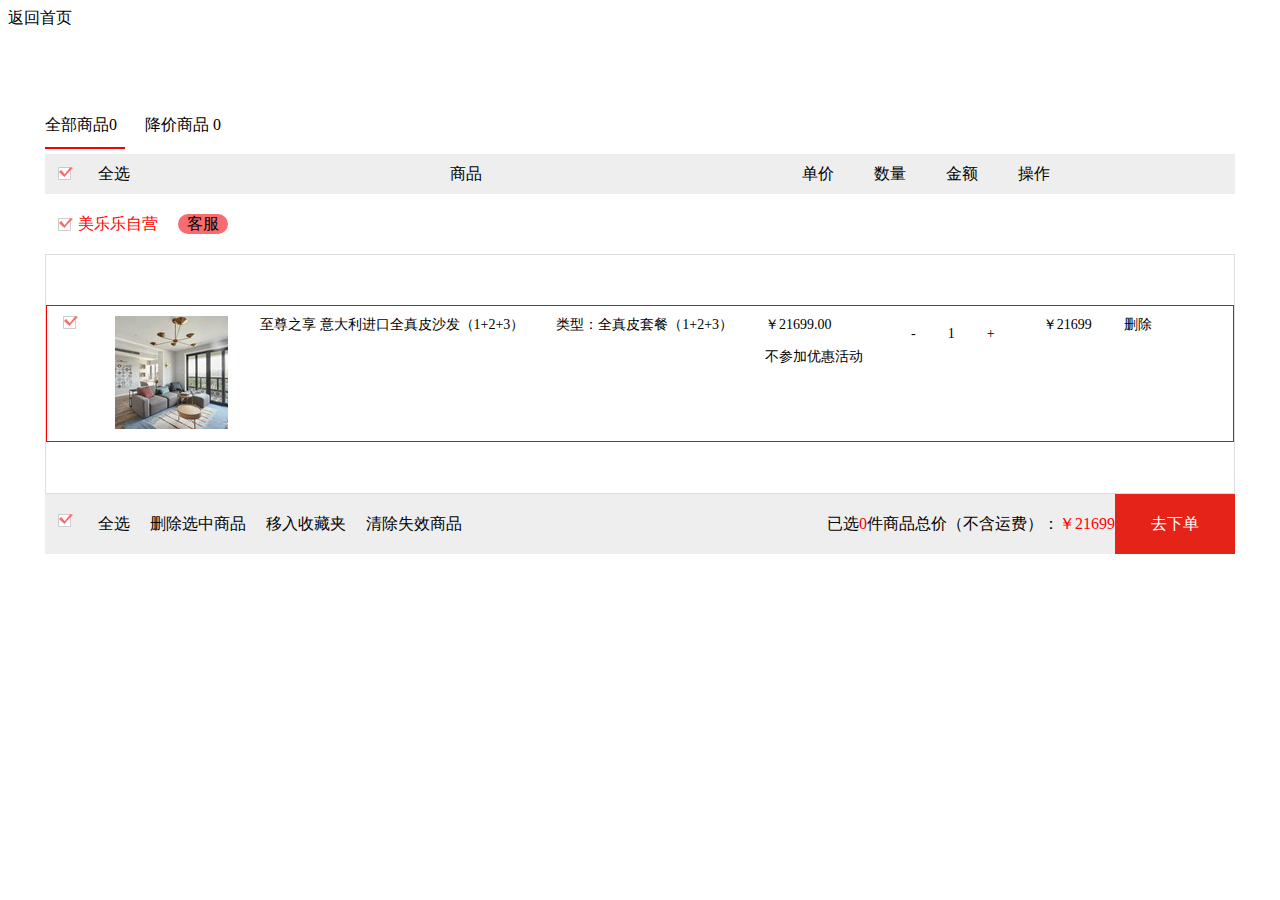
<file: hopping.html>
<!DOCTYPE html>
<html lang="en">
<head>
	<meta charset="UTF-8">
	<title>Document</title>
	<link rel="stylesheet" href="css/hopping.css">
</head>
<body>
<div class="cdy_shop_box">
	<a href="index.html">返回首页</a>
	<a href=""><div class="cdy_shop_top"><img src="images/cdy_go.gif" alt=""></div></a>
	<div class="cdy_shop_kong">
		<div class="cdy_shop_img"></div>
		<div class="cdy_shop_mid">
			<p><b>您的购物车中暂时没有商品</b></p>
			<div>
				<a href=""><div class="cdy_mid_one">马上挑选商品</div></a><span>或者试试搜索</span>
				<div class="cdy_shop_two"><input type="text"><a href="" class="cdy_shop_que">确定</a></div>
			</div>
		</div>
	</div>
</div>
<a href="index.html">返回首页</a>

	<div class="cdy_acc_box">
		<div class="cdy_sum">全部商品<span>0</span></div><p>降价商品 0</p>
		<div class="cdy_acc_top">
			<div class="cdy_btn"></div><span>全选</span><span class="cdy_btn01">商品</span><span>单价</span><span>数量</span><span>金额</span><span>操作</span>
		</div>
		<div class="cdy_acc_mei">
			<div class="cdy_btn"></div>
			<span>美乐乐自营</span><div class="cdy_ke">客服</div>
		</div>
		<div class="cdy_acc_cot">
			<div class="cdy_acc_one">
				<div class="cdy_btn"></div><div><img src="images/cdy_acc.jpg" alt=""></div><div>至尊之享 意大利进口全真皮沙发（1+2+3）</div><div>类型：全真皮套餐（1+2+3）</div><div>￥21699.00 <p>不参加优惠活动</p></div><div class="cdy_acc_num"><div class="cdy_acc_jian">-</div><div>1</div><div class="cdy_acc_jia">+</div></div><div>￥21699</div><div>删除</div></div>
		</div>
		<div class="cdy_acc_bom">
			<div class="cdy_acc_lef">
			<div class="cdy_btn"></div><div>全选</div><div class="cdy_acc_del">删除选中商品</div><div>移入收藏夹</div><div>清除失效商品</div></div><div class="cdy_acc_rig"><div class="cdy_acc_acc0">已选<span style="color:red">0</span>件商品</div><div>总价（不含运费）：</div><div class="cdy_acc_acc1" style="color:red">￥21699</div><div class="cdy_acc_fin">去下单</div></div>
		</div>
	</div>
</body>
<script src="js/jquery-1.8.3.js"></script>
<script src="js/hopping.js"></script>
</html>
</file>
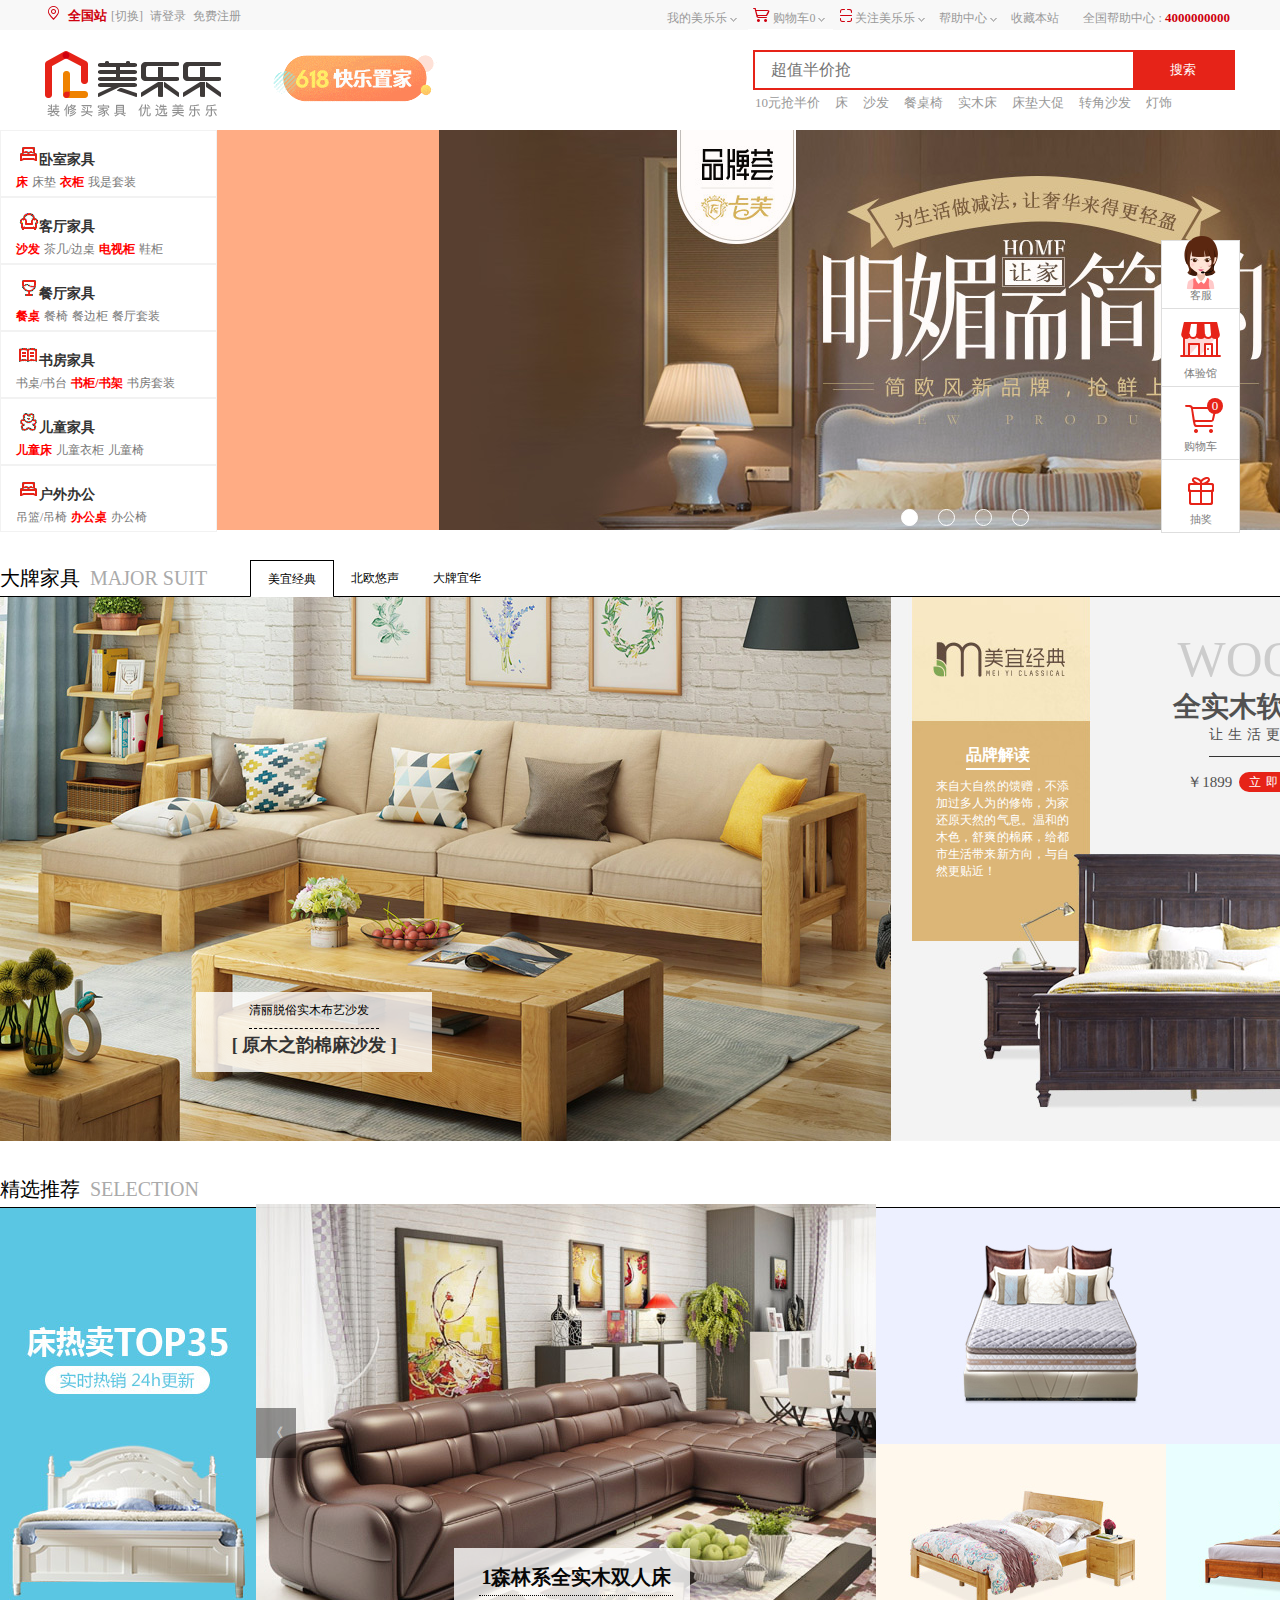
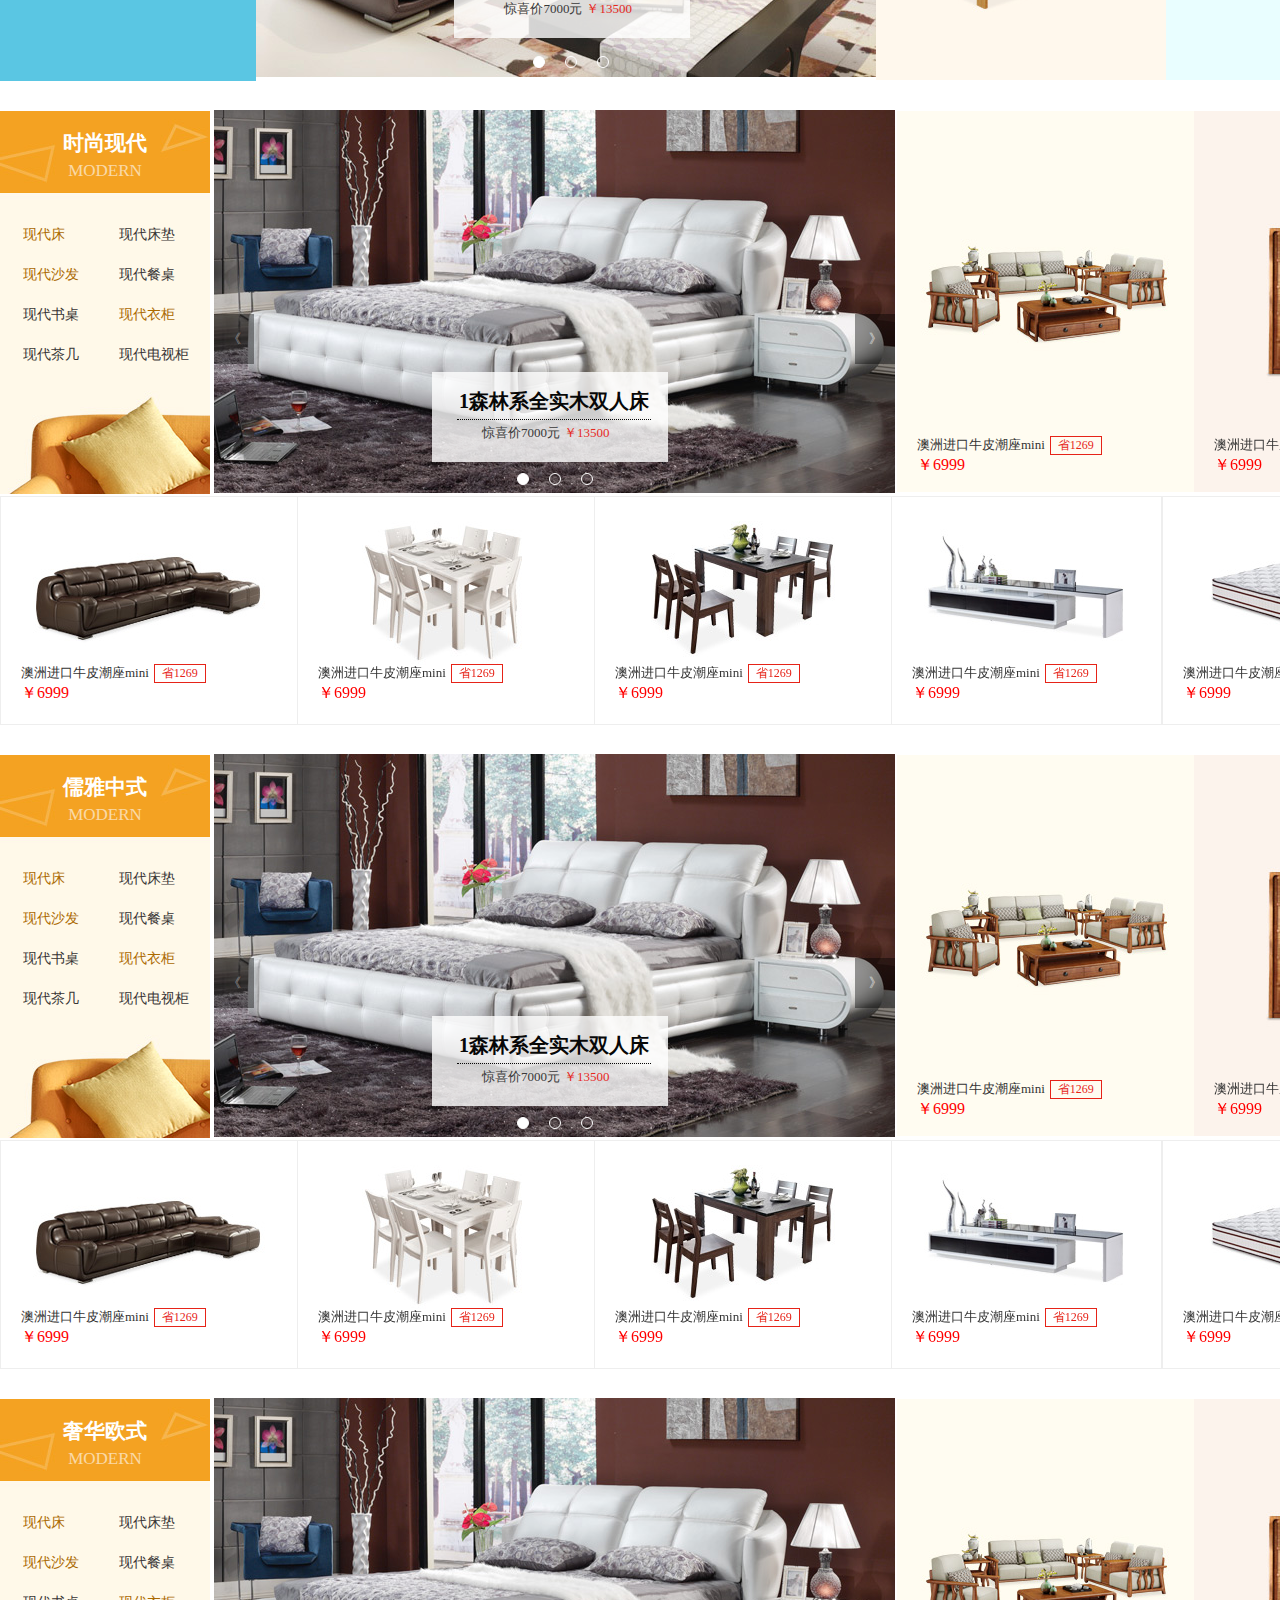
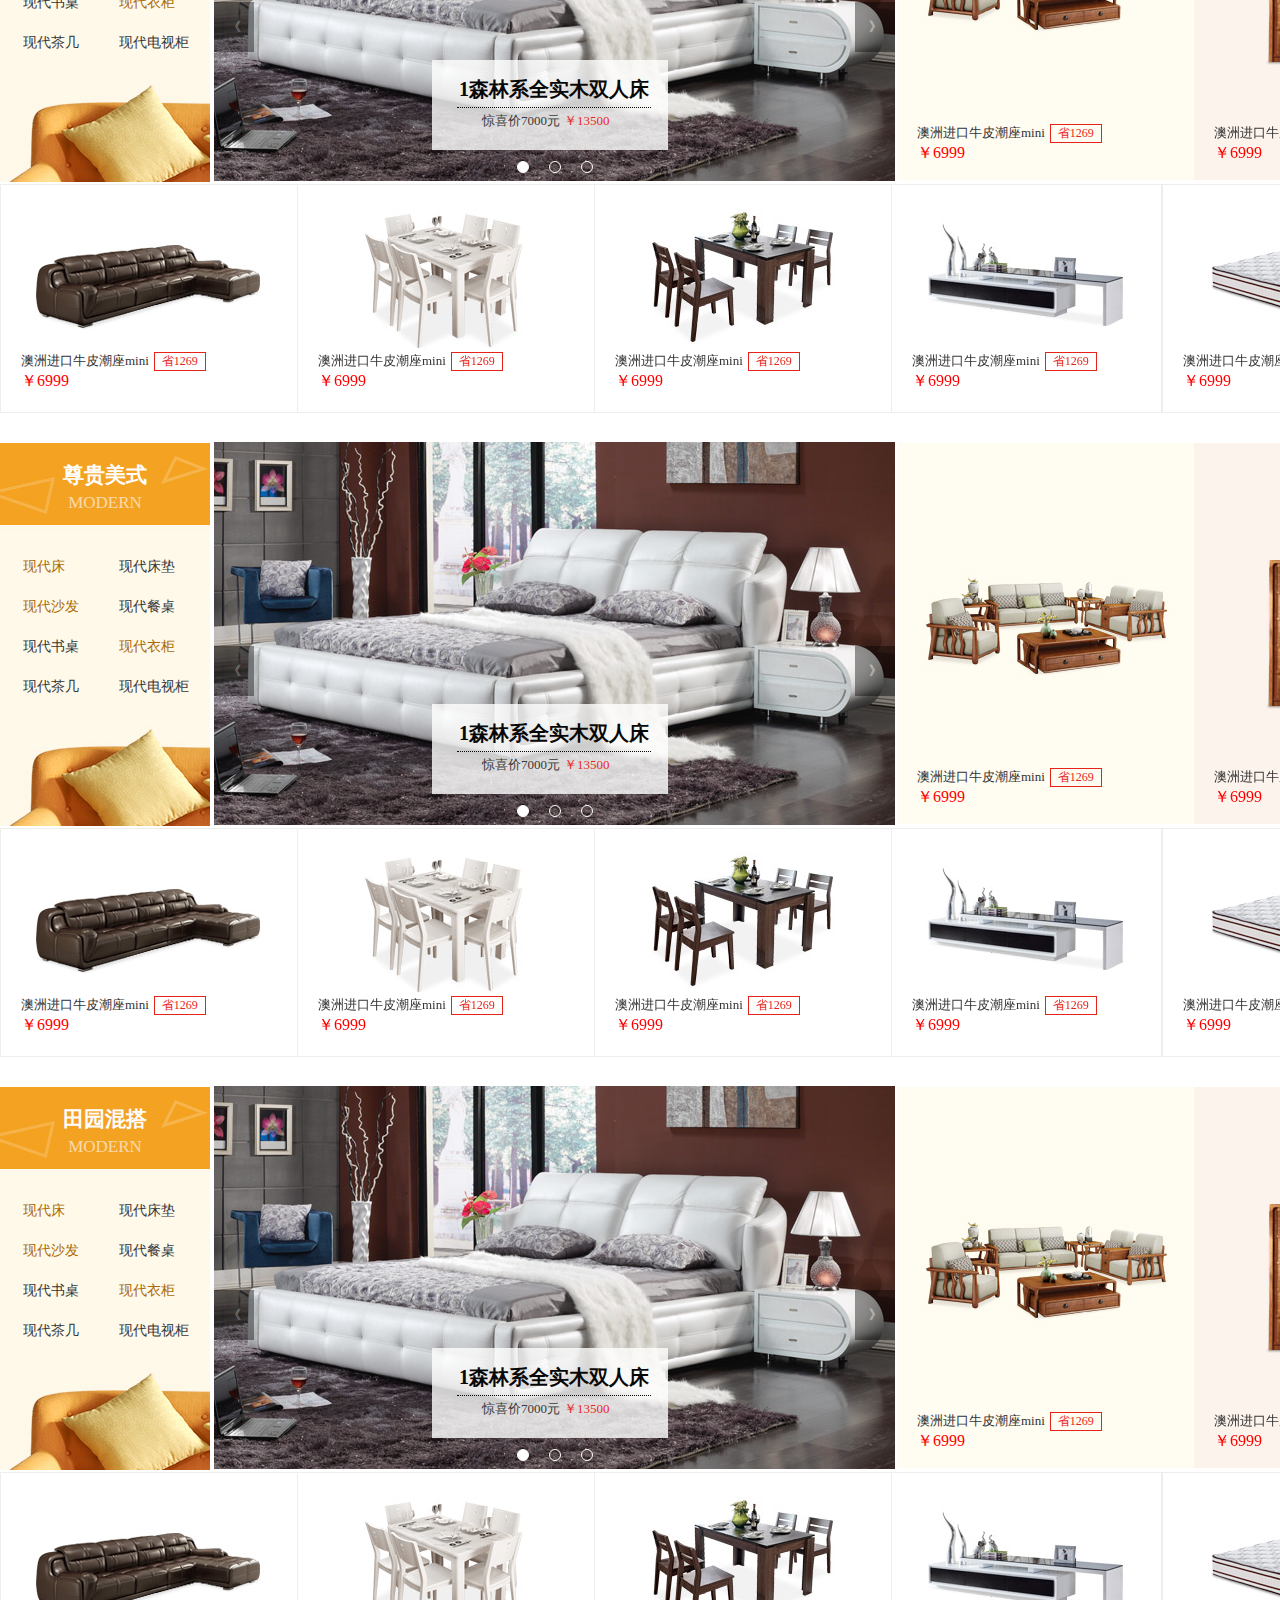
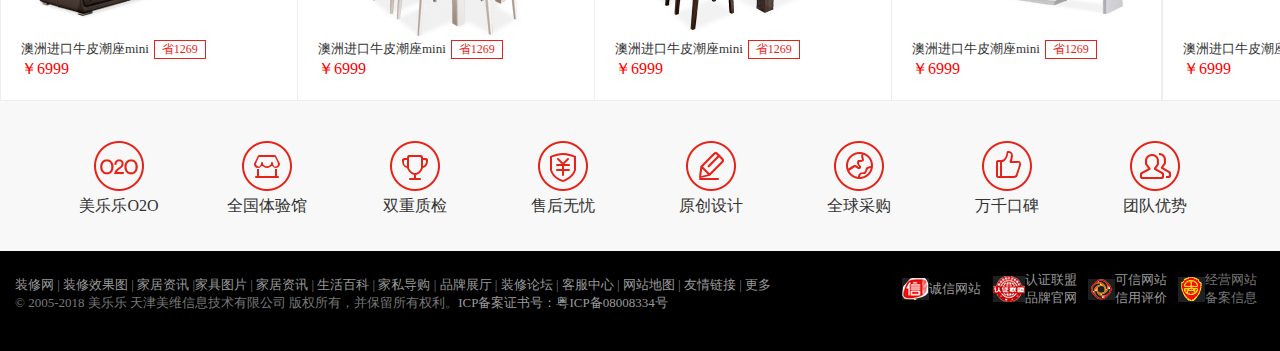
<file: LH.html>
<!DOCTYPE html>
<html lang="en">

<head>
    <meta charset="UTF-8">
    <meta name="viewport" content="width=device-width, initial-scale=1.0">
    <meta http-equiv="X-UA-Compatible" content="ie=edge">
    <title>道具城</title>
    <link rel="stylesheet" href="css/LH.css">
    <link rel="stylesheet" href="css/Index_foot.css">
    <link rel="stylesheet" href="css/Index_header.css">
    <link rel="stylesheet" href="css/cebian.css">
</head>

<body>



    <!-- 页头 -->
    <div id="WJH_header">
            <!-- 总栏 -->
            <div class="WJH_menu">
    
                <div class="WJH_area">
                    <!-- 地区栏 -->
                    <ul class="WJH_nav_left">
                        <li class="WJH_change">
                            <i class="i_coord"></i>
                            <span class="WJH_city">全国站</span>
                            <div class="WJH_changeCity">
                                [切换]
                                <ul id="WJH_cityBox">
                                    <span class="WJH_arrowBg"></span>
                                    <p></p>
                                    <ul class="WJH_cityTitle">
                                        <li>全国</li>
                                        <li>北京</li>
                                        <li>上海</li>
                                        <li>广州</li>
                                        <li>深圳</li>
                                        <li>成都</li>
                                        <li>西安</li>
                                        <li>天津</li>
                                        <li>武汉</li>
                                        <li>重庆</li>
                                        <li>南京</li>
                                    </ul>
                                    <div class="WJH_search">
                                        <input type="text" placeholder="输入城市名"><button>搜索</button>
                                    </div>
                                    <!-- 首字母 -->
                                    <ul id="WJH_firWord">
    
                                    </ul>
                                    <!-- 城市列表 -->
                                    <div id="WJH_cityliebiao">
    
                                    </div>
                                </ul>
                            </div>
    
                        </li>
                        <li class="WJH_login">
                            <a href="cdyLogin.html">请登录</a>
                        </li>
                        <li class="WJH_regist">
                            <a href="cdySign.html">免费注册</a>
                        </li>
                    </ul>
                    <!-- 我的美乐乐栏 -->
                    <ul class="WJH_nav_right">
                        <li class="WJH_mymeilele">
                            <a href="">我的美乐乐</a>
                            <div class="WJH_mymeilele_box">
                                <a href="hopping.html">我的订单</a>
                                <a href="">我的金币</a>
                                <a href="">我的红包</a>
                                <a href="">我的收藏</a>
                                <a href="">我要评价</a>
                                <a href="">申请保价</a>
                            </div>
                            <i class="drop_arrow"></i>
                        </li>
                        <li class="WJH_good">
                            <i class="WJH_cart"></i>
                            <a href="hopping.html">购物车</a><span class="WJH_goodsCount">0</span>
                            <div class="shopCar_line"></div>
                            <div id="shopCar">
                                暂时没有商品
                            </div>
                            <i class="drop_arrow"></i>
                        </li>
                        <li class="WJH_guanzhu">
                            <i class="WJH_guanzhuicon"></i>
                            <a href="">关注美乐乐</a>
                            <i class="drop_arrow"></i>
                        </li>
                        <li class="WJH_helpcenter">
                            <a href="">帮助中心</a>
                            <i class="drop_arrow"></i>
                        </li>
                        <li class="WJH_collet">
                            <a href="">收藏本站</a>
                        </li>
                        <li>
                            <span class="WJH_help">全国帮助中心&nbsp;:</span><span class="WJH_tel">&nbsp;4000000000</span>
                        </li>
                    </ul>
                </div>
            </div>
            <!-- 页面导航栏 -->
            <div class="WJH_header_nav">
                <a href="lqc.html">
                    <img src="images\WJH_logo2.png" alt="">
                </a>
                <a href="">
                    <img src="images\WJH_618.gif" alt="">
                </a>
                <div class="WJH_header_nav_search">
                    <input type="text" placeholder="超值半价抢"><button>搜索</button>
                    <div class="WJH_active">
                        <a href="">10元抢半价</a>
                        <a href="">床</a>
                        <a href="">沙发</a>
                        <a href="">餐桌椅</a>
                        <a href="">实木床</a>
                        <a href="">床垫大促</a>
                        <a href="">转角沙发</a>
                        <a href="">灯饰</a>
                    </div>
                    <div class="clear"></div>
                </div>
            </div>
        </div>

    <!-- 第一部分 固定定位 -->
    <div class="LH_gudingyi">
        <div class="LH_gudingyibox">
            <p>美乐乐</p>
            <span>商品分类 <p class="LH_xia"></p></span>
            
            <ul>
                <li><a href="">热门搜索：</a></li>
                <li><a href="">床</a></li>
                <li><a href="">沙发</a></li>
                <li><a href="">餐桌</a></li>
                <li><a href="">衣柜</a></li>
            </ul>
            <div class="LH_inputs">
                <input type="text">
                <p>搜索</p>
            </div>
        </div>
    </div>
     <!-- 第二部分 固定定位 -->
     <div class="LH_gudinger">
         <ul>
             <li><a href="#box2">大牌家具</a></li>
             <li><a href="#maodian1">精选推荐</a></li>
             <li><a href="#maodian2">现代时尚</a></li>
             <li><a href="#maodian3">儒雅中式</a></li>
             <li><a href="#maodian4">奢华欧式</a></li>
             <li><a href="#maodian5">尊贵美式</a></li>
             <li><a href="#maodian6">田园混搭</a></li>
         </ul>
     </div>
    

    <div id="box">
        <!-- 轮播图 -->
        <div class="LH_lunbo">
            <!-- 导购 -->

            <div class="LH_daogou">
                <ul class="LH_fenlei">
                    <li class="LH_padd"><a class="LH_ziti1" href=""><img src="images/LHdaogou1.png" alt="">卧室家具</a></li>
                    <a href="#" class="LH_ziti2">床</a>
                    <a href="#" class="LH_ziti3">床垫</a>
                    <a href="#" class="LH_ziti2">衣柜</a>
                    <a href="#" class="LH_ziti3">我是套装</a>
                </ul>
                <ul class="LH_fenlei">
                    <li class="LH_padd"><a class="LH_ziti1" href=""><img src="images/LHdaogou2.png" alt="">客厅家具</a></li>
                    <a href="#" class="LH_ziti2">沙发</a>
                    <a href="#" class="LH_ziti3">茶几/边桌</a>
                    <a href="#" class="LH_ziti2">电视柜</a>
                    <a href="#" class="LH_ziti3">鞋柜</a>
                </ul>
                <ul class="LH_fenlei">
                    <li class="LH_padd"><a class="LH_ziti1" href=""><img src="images/LHdaogou3.png" alt="">餐厅家具</a></li>
                    <a href="#" class="LH_ziti2">餐桌</a>
                    <a href="#" class="LH_ziti3">餐椅</a>
                    <a href="#" class="LH_ziti3">餐边柜</a>
                    <a href="#" class="LH_ziti3">餐厅套装</a>
                </ul>
                <ul class="LH_fenlei">
                    <li class="LH_padd"><a class="LH_ziti1" href=""><img src="images/LHdaogou4.png" alt="">书房家具</a></li>
                    <a href="#" class="LH_ziti3">书桌/书台</a>
                    <a href="#" class="LH_ziti2">书柜/书架</a>
                    <a href="#" class="LH_ziti3">书房套装</a>
                </ul>
                <ul class="LH_fenlei">
                    <li class="LH_padd"><a class="LH_ziti1" href=""><img src="images/LHdaogou5.png" alt="">儿童家具</a></li>
                    <a href="#" class="LH_ziti2">儿童床</a>
                    <a href="#" class="LH_ziti3">儿童衣柜</a>
                    <a href="#" class="LH_ziti3">儿童椅</a>
                </ul>
                <ul class="LH_fenlei">
                    <li class="LH_padd"><a class="LH_ziti1" href=""><img src="images/LHdaogou1.png" alt="">户外办公</a></li>
                    <a href="#" class="LH_ziti3">吊篮/吊椅</a>
                    <a href="#" class="LH_ziti2">办公桌</a>
                    <a href="#" class="LH_ziti3">办公椅</a>

                </ul>

            </div>

            <div id="LH_hehe">
                <div class="LH_daogou_xq ">

                    <ul class="LH_daogou_xqx ">
                        <li class="LH_daogou_xiang1"> <i>&gt;</i> <a class="LH_ziti1" href="">床类1</a></li>
                        <li class="LH_daogou_xiang2">
                            <a href="" class="LH_daogou_color">实木床</a>
                            <a href="">布艺床</a>
                            <a href="">真皮床</a>
                            <a href="">高箱床</a>
                            <a href="" class="LH_daogou_color">美规床</a>
                            <a href="">床板床</a>
                            <a href="">榻榻米床</a>
                            <a href="">排骨架床</a>
                            <a href="">欧式床</a>
                            <a href="">中式床</a>
                        </li>
                    </ul>
                    <ul class="LH_daogou_xqx">
                        <li class="LH_daogou_xiang1"><i>&gt;</i><a class="LH_ziti1" href="">床垫类</a></li>
                        <li class="LH_daogou_xiang2">
                            <a href="" class="LH_daogou_color">美国进床垫</a>
                            <a href="">椰棕床垫</a>
                            <a href="" class="LH_daogou_color">乳胶床垫</a>
                            <a href="">弹簧床垫</a>
                            <a href="">3D床垫</a>
                        </li>

                    </ul>
                    <ul class="LH_daogou_xqx">
                        <li class="LH_daogou_xiang1"> <i>&gt;</i><a class="LH_ziti1" href="">柜类</a></li>
                        <li class="LH_daogou_xiang2">
                            <a href="">床头柜</a>
                            <a href="">田园床头</a>
                            <a href="">拉门衣柜</a>
                            <a href="" class="LH_daogou_color">趟门衣柜</a>
                            <a href="">四门衣柜</a>
                            <a href="">斗柜</a>
                        </li>

                    </ul>
                    <ul class="LH_daogou_xqx">
                        <li class="LH_daogou_xiang1"> <i>&gt;</i><a class="LH_ziti1" href="">更多分类</a></li>
                        <li class="LH_daogou_xiang2">
                            <a href="">我是套装</a>
                            <a href="" class="LH_daogou_color">妆镜台/妆凳</a>
                            <a href="">穿衣镜/衣帽</a>
                            <a href="">床尾凳</a>

                        </li>

                    </ul>
                    <ul class="LH_daogou_xqx">
                        <li class="LH_daogou_xiang1"> <i>&gt;</i><a class="LH_ziti1" href="">推荐品牌</a></li>
                        <li class="LH_daogou_xiang2">
                            <a href="">凯撒豪庭</a>
                            <a href="">韩菲儿</a>
                            <a href="">卡富亚</a>
                            <a href="">木木原</a>
                            <a href="">艾玛诗</a>
                            <a href="" class="LH_daogou_color">北欧悠歌</a>
                            <a href="">宜华.华洛思</a>
                            <a href="" class="LH_daogou_color">达美风情</a>
                        </li>

                    </ul>

                </div>
                <!-- 2 -->
                <div class="LH_daogou_xq">

                    <ul class="LH_daogou_xqx">
                        <li class="LH_daogou_xiang1"> <i>&gt;</i> <a class="LH_ziti1" href="">床类2</a></li>
                        <li class="LH_daogou_xiang2">
                            <a href="" class="LH_daogou_color">实木床</a>
                            <a href="">布艺床</a>
                            <a href="">真皮床</a>
                            <a href="">高箱床</a>
                            <a href="" class="LH_daogou_color">美规床</a>
                            <a href="">床板床</a>
                            <a href="">榻榻米床</a>
                            <a href="">排骨架床</a>
                            <a href="">欧式床</a>
                            <a href="">中式床</a>
                        </li>
                    </ul>
                    <ul class="LH_daogou_xqx">
                        <li class="LH_daogou_xiang1"><i>&gt;</i><a class="LH_ziti1" href="">床垫类</a></li>
                        <li class="LH_daogou_xiang2">
                            <a href="" class="LH_daogou_color">美国进床垫</a>
                            <a href="">椰棕床垫</a>
                            <a href="" class="LH_daogou_color">乳胶床垫</a>
                            <a href="">弹簧床垫</a>
                            <a href="">3D床垫</a>
                        </li>

                    </ul>
                    <ul class="LH_daogou_xqx">
                        <li class="LH_daogou_xiang1"> <i>&gt;</i><a class="LH_ziti1" href="">柜类</a></li>
                        <li class="LH_daogou_xiang2">
                            <a href="">床头柜</a>
                            <a href="">田园床头</a>
                            <a href="">拉门衣柜</a>
                            <a href="" class="LH_daogou_color">趟门衣柜</a>
                            <a href="">四门衣柜</a>
                            <a href="">斗柜</a>
                        </li>

                    </ul>
                    <ul class="LH_daogou_xqx">
                        <li class="LH_daogou_xiang1"> <i>&gt;</i><a class="LH_ziti1" href="">更多分类</a></li>
                        <li class="LH_daogou_xiang2">
                            <a href="">我是套装</a>
                            <a href="" class="LH_daogou_color">妆镜台/妆凳</a>
                            <a href="">穿衣镜/衣帽</a>
                            <a href="">床尾凳</a>

                        </li>

                    </ul>
                    <ul class="LH_daogou_xqx">
                        <li class="LH_daogou_xiang1"> <i>&gt;</i><a class="LH_ziti1" href="">推荐品牌</a></li>
                        <li class="LH_daogou_xiang2 LH_bord">
                            <a href="">凯撒豪庭</a>
                            <a href="">韩菲儿</a>
                            <a href="">卡富亚</a>
                            <a href="">木木原</a>
                            <a href="">艾玛诗</a>
                            <a href="" class="LH_daogou_color">北欧悠歌</a>
                            <a href="">宜华.华洛思</a>
                            <a href="" class="LH_daogou_color">达美风情</a>
                        </li>

                    </ul>

                </div>
                <!-- 3 -->
                <div class="LH_daogou_xq">

                    <ul class="LH_daogou_xqx">
                        <li class="LH_daogou_xiang1"> <i>&gt;</i> <a class="LH_ziti1" href="">床类3</a></li>
                        <li class="LH_daogou_xiang2">
                            <a href="" class="LH_daogou_color">实木床</a>
                            <a href="">布艺床</a>
                            <a href="">真皮床</a>
                            <a href="">高箱床</a>
                            <a href="" class="LH_daogou_color">美规床</a>
                            <a href="">床板床</a>
                            <a href="">榻榻米床</a>
                            <a href="">排骨架床</a>
                            <a href="">欧式床</a>
                            <a href="">中式床</a>
                        </li>
                    </ul>
                    <ul class="LH_daogou_xqx">
                        <li class="LH_daogou_xiang1"><i>&gt;</i><a class="LH_ziti1" href="">床垫类</a></li>
                        <li class="LH_daogou_xiang2">
                            <a href="" class="LH_daogou_color">美国进床垫</a>
                            <a href="">椰棕床垫</a>
                            <a href="" class="LH_daogou_color">乳胶床垫</a>
                            <a href="">弹簧床垫</a>
                            <a href="">3D床垫</a>
                        </li>

                    </ul>
                    <ul class="LH_daogou_xqx">
                        <li class="LH_daogou_xiang1"> <i>&gt;</i><a class="LH_ziti1" href="">柜类</a></li>
                        <li class="LH_daogou_xiang2">
                            <a href="">床头柜</a>
                            <a href="">田园床头</a>
                            <a href="">拉门衣柜</a>
                            <a href="" class="LH_daogou_color">趟门衣柜</a>
                            <a href="">四门衣柜</a>
                            <a href="">斗柜</a>
                        </li>

                    </ul>
                    <ul class="LH_daogou_xqx">
                        <li class="LH_daogou_xiang1"> <i>&gt;</i><a class="LH_ziti1" href="">更多分类</a></li>
                        <li class="LH_daogou_xiang2">
                            <a href="">我是套装</a>
                            <a href="" class="LH_daogou_color">妆镜台/妆凳</a>
                            <a href="">穿衣镜/衣帽</a>
                            <a href="">床尾凳</a>

                        </li>

                    </ul>
                    <ul class="LH_daogou_xqx">
                        <li class="LH_daogou_xiang1"> <i>&gt;</i><a class="LH_ziti1" href="">推荐品牌</a></li>
                        <li class="LH_daogou_xiang2 LH_bord">
                            <a href="">凯撒豪庭</a>
                            <a href="">韩菲儿</a>
                            <a href="">卡富亚</a>
                            <a href="">木木原</a>
                            <a href="">艾玛诗</a>
                            <a href="" class="LH_daogou_color">北欧悠歌</a>
                            <a href="">宜华.华洛思</a>
                            <a href="" class="LH_daogou_color">达美风情</a>
                        </li>

                    </ul>

                </div>
                <!-- 4 -->
                <div class="LH_daogou_xq">

                    <ul class="LH_daogou_xqx">
                        <li class="LH_daogou_xiang1"> <i>&gt;</i> <a class="LH_ziti1" href="">床类4</a></li>
                        <li class="LH_daogou_xiang2">
                            <a href="" class="LH_daogou_color">实木床</a>
                            <a href="">布艺床</a>
                            <a href="">真皮床</a>
                            <a href="">高箱床</a>
                            <a href="" class="LH_daogou_color">美规床</a>
                            <a href="">床板床</a>
                            <a href="">榻榻米床</a>
                            <a href="">排骨架床</a>
                            <a href="">欧式床</a>
                            <a href="">中式床</a>
                        </li>
                    </ul>
                    <ul class="LH_daogou_xqx">
                        <li class="LH_daogou_xiang1"><i>&gt;</i><a class="LH_ziti1" href="">床垫类</a></li>
                        <li class="LH_daogou_xiang2">
                            <a href="" class="LH_daogou_color">美国进床垫</a>
                            <a href="">椰棕床垫</a>
                            <a href="" class="LH_daogou_color">乳胶床垫</a>
                            <a href="">弹簧床垫</a>
                            <a href="">3D床垫</a>
                        </li>

                    </ul>
                    <ul class="LH_daogou_xqx">
                        <li class="LH_daogou_xiang1"> <i>&gt;</i><a class="LH_ziti1" href="">柜类</a></li>
                        <li class="LH_daogou_xiang2">
                            <a href="">床头柜</a>
                            <a href="">田园床头</a>
                            <a href="">拉门衣柜</a>
                            <a href="" class="LH_daogou_color">趟门衣柜</a>
                            <a href="">四门衣柜</a>
                            <a href="">斗柜</a>
                        </li>

                    </ul>
                    <ul class="LH_daogou_xqx">
                        <li class="LH_daogou_xiang1"> <i>&gt;</i><a class="LH_ziti1" href="">更多分类</a></li>
                        <li class="LH_daogou_xiang2">
                            <a href="">我是套装</a>
                            <a href="" class="LH_daogou_color">妆镜台/妆凳</a>
                            <a href="">穿衣镜/衣帽</a>
                            <a href="">床尾凳</a>

                        </li>

                    </ul>
                    <ul class="LH_daogou_xqx">
                        <li class="LH_daogou_xiang1"> <i>&gt;</i><a class="LH_ziti1" href="">推荐品牌</a></li>
                        <li class="LH_daogou_xiang2 LH_bord">
                            <a href="">凯撒豪庭</a>
                            <a href="">韩菲儿</a>
                            <a href="">卡富亚</a>
                            <a href="">木木原</a>
                            <a href="">艾玛诗</a>
                            <a href="" class="LH_daogou_color">北欧悠歌</a>
                            <a href="">宜华.华洛思</a>
                            <a href="" class="LH_daogou_color">达美风情</a>
                        </li>

                    </ul>

                </div>
                <!-- 5 -->
                <div class="LH_daogou_xq">

                    <ul class="LH_daogou_xqx">
                        <li class="LH_daogou_xiang1"> <i>&gt;</i> <a class="LH_ziti1" href="">床类5</a></li>
                        <li class="LH_daogou_xiang2">
                            <a href="" class="LH_daogou_color">实木床</a>
                            <a href="">布艺床</a>
                            <a href="">真皮床</a>
                            <a href="">高箱床</a>
                            <a href="" class="LH_daogou_color">美规床</a>
                            <a href="">床板床</a>
                            <a href="">榻榻米床</a>
                            <a href="">排骨架床</a>
                            <a href="">欧式床</a>
                            <a href="">中式床</a>
                        </li>
                    </ul>
                    <ul class="LH_daogou_xqx">
                        <li class="LH_daogou_xiang1"><i>&gt;</i><a class="LH_ziti1" href="">床垫类</a></li>
                        <li class="LH_daogou_xiang2">
                            <a href="" class="LH_daogou_color">美国进床垫</a>
                            <a href="">椰棕床垫</a>
                            <a href="" class="LH_daogou_color">乳胶床垫</a>
                            <a href="">弹簧床垫</a>
                            <a href="">3D床垫</a>
                        </li>

                    </ul>
                    <ul class="LH_daogou_xqx">
                        <li class="LH_daogou_xiang1"> <i>&gt;</i><a class="LH_ziti1" href="">柜类</a></li>
                        <li class="LH_daogou_xiang2">
                            <a href="">床头柜</a>
                            <a href="">田园床头</a>
                            <a href="">拉门衣柜</a>
                            <a href="" class="LH_daogou_color">趟门衣柜</a>
                            <a href="">四门衣柜</a>
                            <a href="">斗柜</a>
                        </li>

                    </ul>
                    <ul class="LH_daogou_xqx">
                        <li class="LH_daogou_xiang1"> <i>&gt;</i><a class="LH_ziti1" href="">更多分类</a></li>
                        <li class="LH_daogou_xiang2">
                            <a href="">我是套装</a>
                            <a href="" class="LH_daogou_color">妆镜台/妆凳</a>
                            <a href="">穿衣镜/衣帽</a>
                            <a href="">床尾凳</a>

                        </li>

                    </ul>
                    <ul class="LH_daogou_xqx">
                        <li class="LH_daogou_xiang1"> <i>&gt;</i><a class="LH_ziti1" href="">推荐品牌</a></li>
                        <li class="LH_daogou_xiang2 LH_bord">
                            <a href="">凯撒豪庭</a>
                            <a href="">韩菲儿</a>
                            <a href="">卡富亚</a>
                            <a href="">木木原</a>
                            <a href="">艾玛诗</a>
                            <a href="" class="LH_daogou_color">北欧悠歌</a>
                            <a href="">宜华.华洛思</a>
                            <a href="" class="LH_daogou_color">达美风情</a>
                        </li>

                    </ul>

                </div>
                <!-- 6 -->
                <div class="LH_daogou_xq">

                    <ul class="LH_daogou_xqx">
                        <li class="LH_daogou_xiang1"> <i>&gt;</i> <a class="LH_ziti1" href="">床类6</a></li>
                        <li class="LH_daogou_xiang2">
                            <a href="" class="LH_daogou_color">实木床</a>
                            <a href="">布艺床</a>
                            <a href="">真皮床</a>
                            <a href="">高箱床</a>
                            <a href="" class="LH_daogou_color">美规床</a>
                            <a href="">床板床</a>
                            <a href="">榻榻米床</a>
                            <a href="">排骨架床</a>
                            <a href="">欧式床</a>
                            <a href="">中式床</a>
                        </li>
                    </ul>
                    <ul class="LH_daogou_xqx">
                        <li class="LH_daogou_xiang1"><i>&gt;</i><a class="LH_ziti1" href="">床垫类</a></li>
                        <li class="LH_daogou_xiang2">
                            <a href="" class="LH_daogou_color">美国进床垫</a>
                            <a href="">椰棕床垫</a>
                            <a href="" class="LH_daogou_color">乳胶床垫</a>
                            <a href="">弹簧床垫</a>
                            <a href="">3D床垫</a>
                        </li>

                    </ul>
                    <ul class="LH_daogou_xqx">
                        <li class="LH_daogou_xiang1"> <i>&gt;</i><a class="LH_ziti1" href="">柜类</a></li>
                        <li class="LH_daogou_xiang2">
                            <a href="">床头柜</a>
                            <a href="">田园床头</a>
                            <a href="">拉门衣柜</a>
                            <a href="" class="LH_daogou_color">趟门衣柜</a>
                            <a href="">四门衣柜</a>
                            <a href="">斗柜</a>
                        </li>

                    </ul>
                    <ul class="LH_daogou_xqx">
                        <li class="LH_daogou_xiang1"> <i>&gt;</i><a class="LH_ziti1" href="">更多分类</a></li>
                        <li class="LH_daogou_xiang2">
                            <a href="">我是套装</a>
                            <a href="" class="LH_daogou_color">妆镜台/妆凳</a>
                            <a href="">穿衣镜/衣帽</a>
                            <a href="">床尾凳</a>

                        </li>

                    </ul>
                    <ul class="LH_daogou_xqx">
                        <li class="LH_daogou_xiang1"> <i>&gt;</i><a class="LH_ziti1" href="">推荐品牌</a></li>
                        <li class="LH_daogou_xiang2 LH_bord">
                            <a href="">凯撒豪庭</a>
                            <a href="">韩菲儿</a>
                            <a href="">卡富亚</a>
                            <a href="">木木原</a>
                            <a href="">艾玛诗</a>
                            <a href="" class="LH_daogou_color">北欧悠歌</a>
                            <a href="">宜华.华洛思</a>
                            <a href="" class="LH_daogou_color">达美风情</a>
                        </li>

                    </ul>

                </div>

            </div>

            <div class="LH_lun">
                <ul class="LH_imgs">
                    <img src="images/LHlunbo1.jpg" alt="">
                    <img src="images/LHlunbo2.jpg" alt="">
                    <img src="images/LHlunbo3.jpg" alt="">
                    <img src="images/LHlunbo4.jpg" alt="">
                </ul>
                <ul class="LH_lis">

                </ul>
            </div>

        </div>

    </div>

    <!-- 商品列表 tab-->
    <div id="box2">
        <div class="LH_ding">
            <h1 class="LH_ding_left">
                <a href="">大牌家具</a>
                &nbsp;&nbsp;
                <p>MAJOR SUIT</p>
            </h1>
            <ul class="LH_ding_right">
                <li class="LH_pogong"><a href="#">美宜经典</a></li>
                <li> <a href="#">北欧悠声</a> </li>
                <li> <a href="#">大牌宜华</a> </li>
            </ul>
            <div class="LH_zhanwei">

            </div>

        </div>

        <!-- 商品列表 tab2-->

        <div id="box3">
            <!-- 1 -->
            <div class="LH_baoguo LH_daxian">
                <div class="tab2_img11">
                    <a href=""><img src="images/LHtab111.jpg" alt=""></a>
                    <div class="LH_tab2_1">
                        <span>清丽脱俗实木布艺沙发</span>
                        <p>[ 原木之韵棉麻沙发 ]</p>
                    </div>
                </div>
                <div class="tab2_img22">
                    <a href="">
                        <img src="images/LHtab2.jpg" alt="">
                    </a>
                    <div class="LH_tab2_2">
                        <span>品牌解读</span>
                        <p>来自大自然的馈赠，不添加过多人为的修饰，为家还原天然的气息。温和的木色，舒爽的棉麻，给都市生活带来新方向，与自然更贴近！</p>
                    </div>
                    <div class="LH_tab2_3">
                        <p>WOOD</p>
                        <h2>全实木软包床</h2>
                        <span>让生活更轻</span>
                        <div class="LH_tab_jiage">
                            <p>￥1899</p>
                            <span>立即购买</span>
                        </div>
                    </div>
                </div>
                <!-- 定位冲突 -->
                <!-- <div class="LH_tab2_dibubox">
                    <ul class="LH_tab2_dibu">
                        <li>
                            <img src="images/LHtab2_dibu.jpg" alt="">
                            <a href="">森林童话实木双人床</a>
                            <span>
                                <p>￥2666</p>
                                <i class="xxxx">立即购买</i>
                            </span>
                        </li>

                    </ul>
                    <ul class="LH_tab2_dibu">
                        <li>
                            <img src="images/LHtab2_dibu.jpg" alt="">
                            <a href="">森林童话实木双人床</a>
                            <span>
                                <p>￥2666</p>
                                <i class="xxxx">立即购买</i>
                            </span>
                        </li>

                    </ul>
                    <ul class="LH_tab2_dibu">
                        <li>
                            <img src="images/LHtab2_dibu.jpg" alt="">
                            <a href="">森林童话实木双人床</a>
                            <span>
                                <p>￥2666</p>
                                <i class="xxxx">立即购买</i>
                            </span>
                        </li>

                    </ul>
                    <ul class="LH_tab2_dibu">
                        <li>
                            <img src="images/LHtab2_dibu.jpg" alt="">
                            <a href="">森林童话实木双人床</a>
                            <span>
                                <p>￥2666</p>
                                <i class="xxxx">立即购买</i>
                            </span>
                        </li>

                    </ul>
                    <ul class="LH_tab2_dibu">
                        <li>
                            <img src="images/LHtab2_dibu.jpg" alt="">
                            <a href="">森林童话实木双人床</a>
                            <span>
                                <p>￥2666</p>
                                <i class="xxxx">立即购买</i>
                            </span>
                        </li>

                    </ul>
                </div>
            </div> -->

                <!-- 2 -->
                <div class="LH_baoguo">
                    <div class="tab2_img11">
                        <a href=""><img src="images/LHtab222.jpg" alt=""></a>
                        <div class="LH_tab2_1">
                            <span>清丽脱俗实木布艺沙发</span>
                            <p>[ 原木之韵棉麻沙发 ]</p>
                        </div>
                    </div>
                    <div class="tab2_img22">
                        <a href="">
                            <img src="images/LHtab2.jpg" alt="">
                        </a>
                        <div class="LH_tab2_2">
                            <span>品牌解读</span>
                            <p>来自大自然的馈赠，不添加过多人为的修饰，为家还原天然的气息。温和的木色，舒爽的棉麻，给都市生活带来新方向，与自然更贴近！</p>
                        </div>
                        <div class="LH_tab2_3">
                            <p>WOOD</p>
                            <h2>全实木软包床</h2>
                            <span>让生活更轻</span>
                            <div class="LH_tab_jiage">
                                <p>￥1899</p>
                                <span>立即购买</span>
                            </div>
                        </div>
                    </div>
                </div>

                <!-- 3 -->
                <div class="LH_baoguo">
                    <div class="tab2_img11">
                        <a href=""><img src="images/LHtab333.jpg" alt=""></a>
                        <div class="LH_tab2_1">
                            <span>清丽脱俗实木布艺沙发</span>
                            <p>[ 原木之韵棉麻沙发 ]</p>
                        </div>
                    </div>
                    <div class="tab2_img22">
                        <a href="">
                            <img src="images/LHtab2.jpg" alt="">
                        </a>
                        <div class="LH_tab2_2">
                            <span>品牌解读</span>
                            <p>来自大自然的馈赠，不添加过多人为的修饰，为家还原天然的气息。温和的木色，舒爽的棉麻，给都市生活带来新方向，与自然更贴近！</p>
                        </div>
                        <div class="LH_tab2_3">
                            <p>WOOD</p>
                            <h2>全实木软包床</h2>
                            <span>让生活更轻</span>
                            <div class="LH_tab_jiage">
                                <p>￥1899</p>
                                <span>立即购买</span>
                            </div>
                        </div>
                    </div>
                </div>
            </div>
        </div>

        <!-- 第二部分 -->
        <div class="LH_dier" id="maodian1" >
            <div class="LH_ding">
                <h1 class="LH_ding_left">
                    <a href="">精选推荐</a>
                    &nbsp;&nbsp;
                    <p>SELECTION</p>
                </h1>
            </div>

            <div class="LH_jingxuan_box">
                <div class="LH_jingxuan_left">

                </div>

                <div class="LH_jingxuan_centre">
                    <!-- 第一张 -->
                    <a href="">
                        <img src="images/jingpin_centre1.jpg" alt="">
                        <div class="LH_jingxuan_centre1">
                            <h3>1森林系全实木双人床</h3>
                            <p>惊喜价7000元</p>
                            <span>￥13500</span>
                        </div>
                    </a>
                    <!-- 第二张 -->
                    <a href="">
                        <img src="images/jingpin_centre2.jpg" alt="">
                        <div class="LH_jingxuan_centre1">
                            <h3>2森林系全实木双人床</h3>
                            <p>惊喜价7000元</p>
                            <span>￥13500</span>
                        </div>
                    </a>
                    <!-- 第三张 -->
                    <a href="">
                        <img src="images/jingpin_centre3.jpg" alt="">
                        <div class="LH_jingxuan_centre1">
                            <h3>3森林系全实木双人床</h3>
                            <p>惊喜价7000元</p>
                            <span>￥13500</span>
                        </div>
                    </a>
                    <ul class="LH_jingxuan_centre_dian">

                    </ul>
                    <!--右侧按钮-->
                    <button class="LH_right_x">》</button>
                    <!--左侧按钮-->
                    <button class="LH_left_x">《</button>
                </div>

                <div class="LH_jingxuan_right">
                    <div class="LH_jingxuan_right1"></div>
                    <div class="LH_jingxuan_rightbox">
                        <div class="LH_jingxuan_right2"></div>
                        <div class="LH_jingxuan_right3"></div>
                    </div>
                </div>
            </div>


            <!-- 时尚现在 -->


            <div class="LH_jingxuan_box2" id="maodian2">
                <div class="LH_jingxuan_left_shishang">
                    <span>时尚现代</span>
                    <p>MODERN</p>
                    <ul class="LH_xaindai_o">
                        <li> <a href="" class="LH_xaindai_ocolor">现代床</a> </li>
                        <li> <a href="">现代床垫</a></li>
                        <li> <a href="" class="LH_xaindai_ocolor">现代沙发</a></li>
                        <li> <a href="">现代餐桌</a></li>
                        <li> <a href="">现代书桌</a></li>
                        <li> <a href="" class="LH_xaindai_ocolor">现代衣柜</a></li>
                        <li> <a href="">现代茶几</a></li>
                        <li> <a href="">现代电视柜</a></li>
                    </ul>
                </div>

                <div class="LH_jingxuan_centre22">
                    <!-- 第一张 -->
                    <a href="">
                        <img src="images/LHxiandai1.jpg" alt="">
                        <div class="LH_jingxuan_centre1">
                            <h3>1森林系全实木双人床</h3>
                            <p>惊喜价7000元</p>
                            <span>￥13500</span>
                        </div>
                    </a>
                    <!-- 第二张 -->
                    <a href="">
                        <img src="images/LHxiandai2.jpg" alt="">
                        <div class="LH_jingxuan_centre1">
                            <h3>2森林系全实木双人床</h3>
                            <p>惊喜价7000元</p>
                            <span>￥13500</span>
                        </div>
                    </a>
                    <!-- 第三张 -->
                    <a href="">
                        <img src="images/LHxiandai2.jpg" alt="">
                        <div class="LH_jingxuan_centre1">
                            <h3>3森林系全实木双人床</h3>
                            <p>惊喜价7000元</p>
                            <span>￥13500</span>
                        </div>
                    </a>
                    <ul class="LH_jingxuan_centre_dian22">

                    </ul>
                    <!--右侧按钮-->
                    <button class="LH_right_x22">》</button>
                    <!--左侧按钮-->
                    <button class="LH_left_x22">《</button>
                </div>

                <div class="LH_jingxuan_right_shishang">
                    <ul class="LH_jingxuan_right_shishang_p">
                        <li>
                            <a href="">澳洲进口牛皮潮座mini</a>
                            <p>省1269</p>
                        </li>
                        <p>￥6999</p>
                    </ul>

                    <img src="images/LH_xiandai1.jpg" alt="">
                </div>
                <div class="LH_jingxuan_left_shishangxin">

                    <ul class="LH_jingxuan_right_shishang_p">
                        <li>
                            <a href="">澳洲进口牛皮潮座mini</a>
                            <p>省1269</p>
                        </li>
                        <p>￥6999</p>
                    </ul>

                    <img src="images/LH_xiandai2.jpg" alt="">
                </div>

            </div>
            <div class="LH_shishangxia">
                <div><a href=""> <img src="images/LH_shishangxia1.jpg" alt="">
                        <ul class="LH_jingxuan_right_shishang_p">
                            <li>
                                <span href="">澳洲进口牛皮潮座mini</span>
                                <p>省1269</p>
                            </li>
                            <p>￥6999</p>
                        </ul>
                    </a></div>
                <div>
                    <a href=""> <img src="images/LH_shishangxia2.jpg" alt=""></a>
                    <ul class="LH_jingxuan_right_shishang_p">
                        <li>
                            <span href="">澳洲进口牛皮潮座mini</span>
                            <p>省1269</p>
                        </li>
                        <p>￥6999</p>
                    </ul>
                </div>
                <div>
                    <a href=""> <img src="images/LH_shishangxia3.jpg" alt=""></a>
                    <ul class="LH_jingxuan_right_shishang_p">
                        <li>
                            <span href="">澳洲进口牛皮潮座mini</span>
                            <p>省1269</p>
                        </li>
                        <p>￥6999</p>
                    </ul>
                </div>
                <div>
                    <a href=""> <img src="images/LH_shishangxia4.jpg" alt=""></a>
                    <ul class="LH_jingxuan_right_shishang_p">
                        <li>
                            <span href="">澳洲进口牛皮潮座mini</span>
                            <p>省1269</p>
                        </li>
                        <p>￥6999</p>
                    </ul>
                </div>
                <div>
                    <a href=""> <img src="images/LH_shishangxia5.jpg" alt=""></a>
                    <ul class="LH_jingxuan_right_shishang_p">
                        <li>
                            <span href="">澳洲进口牛皮潮座mini</span>
                            <p>省1269</p>
                        </li>
                        <p>￥6999</p>
                    </ul>
                </div>
            </div>


            <!-- 儒雅中式 -->
            <div class="LH_jingxuan_box2" id="maodain3">
                <div class="LH_jingxuan_left_shishang">
                    <span>儒雅中式</span>
                    <p>MODERN</p>
                    <ul class="LH_xaindai_o">
                        <li> <a href="" class="LH_xaindai_ocolor">现代床</a> </li>
                        <li> <a href="">现代床垫</a></li>
                        <li> <a href="" class="LH_xaindai_ocolor">现代沙发</a></li>
                        <li> <a href="">现代餐桌</a></li>
                        <li> <a href="">现代书桌</a></li>
                        <li> <a href="" class="LH_xaindai_ocolor">现代衣柜</a></li>
                        <li> <a href="">现代茶几</a></li>
                        <li> <a href="">现代电视柜</a></li>
                    </ul>
                </div>

                <div class="LH_jingxuan_centre33">
                    <!-- 第一张 -->
                    <a href="">
                        <img src="images/LHxiandai1.jpg" alt="">
                        <div class="LH_jingxuan_centre1">
                            <h3>1森林系全实木双人床</h3>
                            <p>惊喜价7000元</p>
                            <span>￥13500</span>
                        </div>
                    </a>
                    <!-- 第二张 -->
                    <a href="">
                        <img src="images/LHxiandai2.jpg" alt="">
                        <div class="LH_jingxuan_centre1">
                            <h3>2森林系全实木双人床</h3>
                            <p>惊喜价7000元</p>
                            <span>￥13500</span>
                        </div>
                    </a>
                    <!-- 第三张 -->
                    <a href="">
                        <img src="images/LHxiandai2.jpg" alt="">
                        <div class="LH_jingxuan_centre1">
                            <h3>3森林系全实木双人床</h3>
                            <p>惊喜价7000元</p>
                            <span>￥13500</span>
                        </div>
                    </a>
                    <ul class="LH_jingxuan_centre_dian33">

                    </ul>
                    <!--右侧按钮-->
                    <button class="LH_right_x33">》</button>
                    <!--左侧按钮-->
                    <button class="LH_left_x33">《</button>
                </div>

                <div class="LH_jingxuan_right_shishang">
                    <ul class="LH_jingxuan_right_shishang_p">
                        <li>
                            <a href="">澳洲进口牛皮潮座mini</a>
                            <p>省1269</p>
                        </li>
                        <p>￥6999</p>
                    </ul>

                    <img src="images/LH_xiandai1.jpg" alt="">
                </div>
                <div class="LH_jingxuan_left_shishangxin">

                    <ul class="LH_jingxuan_right_shishang_p">
                        <li>
                            <a href="">澳洲进口牛皮潮座mini</a>
                            <p>省1269</p>
                        </li>
                        <p>￥6999</p>
                    </ul>

                    <img src="images/LH_xiandai2.jpg" alt="">
                </div>

            </div>
            <div class="LH_shishangxia">
                <div><a href=""> <img src="images/LH_shishangxia1.jpg" alt="">
                        <ul class="LH_jingxuan_right_shishang_p">
                            <li>
                                <span href="">澳洲进口牛皮潮座mini</span>
                                <p>省1269</p>
                            </li>
                            <p>￥6999</p>
                        </ul>
                    </a></div>
                <div>
                    <a href=""> <img src="images/LH_shishangxia2.jpg" alt=""></a>
                    <ul class="LH_jingxuan_right_shishang_p">
                        <li>
                            <span href="">澳洲进口牛皮潮座mini</span>
                            <p>省1269</p>
                        </li>
                        <p>￥6999</p>
                    </ul>
                </div>
                <div>
                    <a href=""> <img src="images/LH_shishangxia3.jpg" alt=""></a>
                    <ul class="LH_jingxuan_right_shishang_p">
                        <li>
                            <span href="">澳洲进口牛皮潮座mini</span>
                            <p>省1269</p>
                        </li>
                        <p>￥6999</p>
                    </ul>
                </div>
                <div>
                    <a href=""> <img src="images/LH_shishangxia4.jpg" alt=""></a>
                    <ul class="LH_jingxuan_right_shishang_p">
                        <li>
                            <span href="">澳洲进口牛皮潮座mini</span>
                            <p>省1269</p>
                        </li>
                        <p>￥6999</p>
                    </ul>
                </div>
                <div>
                    <a href=""> <img src="images/LH_shishangxia5.jpg" alt=""></a>
                    <ul class="LH_jingxuan_right_shishang_p">
                        <li>
                            <span href="">澳洲进口牛皮潮座mini</span>
                            <p>省1269</p>
                        </li>
                        <p>￥6999</p>
                    </ul>
                </div>
            </div>

            <!-- 奢华欧式 -->
            <div class="LH_jingxuan_box2" id="maodian4">
                    <div class="LH_jingxuan_left_shishang">
                        <span>奢华欧式</span>
                        <p>MODERN</p>
                        <ul class="LH_xaindai_o">
                            <li> <a href="" class="LH_xaindai_ocolor">现代床</a> </li>
                            <li> <a href="">现代床垫</a></li>
                            <li> <a href="" class="LH_xaindai_ocolor">现代沙发</a></li>
                            <li> <a href="">现代餐桌</a></li>
                            <li> <a href="">现代书桌</a></li>
                            <li> <a href="" class="LH_xaindai_ocolor">现代衣柜</a></li>
                            <li> <a href="">现代茶几</a></li>
                            <li> <a href="">现代电视柜</a></li>
                        </ul>
                    </div>
    
                    <div class="LH_jingxuan_centre44">
                        <!-- 第一张 -->
                        <a href="">
                            <img src="images/LHxiandai1.jpg" alt="">
                            <div class="LH_jingxuan_centre1">
                                <h3>1森林系全实木双人床</h3>
                                <p>惊喜价7000元</p>
                                <span>￥13500</span>
                            </div>
                        </a>
                        <!-- 第二张 -->
                        <a href="">
                            <img src="images/LHxiandai2.jpg" alt="">
                            <div class="LH_jingxuan_centre1">
                                <h3>2森林系全实木双人床</h3>
                                <p>惊喜价7000元</p>
                                <span>￥13500</span>
                            </div>
                        </a>
                        <!-- 第三张 -->
                        <a href="">
                            <img src="images/LHxiandai2.jpg" alt="">
                            <div class="LH_jingxuan_centre1">
                                <h3>3森林系全实木双人床</h3>
                                <p>惊喜价7000元</p>
                                <span>￥13500</span>
                            </div>
                        </a>
                        <ul class="LH_jingxuan_centre_dian44">
    
                        </ul>
                        <!--右侧按钮-->
                        <button class="LH_right_x44">》</button>
                        <!--左侧按钮-->
                        <button class="LH_left_x44">《</button>
                    </div>
    
                    <div class="LH_jingxuan_right_shishang">
                        <ul class="LH_jingxuan_right_shishang_p">
                            <li>
                                <a href="">澳洲进口牛皮潮座mini</a>
                                <p>省1269</p>
                            </li>
                            <p>￥6999</p>
                        </ul>
    
                        <img src="images/LH_xiandai1.jpg" alt="">
                    </div>
                    <div class="LH_jingxuan_left_shishangxin">
    
                        <ul class="LH_jingxuan_right_shishang_p">
                            <li>
                                <a href="">澳洲进口牛皮潮座mini</a>
                                <p>省1269</p>
                            </li>
                            <p>￥6999</p>
                        </ul>
    
                        <img src="images/LH_xiandai2.jpg" alt="">
                    </div>
    
                </div>
                <div class="LH_shishangxia">
                    <div><a href=""> <img src="images/LH_shishangxia1.jpg" alt="">
                            <ul class="LH_jingxuan_right_shishang_p">
                                <li>
                                    <span href="">澳洲进口牛皮潮座mini</span>
                                    <p>省1269</p>
                                </li>
                                <p>￥6999</p>
                            </ul>
                        </a></div>
                    <div>
                        <a href=""> <img src="images/LH_shishangxia2.jpg" alt=""></a>
                        <ul class="LH_jingxuan_right_shishang_p">
                                <li>
                                    <span href="">澳洲进口牛皮潮座mini</span>
                                    <p>省1269</p>
                                </li>
                                <p>￥6999</p>
                            </ul>
                    </div>
                    <div>
                        <a href=""> <img src="images/LH_shishangxia3.jpg" alt=""></a>
                        <ul class="LH_jingxuan_right_shishang_p">
                                <li>
                                    <span href="">澳洲进口牛皮潮座mini</span>
                                    <p>省1269</p>
                                </li>
                                <p>￥6999</p>
                            </ul>
                    </div>
                    <div>
                        <a href=""> <img src="images/LH_shishangxia4.jpg" alt=""></a>
                        <ul class="LH_jingxuan_right_shishang_p">
                                <li>
                                    <span href="">澳洲进口牛皮潮座mini</span>
                                    <p>省1269</p>
                                </li>
                                <p>￥6999</p>
                            </ul>
                    </div>
                    <div>
                        <a href=""> <img src="images/LH_shishangxia5.jpg" alt=""></a>
                        <ul class="LH_jingxuan_right_shishang_p">
                                <li>
                                    <span href="">澳洲进口牛皮潮座mini</span>
                                    <p>省1269</p>
                                </li>
                                <p>￥6999</p>
                            </ul>
                    </div>
                </div>

                <!-- 尊贵美式 -->
                <div class="LH_jingxuan_box2" id="maodian5">
                        <div class="LH_jingxuan_left_shishang">
                            <span>尊贵美式</span>
                            <p>MODERN</p>
                            <ul class="LH_xaindai_o">
                                <li> <a href="" class="LH_xaindai_ocolor">现代床</a> </li>
                                <li> <a href="">现代床垫</a></li>
                                <li> <a href="" class="LH_xaindai_ocolor">现代沙发</a></li>
                                <li> <a href="">现代餐桌</a></li>
                                <li> <a href="">现代书桌</a></li>
                                <li> <a href="" class="LH_xaindai_ocolor">现代衣柜</a></li>
                                <li> <a href="">现代茶几</a></li>
                                <li> <a href="">现代电视柜</a></li>
                            </ul>
                        </div>
        
                        <div class="LH_jingxuan_centre55">
                            <!-- 第一张 -->
                            <a href="">
                                <img src="images/LHxiandai1.jpg" alt="">
                                <div class="LH_jingxuan_centre1">
                                    <h3>1森林系全实木双人床</h3>
                                    <p>惊喜价7000元</p>
                                    <span>￥13500</span>
                                </div>
                            </a>
                            <!-- 第二张 -->
                            <a href="">
                                <img src="images/LHxiandai2.jpg" alt="">
                                <div class="LH_jingxuan_centre1">
                                    <h3>2森林系全实木双人床</h3>
                                    <p>惊喜价7000元</p>
                                    <span>￥13500</span>
                                </div>
                            </a>
                            <!-- 第三张 -->
                            <a href="">
                                <img src="images/LHxiandai2.jpg" alt="">
                                <div class="LH_jingxuan_centre1">
                                    <h3>3森林系全实木双人床</h3>
                                    <p>惊喜价7000元</p>
                                    <span>￥13500</span>
                                </div>
                            </a>
                            <ul class="LH_jingxuan_centre_dian55">
        
                            </ul>
                            <!--右侧按钮-->
                            <button class="LH_right_x55">》</button>
                            <!--左侧按钮-->
                            <button class="LH_left_x55">《</button>
                        </div>
        
                        <div class="LH_jingxuan_right_shishang">
                            <ul class="LH_jingxuan_right_shishang_p">
                                <li>
                                    <a href="">澳洲进口牛皮潮座mini</a>
                                    <p>省1269</p>
                                </li>
                                <p>￥6999</p>
                            </ul>
        
                            <img src="images/LH_xiandai1.jpg" alt="">
                        </div>
                        <div class="LH_jingxuan_left_shishangxin">
        
                            <ul class="LH_jingxuan_right_shishang_p">
                                <li>
                                    <a href="">澳洲进口牛皮潮座mini</a>
                                    <p>省1269</p>
                                </li>
                                <p>￥6999</p>
                            </ul>
        
                            <img src="images/LH_xiandai2.jpg" alt="">
                        </div>
        
                    </div>
                    <div class="LH_shishangxia">
                        <div><a href=""> <img src="images/LH_shishangxia1.jpg" alt="">
                                <ul class="LH_jingxuan_right_shishang_p">
                                    <li>
                                        <span href="">澳洲进口牛皮潮座mini</span>
                                        <p>省1269</p>
                                    </li>
                                    <p>￥6999</p>
                                </ul>
                            </a></div>
                        <div>
                            <a href=""> <img src="images/LH_shishangxia2.jpg" alt=""></a>
                            <ul class="LH_jingxuan_right_shishang_p">
                                    <li>
                                        <span href="">澳洲进口牛皮潮座mini</span>
                                        <p>省1269</p>
                                    </li>
                                    <p>￥6999</p>
                                </ul>
                        </div>
                        <div>
                            <a href=""> <img src="images/LH_shishangxia3.jpg" alt=""></a>
                            <ul class="LH_jingxuan_right_shishang_p">
                                    <li>
                                        <span href="">澳洲进口牛皮潮座mini</span>
                                        <p>省1269</p>
                                    </li>
                                    <p>￥6999</p>
                                </ul>
                        </div>
                        <div>
                            <a href=""> <img src="images/LH_shishangxia4.jpg" alt=""></a>
                            <ul class="LH_jingxuan_right_shishang_p">
                                    <li>
                                        <span href="">澳洲进口牛皮潮座mini</span>
                                        <p>省1269</p>
                                    </li>
                                    <p>￥6999</p>
                                </ul>
                        </div>
                        <div>
                            <a href=""> <img src="images/LH_shishangxia5.jpg" alt=""></a>
                            <ul class="LH_jingxuan_right_shishang_p">
                                    <li>
                                        <span href="">澳洲进口牛皮潮座mini</span>
                                        <p>省1269</p>
                                    </li>
                                    <p>￥6999</p>
                                </ul>
                        </div>
                    </div>

                    <!-- 田园混搭 -->
                    <div class="LH_jingxuan_box2" id="maodian6">
                <div class="LH_jingxuan_left_shishang">
                    <span>田园混搭</span>
                    <p>MODERN</p>
                    <ul class="LH_xaindai_o">
                        <li> <a href="" class="LH_xaindai_ocolor">现代床</a> </li>
                        <li> <a href="">现代床垫</a></li>
                        <li> <a href="" class="LH_xaindai_ocolor">现代沙发</a></li>
                        <li> <a href="">现代餐桌</a></li>
                        <li> <a href="">现代书桌</a></li>
                        <li> <a href="" class="LH_xaindai_ocolor">现代衣柜</a></li>
                        <li> <a href="">现代茶几</a></li>
                        <li> <a href="">现代电视柜</a></li>
                    </ul>
                </div>

                <div class="LH_jingxuan_centre66">
                    <!-- 第一张 -->
                    <a href="">
                        <img src="images/LHxiandai1.jpg" alt="">
                        <div class="LH_jingxuan_centre1">
                            <h3>1森林系全实木双人床</h3>
                            <p>惊喜价7000元</p>
                            <span>￥13500</span>
                        </div>
                    </a>
                    <!-- 第二张 -->
                    <a href="">
                        <img src="images/LHxiandai2.jpg" alt="">
                        <div class="LH_jingxuan_centre1">
                            <h3>2森林系全实木双人床</h3>
                            <p>惊喜价7000元</p>
                            <span>￥13500</span>
                        </div>
                    </a>
                    <!-- 第三张 -->
                    <a href="">
                        <img src="images/LHxiandai2.jpg" alt="">
                        <div class="LH_jingxuan_centre1">
                            <h3>3森林系全实木双人床</h3>
                            <p>惊喜价7000元</p>
                            <span>￥13500</span>
                        </div>
                    </a>
                    <ul class="LH_jingxuan_centre_dian66">

                    </ul>
                    <!--右侧按钮-->
                    <button class="LH_right_x66">》</button>
                    <!--左侧按钮-->
                    <button class="LH_left_x66">《</button>
                </div>

                <div class="LH_jingxuan_right_shishang">
                    <ul class="LH_jingxuan_right_shishang_p">
                        <li>
                            <a href="">澳洲进口牛皮潮座mini</a>
                            <p>省1269</p>
                        </li>
                        <p>￥6999</p>
                    </ul>

                    <img src="images/LH_xiandai1.jpg" alt="">
                </div>
                <div class="LH_jingxuan_left_shishangxin">

                    <ul class="LH_jingxuan_right_shishang_p">
                        <li>
                            <a href="">澳洲进口牛皮潮座mini</a>
                            <p>省1269</p>
                        </li>
                        <p>￥6999</p>
                    </ul>

                    <img src="images/LH_xiandai2.jpg" alt="">
                </div>

            </div>
            <div class="LH_shishangxia">
                <div><a href=""> <img src="images/LH_shishangxia1.jpg" alt="">
                        <ul class="LH_jingxuan_right_shishang_p">
                            <li>
                                <span href="">澳洲进口牛皮潮座mini</span>
                                <p>省1269</p>
                            </li>
                            <p>￥6999</p>
                        </ul>
                    </a></div>
                <div>
                    <a href=""> <img src="images/LH_shishangxia2.jpg" alt=""></a>
                    <ul class="LH_jingxuan_right_shishang_p">
                            <li>
                                <span href="">澳洲进口牛皮潮座mini</span>
                                <p>省1269</p>
                            </li>
                            <p>￥6999</p>
                        </ul>
                </div>
                <div>
                    <a href=""> <img src="images/LH_shishangxia3.jpg" alt=""></a>
                    <ul class="LH_jingxuan_right_shishang_p">
                            <li>
                                <span href="">澳洲进口牛皮潮座mini</span>
                                <p>省1269</p>
                            </li>
                            <p>￥6999</p>
                        </ul>
                </div>
                <div>
                    <a href=""> <img src="images/LH_shishangxia4.jpg" alt=""></a>
                    <ul class="LH_jingxuan_right_shishang_p">
                            <li>
                                <span href="">澳洲进口牛皮潮座mini</span>
                                <p>省1269</p>
                            </li>
                            <p>￥6999</p>
                        </ul>
                </div>
                <div>
                    <a href=""> <img src="images/LH_shishangxia5.jpg" alt=""></a>
                    <ul class="LH_jingxuan_right_shishang_p">
                            <li>
                                <span href="">澳洲进口牛皮潮座mini</span>
                                <p>省1269</p>
                            </li>
                            <p>￥6999</p>
                        </ul>
                </div>
            </div>

        </div>



         <!-- 页脚 -->
    <div class="WJH_footer">
            <div class="footer-icon">
                <div class="WJH_bot_icon">
                    <a href="" target="_blank" class="icon-map">
                        <p class="icon-bg i1"></p>
                        <p class="icon-title">美乐乐O2O</p>
                    </a><a href="" target="_blank" class="icon-map">
                        <p class="icon-bg i2"></p>
                        <p class="icon-title">全国体验馆</p>
                    </a><a href="" target="_blank" class="icon-map">
                        <p class="icon-bg i3"></p>
                        <p class="icon-title">双重质检</p>
                    </a><a href="" target="_blank" class="icon-map">
                        <p class="icon-bg i4"></p>
                        <p class="icon-title">售后无忧</p>
                    </a><a href="" target="_blank" class="icon-map">
                        <p class="icon-bg i5"></p>
                        <p class="icon-title">原创设计</p>
                    </a><a href="" target="_blank" class="icon-map">
                        <p class="icon-bg i6"></p>
                        <p class="icon-title">全球采购</p>
                    </a><a href="" target="_blank" class="icon-map">
                        <p class="icon-bg i7"></p>
                        <p class="icon-title">万千口碑</p>
                    </a><a href="" target="_blank" class="icon-map">
                        <p class="icon-bg i8"></p>
                        <p class="icon-title">团队优势</p>
                    </a>
                </div>
            </div>
        </div>
        <div class="footer-copy">
            <div class="link-container">
    
                <div class="copy-index clearfix" style="padding-top:0">
                    <div class="fl">
                        <p>
                            <a href="" target="_blank">装修网</a> | <a href="" target="_blank">装修效果图</a> | <a href=""
                                target="_blank">家居资讯</a> |<a href="/list/" target="_blank">家具图片</a> | <a href=""
                                target="_blank">家居资讯</a> | <a href="" target="_blank">生活百科</a> | <a href=""
                                target="_blank">家私导购</a> | <a href="" target="_blank">品牌展厅</a> | <a href=""
                                target="_blank">装修论坛</a> | <a href="" target="_blank" title="客服中心">客服中心</a> | <a href=""
                                target="_blank">网站地图</a> | <a href="" target="_blank">友情链接</a> | <a href=""
                                target="_blank">更多</a>
                        </p>
                        <p>
                            <span class="yen">© 2005-2018 </span><span id="JS_footer_copyright">美乐乐</span> 天津美维信息技术有限公司
                            版权所有，并保留所有权利。<a href="" target="_blank" class="gray">ICP备案证书号：粤ICP备08008334号</a>
                        </p>
                    </div>
                    <div class="fr credit">
                        <a href="" target="_blank"><i class="c1"></i><span class="spec">诚信网站</span></a>
                        <a target="_blank" href=""><i class="c4"></i><span>认证联盟品牌官网</span></a>
                        <a target="_blank" href=""><i class="c2"></i><span>可信网站信用评价</span></a>
                        <i class="c3"></i><span>经营网站备案信息</span>
                    </div>
                </div>
    
            </div>
        </div>
        <!-- 侧边栏 -->
    <ul class="j_right_box">
            <li class="j_right1">
                <a href="">客服</a>
                <div class="j_right_txt">咨询在线客服</div>
            </li>
            <li class="j_right2">
                <a href="">体验馆</a>
                <img src="images/j_tiyan.png" alt="" class="j_gif">
                <img src="images/address.gif" alt="" class="j_gif">
            </li> 
            <div class="j_right_txt" id="j_right_txt">发送体验馆地址</div>
            <li class="j_right3">
                <a href="hopping.html">购物车</a>
                <div class="j_right_txt">查看购物车</div>
                <div id="j_right_num">0</div>
            </li>
            <li class="j_right4">
                <a href="">抽奖</a>
                <div class="j_right_txt">参与本期抽奖</div>
            </li>
            <li class="j_right5">
                <p href="" id="j_right_a"></p>
                <div class="j_right_txt">返回顶部</div>
            </li>
        </ul>

</body>

<script src="js/jquery-1.8.3.js"></script>
<script src="js/LH.js"></script>
<script src="js/area.js"></script>
<script src="js/Index_header.js"></script>
<script src="js/cebian.js"></script>


</html>
</file>
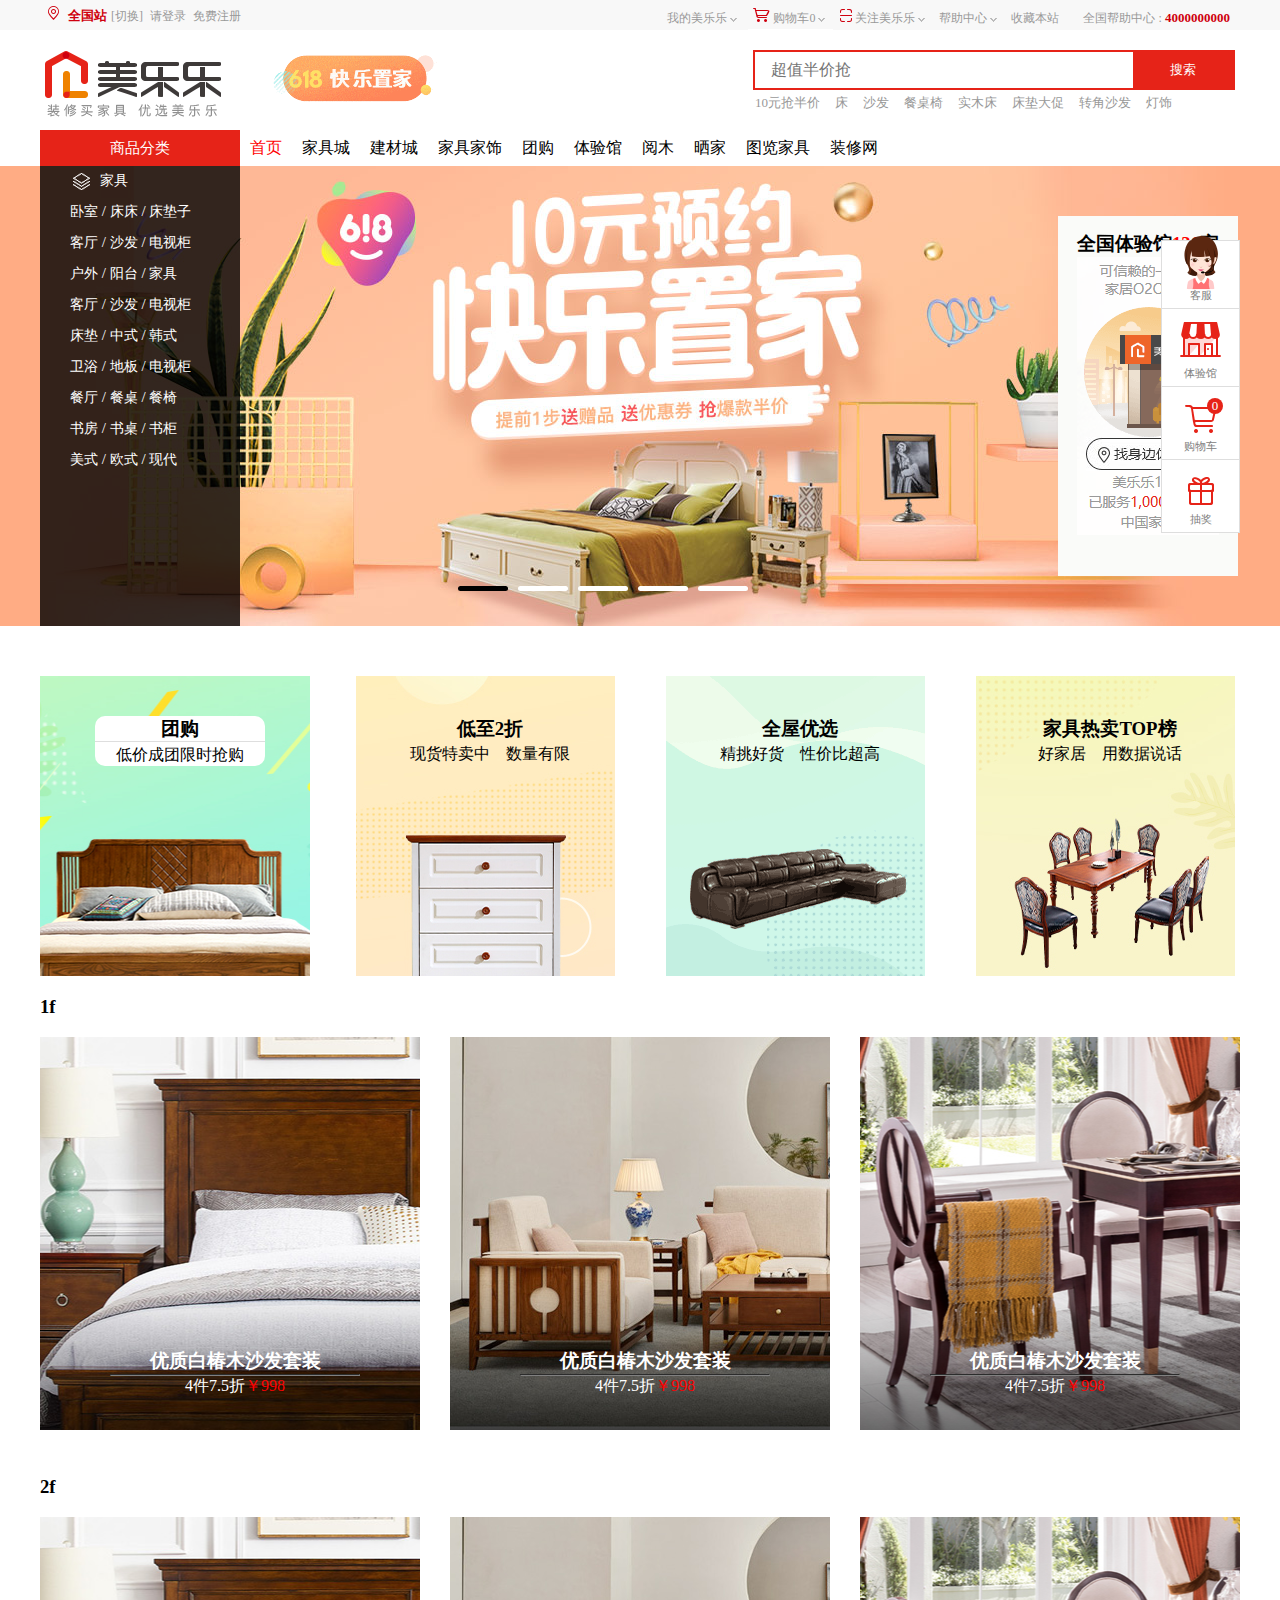
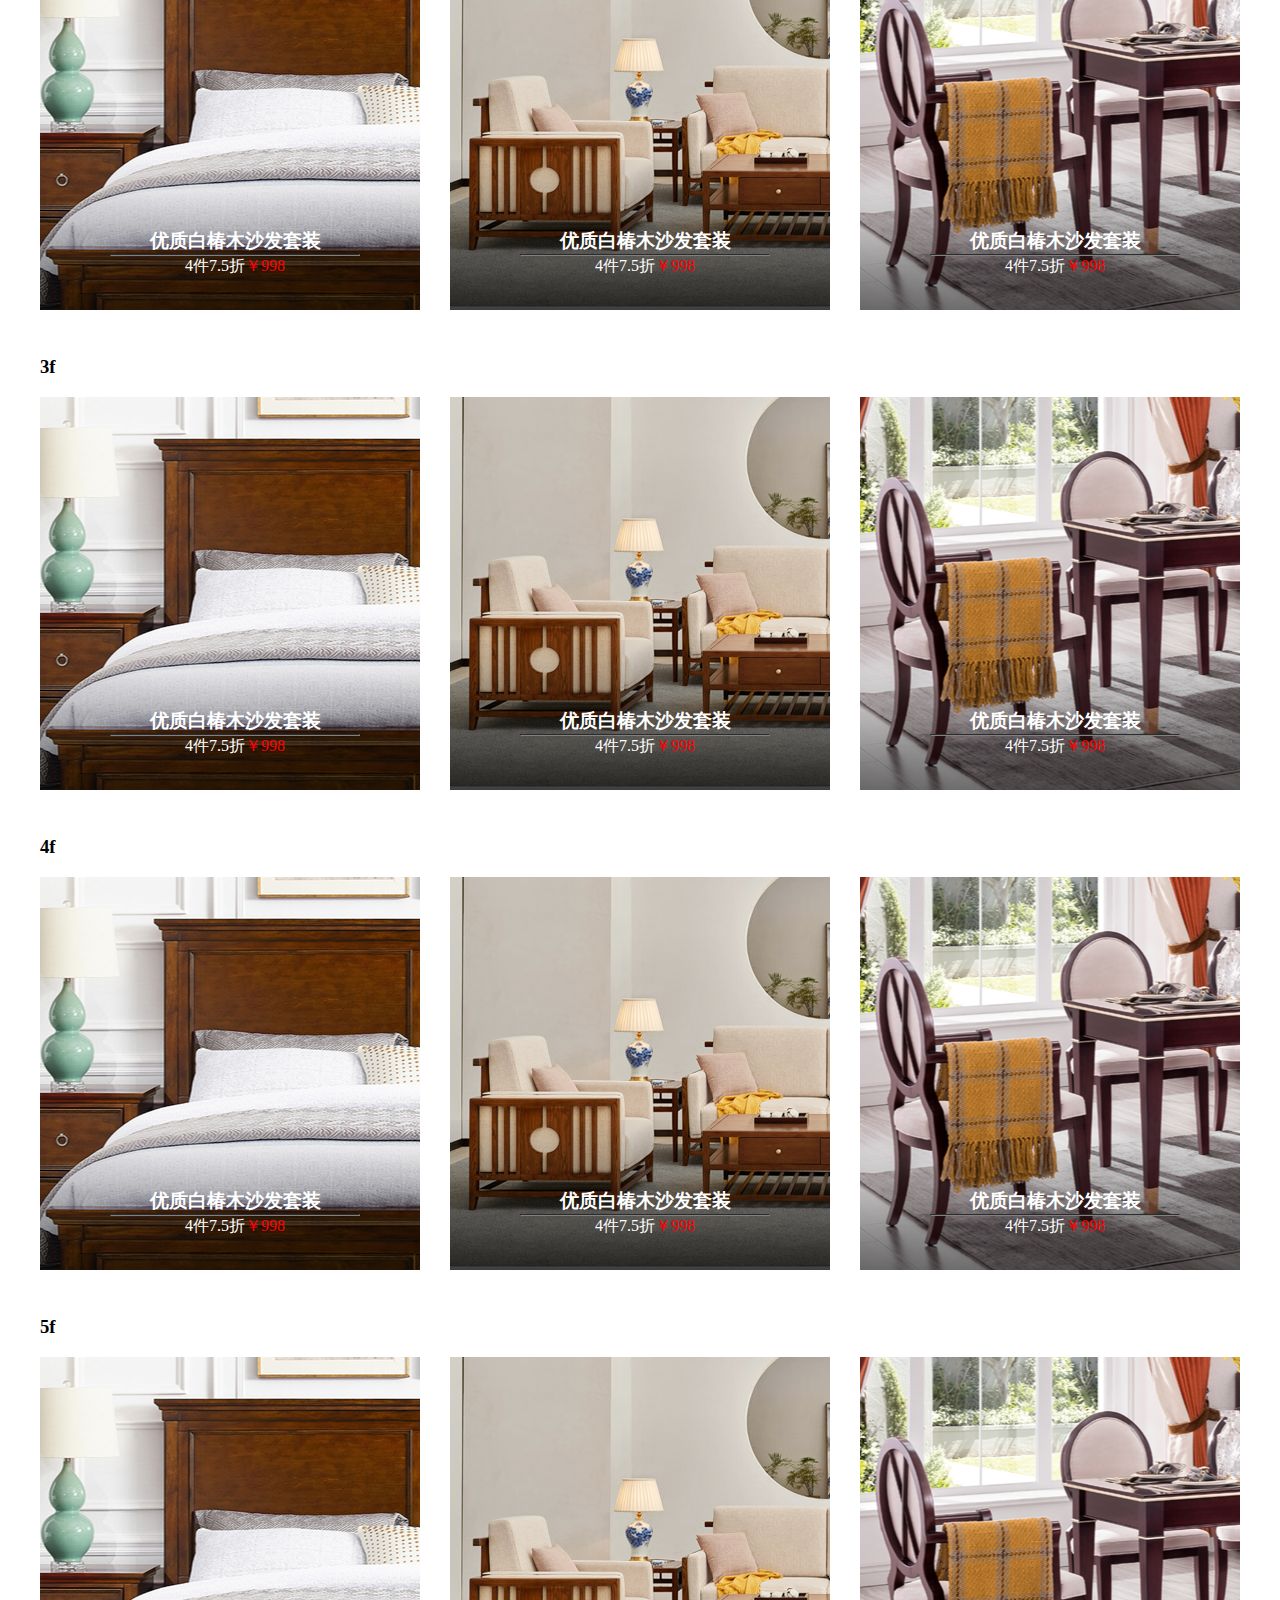
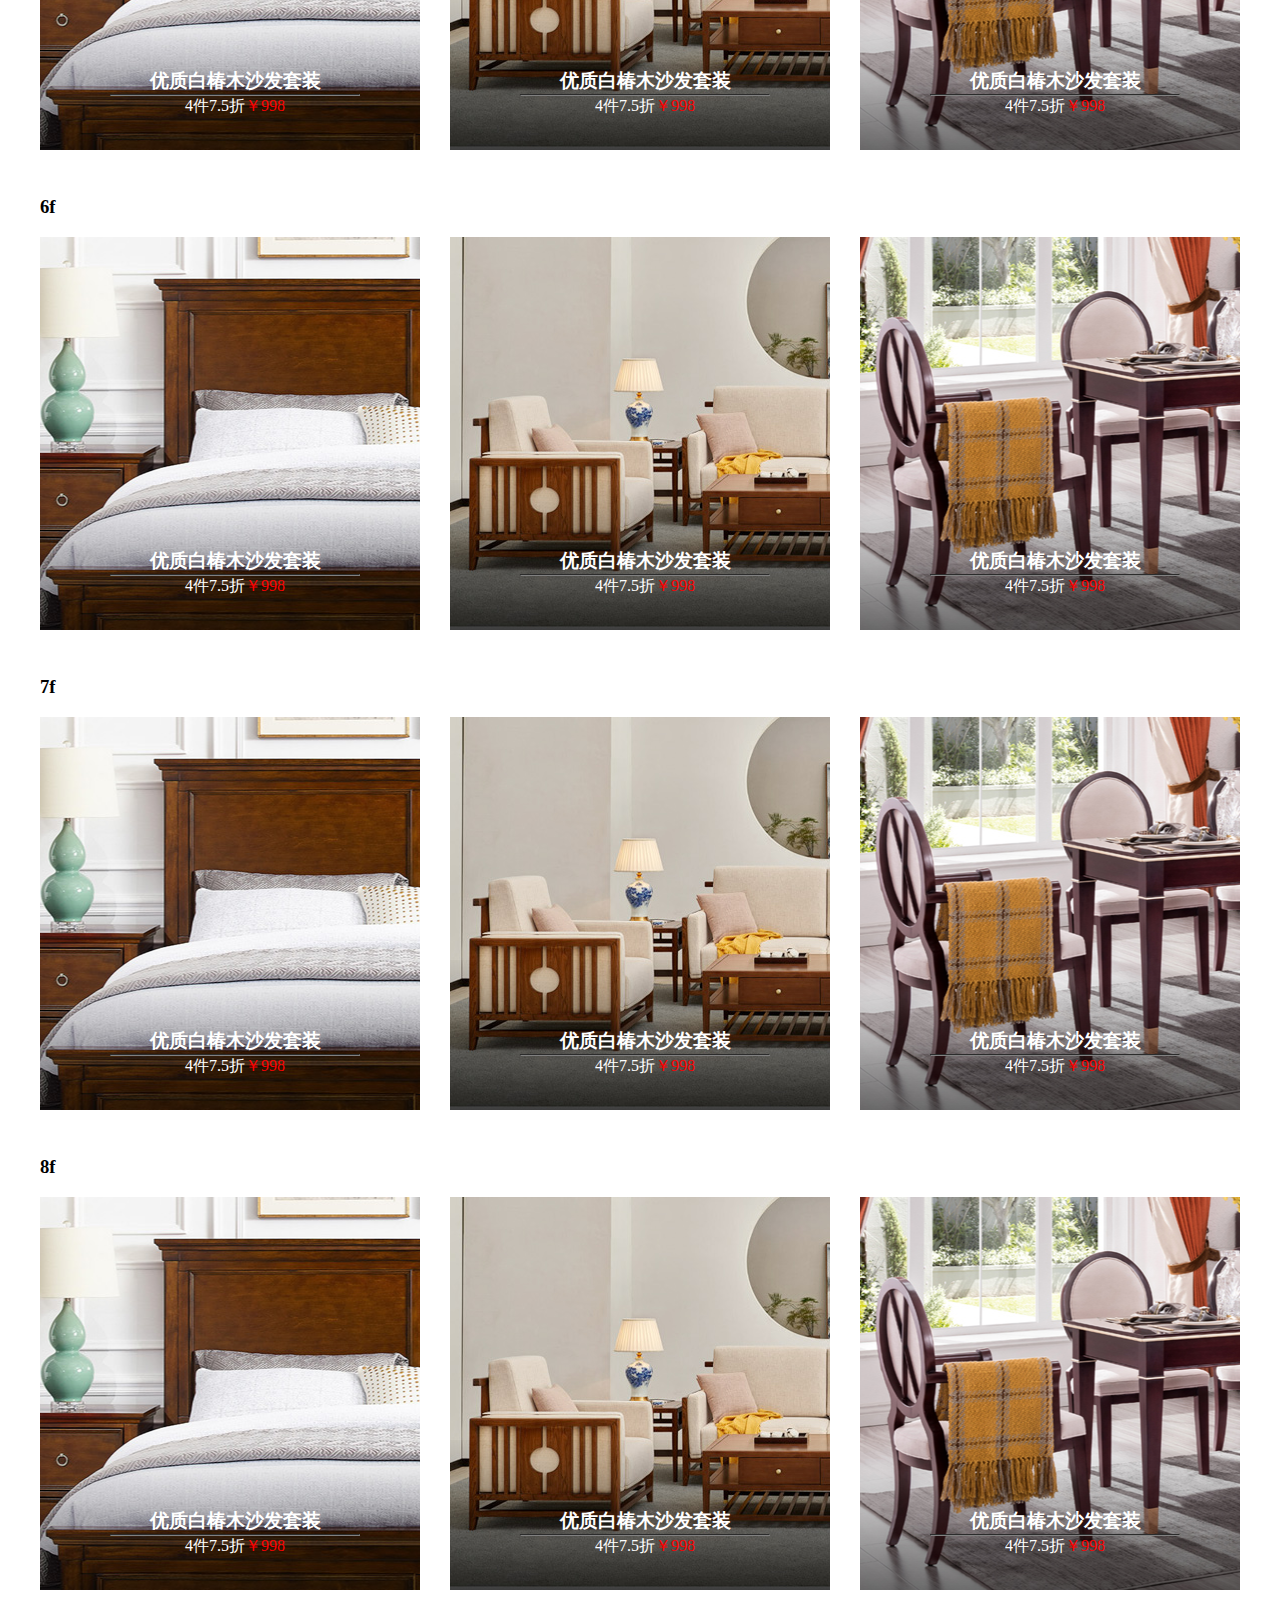
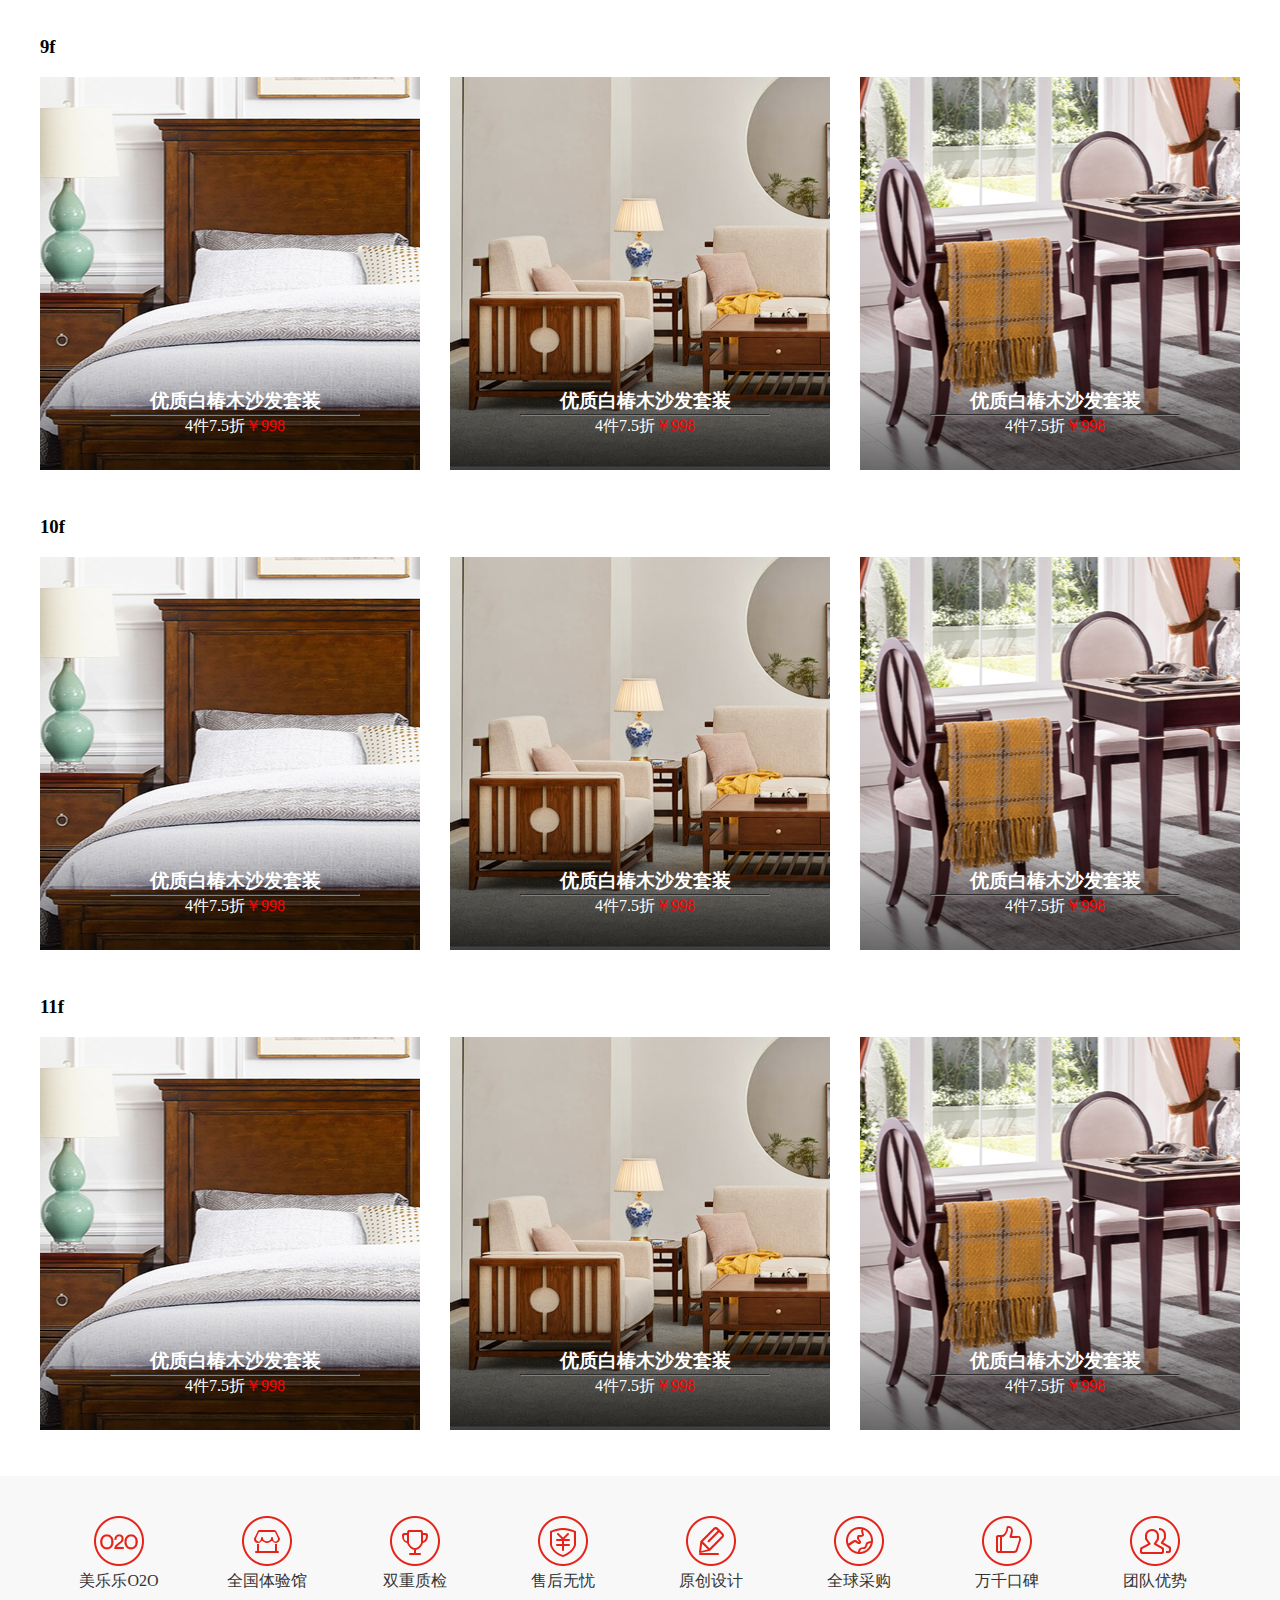
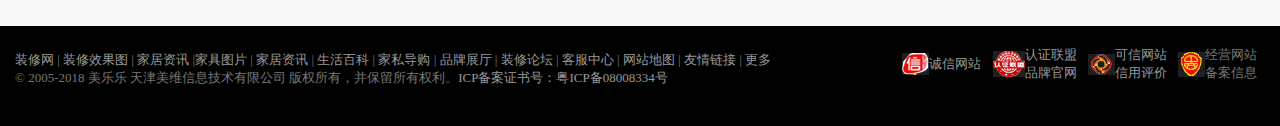
<file: lqc.html>
<!DOCTYPE html>
<html lang="en">
<head>
    <meta charset="UTF-8">
    <meta name="viewport" content="width=device-width, initial-scale=1.0">
    <meta http-equiv="X-UA-Compatible" content="ie=edge">
    <title>Document</title>
    <script src="js/jquery-1.8.3.js"></script>
    <link rel="stylesheet" href="css/liebiao.css">
    <link rel="stylesheet" href="css/Index_foot.css">
    <link rel="stylesheet" href="css/Index_header.css">
    <link rel="stylesheet" href="css/cebian.css">
    <style>
        *{
            margin: 0;
            padding: 0;
            font-family: "微软雅黑"
        }
     
    </style>
</head>
<body>









     <!-- 页头 -->
     <div id="WJH_header">
            <!-- 总栏 -->
            <div class="WJH_menu">
    
                <div class="WJH_area">
                    <!-- 地区栏 -->
                    <ul class="WJH_nav_left">
                        <li class="WJH_change">
                            <i class="i_coord"></i>
                            <span class="WJH_city">全国站</span>
                            <div class="WJH_changeCity">
                                [切换]
                                <ul id="WJH_cityBox">
                                    <span class="WJH_arrowBg"></span>
                                    <p></p>
                                    <ul class="WJH_cityTitle">
                                        <li>全国</li>
                                        <li>北京</li>
                                        <li>上海</li>
                                        <li>广州</li>
                                        <li>深圳</li>
                                        <li>成都</li>
                                        <li>西安</li>
                                        <li>天津</li>
                                        <li>武汉</li>
                                        <li>重庆</li>
                                        <li>南京</li>
                                    </ul>
                                    <div class="WJH_search">
                                        <input type="text" placeholder="输入城市名"><button>搜索</button>
                                    </div>
                                    <!-- 首字母 -->
                                    <ul id="WJH_firWord">
    
                                    </ul>
                                    <!-- 城市列表 -->
                                    <div id="WJH_cityliebiao">
    
                                    </div>
                                </ul>
                            </div>
    
                        </li>
                        <li class="WJH_login">
                            <a href="cdyLogin.html">请登录</a>
                        </li>
                        <li class="WJH_regist">
                            <a href="cdySign.html">免费注册</a>
                        </li>
                    </ul>
                    <!-- 我的美乐乐栏 -->
                    <ul class="WJH_nav_right">
                        <li class="WJH_mymeilele">
                            <a href="">我的美乐乐</a>
                            <div class="WJH_mymeilele_box">
                                <a href="">我的订单</a>
                                <a href="">我的金币</a>
                                <a href="">我的红包</a>
                                <a href="">我的收藏</a>
                                <a href="">我要评价</a>
                                <a href="">申请保价</a>
                            </div>
                            <i class="drop_arrow"></i>
                        </li>
                        <li class="WJH_good">
                            <i class="WJH_cart"></i>
                            <a href="hopping.html">购物车</a><span class="WJH_goodsCount">0</span>
                            <div class="shopCar_line"></div>
                            <div id="shopCar">
                                暂时没有商品
                            </div>
                            <i class="drop_arrow"></i>
                        </li>
                        <li class="WJH_guanzhu">
                            <i class="WJH_guanzhuicon"></i>
                            <a href="">关注美乐乐</a>
                            <i class="drop_arrow"></i>
                        </li>
                        <li class="WJH_helpcenter">
                            <a href="">帮助中心</a>
                            <i class="drop_arrow"></i>
                        </li>
                        <li class="WJH_collet">
                            <a href="">收藏本站</a>
                        </li>
                        <li>
                            <span class="WJH_help">全国帮助中心&nbsp;:</span><span class="WJH_tel">&nbsp;4000000000</span>
                        </li>
                    </ul>
                </div>
            </div>
            <!-- 页面导航栏 -->
            <div class="WJH_header_nav">
                <a href="">
                    <img src="images\WJH_logo2.png" alt="">
                </a>
                <a href="">
                    <img src="images\WJH_618.gif" alt="">
                </a>
                <div class="WJH_header_nav_search">
                    <input type="text" placeholder="超值半价抢"><button>搜索</button>
                    <div class="WJH_active">
                        <a href="">10元抢半价</a>
                        <a href="">床</a>
                        <a href="">沙发</a>
                        <a href="">餐桌椅</a>
                        <a href="">实木床</a>
                        <a href="">床垫大促</a>
                        <a href="">转角沙发</a>
                        <a href="">灯饰</a>
                    </div>
                    <div class="clear"></div>
                </div>
            </div>
        </div>


    <!-- 商品分类 首页 家具城 -->
    <div class="lqc_nav">
        <div class="lqc_navv">
            <div class="lqc_fen">商品分类
            <ul class="lqc_fenul">
                <li id="dalao">
                   <a href=""><footer>家具</footer></a>
                   <div>
                       <section>
                           <div>卧室</div>
                           <div>
                               <span><a href="">家具</a></span>
                               <span><a href="">床</a></span>
                               <span><a href="">床垫</a></span>
                               <span><a href="">床头柜</a></span>
                               <span><a href="">美国进口床垫</a></span>
                               <span><a href="">美规床</a></span>
                               <span><a href="">衣柜</a></span>
                           </div>
                       </section>
                     
                        <section>
                                <div>卧室</div>
                                <div>
                                    <span><a href="">家具</a></span>
                                    <span><a href="">床</a></span>
                                    <span><a href="">床垫</a></span>
                                    <span><a href="">床头柜</a></span>
                                    <span><a href="">美国进口床垫</a></span>
                                    <span><a href="">美规床</a></span>
                                    <span><a href="">衣柜</a></span>
                                </div>
                            </section>
                            <section>
                                    <div>卧室</div>
                                    <div>
                                        <span><a href="">家具</a></span>
                                        <span><a href="">床</a></span>
                                        <span><a href="">床垫</a></span>
                                        <span><a href="">床头柜</a></span>
                                        <span><a href="">美国进口床垫</a></span>
                                        <span><a href="">美规床</a></span>
                                        <span><a href="">衣柜</a></span>
                                    </div>
                                </section>
                                <section>
                                        <div>卧室</div>
                                        <div>
                                            <span><a href="">家具</a></span>
                                            <span><a href="">床</a></span>
                                            <span><a href="">床垫</a></span>
                                            <span><a href="">床头柜</a></span>
                                            <span><a href="">美国进口床垫</a></span>
                                            <span><a href="">美规床</a></span>
                                            <span><a href="">衣柜</a></span>
                                        </div>
                                    </section>
                                    <section>
                                            <div>卧室</div>
                                            <div>
                                                <span><a href="">家具</a></span>
                                                <span><a href="">床</a></span>
                                                <span><a href="">床垫</a></span>
                                                <span><a href="">床头柜</a></span>
                                                <span><a href="">美国进口床垫</a></span>
                                                <span><a href="">美规床</a></span>
                                                <span><a href="">衣柜</a></span>
                                            </div>
                                    </section>
                                    <section>
                                        <div>卧室</div>
                                        <div>
                                            <span><a href="">家具</a></span>
                                            <span><a href="">床</a></span>
                                            <span><a href="">床垫</a></span>
                                            <span><a href="">床头柜</a></span>
                                            <span><a href="">美国进口床垫</a></span>
                                            <span><a href="">美规床</a></span>
                                            <span><a href="">衣柜</a></span>
                                        </div>
                                </section>
                                <section>
                                    <div>卧室</div>
                                    <div>
                                        <span><a href="">家具</a></span>
                                        <span><a href="">床</a></span>
                                        <span><a href="">床垫</a></span>
                                        <span><a href="">床头柜</a></span>
                                        <span><a href="">美国进口床垫</a></span>
                                        <span><a href="">美规床</a></span>
                                        <span><a href="">衣柜</a></span>
                                    </div>
                            </section>
                            <section>
                                <div>卧室</div>
                                <div>
                                    <span><a href="">家具</a></span>
                                    <span><a href="">床</a></span>
                                    <span><a href="">床垫</a></span>
                                    <span><a href="">床头柜</a></span>
                                    <span><a href="">美国进口床垫</a></span>
                                    <span><a href="">美规床</a></span>
                                    <span><a href="">衣柜</a></span>
                                </div>
                        </section>
                   </div>
                </li>
                <li>
                    <a href="">卧室</a>
                    <span>/</span>
                    <a href="">床床</a>
                    <span>/</span>
                    <a href="">床垫子</a>
                    <div>
                            <section>
                                <div>沙发</div>
                                <div>
                                    <span><a href="">家具</a></span>
                                    <span><a href="">床</a></span>
                                    <span><a href="">床垫</a></span>
                                    <span><a href="">床头柜</a></span>
                                    <span><a href="">美国进口床垫</a></span>
                                    <span><a href="">美规床</a></span>
                                    <span><a href="">衣柜</a></span>
                                </div>
                            </section>
                            <section>
                                    <div>卧室</div>
                                    <div>
                                        <span><a href="">家具</a></span>
                                        <span><a href="">床</a></span>
                                        <span><a href="">床垫</a></span>
                                        <span><a href="">床头柜</a></span>
                                        <span><a href="">美国进口床垫</a></span>
                                        <span><a href="">美规床</a></span>
                                        <span><a href="">衣柜</a></span>
                                        <span><a href="">家具</a></span>
                                        
                                    </div>
                                </section>
                                <section>
                                        <div>卧室</div>
                                        <div>
                                            <span><a href="">家具</a></span>
                                            <span><a href="">床</a></span>
                                            <span><a href="">床垫</a></span>
                                            <span><a href="">床头柜</a></span>
                                            <span><a href="">美国进口床垫</a></span>
                                            <span><a href="">美规床</a></span>
                                            <span><a href="">衣柜</a></span>
                                            <span><a href="">家具</a></span>
                                            
                                        </div>
                                    </section>
                                    <section>
                                            <div>卧室</div>
                                            <div>
                                                <span><a href="">家具</a></span>
                                                <span><a href="">床</a></span>
                                                <span><a href="">床垫</a></span>
                                                <span><a href="">床头柜</a></span>
                                                <span><a href="">美国进口床垫</a></span>
                                                <span><a href="">美规床</a></span>
                                                <span><a href="">衣柜</a></span>
                                                <span><a href="">家具</a></span>
                                                
                                            </div>
                                        </section>
                                        <section>
                                                <div>卧室</div>
                                                <div>
                                                    <span><a href="">家具</a></span>
                                                    <span><a href="">床</a></span>
                                                    <span><a href="">床垫</a></span>
                                                    <span><a href="">床头柜</a></span>
                                                    <span><a href="">美国进口床垫</a></span>
                                                    <span><a href="">美规床</a></span>
                                                    <span><a href="">衣柜</a></span>
                                                    <span><a href="">家具</a></span>
                                                    
                                                </div>
                                            </section>
                                            <section>
                                                    <div>卧室</div>
                                                    <div>
                                                        <span><a href="">家具</a></span>
                                                        <span><a href="">床</a></span>
                                                        <span><a href="">床垫</a></span>
                                                        <span><a href="">床头柜</a></span>
                                                        <span><a href="">美国进口床垫</a></span>
                                                        <span><a href="">美规床</a></span>
                                                        <span><a href="">衣柜</a></span>
                                                        <span><a href="">家具</a></span>
                                                        
                                                    </div>
                                                </section>
                        </div>
                </li>
                <li>
                    <a href="">客厅</a>
                    <span>/</span>
                    <a href="">沙发</a>
                    <span>/</span>
                    <a href="">电视柜</a>
                    <div>
                            <section>
                                <div>牛皮</div>
                                <div>
                                    <span><a href="">家具</a></span>
                                    <span><a href="">床</a></span>
                                    <span><a href="">床垫</a></span>
                                    <span><a href="">床头柜</a></span>
                                    <span><a href="">美国进口床垫</a></span>
                                    <span><a href="">美规床</a></span>
                                    <span><a href="">衣柜</a></span>
                                </div>
                            </section>
                            <section>
                                    <div>卧室</div>
                                    <div>
                                        <span><a href="">家具</a></span>
                                        <span><a href="">床</a></span>
                                        <span><a href="">床垫</a></span>
                                        <span><a href="">床头柜</a></span>
                                        <span><a href="">美国进口床垫</a></span>
                                        <span><a href="">美规床</a></span>
                                        <span><a href="">衣柜</a></span>
                                        <span><a href="">家具</a></span>
                                        
                                    </div>
                                </section>
                                <section>
                                        <div>卧室</div>
                                        <div>
                                            <span><a href="">家具</a></span>
                                            <span><a href="">床</a></span>
                                            <span><a href="">床垫</a></span>
                                            <span><a href="">床头柜</a></span>
                                            <span><a href="">美国进口床垫</a></span>
                                            <span><a href="">美规床</a></span>
                                            <span><a href="">衣柜</a></span>
                                            <span><a href="">家具</a></span>
                                            
                                        </div>
                                    </section>
                                    <section>
                                            <div>卧室</div>
                                            <div>
                                                <span><a href="">家具</a></span>
                                                <span><a href="">床</a></span>
                                                <span><a href="">床垫</a></span>
                                                <span><a href="">床头柜</a></span>
                                                <span><a href="">美国进口床垫</a></span>
                                                <span><a href="">美规床</a></span>
                                                <span><a href="">衣柜</a></span>
                                                <span><a href="">家具</a></span>
                                                
                                            </div>
                                        </section>
                                        <section>
                                                <div>卧室</div>
                                                <div>
                                                    <span><a href="">家具</a></span>
                                                    <span><a href="">床</a></span>
                                                    <span><a href="">床垫</a></span>
                                                    <span><a href="">床头柜</a></span>
                                                    <span><a href="">美国进口床垫</a></span>
                                                    <span><a href="">美规床</a></span>
                                                    <span><a href="">衣柜</a></span>
                                                    <span><a href="">家具</a></span>
                                                    
                                    </div>
                            </section>
                        </div>
                    
                </li>
                <li>
                        <a href="">户外</a>
                        <span>/</span>
                        <a href="">阳台</a>
                        <span>/</span>
                        <a href="">家具</a>
                        <div>
                                <section  style="background: url(images/lqcdd.png) no-repeat 50px 0px; width: 800px;height:460px">
                                    
                                </section>
                            </div>
                        
                </li>
                <li>
                        <a href="">客厅</a>
                        <span>/</span>
                        <a href="">沙发</a>
                        <span>/</span>
                        <a href="">电视柜</a>
                        <div>
                                <section  style="background: url(images/lqcbb.png) no-repeat 50px 0px; width: 800px;height:460px">
                                   
                                </section>
                            </div>
                        
                </li>
                <li>
                        <a href="">床垫</a>
                        <span>/</span>
                        <a href="">中式</a>
                        <span>/</span>
                        <a href="">韩式</a>
                        <div>
                                <section  style="background: url(images/lqcaa.png) no-repeat 50px 0px; width: 800px;height:460px">
                                   
                                </section>
                            </div>
                        
                </li>
                <li>
                    <a href="">卫浴</a>
                    <span>/</span>
                    <a href="">地板</a>
                    <span>/</span>
                    <a href="">电视柜</a>
                    <div>
                            <section  style="background: url(images/lqcee.png) no-repeat 50px 0px; width: 800px;height:460px">
                               
                            </section>
                        </div>
                    
                </li>
                <li>
                    <a href="">餐厅</a>
                    <span>/</span>
                    <a href="">餐桌</a>
                    <span>/</span>
                    <a href="">餐椅</a>
                    <div>
                            <section  style="background: url(images/lqcff.png) no-repeat 50px 0px; width: 800px;height:460px">
                               
                            </section>
                        </div>
                    
                </li>
                <li>
                    <a href="">书房</a>
                    <span>/</span>
                    <a href="">书桌</a>
                    <span>/</span>
                    <a href="">书柜</a>
                    <div>
                            <section  style="background: url(images/lqccc.png) no-repeat 50px 0px; width: 800px;height:460px">
                               
                            </section>
                        </div>
                    
                </li>
                <li>
                    <a href="">美式</a>
                    <span>/</span>
                    <a href="">欧式</a>
                    <span>/</span>
                    <a href="">现代</a>
                    <div>
                            <section  style="background: url(images/lqcaa.png) no-repeat 50px 0px; width: 800px;height:460px">
                               
                            </section>
                        </div>
                    
                </li>
            </ul>
            </div>
            <ul class="lqc_lei">
                    <li><a href="" target="_blank" title="首页" style="color:red">首页</a></li>
                    <li><a href="LH.html" target="_blank" title="家具城">家具城</a></li>
                    <li><a href="ch_jcCity.html" target="_blank" title="建材城">建材城</a></li>
                    <li><a href="" target="_blank" title="家具家饰">家具家饰</a></li>
                    <li><a href="" target="_blank" title="团购">团购</a></li>
                    <li><a href="" target="_blank" title="体验馆">体验馆</a></li>
                    <li><a href="yuemu.html" target="_blank" title="阅木">阅木</a></li>
                    <li><a href="jIndex.html" target="_blank" title="晒家">晒家</a></li>
                    <li><a href="TuLanJiaJu.html" target="_blank" title="图览家具">图览家具</a></li>
                    <li><a href="" target="_blank" title="装饰网">装修网</a></li>
            </ul>
        </div>
    </div>
    <!-- 轮播图 -->
    <div id="lqc_lunbo">
    <!-- 商品列表 -->
        <ul id="lqc_lbk">
            <li style="background:rgb(255, 172,132)"><a href=""><img src="images/a.jpg" alt=""></a></li>
            <li style="background:rgb(238, 238,238)"><a href=""><img src="images/b.jpg" alt=""></a></li>
            <li style="background:rgb(222, 52,53)"><a href=""><img src="images/c.jpg" alt=""></a></li>
            <li style="background:rgb(255, 255,255)"><a href=""><img src="images/d.jpg" alt=""></a></li>
            <li style="background:rgb(51, 60,28)"><a href=""><img src="images/e.jpg" alt=""></a></li>
        </ul>
    <!-- 轮播指示块 -->
        <section id="lqc_xh">
                <div></div>
                <div></div>
                <div></div>
                <div></div>
                <div></div>
        </section>
    <!-- 标记地图块 -->
        <section id="lqc_ditu">
            <div>
                <h3 style="margin-top:15px">全国体验馆<span style="color:red;">136</span>家</h3>
                <div id="lqcqie"></div>
            </div>
        </section>
    </div>
    <!-- 遮盖层 -->
    <main id="lqc_zhe">
        <div id="tu">
            <button id="lqc_btn">x</button>
        </div>
    </main>
    <!-- 导航栏 -->
    <div id="lqc_xank">
        <div class="lqc_juzh">
            <div class="lqc_logo"><a href=""><img src="images/images/logo_02.jpg" alt=""></a></div>
            <div class="lqc_shuru">
                <input type="text" placeholder="超值组合四件7.5>>>"><a href=""><button></button></a>
            </div>
            <div class="lqc_wenzi">
                <span><a href="">床</a></span>
                <span><a href="">沙发</a></span>
                <span><a href="">餐桌椅</a></span>
                <span><a href="">实木床</a></span>
                <span><a href="">床垫大促</a></span>
            </div>
        </div>
    </div>
    <!-- 滚动楼层标记 -->
    <ul id="lqc_louti">
      <li style="background:url(images/images/lqc02.jpg) no-repeat center center">
          <div>新品首发</div>
      </li>
      <li style="background:url(images/images/lqc03.jpg) no-repeat center center">
          <div>人气推荐</div>
      </li>
      <li style="background:url(images/images/lqc04.jpg) no-repeat center center">
          <div>热销套系</div>
      </li>
      <li style="background:url(images/images/lqc05.jpg) no-repeat center center">
          <div style="line-height:40px;">客厅</div>
      </li>
      <li style="background:url(images/images/lqc06.jpg) no-repeat center center">
          <div style="line-height:40px;">卧室</div>
      </li>
      <li style="background:url(images/images/lqc07.jpg) no-repeat center center">
          <div style="line-height:40px;">餐厅</div>
      </li>
      <li style="background:url(images/images/lqc08.jpg) no-repeat center center">
          <div style="line-height:40px;">书房</div>
      </li>
      <li style="background:url(images/images/lqc09.jpg) no-repeat center center">
          <div>儿童房</div>
      </li>
      <li style="background:url(images/images/lqc10.jpg) no-repeat center center">
          <div>办公家具</div>
      </li>
      <li style="background:url(images/images/lqc11.jpg) no-repeat center center">
          <div>建材家饰</div>
      </li>
      <li style="background:url(images/images/lqc02.jpg) no-repeat center center">
          <div>家具家饰</div>
      </li>
    </ul>
    <section id="lqc_pow" >
       <div class="lqc_one">
           <section style=" background: url(images/lqcimga.jpg) no-repeat center center">
               <div style="background: white;border-radius: 10px">
                   <a href="">
                        <h3 style="border-bottom:1px double #dedede">团购</h3>
                        <p>低价成团限时抢购</p>
                   </a>
               </div>
           </section>
           <section style=" background: url(images/lqcimgb.jpg) no-repeat center center">
                <div>
                    <a href="">
                        <h3>低至2折</h3>
                        <p>现货特卖中&emsp;数量有限</p>
                    </a>
                </div>
            </section>
            <section style=" background: url(images/lqcimgc.png) no-repeat center center">
                    <div>
                         <a href="">
                            <h3>全屋优选</h3>
                            <p>精挑好货&emsp;性价比超高</p>
                        </a>
                    </div>
            </section>
            <section style="margin-right:0; background: url(images/lqcimgd.jpg) no-repeat center center">
                    <div>
                        <a href="">
                            <h3>家具热卖TOP榜</h3>
                            <p>好家居&emsp;用数据说话</p>
                        </a>
                    </div>
            </section>
       </div>
       <div id="lqc_two">
           <div class="lqc_lca">
               <h3>1f</h3>
               <section>
                  <a href="">
                      <footer style="background:url(images/lqla.jpg) no-repeat center center">
                            <div>
                                <h3>优质白椿木沙发套装</h3>
                                <hr>
                                <p>4件7.5折<span>￥998</span></p>
                            </div>
                      </footer>
                  </a>
                  <a href="">
                        <footer style="background:url(images/lqlb.jpg) no-repeat center center; margin: 0 30px 0 30px">
                            <div>
                                <h3>优质白椿木沙发套装</h3>
                                <hr>
                                <p>4件7.5折<span>￥998</span></p>
                            </div>
                      </footer>
                  </a>
                  <a href="">
                        <footer style="background:url(images/lqlc.jpg) no-repeat center center">
                            <div>
                                <h3>优质白椿木沙发套装</h3>
                                <hr>
                                <p>4件7.5折<span>￥998</span></p>
                            </div>
                      </footer>
                  </a>
               </section>
           </div>
           <div class="lqc_lcb">
                <h3>2f</h3>
                <section>
                   <a href="">
                       <footer style="background:url(images/lqla.jpg) no-repeat center center">
                             <div>
                                 <h3>优质白椿木沙发套装</h3>
                                 <hr>
                                 <p>4件7.5折<span>￥998</span></p>
                             </div>
                       </footer>
                   </a>
                   <a href="">
                         <footer style="background:url(images/lqlb.jpg) no-repeat center center; margin: 0 30px 0 30px">
                             <div>
                                 <h3>优质白椿木沙发套装</h3>
                                 <hr>
                                 <p>4件7.5折<span>￥998</span></p>
                             </div>
                       </footer>
                   </a>
                   <a href="">
                         <footer style="background:url(images/lqlc.jpg) no-repeat center center">
                             <div>
                                 <h3>优质白椿木沙发套装</h3>
                                 <hr>
                                 <p>4件7.5折<span>￥998</span></p>
                             </div>
                       </footer>
                   </a>
                </section>
           </div>
           <div class="lqc_lcc">
                <h3>3f</h3>
                <section>
                   <a href="">
                       <footer style="background:url(images/lqla.jpg) no-repeat center center">
                             <div>
                                 <h3>优质白椿木沙发套装</h3>
                                 <hr>
                                 <p>4件7.5折<span>￥998</span></p>
                             </div>
                       </footer>
                   </a>
                   <a href="">
                         <footer style="background:url(images/lqlb.jpg) no-repeat center center; margin: 0 30px 0 30px">
                             <div>
                                 <h3>优质白椿木沙发套装</h3>
                                 <hr>
                                 <p>4件7.5折<span>￥998</span></p>
                             </div>
                       </footer>
                   </a>
                   <a href="">
                         <footer style="background:url(images/lqlc.jpg) no-repeat center center">
                             <div>
                                 <h3>优质白椿木沙发套装</h3>
                                 <hr>
                                 <p>4件7.5折<span>￥998</span></p>
                             </div>
                       </footer>
                   </a>
                </section>
           </div>
           <div class="lqc_lcd">
                <h3>4f</h3>
                <section>
                   <a href="">
                       <footer style="background:url(images/lqla.jpg) no-repeat center center">
                             <div>
                                 <h3>优质白椿木沙发套装</h3>
                                 <hr>
                                 <p>4件7.5折<span>￥998</span></p>
                             </div>
                       </footer>
                   </a>
                   <a href="">
                         <footer style="background:url(images/lqlb.jpg) no-repeat center center; margin: 0 30px 0 30px">
                             <div>
                                 <h3>优质白椿木沙发套装</h3>
                                 <hr>
                                 <p>4件7.5折<span>￥998</span></p>
                             </div>
                       </footer>
                   </a>
                   <a href="">
                         <footer style="background:url(images/lqlc.jpg) no-repeat center center">
                             <div>
                                 <h3>优质白椿木沙发套装</h3>
                                 <hr>
                                 <p>4件7.5折<span>￥998</span></p>
                             </div>
                       </footer>
                   </a>
                </section>
           </div>
           <div class="lqc_lce">
                <h3>5f</h3>
                <section>
                   <a href="">
                       <footer style="background:url(images/lqla.jpg) no-repeat center center">
                             <div>
                                 <h3>优质白椿木沙发套装</h3>
                                 <hr>
                                 <p>4件7.5折<span>￥998</span></p>
                             </div>
                       </footer>
                   </a>
                   <a href="">
                         <footer style="background:url(images/lqlb.jpg) no-repeat center center; margin: 0 30px 0 30px">
                             <div>
                                 <h3>优质白椿木沙发套装</h3>
                                 <hr>
                                 <p>4件7.5折<span>￥998</span></p>
                             </div>
                       </footer>
                   </a>
                   <a href="">
                         <footer style="background:url(images/lqlc.jpg) no-repeat center center">
                             <div>
                                 <h3>优质白椿木沙发套装</h3>
                                 <hr>
                                 <p>4件7.5折<span>￥998</span></p>
                             </div>
                       </footer>
                   </a>
                </section>
           </div>
           <div class="lqc_lcf">
                <h3>6f</h3>
                <section>
                   <a href="">
                       <footer style="background:url(images/lqla.jpg) no-repeat center center">
                             <div>
                                 <h3>优质白椿木沙发套装</h3>
                                 <hr>
                                 <p>4件7.5折<span>￥998</span></p>
                             </div>
                       </footer>
                   </a>
                   <a href="">
                         <footer style="background:url(images/lqlb.jpg) no-repeat center center; margin: 0 30px 0 30px">
                             <div>
                                 <h3>优质白椿木沙发套装</h3>
                                 <hr>
                                 <p>4件7.5折<span>￥998</span></p>
                             </div>
                       </footer>
                   </a>
                   <a href="">
                         <footer style="background:url(images/lqlc.jpg) no-repeat center center">
                             <div>
                                 <h3>优质白椿木沙发套装</h3>
                                 <hr>
                                 <p>4件7.5折<span>￥998</span></p>
                             </div>
                       </footer>
                   </a>
                </section>
           </div>
           <div class="lqc_lcg">
                <h3>7f</h3>
                <section>
                   <a href="">
                       <footer style="background:url(images/lqla.jpg) no-repeat center center">
                             <div>
                                 <h3>优质白椿木沙发套装</h3>
                                 <hr>
                                 <p>4件7.5折<span>￥998</span></p>
                             </div>
                       </footer>
                   </a>
                   <a href="">
                         <footer style="background:url(images/lqlb.jpg) no-repeat center center; margin: 0 30px 0 30px">
                             <div>
                                 <h3>优质白椿木沙发套装</h3>
                                 <hr>
                                 <p>4件7.5折<span>￥998</span></p>
                             </div>
                       </footer>
                   </a>
                   <a href="">
                         <footer style="background:url(images/lqlc.jpg) no-repeat center center">
                             <div>
                                 <h3>优质白椿木沙发套装</h3>
                                 <hr>
                                 <p>4件7.5折<span>￥998</span></p>
                             </div>
                       </footer>
                   </a>
                </section>
           </div>
           <div class="lqc_lch">
                <h3>8f</h3>
                <section>
                   <a href="">
                       <footer style="background:url(images/lqla.jpg) no-repeat center center">
                             <div>
                                 <h3>优质白椿木沙发套装</h3>
                                 <hr>
                                 <p>4件7.5折<span>￥998</span></p>
                             </div>
                       </footer>
                   </a>
                   <a href="">
                         <footer style="background:url(images/lqlb.jpg) no-repeat center center; margin: 0 30px 0 30px">
                             <div>
                                 <h3>优质白椿木沙发套装</h3>
                                 <hr>
                                 <p>4件7.5折<span>￥998</span></p>
                             </div>
                       </footer>
                   </a>
                   <a href="">
                         <footer style="background:url(images/lqlc.jpg) no-repeat center center">
                             <div>
                                 <h3>优质白椿木沙发套装</h3>
                                 <hr>
                                 <p>4件7.5折<span>￥998</span></p>
                             </div>
                       </footer>
                   </a>
                </section>
           </div>
           <div class="lqc_lci">
                <h3>9f</h3>
                <section>
                   <a href="">
                       <footer style="background:url(images/lqla.jpg) no-repeat center center">
                             <div>
                                 <h3>优质白椿木沙发套装</h3>
                                 <hr>
                                 <p>4件7.5折<span>￥998</span></p>
                             </div>
                       </footer>
                   </a>
                   <a href="">
                         <footer style="background:url(images/lqlb.jpg) no-repeat center center; margin: 0 30px 0 30px">
                             <div>
                                 <h3>优质白椿木沙发套装</h3>
                                 <hr>
                                 <p>4件7.5折<span>￥998</span></p>
                             </div>
                       </footer>
                   </a>
                   <a href="">
                         <footer style="background:url(images/lqlc.jpg) no-repeat center center">
                             <div>
                                 <h3>优质白椿木沙发套装</h3>
                                 <hr>
                                 <p>4件7.5折<span>￥998</span></p>
                             </div>
                       </footer>
                   </a>
                </section>
           </div>
           <div class="lqc_lcj">
                <h3>10f</h3>
                <section>
                   <a href="">
                       <footer style="background:url(images/lqla.jpg) no-repeat center center">
                             <div>
                                 <h3>优质白椿木沙发套装</h3>
                                 <hr>
                                 <p>4件7.5折<span>￥998</span></p>
                             </div>
                       </footer>
                   </a>
                   <a href="">
                         <footer style="background:url(images/lqlb.jpg) no-repeat center center; margin: 0 30px 0 30px">
                             <div>
                                 <h3>优质白椿木沙发套装</h3>
                                 <hr>
                                 <p>4件7.5折<span>￥998</span></p>
                             </div>
                       </footer>
                   </a>
                   <a href="">
                         <footer style="background:url(images/lqlc.jpg) no-repeat center center">
                             <div>
                                 <h3>优质白椿木沙发套装</h3>
                                 <hr>
                                 <p>4件7.5折<span>￥998</span></p>
                             </div>
                       </footer>
                   </a>
                </section>
           </div>
           <div class="lqc_lck">
                <h3>11f</h3>
                <section>
                   <a href="">
                       <footer style="background:url(images/lqla.jpg) no-repeat center center">
                             <div>
                                 <h3>优质白椿木沙发套装</h3>
                                 <hr>
                                 <p>4件7.5折<span>￥998</span></p>
                             </div>
                       </footer>
                   </a>
                   <a href="">
                         <footer style="background:url(images/lqlb.jpg) no-repeat center center; margin: 0 30px 0 30px">
                             <div>
                                 <h3>优质白椿木沙发套装</h3>
                                 <hr>
                                 <p>4件7.5折<span>￥998</span></p>
                             </div>
                       </footer>
                   </a>
                   <a href="">
                         <footer style="background:url(images/lqlc.jpg) no-repeat center center">
                             <div>
                                 <h3>优质白椿木沙发套装</h3>
                                 <hr>
                                 <p>4件7.5折<span>￥998</span></p>
                             </div>
                       </footer>
                   </a>
                </section>
           </div>
       </div>
       
    </section>
     <!-- 页脚 -->
     <div class="WJH_footer">
            <div class="footer-icon">
                <div class="WJH_bot_icon">
                    <a href="" target="_blank" class="icon-map">
                        <p class="icon-bg i1"></p>
                        <p class="icon-title">美乐乐O2O</p>
                    </a><a href="" target="_blank" class="icon-map">
                        <p class="icon-bg i2"></p>
                        <p class="icon-title">全国体验馆</p>
                    </a><a href="" target="_blank" class="icon-map">
                        <p class="icon-bg i3"></p>
                        <p class="icon-title">双重质检</p>
                    </a><a href="" target="_blank" class="icon-map">
                        <p class="icon-bg i4"></p>
                        <p class="icon-title">售后无忧</p>
                    </a><a href="" target="_blank" class="icon-map">
                        <p class="icon-bg i5"></p>
                        <p class="icon-title">原创设计</p>
                    </a><a href="" target="_blank" class="icon-map">
                        <p class="icon-bg i6"></p>
                        <p class="icon-title">全球采购</p>
                    </a><a href="" target="_blank" class="icon-map">
                        <p class="icon-bg i7"></p>
                        <p class="icon-title">万千口碑</p>
                    </a><a href="" target="_blank" class="icon-map">
                        <p class="icon-bg i8"></p>
                        <p class="icon-title">团队优势</p>
                    </a>
                </div>
            </div>
        </div>
        <div class="footer-copy">
            <div class="link-container">
    
                <div class="copy-index clearfix" style="padding-top:0">
                    <div class="fl">
                        <p>
                            <a href="" target="_blank">装修网</a> | <a href="" target="_blank">装修效果图</a> | <a href=""
                                target="_blank">家居资讯</a> |<a href="/list/" target="_blank">家具图片</a> | <a href=""
                                target="_blank">家居资讯</a> | <a href="" target="_blank">生活百科</a> | <a href=""
                                target="_blank">家私导购</a> | <a href="" target="_blank">品牌展厅</a> | <a href=""
                                target="_blank">装修论坛</a> | <a href="" target="_blank" title="客服中心">客服中心</a> | <a href=""
                                target="_blank">网站地图</a> | <a href="" target="_blank">友情链接</a> | <a href=""
                                target="_blank">更多</a>
                        </p>
                        <p>
                            <span class="yen">© 2005-2018 </span><span id="JS_footer_copyright">美乐乐</span> 天津美维信息技术有限公司
                            版权所有，并保留所有权利。<a href="" target="_blank" class="gray">ICP备案证书号：粤ICP备08008334号</a>
                        </p>
                    </div>
                    <div class="fr credit">
                        <a href="" target="_blank"><i class="c1"></i><span class="spec">诚信网站</span></a>
                        <a target="_blank" href=""><i class="c4"></i><span>认证联盟品牌官网</span></a>
                        <a target="_blank" href=""><i class="c2"></i><span>可信网站信用评价</span></a>
                        <i class="c3"></i><span>经营网站备案信息</span>
                    </div>
                </div>
    
            </div>
        </div>
        <!-- 侧边栏 -->
    <ul class="j_right_box">
            <li class="j_right1">
                <a href="">客服</a>
                <div class="j_right_txt">咨询在线客服</div>
            </li>
            <li class="j_right2">
                <a href="">体验馆</a>
                <img src="images/j_tiyan.png" alt="" class="j_gif">
                <img src="images/address.gif" alt="" class="j_gif">
            </li> 
            <div class="j_right_txt" id="j_right_txt">发送体验馆地址</div>
            <li class="j_right3">
                <a href="hopping.html">购物车</a>
                <div class="j_right_txt">查看购物车</div>
                <div id="j_right_num">0</div>
            </li>
            <li class="j_right4">
                <a href="">抽奖</a>
                <div class="j_right_txt">参与本期抽奖</div>
            </li>
            <li class="j_right5">
                <p href="" id="j_right_a"></p>
                <div class="j_right_txt">返回顶部</div>
            </li>
        </ul>
</body>
<script src="js/lqc.js"></script>
<script src="js/area.js"></script>
<script src="js/Index_header.js"></script>
<script src="js/cebian.js"></script>
</html>
</file>
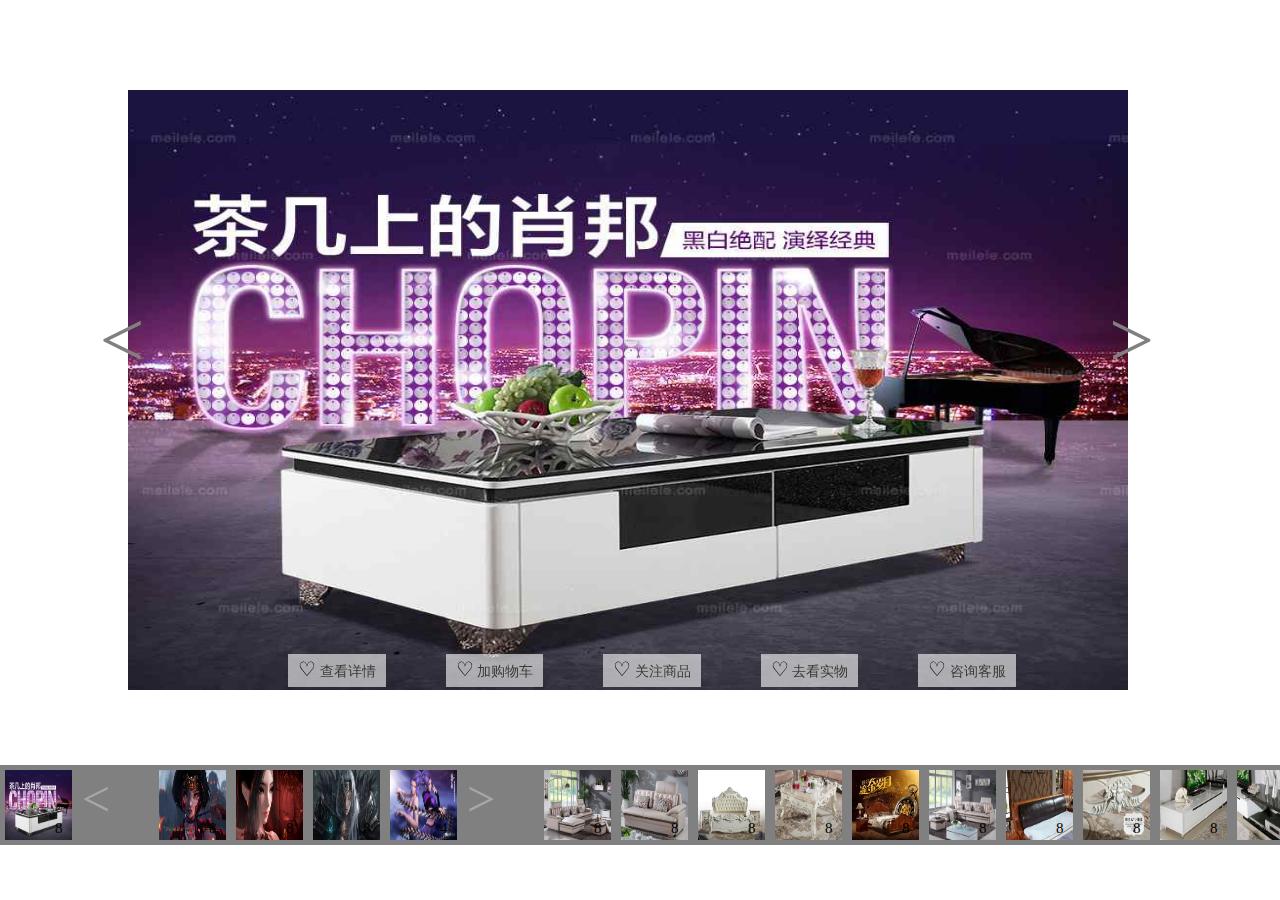
<file: meilele-pic.html>
<!DOCTYPE html>
<html lang="en">
<head>
    <meta charset="UTF-8">
    <meta name="viewport" content="width=device-width, initial-scale=1.0">
    <meta http-equiv="X-UA-Compatible" content="ie=edge">
    <title>Document</title>
    <link rel="stylesheet" href="meilele-pic.css">
</head>

<body>
    <div class="wj-box">
        <div class="wj-imgs">
            <div class="wj-btn">
                <div class="wj-btnpre"><span>
                        <</span> </div> <div class="wj-btnnext"><span>></span></div>
            </div>
            <img src="image/1.jpg" alt="" class="wj-img">

            <div class="wj-tab">
                <ul class="wj-tabul">
                    <li><span>♡</span>
                    <a href="">查看详情</a>
                    </li>
                    <li><span>♡</span>
                        <a href="hopping.html">加购物车</a> 
                    </li>
                    <li><span>♡</span>
                        <a href="">关注商品</a> 
                    </li>
                    <li><span>♡</span>
                        <a href="">去看实物</a> 
                    </li>
                    <li><span>♡</span>
                        <a href="">咨询客服</a> 
                    </li>
                </ul>
            </div>
        </div>
        <div class="wj-count">
            <p style="margin-bottom: 10px">商品简介</p>
            <p class="wj-p2">[韩菲尔] 欧式田园 纯美公主床 1.8米象</p>
            <p class="wj-p2">牙白真皮靠背双人大床 璀璨拉扣点缀排骨架<br>床</p>
            <p class="wj-p">编号：HFE-CO-A002-18C</p>
            <p style="margin: 10px 0 10px 0;color:red;font-size: 25px">¥3939</p>
            <p class="wj-p">已售：5349件</p>
            <div class="wj-clear"><a href="">查看商品详情</a></div>
            <div class="wj-four">
                <ul class="wj-listt">
                    <li><a href="">♡</a></li>
                    <li><a href="">♡</a></li>
                    <li><a href="">♡</a></li>
                    <li><a href="">♡</a></li>
                </ul>
            </div>
            <div style="color: #f0f0f0">__________________________________</div>
            <br>
            <p style="color:#505082">标签</p>
            <div class="wj-tree">
                <ul class="wj-listt">
                    <li>欧式</li>
                    <li>卧室</li>
                    <li>床</li>
                </ul>
            </div>
            <div style="color: #f0f0f0">__________________________________</div>
            <div class="wj-likep">
                <p id="wj-p1">相似图片</p>
                <p id="wj-p2">更多 </p><span id="wj-span2">></span>
            </div>

            <div class="wj-more">
                <img src="image/1.jpg" alt="">
                <img src="image/1.jpg" alt="">
                <img src="image/1.jpg" alt="">
                <img src="image/1.jpg" alt="">
                <img src="image/1.jpg" alt="">
                <img src="image/1.jpg" alt="">
            </div>
        </div>
    </div>

    <div class="wj-footer">
        <ul>
        </ul>
    </div>
</body>
<script src="jquery-1.8.3.js"></script>
<script src="meilele-pic.js"></script>
</html>
</file>
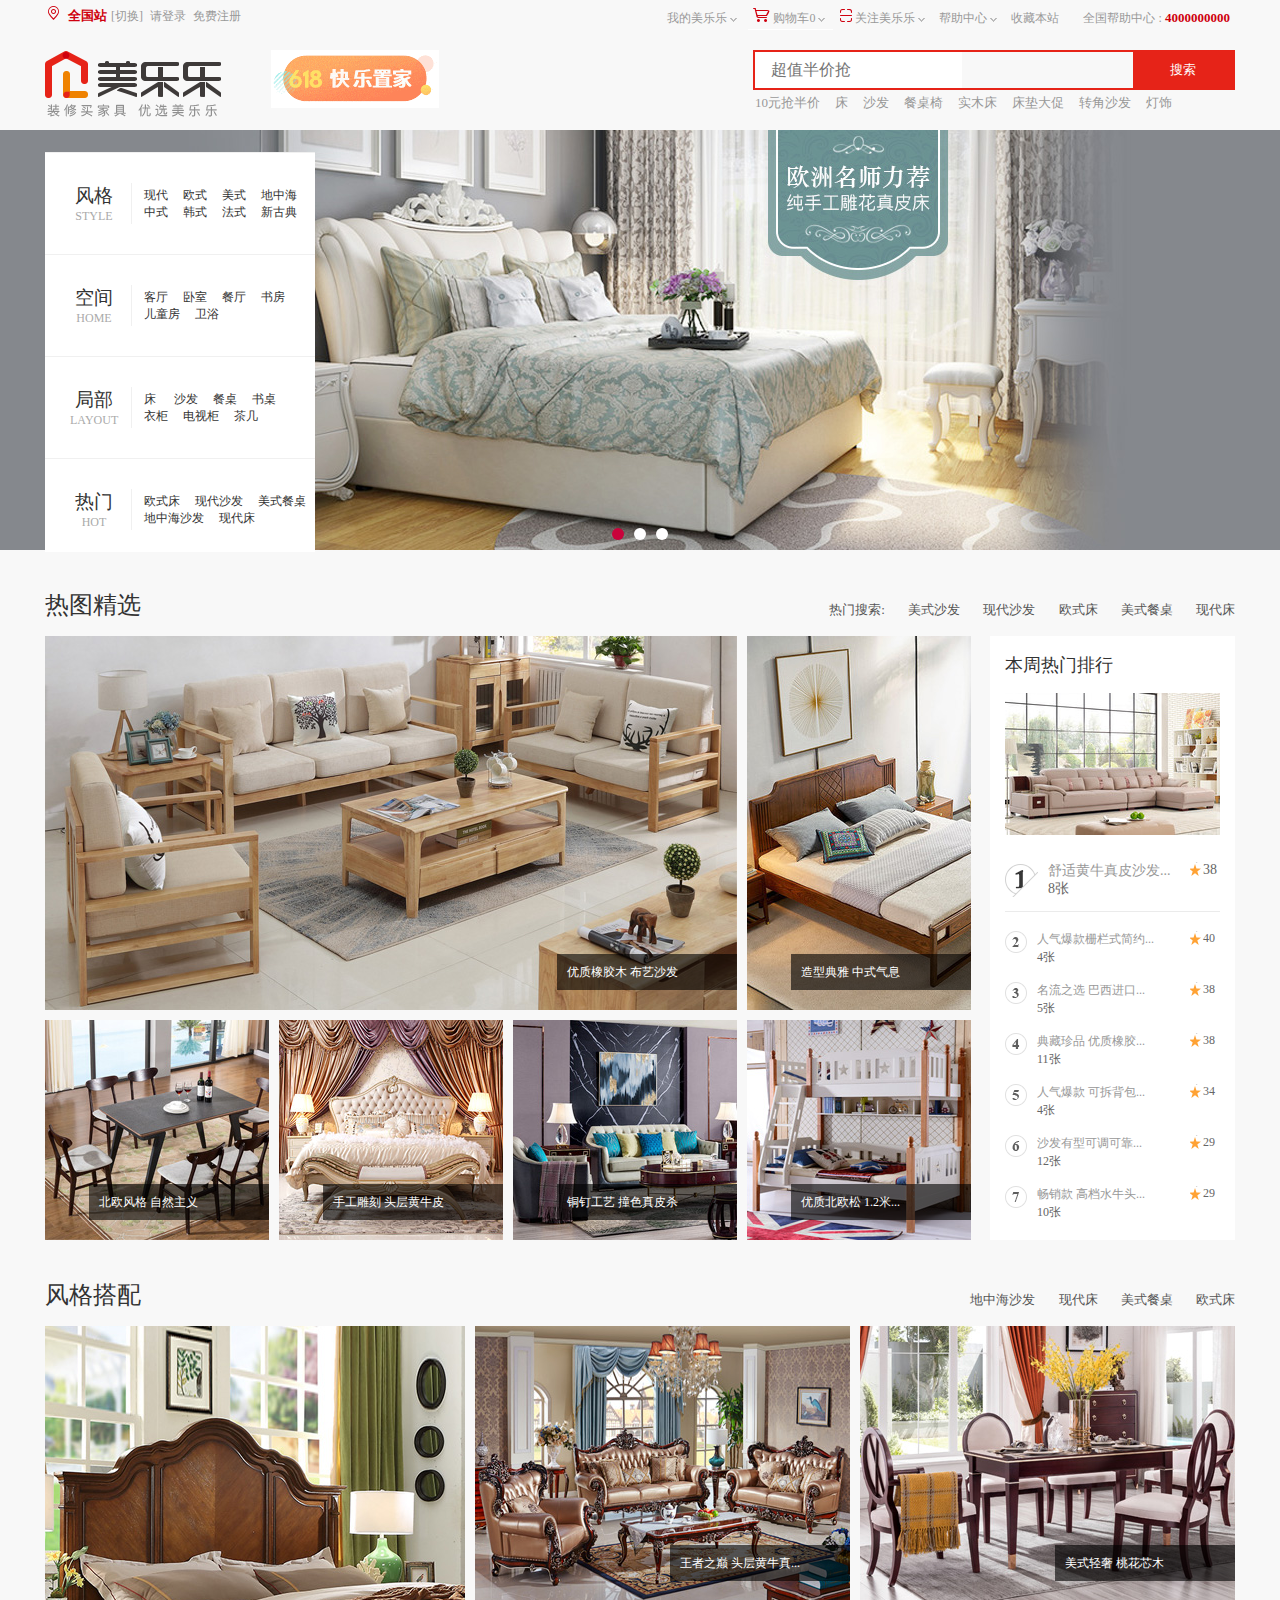
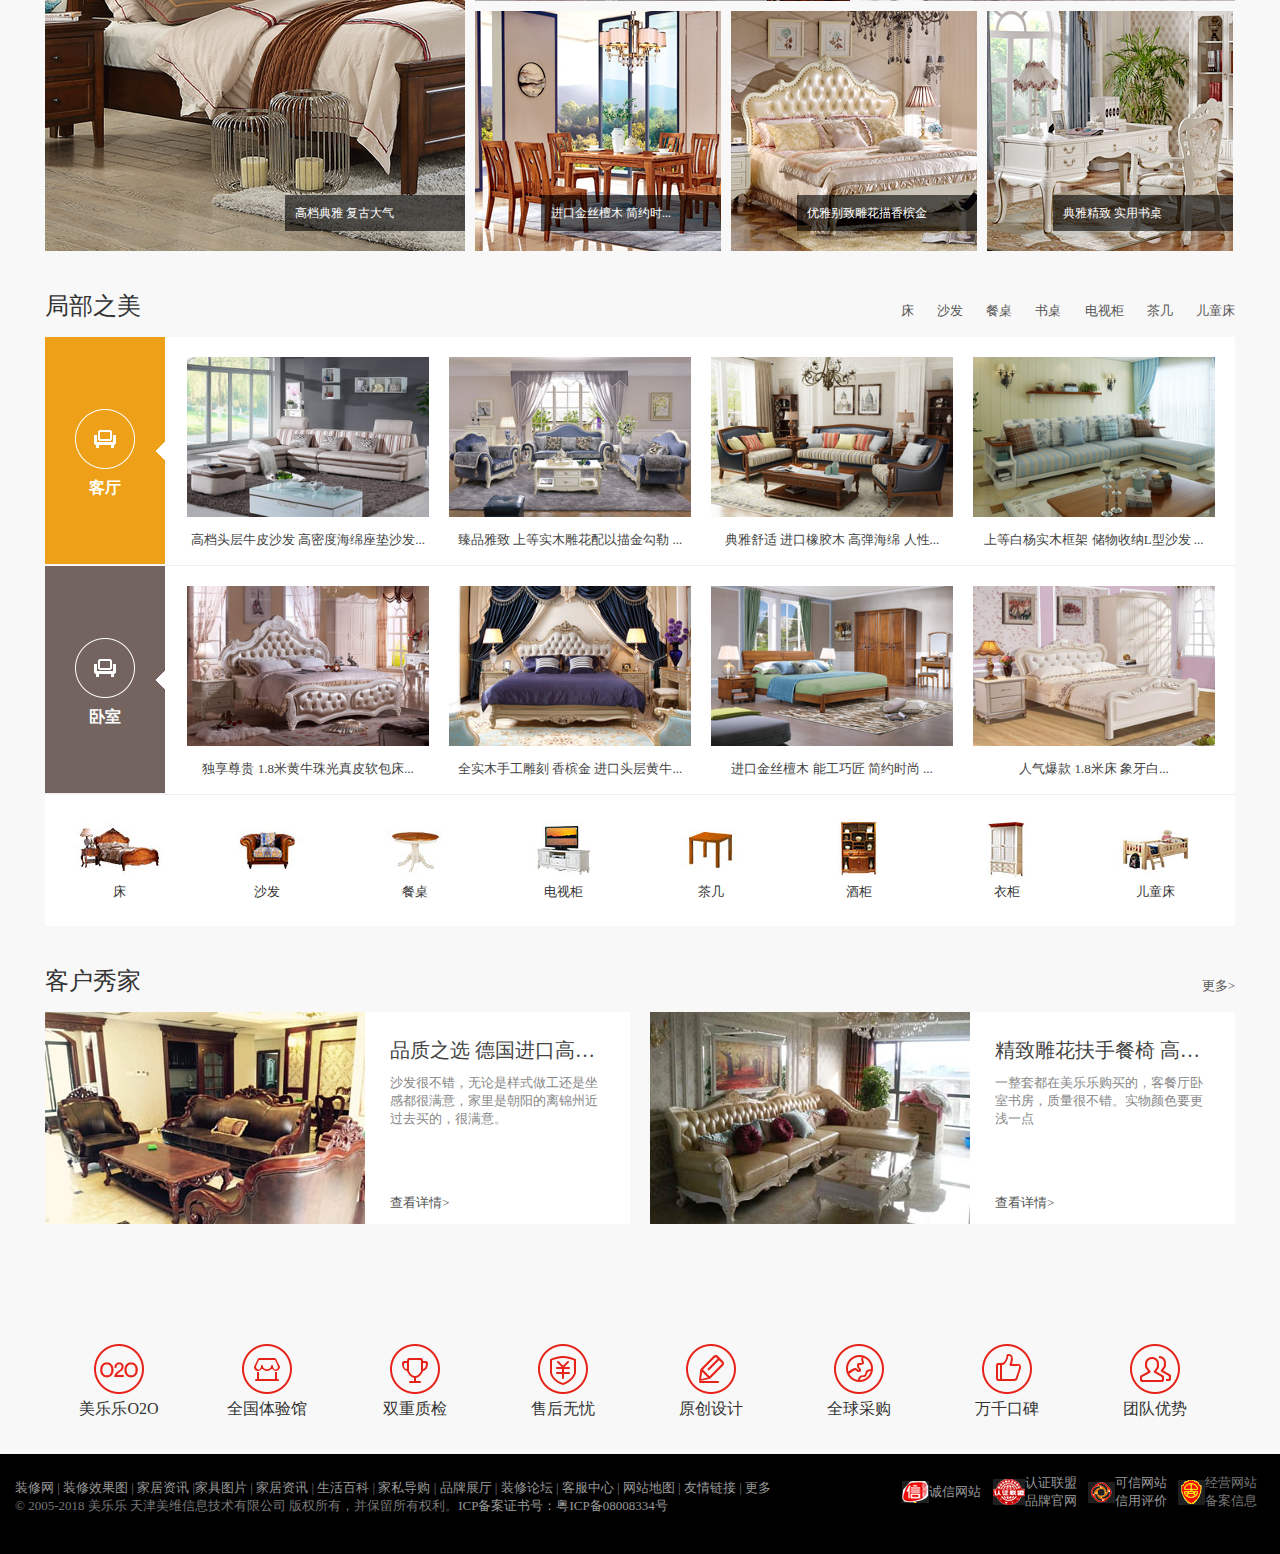
<file: TuLanJiaJu.html>
<!DOCTYPE html>
<html lang="en">
<head>
	<meta charset="UTF-8">
	<title>图览家居</title>
	<script src="js/jquery-1.8.3.js"></script>
	<link rel="stylesheet" href="css/TuLan_banner.css">
	<link rel="stylesheet" href="css/common.css">
	<link rel="stylesheet" href="css/TuLan_hotPic.css">
	<link rel="stylesheet" href="css/TuLan_style.css">
	<link rel="stylesheet" href="css/TuLan_part.css">
	<link rel="stylesheet" href="css/TuLan_client.css">
	<link rel="stylesheet" href="css/Index_foot.css">
	<link rel="stylesheet" href="css/Index_header.css">
</head>
<body>
	<div id="WJH_header">
			<!-- 总栏 -->
			<div class="WJH_menu">
	
				<div class="WJH_area">
					<!-- 地区栏 -->
					<ul class="WJH_nav_left">
						<li class="WJH_change">
							<i class="i_coord"></i>
							<span class="WJH_city">全国站</span>
							<div class="WJH_changeCity">
								[切换]
								<ul id="WJH_cityBox">
									<span class="WJH_arrowBg"></span>
									<p></p>
									<ul class="WJH_cityTitle">
										<li>全国</li>
										<li>北京</li>
										<li>上海</li>
										<li>广州</li>
										<li>深圳</li>
										<li>成都</li>
										<li>西安</li>
										<li>天津</li>
										<li>武汉</li>
										<li>重庆</li>
										<li>南京</li>
									</ul>
									<div class="WJH_search">
										<input type="text" placeholder="输入城市名"><button>搜索</button>
									</div>
									<!-- 首字母 -->
									<ul id="WJH_firWord">
	
									</ul>
									<!-- 城市列表 -->
									<div id="WJH_cityliebiao">
	
									</div>
								</ul>
							</div>
	
						</li>
						<li class="WJH_login">
							<a href="cdyLogin.html">请登录</a>
						</li>
						<li class="WJH_regist">
							<a href="cdySign.html">免费注册</a>
						</li>
					</ul>
					<!-- 我的美乐乐栏 -->
					<ul class="WJH_nav_right">
						<li class="WJH_mymeilele">
							<a href="">我的美乐乐</a>
							<div class="WJH_mymeilele_box">
								<a href="">我的订单</a>
								<a href="">我的金币</a>
								<a href="">我的红包</a>
								<a href="">我的收藏</a>
								<a href="">我要评价</a>
								<a href="">申请保价</a>
							</div>
							<i class="drop_arrow"></i>
						</li>
						<li class="WJH_good">
							<i class="WJH_cart"></i>
							<a href="hopping.html">购物车</a><span class="WJH_goodsCount">0</span>
							<div class="shopCar_line"></div>
							<div id="shopCar">
								暂时没有商品
							</div>
							<i class="drop_arrow"></i>
						</li>
						<li class="WJH_guanzhu">
							<i class="WJH_guanzhuicon"></i>
							<a href="">关注美乐乐</a>
							<i class="drop_arrow"></i>
						</li>
						<li class="WJH_helpcenter">
							<a href="">帮助中心</a>
							<i class="drop_arrow"></i>
						</li>
						<li class="WJH_collet">
							<a href="">收藏本站</a>
						</li>
						<li>
							<span class="WJH_help">全国帮助中心&nbsp;:</span><span class="WJH_tel">&nbsp;4000000000</span>
						</li>
					</ul>
				</div>
			</div>
			<!-- 页面导航栏 -->
			<div class="WJH_header_nav">
				<a href="lqc.html">
					<img src="images\WJH_logo2.png" alt="">
				</a>
				<a href="">
					<img src="images\WJH_618.gif" alt="">
				</a>
				<div class="WJH_header_nav_search">
					<input type="text" placeholder="超值半价抢"><button>搜索</button>
					<div class="WJH_active">
						<a href="">10元抢半价</a>
						<a href="">床</a>
						<a href="">沙发</a>
						<a href="">餐桌椅</a>
						<a href="">实木床</a>
						<a href="">床垫大促</a>
						<a href="">转角沙发</a>
						<a href="">灯饰</a>
					</div>
					<div class="clear"></div>
				</div>
			</div>
		</div>
	<!-- 轮播图 -->
	<div class="LLB_Banner">
		<ul class="LLB_list">
			<li style="background: rgb(133,136,141);"><img src="images/banner/banner01.jpg" alt=""></li>
			<li style="background: rgb(183,180,171)"><img src="images/banner/banner02.jpg" alt=""></li>
			<li style="background: rgb(219,212,181);"><img src="images/banner/banner03.jpg" alt=""></li>


		</ul>
		<div id="LLB_btn">
			<div></div>
			<div></div>
			<div></div>
		</div>	
	</div>

	<div class="Lbanner_Lnav">
		<ul class="Lbanner_navlist">
			<li>
				<div class="Lb_nav_left">
					<p class="chstyle">风格</p>
					<p class="enstyle">STYLE</p>
				</div>
				<div class="Lb_nav_right">
					<a href="meilele-pic.html">现代</a>
					<a href="meilele-pic.html">欧式</a>
					<a href="meilele-pic.html">美式</a>
					<a href="meilele-pic.html">地中海</a>
					<a href="meilele-pic.html">中式</a>
					<a href="meilele-pic.html">韩式</a>
					<a href="meilele-pic.html">法式</a>
					<a href="meilele-pic.html">新古典</a>
				</div>
			</li>
			<li>
				<div class="Lb_nav_left">
					<p class="chstyle">空间</p>
					<p class="enstyle">HOME</p>
				</div>
				<div class="Lb_nav_right">
					<a href="meilele-pic.html">客厅</a>
					<a href="meilele-pic.html">卧室</a>
					<a href="meilele-pic.html">餐厅</a>
					<a href="meilele-pic.html">书房</a>
					<a href="meilele-pic.html">儿童房</a>
					<a href="meilele-pic.html">卫浴</a>
				</div>
			</li>
			<li>
				<div class="Lb_nav_left">
					<p class="chstyle">局部</p>
					<p class="enstyle">LAYOUT</p>
				</div>
				<div class="Lb_nav_right">
					<a href="meilele-pic.html">床&nbsp</a>
					<a href="meilele-pic.html">沙发</a>
					<a href="meilele-pic.html">餐桌</a>
					<a href="meilele-pic.html">书桌</a>
					<a href="meilele-pic.html">衣柜</a>
					<a href="meilele-pic.html">电视柜</a>
					<a href="meilele-pic.html">茶几</a>
				</div>
			</li>
			<li>
				<div class="Lb_nav_left">
					<p class="chstyle">热门</p>
					<p class="enstyle">HOT</p>
				</div>
				<div class="Lb_nav_lright">
					<a href="meilele-pic.html">欧式床</a>
					<a href="meilele-pic.html">现代沙发</a>
					<a href="meilele-pic.html">美式餐桌</a>
					<a href="meilele-pic.html">地中海沙发</a>
					<a href="meilele-pic.html">现代床</a>
				</div>
			</li>
		</ul>
	</div>
	
	<div class="TuLan_Hot">
		<div class="TuLan_hottxt">
			<span>热图精选</span>
			<div>
				<span>热门搜索:</span>
				<a href="#">美式沙发</a>
				<a href="#">现代沙发</a>
				<a href="#">欧式床</a>
				<a href="#">美式餐桌</a>
				<a href="#">现代床</a>
			</div>
		</div>
		<div class="TuLan_hotContent">
			<div class="TuLan_HC_Left">
				<div class="THL01">
					<a href="Seedetails.html"></a>
					<img src="images/hotPic/hotPic01.jpg" alt="">
					<p>优质橡胶木&nbsp布艺沙发</p>
					<div class="HC_cover">
						<p>优质橡胶木&nbsp布艺沙发</p>
						<div class="HC_bom">
							<span>热销:&nbsp0&nbsp&nbsp&nbsp&nbsp|</span>
							<span>&nbsp&nbsp&nbsp收藏:0</span>
						</div>					
					</div>
				</div>
				<div class="THL02">
					<a href="Seedetails.html"></a>
					<img src="images/hotPic/hotPic02.jpg" alt="">
					<p>造型典雅&nbsp中式气息</p>
					<div class="HC_cover">
						<p>造型典雅&nbsp中式气息</p>
						<div class="HC_bom">
							<span>热销:&nbsp0&nbsp&nbsp&nbsp&nbsp|</span>
							<span>&nbsp&nbsp&nbsp收藏:0</span>
						</div>					
					</div>
				</div>
				<div class="THL03">
					<a href="Seedetails.html"></a>
					<img src="images/hotPic/hotPic03.jpg" alt="">
					<p>北欧风格&nbsp自然主义</p>
					<div class="HC_cover_bom">
						<p>北欧风格&nbsp自然主义</p>
						<div class="HC_bom">
							<span>热销:&nbsp0&nbsp&nbsp&nbsp&nbsp|</span>
							<span>&nbsp&nbsp&nbsp收藏:0</span>
						</div>					
					</div>
				</div>
				<div class="THL04">
					<a href="Seedetails.html"></a>
					<img src="images/hotPic/hotPic04.jpg" alt="">
					<p>手工雕刻&nbsp头层黄牛皮</p>
					<div class="HC_cover_bom">
						<p>手工雕刻&nbsp头层黄牛皮</p>
						<div class="HC_bom">
							<span>热销:&nbsp0&nbsp&nbsp&nbsp&nbsp|</span>
							<span>&nbsp&nbsp&nbsp收藏:0</span>
						</div>					
					</div>
				</div>
				<div class="THL05">
					<a href="Seedetails.html"></a>
					<img src="images/hotPic/hotPic05.jpg" alt="">
					<p>铜钉工艺&nbsp撞色真皮杀</p>
					<div class="HC_cover_bom">
						<p>铜钉工艺&nbsp撞色真皮杀</p>
						<div class="HC_bom">
							<span>热销:&nbsp0&nbsp&nbsp&nbsp&nbsp|</span>
							<span>&nbsp&nbsp&nbsp收藏:0</span>
						</div>					
					</div>
				</div>
				<div class="THL06">
					<a href="Seedetails.html"></a>
					<img src="images/hotPic/hotPic06.jpg" alt="">
					<p>优质北欧松&nbsp1.2米...</p>
					<div class="HC_cover_bom">
						<p>优质北欧松&nbsp1.2米...</p>
						<div class="HC_bom">
							<span>热销:&nbsp0&nbsp&nbsp&nbsp&nbsp|</span>
							<span>&nbsp&nbsp&nbsp收藏:0</span>
						</div>					
					</div>
				</div>
			</div>

			<div class="TuLan_HC_right">
				<h2>本周热门排行</h2>
				<ul class="rank_list">
					<li>
						<a href="#"><img src="images/rankPic/rankPic01.jpg" alt=""></a>
						<div>
							<div class="Lb_view"></div>
							<a href="#">舒适黄牛真皮沙发...</a>
							<p>38</p>
							<span>8张</span>
						</div>
					</li>
					<li>
						<a href="#"><img src="images/rankPic/rankPic02.jpg" alt=""></a>
						<div>
							<div class="Lb_view"></div>
							<a href="#">人气爆款栅栏式简约...</a>
							<p>40</p>
							<span>4张</span>
						</div>
					</li>
					<li>
						<a href="#"><img src="images/rankPic/rankPic03.jpg" alt=""></a>
						<div>
							<div class="Lb_view"></div>
							<a href="#">名流之选 巴西进口...</a>
							<p>38</p>
							<span>5张</span>
						</div>
					</li>
					<li>
						<a href="#"><img src="images/rankPic/rankPic04.jpg" alt=""></a>
						<div>
							<div class="Lb_view"></div>
							<a href="#">典藏珍品 优质橡胶...</a>
							<p>38</p>
							<span>11张</span>
						</div>
					</li>
					<li>
						<a href="#"><img src="images/rankPic/rankPic05.jpg" alt=""></a>
						<div>
							<div class="Lb_view"></div>
							<a href="#">人气爆款 可拆背包...</a>
							<p>34</p>
							<span>4张</span>
						</div>
					</li>
					<li>
						<a href="#"><img src="images/rankPic/rankPic06.jpg" alt=""></a>
						<div>
							<div class="Lb_view"></div>
							<a href="#">沙发有型可调可靠...</a>
							<p>29</p>
							<span>12张</span>
						</div>
					</li>
					<li>
						<a href="#"><img src="images/rankPic/rankPic07.jpg" alt=""></a>
						<div>
							<div class="Lb_view"></div>
							<a href="#">畅销款 高档水牛头...</a>
							<p>29</p>
							<span>10张</span>
						</div>
					</li>
				</ul>
			</div>
		</div>
	</div>
	
	<div class="TuLan_Style">
		<div class="TuLan_styletxt">
			<span>风格搭配</span>
			<div>
				<a href="#">地中海沙发</a>
				<a href="#">现代床</a>
				<a href="#">美式餐桌</a>
				<a href="#">欧式床</a>		
			</div>
		</div>
		<div class="TuLan_styleContent">
			<div class="TuLan_SC_Left">
				<div class="TSL01">
					<a href="Seedetails.html"></a>
					<img src="images/stylePic/stylePic01.jpg" alt="">
					<p>高档典雅 复古大气</p>
					<div class="HS_cover">
						<p>高档典雅 复古大气</p>
						<div class="HS_bom">
							<span>热销:&nbsp0&nbsp&nbsp&nbsp&nbsp|</span>
							<span>&nbsp&nbsp&nbsp收藏:0</span>
						</div>					
					</div>
				</div>				
			</div>
			<div class="TuLan_SC_right">
				<div class="TSL02">
					<a href="Seedetails.html"></a>
					<img src="images/stylePic/stylePic02.jpg" alt="">
					<p>王者之巅 头层黄牛真...</p>
					<div class="HS_cover_bom">
						<p>王者之巅 头层黄牛真...</p>
						<div class="HS_bom">
							<span>热销:&nbsp0&nbsp&nbsp&nbsp&nbsp|</span>
							<span>&nbsp&nbsp&nbsp收藏:0</span>
						</div>					
					</div>
				</div>
				<div class="TSL02">
					<a href="Seedetails.html"></a>
					<img src="images/stylePic/stylePic03.jpg" alt="">
					<p>美式轻奢 桃花芯木</p>
					<div class="HS_cover_bom">
						<p>美式轻奢 桃花芯木</p>
						<div class="HS_bom">
							<span>热销:&nbsp0&nbsp&nbsp&nbsp&nbsp|</span>
							<span>&nbsp&nbsp&nbsp收藏:0</span>
						</div>					
					</div>
				</div>		
				<div class="TSL04">
					<a href="Seedetails.html"></a>
					<img src="images/stylePic/stylePic04.jpg" alt="">
					<p>进口金丝檀木 简约时...</p>
					<div class="HS_cover_bom">
						<p>进口金丝檀木 简约时...</p>
						<div class="HS_bom">
							<span>热销:&nbsp0&nbsp&nbsp&nbsp&nbsp|</span>
							<span>&nbsp&nbsp&nbsp收藏:0</span>
						</div>					
					</div>
				</div>
				<div class="TSL04">
					<a href="Seedetails.html"></a>
					<img src="images/stylePic/stylePic05.jpg" alt="">
					<p>优雅别致雕花描香槟金</p>
					<div class="HS_cover_bom">
						<p>优雅别致雕花描香槟金</p>
						<div class="HS_bom">
							<span>热销:&nbsp0&nbsp&nbsp&nbsp&nbsp|</span>
							<span>&nbsp&nbsp&nbsp收藏:0</span>
						</div>					
					</div>
				</div>
				<div class="TSL04">
					<a href="Seedetails.html"></a>
					<img src="images/stylePic/stylePic06.jpg" alt="">
					<p>典雅精致 实用书桌</p>
					<div class="HS_cover_bom">
						<p>典雅精致 实用书桌</p>
						<div class="HS_bom">
							<span>热销:&nbsp0&nbsp&nbsp&nbsp&nbsp|</span>
							<span>&nbsp&nbsp&nbsp收藏:0</span>
						</div>					
					</div>
				</div>		
				
			</div>
		</div>
	</div>
	
	<div class="TuLan_Part">
		<div class="TuLan_parttxt">
			<span>局部之美</span>
			<div>
				<a href="#">床</a>
				<a href="#">沙发</a>
				<a href="#">餐桌</a>
				<a href="#">书桌</a>		
				<a href="#">电视柜</a>		
				<a href="#">茶几</a>		
				<a href="#">儿童床</a>		
			</div>
		</div>
		<div class="TuLan_partcontent">
			<div class="TL_Part_top">
				<div>客厅</div>
				<ul class="TPT">
					<li>
						<a href="#">
							<img src="images/partPic/partPic12.jpg" alt="">
							<p>高档头层牛皮沙发 高密度海绵座垫沙发...</p>
						</a>					
					</li>
					<li>
						<a href="#">
							<img src="images/partPic/partPic11.jpg" alt="">
							<p>臻品雅致 上等实木雕花配以描金勾勒 ...</p>
						</a>					
					</li>
					<li>
						<a href="#">
							<img src="images/partPic/partPic10.jpg" alt="">
							<p>典雅舒适 进口橡胶木 高弹海绵 人性...</p>
						</a>					
					</li>
					<li>
						<a href="#">
							<img src="images/partPic/partPic09.jpg" alt="">
							<p>上等白杨实木框架 储物收纳L型沙发 ...</p>
						</a>					
					</li>
				</ul>
			</div>
			<div class="TL_Part_bottom">
				<div>卧室</div>
				<ul class="TPT">
					<li>
						<a href="#">
							<img src="images/partPic/partPic16.jpg" alt="">
							<p>独享尊贵 1.8米黄牛珠光真皮软包床...</p>
						</a>					
					</li>
					<li>
						<a href="#">
							<img src="images/partPic/partPic15.jpg" alt="">
							<p>全实木手工雕刻 香槟金 进口头层黄牛...</p>
						</a>					
					</li>
					<li>
						<a href="#">
							<img src="images/partPic/partPic14.jpg" alt="">
							<p>进口金丝檀木 能工巧匠 简约时尚  ...</p>
						</a>					
					</li>
					<li>
						<a href="#">
							<img src="images/partPic/partPic13.jpg" alt="">
							<p> 人气爆款   1.8米床  象牙白...</p>
						</a>					
					</li>
				</ul>
			</div>
			<div class="TL_Part_foot">
				<ul>
					<li><a href="#"><img src="images/partPic/partPic01.jpg" alt=""><span>床</span></a>
					</li>
					<li><a href="#"><img src="images/partPic/partPic02.jpg" alt=""><span>沙发</span></a></li>
					<li><a href="#"><img src="images/partPic/partPic03.jpg" alt=""><span>餐桌</span></a></li>
					<li><a href="#"><img src="images/partPic/partPic04.jpg" alt=""><span>电视柜</span></a></li>
					<li><a href="#"><img src="images/partPic/partPic05.jpg" alt=""><span>茶几</span></a></li>
					<li><a href="#"><img src="images/partPic/partPic06.jpg" alt=""><span>酒柜</span></a></li>
					<li><a href="#"><img src="images/partPic/partPic07.jpg" alt=""><span>衣柜</span></a></li>
					<li><a href="#"><img src="images/partPic/partPic08.jpg" alt=""><span>儿童床</span></a></li>
				</ul>
			</div>
		</div>
	</div>

	<div class="TuLan_Client">
		<div class="TuLan_clienttxt">
			<span>客户秀家</span>
			<div>
				<a href="#">更多></a>	
			</div>
		</div>
		<div class="TuLan_clientcontent">
			<div class="TLC_left">
				<a href="#"><img src="images/clientPic/clientPic01.jpg" alt=""></a>
				<div>
					<h3>品质之选 德国进口高弹海绵 轻奢手工玫瑰雕花工艺左贵妃沙发</h3>
					<p>沙发很不错，无论是样式做工还是坐感都很满意，家里是朝阳的离锦州近过去买的，很满意。</p>
					<a href="#">查看详情></a>
				</div>
			</div>
			<div class="TLC_left TLC_right">
				<a href="#"><img src="images/clientPic/clientPic02.jpg" alt=""></a>
				<div>
					<h3>精致雕花扶手餐椅 高档桃花芯实木餐椅 头层黄牛皮真皮餐椅 </h3>
					<p>一整套都在美乐乐购买的，客餐厅卧室书房，质量很不错。实物颜色要更浅一点</p>
					<a href="#">查看详情></a>
				</div>
			</div>
		</div>
	</div>
	<div class="WJH_footer">
			<div class="footer-icon">
				<div class="WJH_bot_icon">
					<a href="" target="_blank" class="icon-map">
						<p class="icon-bg i1"></p>
						<p class="icon-title">美乐乐O2O</p>
					</a><a href="" target="_blank" class="icon-map">
						<p class="icon-bg i2"></p>
						<p class="icon-title">全国体验馆</p>
					</a><a href="" target="_blank" class="icon-map">
						<p class="icon-bg i3"></p>
						<p class="icon-title">双重质检</p>
					</a><a href="" target="_blank" class="icon-map">
						<p class="icon-bg i4"></p>
						<p class="icon-title">售后无忧</p>
					</a><a href="" target="_blank" class="icon-map">
						<p class="icon-bg i5"></p>
						<p class="icon-title">原创设计</p>
					</a><a href="" target="_blank" class="icon-map">
						<p class="icon-bg i6"></p>
						<p class="icon-title">全球采购</p>
					</a><a href="" target="_blank" class="icon-map">
						<p class="icon-bg i7"></p>
						<p class="icon-title">万千口碑</p>
					</a><a href="" target="_blank" class="icon-map">
						<p class="icon-bg i8"></p>
						<p class="icon-title">团队优势</p>
					</a>
				</div>
			</div>
	</div>
	<div class="footer-copy">
		<div class="link-container">

			<div class="copy-index clearfix" style="padding-top:0">
				<div class="fl">
					<p>
						<a href="" target="_blank">装修网</a> | <a href="" target="_blank">装修效果图</a> | <a href=""
							target="_blank">家居资讯</a> |<a href="/list/" target="_blank">家具图片</a> | <a href=""
							target="_blank">家居资讯</a> | <a href="" target="_blank">生活百科</a> | <a href=""
							target="_blank">家私导购</a> | <a href="" target="_blank">品牌展厅</a> | <a href=""
							target="_blank">装修论坛</a> | <a href="" target="_blank" title="客服中心">客服中心</a> | <a href=""
							target="_blank">网站地图</a> | <a href="" target="_blank">友情链接</a> | <a href=""
							target="_blank">更多</a>
					</p>
					<p>
						<span class="yen">© 2005-2018 </span><span id="JS_footer_copyright">美乐乐</span> 天津美维信息技术有限公司
						版权所有，并保留所有权利。<a href="" target="_blank" class="gray">ICP备案证书号：粤ICP备08008334号</a>
					</p>
				</div>
				<div class="fr credit">
					<a href="" target="_blank"><i class="c1"></i><span class="spec">诚信网站</span></a>
					<a target="_blank" href=""><i class="c4"></i><span>认证联盟品牌官网</span></a>
					<a target="_blank" href=""><i class="c2"></i><span>可信网站信用评价</span></a>
					<i class="c3"></i><span>经营网站备案信息</span>
				</div>
			</div>

		</div>
	</div>
</body>
<script src="js/area.js"></script>
<script src="js/Index_header.js"></script>
<script src="js/TLJJ_Banner.js"></script>
<script src="js/TLJJ_hotPic.js"></script>
</html>
</file>
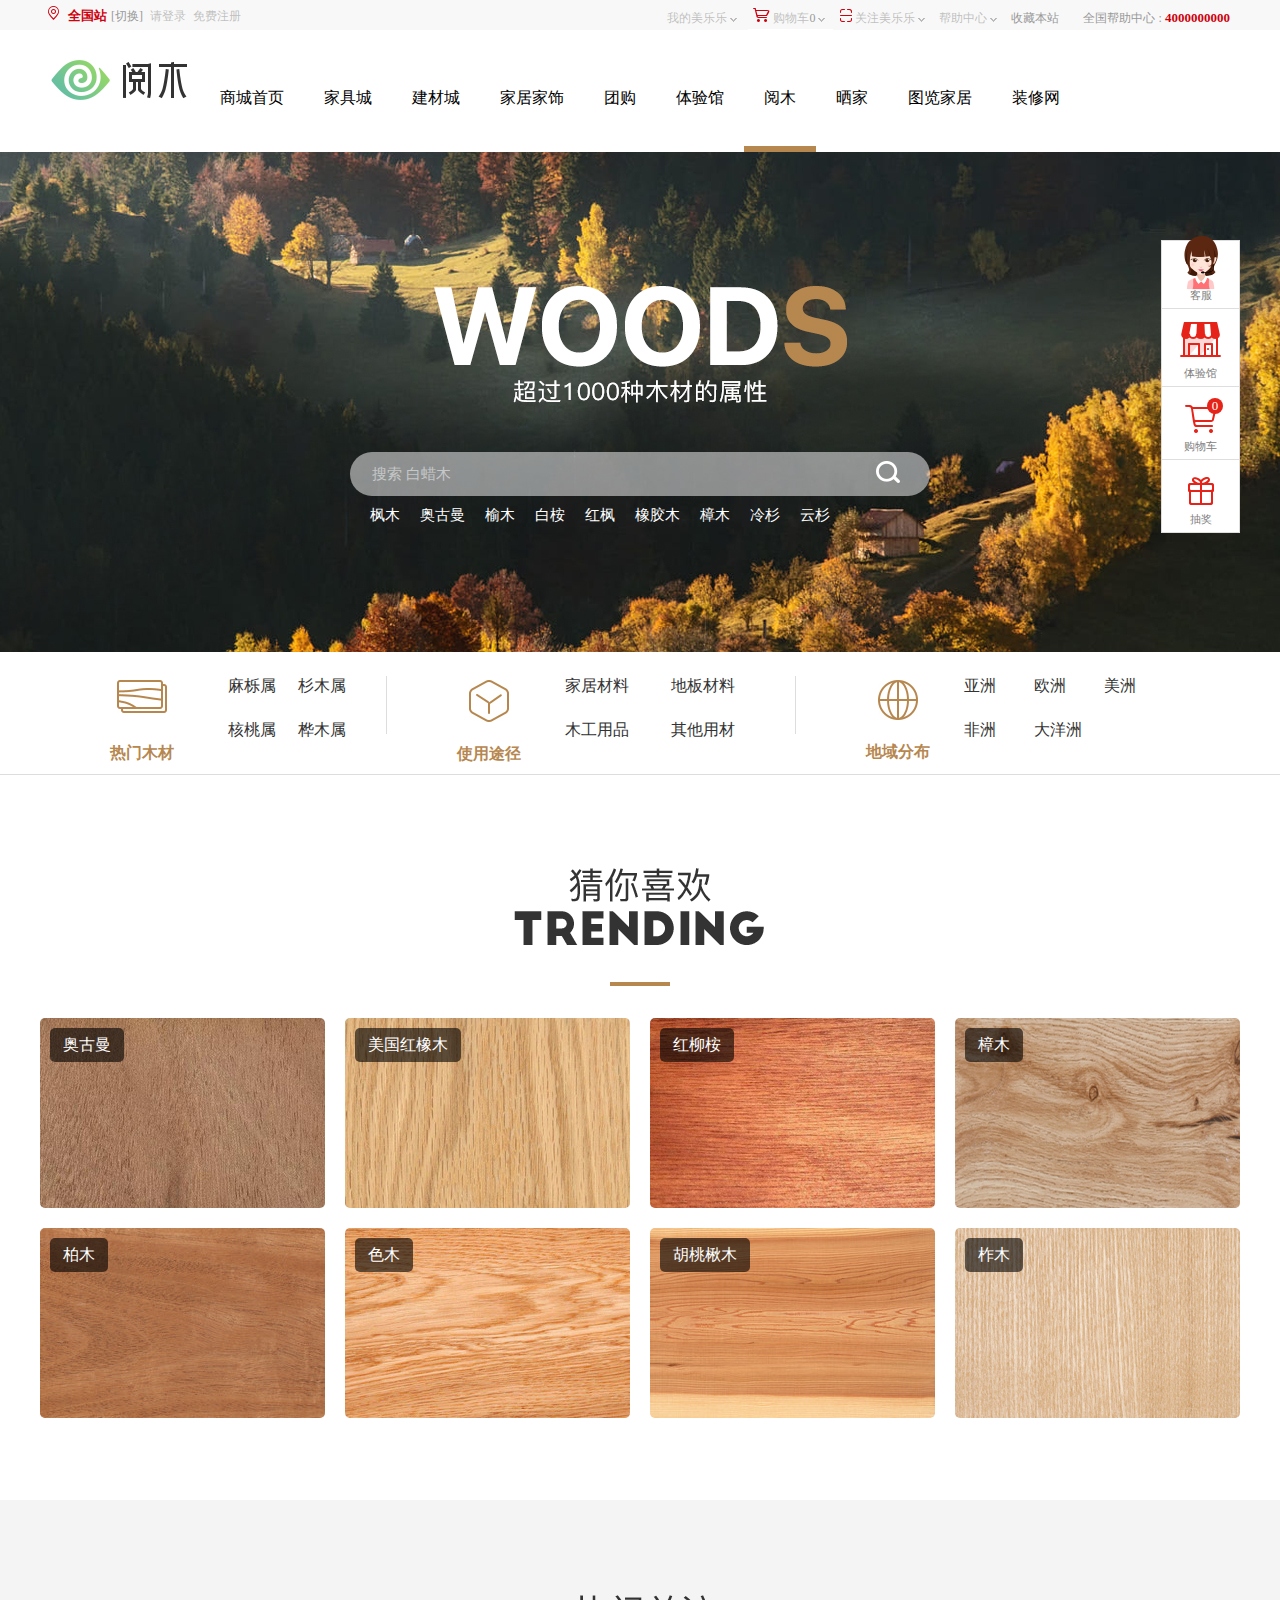
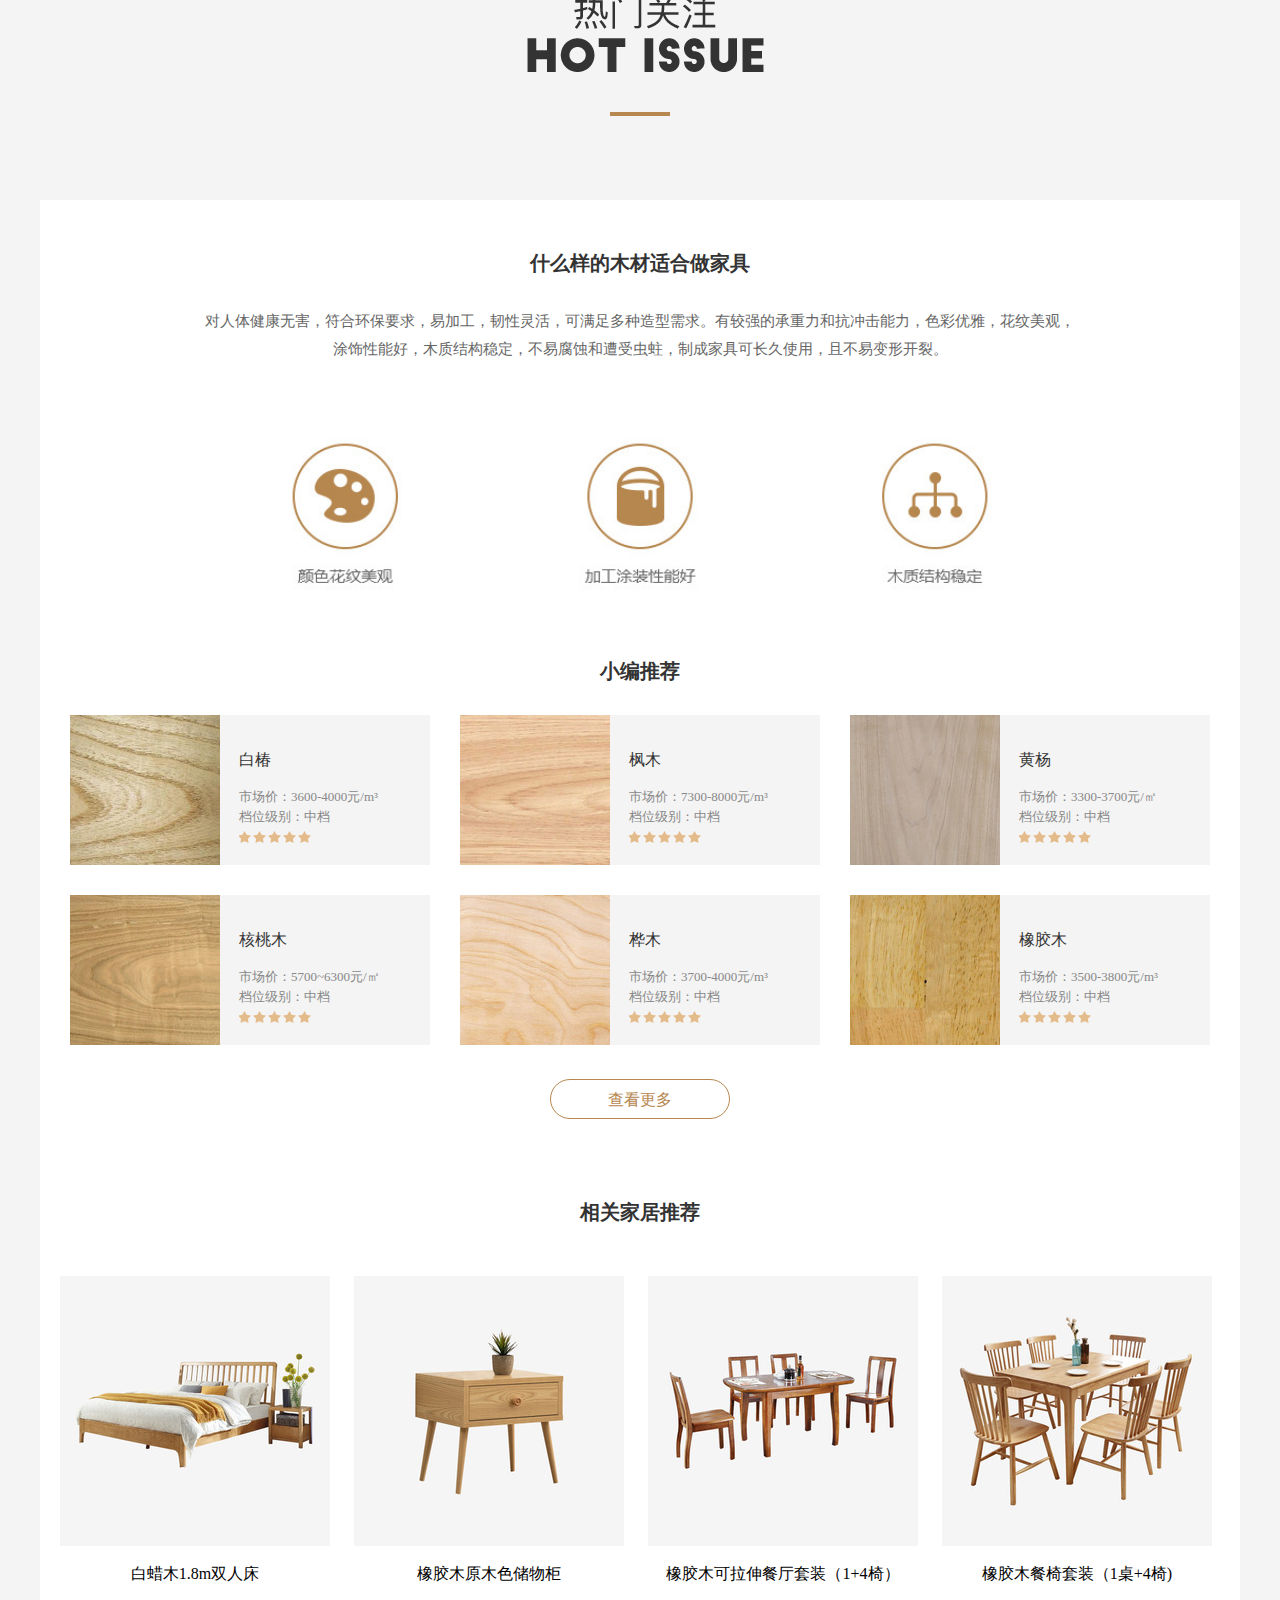
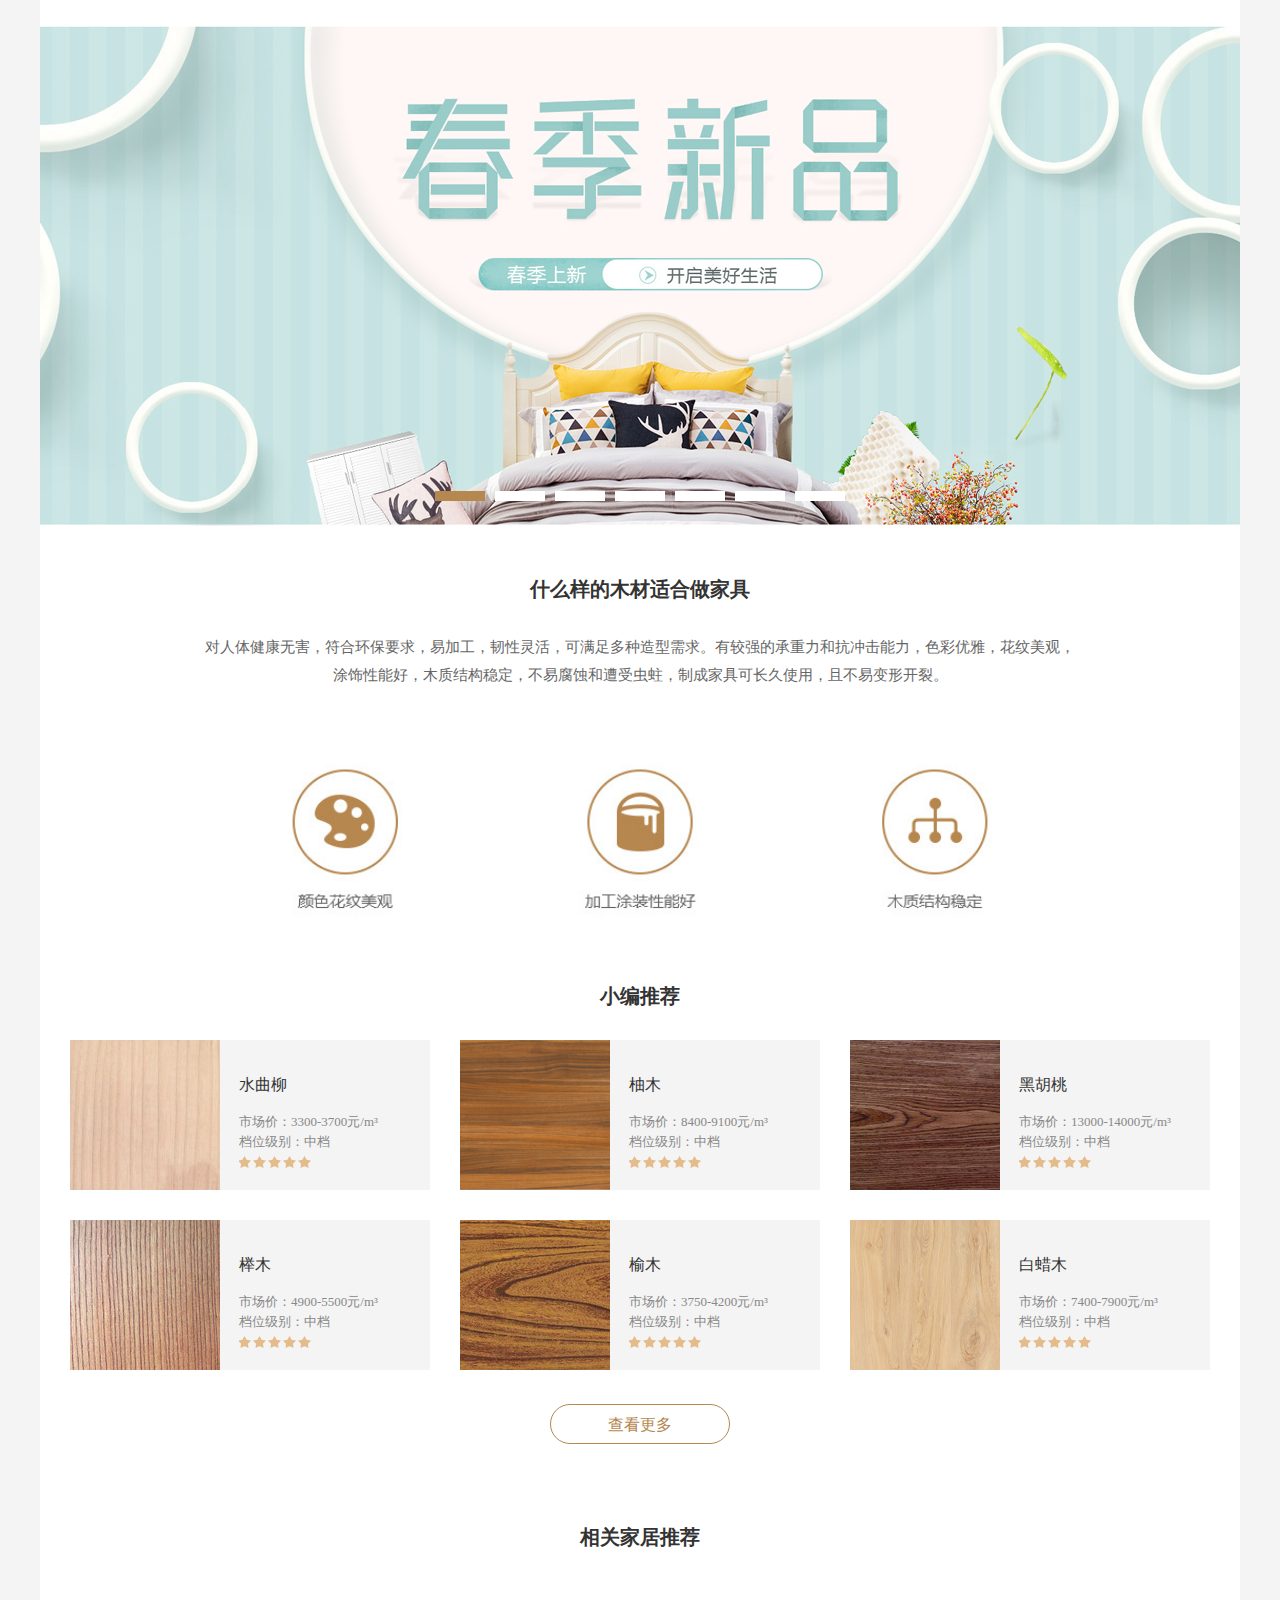
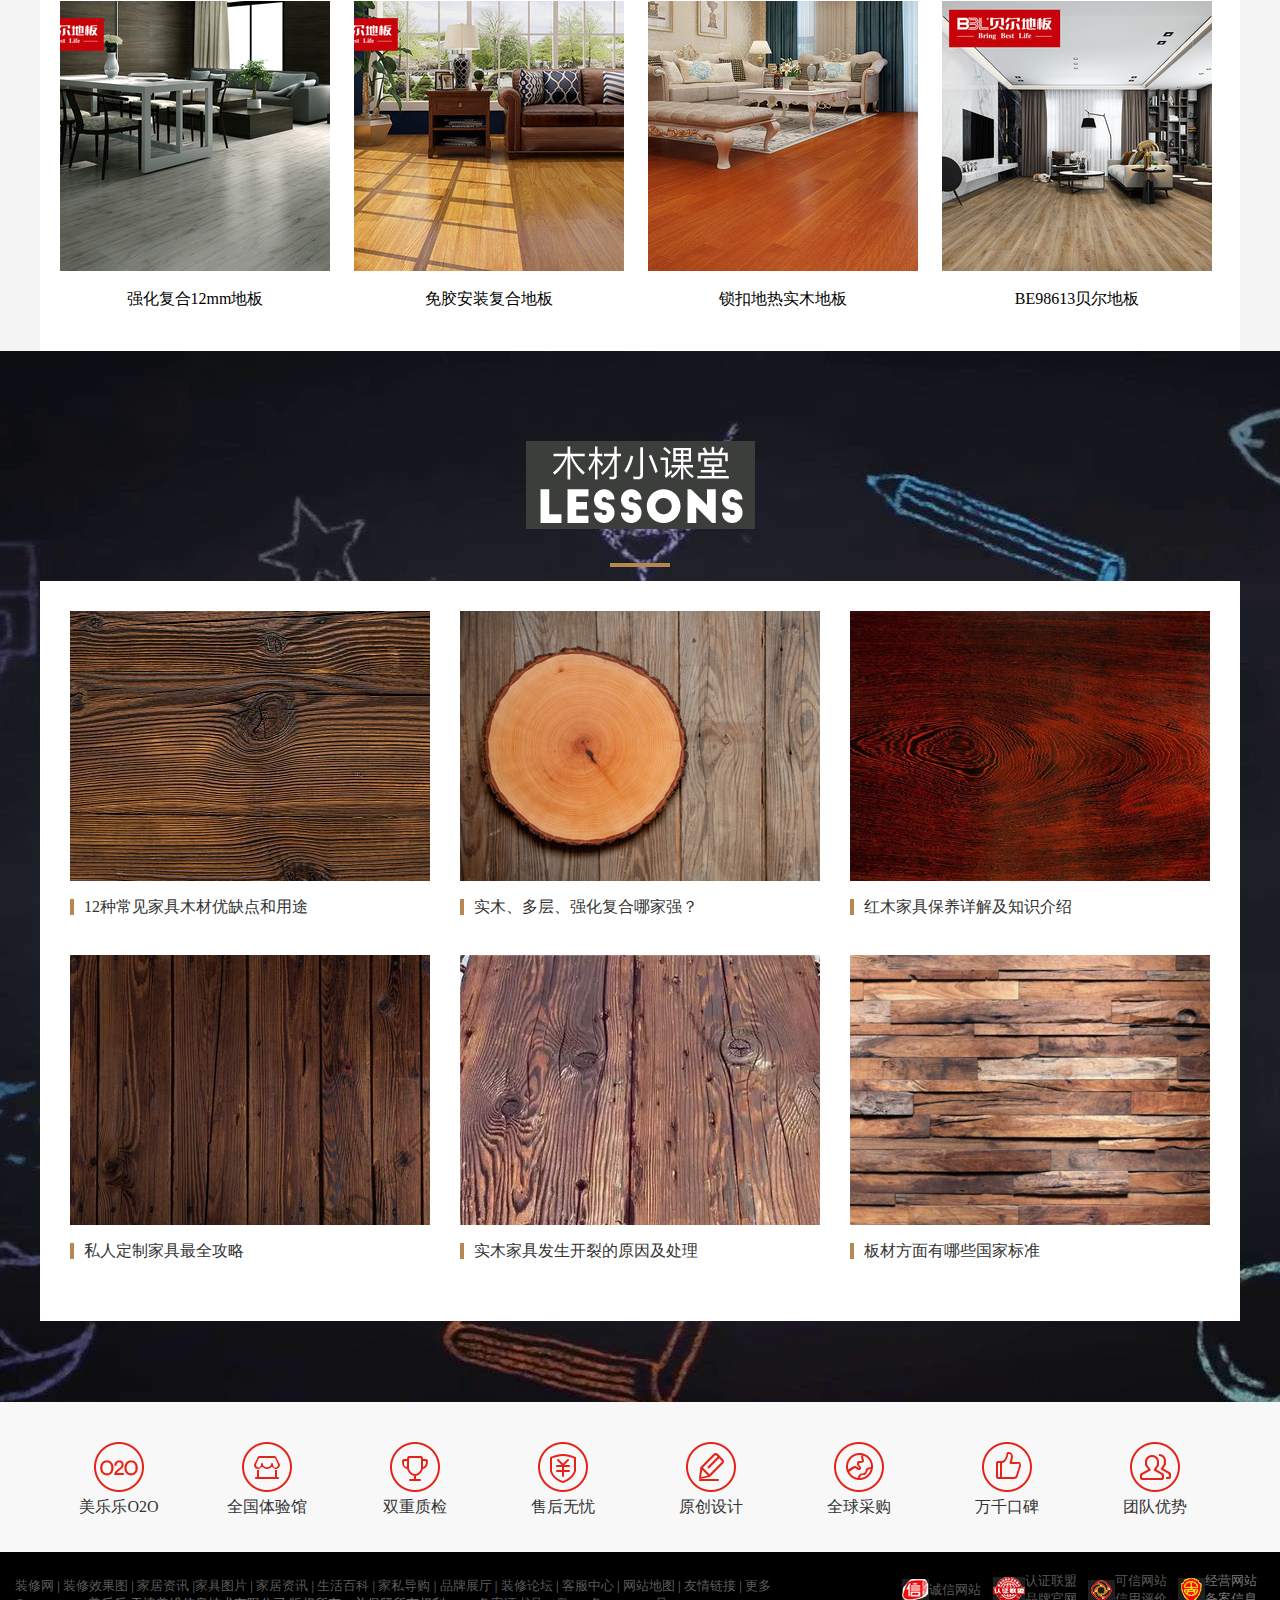
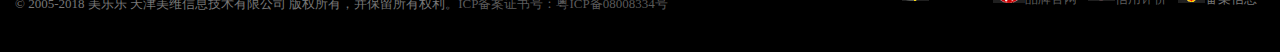
<file: yuemu.html>
<!DOCTYPE html>
<html lang="en">

<head>
	<meta charset="UTF-8">
	<title>阅木</title>
	<script src="js/jquery-1.8.3.js"></script>
	<link rel="stylesheet" href="css/Index_header.css">
	<link rel="stylesheet" href="css/xy_css1.css">
	<link rel="stylesheet" href="css/xy_css2.css">
	<link rel="stylesheet" href="css/xy_css3.css">
	<link rel="stylesheet" href="css/xy_css4.css">
	<link rel="stylesheet" href="css/xy_css5.css">
	<link rel="stylesheet" href="css/xy_css6.css">
	<link rel="stylesheet" href="css/Index_foot.css">
	<link rel="stylesheet" href="css/cebian.css">
</head>

<body>

	<div id="WJH_header">
		<!-- 总栏 -->
		<div class="WJH_menu">

			<div class="WJH_area">
				<!-- 地区栏 -->
				<ul class="WJH_nav_left">
					<li class="WJH_change">
						<i class="i_coord"></i>
						<span class="WJH_city">全国站</span>
						<div class="WJH_changeCity">
							[切换]
							<ul id="WJH_cityBox">
								<span class="WJH_arrowBg"></span>
								<p></p>
								<ul class="WJH_cityTitle">
									<li>全国</li>
									<li>北京</li>
									<li>上海</li>
									<li>广州</li>
									<li>深圳</li>
									<li>成都</li>
									<li>西安</li>
									<li>天津</li>
									<li>武汉</li>
									<li>重庆</li>
									<li>南京</li>
								</ul>
								<div class="WJH_search">
									<input type="text" placeholder="输入城市名"><button>搜索</button>
								</div>
								<!-- 首字母 -->
								<ul id="WJH_firWord">

								</ul>
								<!-- 城市列表 -->
								<div id="WJH_cityliebiao">

								</div>
							</ul>
						</div>

					</li>
					<li class="WJH_login">
						<a href="cdyLogin.html">请登录</a>
					</li>
					<li class="WJH_regist">
						<a href="cdySign.html">免费注册</a>
					</li>
				</ul>
				<!-- 我的美乐乐栏 -->
				<ul class="WJH_nav_right">
					<li class="WJH_mymeilele">
						<a href="">我的美乐乐</a>
						<div class="WJH_mymeilele_box">
							<a href="">我的订单</a>
							<a href="">我的金币</a>
							<a href="">我的红包</a>
							<a href="">我的收藏</a>
							<a href="">我要评价</a>
							<a href="">申请保价</a>
						</div>
						<i class="drop_arrow"></i>
					</li>
					<li class="WJH_good">
						<i class="WJH_cart"></i>
						<a href="hopping.html">购物车</a><span class="WJH_goodsCount">0</span>
						<div class="shopCar_line"></div>
						<div id="shopCar">
							暂时没有商品
						</div>
						<i class="drop_arrow"></i>
					</li>
					<li class="WJH_guanzhu">
						<i class="WJH_guanzhuicon"></i>
						<a href="">关注美乐乐</a>
						<i class="drop_arrow"></i>
					</li>
					<li class="WJH_helpcenter">
						<a href="">帮助中心</a>
						<i class="drop_arrow"></i>
					</li>
					<li class="WJH_collet">
						<a href="">收藏本站</a>
					</li>
					<li>
						<span class="WJH_help">全国帮助中心&nbsp;:</span><span class="WJH_tel">&nbsp;4000000000</span>
					</li>
				</ul>
			</div>
		</div>
	
	</div>






	<!-- 第一层 阅木LOGO -->
	<div id="xy_header">
	
		<img src="images/xy_logo.jpg" alt="">
		<ul>
			<li><a href="lqc.html">商城首页</a></li>
			<li><a href="LH.html">家具城</a></li>
			<li><a href="ch_jcCity.html">建材城</a></li>
			<li><a href="#">家居家饰</a></li>
			<li><a href="#">团购</a></li>
			<li><a href="#">体验馆</a></li>
			<li style="border-bottom: solid 6px #b6874f"><a href="">阅木</a></li>
			<li><a href="jIndex.html">晒家</a></li>
			<li><a href="TuLanJiaJu.html">图览家居</a></li>
			<li><a href="#">装修网</a></li>
		</ul>
	</div>
		<div class="clear"></div>
	
	<!-- 第二层 搜索栏-->
	<div id="xy_bgpic">
		<div class="xy_box">
			<div id="xy_seach">
				<label>
					<input id="xy_input" type="text" value="搜索 白蜡木">
					<img src="images/xy_seach.png" alt="">
				</label>
				<ul class="xy_index">
					<li><a href="http://www.meilele.com/ym/detail-5.html">枫木</a></li>
					<li><a href="http://www.meilele.com/ym/detail-6.html">奥古曼</a></li>
					<li><a href="http://www.meilele.com/ym/detail-4.html">榆木</a></li>
					<li><a href="http://www.meilele.com/ym/detail-111.html">白桉</a></li>
					<li><a href="http://www.meilele.com/ym/detail-135.html">红枫</a></li>
					<li><a href="http://www.meilele.com/ym/detail-12.html">橡胶木</a></li>
					<li><a href="http://www.meilele.com/ym/detail-53.html">樟木</a></li>
					<li><a href="http://www.meilele.com/ym/detail-99.html">冷杉</a></li>
					<li><a href="http://www.meilele.com/ym/detail-70.html">云杉</a></li>
				</ul>

			</div>
		</div>
	</div>

	<!-- 第三层 搜索下方-->
	<div id="xy_intro">
		<ul>
			<li class="first_list">
				<div class="xy_intro_remen">
					<img src="images/xy_icon1.jpg" alt="">
					<p class="asd">热门木材</p>
				</div>
				<div class="xy_intro_mucai_first">
					<a href="">麻栎属</a>
					<a href="">杉木属</a>
					<a href="">核桃属</a>
					<a href="">桦木属</a>
				</div>
			</li>

			<li>
				<div class="xy_intro_remen">
					<img src="images/xy_icon2.jpg" alt="">
					<p>使用途径</p>
				</div>
				<div class="xy_intro_mucai_second">
					<a href="">家居材料</a>
					<a href="">地板材料</a>
					<a href="">木工用品</a>
					<a href="">其他用材</a>
				</div>
			</li>

			<li>
				<div class="xy_intro_remen">
					<img src="images/xy_icon3.jpg" alt="">
					<p>地域分布</p>
				</div>
				<div class="xy_intro_mucai_third">
					<a href="">亚洲</a>
					<a href="">欧洲</a>
					<a href="">美洲</a>
					<a href="">非洲</a>
					<a href="">大洋洲</a>
				</div>
			</li>

		</ul>
	</div>

	<!-- 分割线 -->
	<div id="line"></div>
	<!-- 第四层 猜你喜欢-->
	<div id="xy_like">
		<div id="xy_like_title">
			<img src="images/xy_title1.png" alt="">
			<div id="xy_title_line"></div>
		</div>
		<div id="xy_content_eve">
			<div class="xy_content" id="xy_content_nomf">
				<ul>
					<li>
						<a href="">
							<img src="images/xy_show1.jpeg" alt="">
							<span>奥古曼</span>
						</a>
					</li>
				</ul>
			</div>
			<div class="xy_content">
				<ul>
					<li>
						<a href="">
							<img src="images/xy_show2.jpg" alt="">
							<span>美国红橡木</span>
						</a>
					</li>
				</ul>
			</div>
			<div class="xy_content">
				<ul>
					<li>
						<a href="">
							<img src="images/xy_show3.jpg" alt="">
							<span>红柳桉</span>
						</a>
					</li>
				</ul>
			</div>
			<div class="xy_content">
				<ul>
					<li>
						<a href="">
							<img src="images/xy_show4.jpg" alt="">
							<span>樟木</span>
						</a>
					</li>
				</ul>
			</div>


			<div class="xy_content" id="xy_content_noms">
				<ul>
					<li>
						<a href="">
							<img src="images/xy_show5.jpg" alt="">
							<span>柏木</span>
						</a>
					</li>
				</ul>
			</div>
			<div class="xy_content">
				<ul>
					<li>
						<a href="">
							<img src="images/xy_show6.jpg" alt="">
							<span>色木</span>
						</a>
					</li>
				</ul>
			</div>
			<div class="xy_content">
				<ul>
					<li>
						<a href="">
							<img src="images/xy_show7.jpg" alt="">
							<span>胡桃楸木</span>
						</a>
					</li>
				</ul>
			</div>
			<div class="xy_content">
				<ul>
					<li>
						<a href="">
							<img src="images/xy_show8.jpg" alt="">
							<span>柞木</span>
						</a>
					</li>
				</ul>
			</div>
		</div>
	</div>

	<!-- 第五层 热门关注和推荐-->
	<div class="xy_attent">
		<div id="xy_attent_title">
			<img src="images/xy_title2.png" alt="">
			<div id="xy_title_line"></div>
		</div>
		<div class="xy_attent_describe">
			<p class="xy_attent_describe_title1">什么样的木材适合做家具</p>
			<p class="xy_attent_describe_info">
				对人体健康无害，符合环保要求，易加工，韧性灵活，可满足多种造型需求。有较强的承重力和抗冲击能力，色彩优雅，花纹美观，涂饰性能好，木质结构稳定，不易腐蚀和遭受虫蛀，制成家具可长久使用，且不易变形开裂。</p>
			<img src="images/xy_round.jpg" alt="">
			<p class="xy_attent_describe_title2">小编推荐</p>
			<ul>
				<li class="xy_product">
					<a href=""><img src="images/xy_recommend1.jpg" alt=""></a>
					<div class="xy_product_box">
						<a href="">白椿</a>
						<p class="xy_product_box_p1">市场价：3600-4000元/m³</p>
						<p class="xy_product_box_p2">档位级别：中档</p>
						<div class="xy_evaluate"></div>
					</div>
				</li>
				<li class="xy_product">
					<a href=""><img src="images/xy_recommend2.jpg" alt=""></a>
					<div class="xy_product_box">
						<a href="">枫木</a>
						<p class="xy_product_box_p1">市场价：7300-8000元/m³</p>
						<p class="xy_product_box_p2">档位级别：中档</p>
						<div class="xy_evaluate"></div>
					</div>
				</li>
				<li class="xy_product">
					<a href=""><img src="images/xy_recommend3.jpg" alt=""></a>
					<div class="xy_product_box">
						<a href="">黄杨</a>
						<p class="xy_product_box_p1">市场价：3300-3700元/㎡</p>
						<p class="xy_product_box_p2">档位级别：中档</p>
						<div class="xy_evaluate"></div>
					</div>
				</li>
				<li class="xy_product">
					<a href=""><img src="images/xy_recommend4.jpg" alt=""></a>
					<div class="xy_product_box">
						<a href="">核桃木</a>
						<p class="xy_product_box_p1">市场价：5700~6300元/㎡</p>
						<p class="xy_product_box_p2">档位级别：中档</p>
						<div class="xy_evaluate"></div>
					</div>
				</li>
				<li class="xy_product">
					<a href=""><img src="images/xy_recommend5.jpg" alt=""></a>
					<div class="xy_product_box">
						<a href="">桦木</a>
						<p class="xy_product_box_p1">市场价：3700-4000元/m³</p>
						<p class="xy_product_box_p2">档位级别：中档</p>
						<div class="xy_evaluate"></div>
					</div>
				</li>
				<li class="xy_product">
					<a href=""><img src="images/xy_recommend6.jpg" alt=""></a>
					<div class="xy_product_box">
						<a href="">橡胶木</a>
						<p class="xy_product_box_p1">市场价：3500-3800元/m³</p>
						<p class="xy_product_box_p2">档位级别：中档</p>
						<div class="xy_evaluate"></div>
					</div>
				</li>
			</ul>
			<div class="xy_attent_describe_check"><a
					href="http://www.meilele.com/ym/a-29-1-1/?site_from=ymindex">查看更多</a></div>
			<p class="xy_attent_describe_title3">相关家居推荐</p>
			<div class="xy_attent_describe_show">
				<a href=""><img src="images/xy_tuijian1.jpg" alt="">
					<p>白蜡木1.8m双人床</p>
				</a>
				<a href=""><img src="images/xy_tuijian2.jpg" alt="">
					<p>橡胶木原木色储物柜</p>
				</a>
				<a href=""><img src="images/xy_tuijian3.jpg" alt="">
					<p>橡胶木可拉伸餐厅套装（1+4椅）</p>
				</a>
				<a href=""><img src="images/xy_tuijian4.jpg" alt="">
					<p>橡胶木餐椅套装（1桌+4椅)</p>
				</a>
			</div>
		</div>

		<!-- 轮播图 -->
		<div id="xy_banner">
			<a id="xy_banner_view" href="">
				<img src="images/xy_lunbo_bg1.png" alt="">
				<img src="images/xy_lunbo_bg2.png" alt="">
				<img src="images/xy_lunbo_bg3.png" alt="">
				<img src="images/xy_lunbo_bg4.png" alt="">
				<img src="images/xy_lunbo_bg5.png" alt="">
				<img src="images/xy_lunbo_bg6.png" alt="">
				<img src="images/xy_lunbo_bg7.png" alt="">
			</a>
			<div id="xy_banner_btn"></div>
		</div>
	</div>

	<!-- 第六层 复用-->
	<div class="xy_attent">
		<div class="xy_attent_describe">
			<p class="xy_attent_describe_title1">什么样的木材适合做家具</p>
			<p class="xy_attent_describe_info">
				对人体健康无害，符合环保要求，易加工，韧性灵活，可满足多种造型需求。有较强的承重力和抗冲击能力，色彩优雅，花纹美观，涂饰性能好，木质结构稳定，不易腐蚀和遭受虫蛀，制成家具可长久使用，且不易变形开裂。</p>
			<img src="images/xy_round.jpg" alt="">
			<p class="xy_attent_describe_title2">小编推荐</p>
			<ul>
				<li class="xy_product">
					<a href=""><img src="images/xy_recommend7.jpg" alt=""></a>
					<div class="xy_product_box">
						<a href="">水曲柳</a>
						<p class="xy_product_box_p1">市场价：3300-3700元/m³</p>
						<p class="xy_product_box_p2">档位级别：中档</p>
						<div class="xy_evaluate"></div>
					</div>
				</li>
				<li class="xy_product">
					<a href=""><img src="images/xy_recommend8.jpg" alt=""></a>
					<div class="xy_product_box">
						<a href="">柚木</a>
						<p class="xy_product_box_p1">市场价：8400-9100元/m³</p>
						<p class="xy_product_box_p2">档位级别：中档</p>
						<div class="xy_evaluate"></div>
					</div>
				</li>
				<li class="xy_product">
					<a href=""><img src="images/xy_recommend9.jpg" alt=""></a>
					<div class="xy_product_box">
						<a href="">黑胡桃</a>
						<p class="xy_product_box_p1">市场价：13000-14000元/m³</p>
						<p class="xy_product_box_p2">档位级别：中档</p>
						<div class="xy_evaluate"></div>
					</div>
				</li>
				<li class="xy_product">
					<a href=""><img src="images/xy_recommend10.jpg" alt=""></a>
					<div class="xy_product_box">
						<a href="">榉木</a>
						<p class="xy_product_box_p1">市场价：4900-5500元/m³</p>
						<p class="xy_product_box_p2">档位级别：中档</p>
						<div class="xy_evaluate"></div>
					</div>
				</li>
				<li class="xy_product">
					<a href=""><img src="images/xy_recommend11.jpg" alt=""></a>
					<div class="xy_product_box">
						<a href="">榆木</a>
						<p class="xy_product_box_p1">市场价：3750-4200元/m³</p>
						<p class="xy_product_box_p2">档位级别：中档</p>
						<div class="xy_evaluate"></div>
					</div>
				</li>
				<li class="xy_product">
					<a href=""><img src="images/xy_recommend12.jpg" alt=""></a>
					<div class="xy_product_box">
						<a href="">白蜡木</a>
						<p class="xy_product_box_p1">市场价：7400-7900元/m³</p>
						<p class="xy_product_box_p2">档位级别：中档</p>
						<div class="xy_evaluate"></div>
					</div>
				</li>
			</ul>
			<div class="xy_attent_describe_check"><a
					href="http://www.meilele.com/ym/a-30-1-1/?site_from=ymindex">查看更多</a></div>
			<p class="xy_attent_describe_title3">相关家居推荐</p>
			<div class="xy_attent_describe_show">
				<a href=""><img src="images/xy_tuijian5.jpg" alt="">
					<p>强化复合12mm地板</p>
				</a>
				<a href=""><img src="images/xy_tuijian6.jpg" alt="">
					<p>免胶安装复合地板</p>
				</a>
				<a href=""><img src="images/xy_tuijian7.jpg" alt="">
					<p>锁扣地热实木地板</p>
				</a>
				<a href=""><img src="images/xy_tuijian8.jpg" alt="">
					<p>BE98613贝尔地板</p>
				</a>
			</div>
		</div>
	</div>

	<!-- 第七层 木材课堂-->
	<div id="xy_last">
		<div id="xy_last_box">
			<div id="xy_last_title">
				<img src="images/xy_title3.png" alt="">
				<div id="xy_title_line"></div>
			</div>
			<div id="xy_last_content">
				<a href=""><img src="images/xy_pic2.jpg" alt="">
					<p>12种常见家具木材优缺点和用途</p>
				</a>
				<a href=""><img src="images/xy_pic3.jpg" alt="">
					<p>实木、多层、强化复合哪家强？</p>
				</a>
				<a href=""><img src="images/xy_pic1.jpg" alt="">
					<p>红木家具保养详解及知识介绍</p>
				</a>
				<a href=""><img src="images/xy_pic4.jpg" alt="">
					<p>私人定制家具最全攻略</p>
				</a>
				<a href=""><img src="images/xy_pic5.jpg" alt="">
					<p>实木家具发生开裂的原因及处理</p>
				</a>
				<a href=""><img src="images/xy_pic6.jpg" alt="">
					<p>板材方面有哪些国家标准</p>
				</a>
			</div>
		</div>
	</div>




<!-- 侧边栏 -->
<ul class="j_right_box">
        <li class="j_right1">
            <a href="">客服</a>
            <div class="j_right_txt">咨询在线客服</div>
        </li>
        <li class="j_right2">
            <a href="">体验馆</a>
            <img src="images/j_tiyan.png" alt="" class="j_gif">
            <img src="images/address.gif" alt="" class="j_gif">
        </li> 
        <div class="j_right_txt" id="j_right_txt">发送体验馆地址</div>
        <li class="j_right3">
            <a href="hopping.html">购物车</a>
            <div class="j_right_txt">查看购物车</div>
            <div id="j_right_num">0</div>
        </li>
        <li class="j_right4">
            <a href="">抽奖</a>
            <div class="j_right_txt">参与本期抽奖</div>
        </li>
        <li class="j_right5">
            <p href="" id="j_right_a"></p>
            <div class="j_right_txt">返回顶部</div>
        </li>
    </ul>


	<div class="WJH_footer">
		<div class="footer-icon">
			<div class="WJH_bot_icon">
				<a href="" target="_blank" class="icon-map">
					<p class="icon-bg i1"></p>
					<p class="icon-title">美乐乐O2O</p>
				</a><a href="" target="_blank" class="icon-map">
					<p class="icon-bg i2"></p>
					<p class="icon-title">全国体验馆</p>
				</a><a href="" target="_blank" class="icon-map">
					<p class="icon-bg i3"></p>
					<p class="icon-title">双重质检</p>
				</a><a href="" target="_blank" class="icon-map">
					<p class="icon-bg i4"></p>
					<p class="icon-title">售后无忧</p>
				</a><a href="" target="_blank" class="icon-map">
					<p class="icon-bg i5"></p>
					<p class="icon-title">原创设计</p>
				</a><a href="" target="_blank" class="icon-map">
					<p class="icon-bg i6"></p>
					<p class="icon-title">全球采购</p>
				</a><a href="" target="_blank" class="icon-map">
					<p class="icon-bg i7"></p>
					<p class="icon-title">万千口碑</p>
				</a><a href="" target="_blank" class="icon-map">
					<p class="icon-bg i8"></p>
					<p class="icon-title">团队优势</p>
				</a>
			</div>
		</div>
	</div>
	<div class="footer-copy">
		<div class="link-container">

			<div class="copy-index clearfix" style="padding-top:0">
				<div class="fl">
					<p>
						<a href="" target="_blank">装修网</a> | <a href="" target="_blank">装修效果图</a> | <a href=""
							target="_blank">家居资讯</a> |<a href="/list/" target="_blank">家具图片</a> | <a href=""
							target="_blank">家居资讯</a> | <a href="" target="_blank">生活百科</a> | <a href=""
							target="_blank">家私导购</a> | <a href="" target="_blank">品牌展厅</a> | <a href=""
							target="_blank">装修论坛</a> | <a href="" target="_blank" title="客服中心">客服中心</a> | <a href=""
							target="_blank">网站地图</a> | <a href="" target="_blank">友情链接</a> | <a href=""
							target="_blank">更多</a>
					</p>
					<p>
						<span class="yen">© 2005-2018 </span><span id="JS_footer_copyright">美乐乐</span> 天津美维信息技术有限公司
						版权所有，并保留所有权利。<a href="" target="_blank" class="gray">ICP备案证书号：粤ICP备08008334号</a>
					</p>
				</div>
				<div class="fr credit">
					<a href="" target="_blank"><i class="c1"></i><span class="spec">诚信网站</span></a>
					<a target="_blank" href=""><i class="c4"></i><span>认证联盟品牌官网</span></a>
					<a target="_blank" href=""><i class="c2"></i><span>可信网站信用评价</span></a>
					<i class="c3"></i><span>经营网站备案信息</span>
				</div>
			</div>

		</div>
	</div>













</body>
<script src="js/xy_js.js"></script>
<script src="js/area.js"></script>
<script src="js/Index_header.js"></script>
<script src="js/cebian.js"></script>
</html>
</file>
<file: css/Index_header.css>
* {
    padding: 0;
    margin: 0;
    /* font-size: 0; */

}

li {
    list-style: none;
}
.WJH_area li{
    display: inline-block;

}
a {
    text-decoration: none;
    color: #999;
}

.i_coord {

    display: inline-block;
    width: 11px;
    height: 14px;
    background: url(../images/WJH_site.png) -92px -34px no-repeat;
    margin-right: 5px;

}

.WJH_nav_left {
    float: left;
    left: 0;
    top: 0;
}

.WJH_nav_left .WJH_changeCity {
    display: inline-block;
    font-size: 12px;
    color: #999;
}

.WJH_nav_left li {
    margin-left: 3px;
}

.WJH_city {
    font-size: 13px;
    color: #cf000e;
    font-weight: bolder;

}

.WJH_menu {
    background-color: #f8f8f8;
}

.WJH_area {
    width: 1190px;
    height: 30px;
    margin: 0 auto;
    text-align: center;
    line-height: 30px;
}

.WJH_login,
.WJH_regist,
.WJH_mymeilele,
.WJH_good,
.WJH_guanzhu,
.WJH_helpcenter,
.WJH_collet a {
    font-size: 12px;
    color: #999;
    position: relative;

}

.WJH_mymeilele_box {
    position: absolute;
    border: 1px solid #E4E4E4;
    top: 30px;
    left: 0;
    border-top: none;
    line-height: 20px;
    width: 79px;
    background: white;
    display: none;
}

.WJH_mymeilele_box a {

    display: inline-block;
}

.drop_arrow {
    display: inline-block;
    width: 7px;
    height: 4px;
    background: url(../images/WJH_site.png) -92px 0 no-repeat;

}

.WJH_cart {
    display: inline-block;
    width: 17px;
    height: 14px;
    background: url(../images/WJH_site.png) -92px -48px no-repeat;
}

.WJH_guanzhuicon {
    display: inline-block;
    width: 12px;
    height: 13px;
    background: url(../images/WJH_site.png) -92px -8px no-repeat;
}

.WJH_nav_right li {
    padding: 2px 5px 2px 5px;
}

.WJH_nav_right {
    float: right;
}

.WJH_tel {
    color: #cf000e;
    font-size: 13px;
    font-weight: bolder;
}

.WJH_help {
    color: #999;
    font-size: 12px;
    margin-left: 10px;
}

/* 切换按钮 */
.WJH_changeCity {
    position: relative;
    cursor: pointer;
}

.WJH_changeCity:hover .ccccc {
    color: red;
}

.WJH_changeCity:hover #WJH_cityBox {
    display: block;
}

/* hover切换,城市列表 */
#WJH_cityBox {
    width: 432px;
    position: absolute;
    border: 1px solid #E4E4E4;
    text-align: left;
    height: 330px;
    padding: 10px 15px;
    display: inline-block;
    display: none;
    cursor: pointer;
    top: 28px;
    left: -60px;
    background: #fff;
    z-index: 999;
}

.WJH_arrowBg {
    position: absolute;
    background: URL(../images/WJH_site.png) no-repeat -277px -5px;
    width: 13px;
    height: 7px;
    top: -7px;
    z-index: 2;
}

#WJH_cityBox div {
    font-size: 13px;
    color: #999999;
}

#WJH_cityBox div li {
    margin: 0 3px;
}

/* 城市列表 */
#WJH_cityBox div ul {

    display: inline-block;
    width: 340px;
    vertical-align: text-top;
    line-height: 20px;
}

#WJH_cityBox p {
    width: 100%;
    height: 0;
    border-top: 1px solid #9999;
    margin-top: 10px;
}

.WJH_cityTitle {
    font-size: 13px;
    color: #434343;
}

.WJH_search input {
    border: 1px solid #999;
    height: 25px;
    text-indent: 1em;
    border-right: none;
    outline: none;

    vertical-align: top;
}

.WJH_search {
    margin-top: 20px;
    margin-bottom: 10px;

}

.WJH_search button {

    height: 27px;
    width: 44px;
    vertical-align: top;
    background: white;
    outline: none;
    border: 1px solid #999;
}

#WJH_firWord {
    color: #D02E2C;

    border-bottom: 1px solid #9999;
    margin-bottom: 10px;

}

#WJH_firWord li {
    width: 14px;
    height: 16px;
    font-size: 13px;
    margin-right: 3px;
    text-align: center;
    line-height: 16px;
}

/* 有背景的字母 */
.WJH_first {
    display: inline-block;
    background: URL(../images/WJH_bg.png) center center no-repeat;
    width: 25px;
    height: 20px;
    color: white;
    text-align: center;
    line-height: 20px;
    margin-right: 3px;

    vertical-align: text-top;
}

#WJH_cityliebiao div {
    display: inline-block;
}

#WJH_cityliebiao {
    height: 180px;
    overflow: auto;
}

/* 默认边框 */
.WJH_mymeilele {
    border: 1px solid transparent;
}

/* 箭头转动 */
.WJH_nav_right :hover .drop_arrow {

    transform: rotate(180deg);
    transition: transform 0.2s;
}

.WJH_mymeilele:hover {

    background-color: white;
    border: 1px solid #E4E4E4;
    border-bottom: none;
}
.WJH_good{
    /* width: 50px; */
    border: 1px solid transparent;
}
.WJH_good:hover {

    background-color: white;
    border: 1px solid #E4E4E4;
    border-bottom: none;
}
.WJH_nav_right :hover .WJH_mymeilele_box {
    display: block;
}

.WJH_nav_right :hover #shopCar{
    display: block;
}
#shopCar {
    display: none;
    position: absolute;
    width: 200px;
    background:white;
    border:1px solid #E4E4E4;
    top: 28px;
    left: 0;
}
.shopCar_line{
    border-top:1px solid white;
    height: 1px;
    width: 85px;
    position: absolute;
    top:28px;
    left:0;
    z-index: 100;
}
/* 页面导航 */
.WJH_header_nav {
    width: 1190px;
    margin: 0 auto;
    overflow: hidden;
    margin-top: 20px;
    text-align: center;
    height: 80px;
    line-height: 80px;
    vertical-align: middle;
}

input {
    outline: none;
}

.WJH_header_nav a {
    float: left;
    vertical-align: text-top;
    margin-right: 50px;
}

.WJH_header_nav_search {
    border: 2px solid #e62318;

    color: #fff;
    width: 478px;
    height: 36px;
    text-align: center;
    cursor: pointer;
    float: right;
}

.WJH_header_nav_search input {
    float: left;
    border: 0;
    height: 36px;
    font-size: 16px;
    text-indent: 1em;
}

.WJH_header_nav_search button {
    float: right;
    border: 0;
    height: 36px;
    background: #e62318;
    color: white;
    width: 100px;
    outline: none;
}

.WJH_header_nav_search div {
    font-size: 13px;
    float: left;
    line-height: 30px;

}

.WJH_active :hover {
    color: #FF6600;
}

.WJH_header_nav_search div a {
    margin-right: 15px;
}

.clear {
    clear: both;
}
</file>
<file: css/Index_foot.css>
/* 页脚 */
.icon-bg {
    width: 50px;
    height: 50px;
    background: url(../images/WJH_site1.png) no-repeat;
    margin: 0 auto;
}

.i1 {
    background-position: 0 0;
}

.i2 {
    background-position: 0 -50px;
}

.i3 {
    background-position: 0 -100px;
}

.i4 {
    background-position: 0 -150px;
}

.i5 {
    background-position: 0 -200px;
}

.i6 {
    background-position: 0 -250px;
}

.i7 {
    background-position: 0 -300px;
}

.i8 {
    background-position: 0 -350px;
}

.icon-map {
    display: inline-block;
    width: 148px;
    margin-top: 40px;
}





.WJH_bot_icon {
    width: 1190px;
    margin: 0px auto;
    height: 150px;

}

.footer-icon {
    width: 100%;
    background: #f8f8f8;
    line-height: 150px;

}

.icon-title {
    margin: 0 auto;
    text-align: center;
    color: #333;
    line-height: 30px;
}

.link-container {
    width: 100%;
    height: 100px;
    background: #000000;
    color: #777;
    font-size: 13px;
}

.clearfix {
    width: 1250px;
    margin: 0 auto;
}

.fl {
    float: left;
    margin-top: 25px;
}

.fr {
    float: right;
    margin-top: 20px;

}

.c1 {
    display: block;
    width: 27px;
    height: 22px;
    background: url(../images/WJH_credit.png) no-repeat 0 0;
}

.c4 {
    display: block;
    width: 32px;
    height: 26px;
    background: url(../images/WJH_credit.png) no-repeat 0 -69px
}

.c2 {
    display: block;
    width: 27px;
    height: 21px;
    background: url(../images/WJH_credit.png) no-repeat 0 -47px;
}

.c3 {
    display: block;
    width: 27px;
    height: 25px;
    background: url(../images/WJH_credit.png) no-repeat 0 -22px;
}

.credit i {
    display: inline-block;
    vertical-align: middle;
}

.credit span {
    display: inline-block;
    width: 60px;
    vertical-align: middle;

}

.credit span {
    display: inline-block;
    width: 60px;
}
a{
    color: #9999;
}
</file>
<file: css/WJH_body1.css>
.WJH_body{
    width: 1200px;
    margin: 0 auto;
}
.Body_line{
    width: 100%;
    border-top: 2px solid #cf000e;
}
/* 边框盒子 */
.WJH_body_nav{
    border: 1px solid #9999;
    overflow: hidden;
    display: inline-block;
    border-right: none;
    border-top: none;
   
}
.WJH_body_title{
    width: 100px;
    margin: 0 auto;
    
}
.WJH_body_title h5{
    display: inline-block;
    color: #333;
    font-size: 14px;
}
.WJH_body_box_floor {
    width: 256px;
    margin: 0 auto;
    padding: 13px 0;
   
}

.WJH_body_box {
    width: 256px;
    float: left;
}
.WJH_ul_box {
    width: 200px;
    margin: 0 auto;
    font-size: 12px;
    text-align: center;
    border-right: 1px dashed #9999;
    padding: 0 33px 0 34px;
}
.WJH_ul_box li{
    width: 64px;
    margin: 14px 0 0 0;
    display: inline-block;
    text-align: left;
}
.WJH_ul_box a{
    color: rgb(70, 69, 69);
}
.cr{
    border-right: none;
}
.WJH_choujiang{
    position: relative;
    width: 170px;
    height: 140px;
    left: -2px;
}
/* 第一层 */
.WJH_floor1{
    font-size: 0;
    width: 1200px;
    height: 500px;
    margin: 20px auto;
    overflow: hidden;
}
.con_box{
	width: 340px;
	height: 341px;
	position: relative;
	overflow: hidden;
}
.con_box1{
	width: 340px;
	height: 341px;
	position: relative;
	overflow: hidden;
}
.con_view img{
	width: 340px;
	height: 340px;
	position: absolute;
	top: 0;
	left:340px;
}
.con_view1 img{
	width: 340px;
	height: 340px;
	position: absolute;
	top: 0;
	left:340px;
}
.con_dot{
    margin: 0 auto;
	position: absolute;
	bottom: 20px;
    left: 140px;
    
}
.con_dot1{
    margin: 0 auto;
	position: absolute;
	bottom: 20px;
    left: 140px;
    
}
.con_dot li{
	list-style: none;
	width: 10px;
	height:10px;
    background: #fff;
    border-radius: 50%;
	margin:0 5px;
	display: inline-block;
	cursor: pointer;
}
.con_dot1 li{
	list-style: none;
	width: 10px;
	height:10px;
    background: #fff;
    border-radius: 50%;
	margin:0 5px;
	display: inline-block;
	cursor: pointer;
}
.WJH_floor1_left{
    float: left;
}
.WJH_floor1_left_bot table{
    width: 340px;
    font-size: 14px;
    border-collapse:collapse;
    border-spacing:0;
    border:"1px solid #f9ebc4";
    margin-top: 10px;
    text-align:center;
}
.WJH_floor1_left_bot table tr{
    border: 1px solid #f9ebc4

}
.WJH_floor1_left_bot table td{
    border: 1px solid #f9ebc4;
    width: 104px;
    height: 43px;
    background: #fff9e9;
}
.WJH_floor1_right{
    width: 850px;
    float:right;
}
.WJH_floor1_right_el{
    font-size: 14px;
    width: 263px;
    height: 228px;
    display: inline-block;
    margin: 0 0 25px 20px
}
.WJH_floor1_right_el p{
    margin-top: 5px;
}
.WJH_floor1_right_price{
    margin-top: 10px;
}
.WJH_floor1_right_price_left{
    font-size: 15px;
    color: #cf000e;
    font-weight: bolder
}
.WJH_floor1_right_price_right{
    font-size: 12px;
    color: #666;
    float: right;
}
.WJH_line{
    position: relative;
    width: 100%;
    border-bottom: 1px solid black;
    text-align: center;
    margin-bottom: 30px;
    margin-top: 40px;
}
.WJH_line h3{
    font-size: 21px;
    position: absolute;
    padding: 0 29px;
    color: #000000;
    background: #fff;
    display: inline;
    text-align: center;
    top:-11px;
   
}
/* 第二层 */
.WJH_floor2{
    width: 1190px;
    margin: 0 auto;
    font-size: 0;
}
.WJH_floor2_le2{
    display: inline-block;
    width: 423px;
    height: 298px;
    background: #fd6f6f;
    position: relative;

}
.WJH_floor2_le2 .sanjiao {
    position: absolute;
    z-index: 100;
    top: -9px;
    left: -9px;
    width: 0;
    height: 0;
    line-height: 0;
    border-width: 9px;
    border-color: transparent transparent #ce3232 transparent;
    border-style: dashed dotted solid dashed;
}
i.sanjiao2 {
    display: inline-block;
    position: absolute;
    width: 20px;
    height: 20px;
    z-index: 300;
    top: 0;
    left: 0;
    background: #fd6f6f;
}
 .ipt-div label {
    height: 32px;
    width: 100px;
    text-align: right;
    margin-right: 9px;
    font-size: 13px;
    line-height: 32px;
    color: #fff;
}
.Left {
    float: left;
}
.exprDiv .select {
    width: 153px;
    padding: 5px 0;
    border: 0;
    outline: none;
}
.ipt-div{
    margin-top: 50px;
}
 .exprDiv em.icon {
    display: inline-block;
    position: relative;
    float: left;
    top: 8px;
    width: 13px;
    height: 17px;
    vertical-align: middle;
    background: url(../images/WJH_floor2_2.png) -12px -53px no-repeat;
    margin-left:5px;
}
.changeCity .city{
    font-size: 12px;
    color: #fff;
    padding: 0 3px;
    float: left;
    display: inline-block;
    text-align: center;
    width: 40px;
    margin: 0 auto;
    vertical-align: bottom; 
    margin-top: 7px;
}
.ipt-div .ipt {
    border: 0;
    height: 30px;
    line-height: 30px;
    padding-left: 11px;
    font-size: 14px;
    border: 1px solid #ddd;
    background: #fff;
}
.send {
    text-align: center;
    margin-left: 115px;
    margin-top: 15px;
    width: 236px;
    height: 36px;
    background: #ffea39;
    color: #ed4e4e;
    font-weight: bold;
    font-size: 15px;
    line-height: 36px;
}
.WJH_floor2_ditu{
    margin-left: 18px;

    width: 488px;
    height: 290px;

}
/* 第三层 */
.WJH_floor3{
    width: 1200px;
    margin: 0 auto;
    overflow: hidden;
}
.WJH_floor3_el{
    width: 283px;
    height: 281px;
    float: left;
    margin-right: 15px;
    border: 1px solid #999;
   
}
.WJH_floor3_el img{
    width: 283px;
}
.WJH_floor3_el_bot p,span{
    display:inline-block;
}
.WJH_floor3_el_bot{
    width: 281px;
    height: 47px;
    background: #f20347;
    line-height: 47px;
}
.WJH_floor3_el_title{
    margin: 10px 0;
}
.WJH_floor3_el_bot_le{
    float: left;
    font-size: 0;
    margin-left: 15px;
}
.WJH_floor3_el_bot_le span{
    color: white;
    font-size: 24px;
    font-weight: bolder;
}
.WJH_floor3_el_bot_le p{
    color: white;
    font-size: 30px;
    font-weight: bolder;

}
.WJH_floor3_el_bot_ri{
    float: right;
    font-size: 13px;
    width: 60px;
    line-height: 15px;
    margin-top: 10px;
}
.WJH_floor3_el_bot_ri p{
    color: #ffec1a;
    font-weight: bolder;


}
.WJH_floor3_el_bot_ri span{
    text-decoration: line-through;
    color: white
}
.WJH_floor3_bot_box{
    width: 180px;
}
.floor3_el_bot_pic{
    position: relative;
    display: block;
    width: 103px;
    height: 47px;
    background: url(../images/WJH_floor3_2.png) no-repeat 0 -168px;
    left:180px;
}
.WJH_floor5{
    width: 1228px;
    margin: 0 auto;
}
.WJH_floor5 img{
    width: 136px;
    height: 136px;
    margin-right: 35px;
}
.WJH_floor6{
    width: 1200px;
    margin: 0 auto;
    overflow: hidden;
}
.WJH_floor6 .WJH_floor1_right_el
 
{
    
}
</file>
<file: css/cebian.css>
*{
    margin:0;
    padding:0;
    list-style: none;
    text-decoration: none;
    font-family: "微软雅黑";
}
.j_right_box{
    width: 77px;
    position: fixed;
    right:40px;
    top:240px;
    border:1px solid #dedede;
    border-bottom: 0;
    background:white;
}
.j_right_box li{
    border-bottom: 1px solid #dedede;
}
.j_right_box a{
    width: 77px;
    height: 11px;
    font-size: 11px;
    padding:52px 0 9px 0;
    text-align: center;
    color:#808080;
    display: block; 
}
.j_right1 {
    background: url(../images/chat_icon.png) no-repeat 0px 0px;
    position: relative;
    top:-5px;
}

.j_right2 {
    /* background: url(../images/chat_icon.png) no-repeat 0px -81px; */
    position: relative;
    overflow: hidden;
}
.j_gif{
    position: absolute;
    top:-45px;
    left:50%;
    margin-left:-27px;
    /* display: none; */
    
}
.j_right3 {
    background: url(../images/chat_icon.png) no-repeat 0px -159px;
    position: relative
}
#j_right_num{
    position: absolute;
    background: #e62318;
    color:white;
    width: 16px;
    height: 16px;
    line-height: 16px;
    text-align: center;
    border-radius:8px;
    font-size: 13px;
    top:11px;
    left:45px;
}
.j_right4 {
    background: url(../images/chat_icon.png) no-repeat 0px -236px;
    position: relative;
}
.j_right5{
      background: url(../images/chat_icon.png) no-repeat 0px -323px;
      position: relative;
      display: none;
}
#j_right_a{
    display: block;
    padding:45px 0 0 0;
}
#j_right_txt{
    display: block;
    top:116px;
    display: none;
}
.j_right_txt{
    display: none;
    width: 153px;
    height: 38px;
    line-height: 38px;
    text-align: center;
    position: absolute;
    top:50%;
    margin-top:-19px;
    left:-160px;
    font-size: 14px;
    color:whitesmoke;
    background: url(../images/chat_icon.png) no-repeat 1px -525px;
}

/* hover效果 */
.j_right1:hover{
    background:url(../images/chat_icon.png) no-repeat -78px 0px rgb(230, 35, 24);
}
.j_right1:hover a{
    color:white;
}
.j_right2:hover{
    background:url(../images/chat_icon.png) no-repeat -78px -81px rgb(230, 35, 24);
}
.j_right2:hover a{
    color:white;
}
.j_right3:hover{
    background:url(../images/chat_icon.png) no-repeat -78px -159px rgb(230, 35, 24);
}
.j_right3:hover a{
    color:white;
}
.j_right4:hover{
    background:url(../images/chat_icon.png) no-repeat -78px -236px rgb(230, 35, 24);
}
.j_right4:hover a{
    color:white;
}
.j_right5:hover{
    background:url(../images/chat_icon.png) no-repeat -78px -323px rgb(230, 35, 24);
}
.j_right5:hover a{
    color:white;
}
</file>
<file: css/cdyLogin.css>
*{
	margin: 0;
	padding: 0;
	font-family: "微软雅黑"
}
a{
	text-decoration: none;
}
/*618活动图片描述*/
.cdy_618{
	display:block;
	width:100%; 
	height: 50px;
	background-color:#feb292;
	margin-bottom: 5px;	
}
.cdy_618 img{
	display: block;
	margin: 0 auto;
	width:980px;
	height: 50px;
}
/*帮助中心*/
.cdy_help{
	width: 1190px;
	height: 80px;
	margin:0 auto; 
	overflow: hidden;
}
.cdy_log{
	display: block;
	width: 176px;
	height: 72px;
	float: left;
}
.cdy_log_right{	
	float: right;
	margin-top:45px; 
}
.cdy_log_right a{
	color: black;
	font-size: 13px;
}
.cdy_log_right a:hover {
	color: red;
}
/*红色背景区域*/
.cdy_bg{
	background:#e62318;
	width: 100%;	
	padding: 72px 0;
}
.cdy_content{
	width: 1080px;
	margin:0 auto; 
	overflow:hidden;
}
.cdy_content>img{
	float: left;
}
/*登录框部分*/
.cdy_right{
	float: right;
	position: relative;
    width: 306px;
    min-height: 371px;
    background: #fff;
    padding: 22px 27px 20px 27px
}
.cdy_right_top{ /*登录框顶端文字*/
	height: 42px;
	border-bottom:1px solid #dedede;
}
#cdy_right01 .cdy_err{
	font-size: 12px;
	line-height: 20px;
	border:1px solid #faccc6;
	color:#e62318;	
	background-color: #fef2f2;
	text-indent: 25px;
	/*display:none;*/
	position: absolute;
	top: -15px;
}
.cdy_err div{
	width: 20px;
	height: 20px;
	background-image:url(../images/allPuzzle.png);
	background-position:-153px -28px;
	position: absolute;
}
#cdy_tel{/* 电话字体*/
	cursor:pointer;
	color: red;
	font-size: 18px;
}
#cdy_num{/* 账号密码登陆*/
	font-size: 18px;
	cursor:pointer;
	margin-left: 30px;
}
#cdy_tel01 input{/*第一个小框的输入框*/
	width: 306px;
	height: 40px;
	margin:10px 0;
	text-indent:35px;
	outline: 0;
}
#cdy_checkbox input{
	width: 15px;
	height:15px;	
	display: inline-block;
}
#cdy_checkbox p{
	font-size: 13px;
	display: inline-block;
}
#cdy_tel02 input{/*第二个小框的输入框*/
	width: 306px;
	height: 40px;
	margin:10px 0;
	text-indent:35px;
	outline: 0;
}
#cdy_tel01{ /*第一个轮播小框*/
	width: 306px;
	position: absolute;
	top: 60px;
	left: 0px;
}
#cdy_tel02{/*第二个轮播小框*/
	position: absolute;
	top: 60px;
	left:361px;
}
#cdy_tel02>div{
	position:relative;
}
.cdy_tel011{/*手机号小图标*/
	width: 22px;
	height: 22px;
	background:url(../images/allPuzzle.png);
	background-position:-61px -30px;
	position: absolute;
	top: 22px;
	left:5px;
}
.cdy_tel014{/*手机号小图标*/
	width: 22px;
	height: 22px;
	background:url(../images/allPuzzle.png);
	background-position:-40px -30px;
	position: absolute;
	top: 22px;
	left:5px;
}
.cdy_tel021{/*账号登录小图标*/
	width: 22px;
	height: 22px;
	background:url(../images/allPuzzle.png);
	background-position:0 -30px;
	position: absolute;
	top: 22px;
	left:8px;
}
.cdy_tel012,.cdy_tel022{/*密码登录小图标*/
	width: 22px;
	height: 22px;
	background:url(../images/allPuzzle.png);
	background-position:-19px -30px;
	position: absolute;
	top: 22px;
	left:8px;
}
.cdy_tel023{ /*忘记密码位置*/
	font-size:12px;
	color: black;
	position: absolute;
	top: 55px;
	right: 0; 
}
.cdy_tel013{/*发送手机验证码位置*/
	display: block;
	font-size: 10px;
	width: 100px;
	height: 25px;
	color: black;
	background:#dedede;
	text-align: center;
	line-height: 25px;
	position: absolute;
	top: 22px;
	right: 20px;
}
#cdy_random{
	width: 80px;
	height: 25px;
	border:1px solid #dedede; 
	text-align: center;
	line-height: 25px;
	position: absolute;
	top: 20px;
	left: 190px;
}
#cdy_change{
	position: absolute;
	top: 22px;
	left: 280px;
	width: 25px;
	height: 20px;
	background: url(../images/allPuzzle.png);
	background-position: -72px -152px;
}
.cdy_tel_button{/*登录框*/
	width: 306px;
	height: 40px;
	background:red;
	font-size: 18px;
	text-align: center;
	line-height: 40px;
	color: white; 
	margin-top:10px;
	cursor:pointer;
}
#cdy_right01{
	width: 306px;
	position: absolute;
}
#cdy_tel01>div{
	position: relative;
}
.cdy_right{
	overflow:hidden;
}
.cdy_right_bottom{/*输入框底部*/
	width: 306px;
	height: 50px;
	margin-top:360px;
	overflow: hidden;
	border-top: 1px solid #dedede;
}
#cdy_weixin,#cdy_app,#cdy_qq{
	width:100px;
	float: left;
	font-size: 12px;
	line-height: 60px;
	cursor:pointer;
}
#cdy_view{
	font-size: 12px;
	line-height: 60px;
	color: red;
	cursor:pointer;
}
.cdy_weixin_img{
	width: 28px;
	height: 30px;
	background:url(../images/allPuzzle.png);
	background-position: 115px 0px;
	margin-top: 16px;
	float: left;
}
.cdy_app_img{
	width: 29px;
	height: 28px;
	background:url(../images/allPuzzle.png);
	background-position: 99px -80px;
	margin-top: 16px;
	float: left;
}
.cdy_qq_img{
	width: 28px;
	height: 30px;
	background:url(../images/allPuzzle.png);
	background-position: 171px 0px;
	margin-top: 16px;
	float: left;
}
#cdy_right_weixin{
	padding: 20px;
	width: 330px;
	height: 340px;
	position: absolute;
	top: 0;
	left: 360px;
	font-size: 20px;
	background: white;
}
#cdy_right_app{
	padding: 20px;
	width: 330px;
	height:340px;
	position: absolute;
	top: 0;
	left: 360px;
	background: white;
	font-size: 20px;
}
#cdy_right_app img{
	width: 200px;
	height: 200px;
	margin:40px 0 0 60px; 
}
#cdy_right_weixin img{
	width: 200px;
	height: 200px;
	margin:40px 0 0 60px; 
}
.cdy_type{
	font-size: 12px;
	text-align: center;
}
#cdy_checkbox,#cdy_check{
	display: none;
}
</file>
<file: css/cdySign.css>
*{
	margin: 0;
	padding: 0;
	font-family: "微软雅黑"
}
a{
	text-decoration: none;
}
/*618活动图片描述*/
.cdy_618{
	display:block;
	width:100%; 
	height: 50px;
	background-color:#feb292;
	margin-bottom: 20px;	
}
.cdy_618 img{
	display: block;
	margin: 0 auto;
	width:980px;
	height: 50px;
}
/*帮助中心*/
.cdy_help{
	width: 1190px;
	height: 80px;
	margin:0 auto; 
	overflow: hidden;
}
.cdy_log{
	display: block;
	width: 176px;
	height: 72px;
	float: left;
}
.cdy_help span{
	font-size: 25px;
	display: block;
	text-indent: 1em;
	margin-top:30px;
}
.cdy_log_right{	
	float: right;
	margin-top:45px; 
}
.cdy_log_right a{
	color: black;
	font-size: 13px;
}
.cdy_log_right a:hover {
	color: red;
}
/*注册框*/
.cdy_sign_box{
	width: 1190px;
	margin:20px auto; 
	padding: 50px;
	border:1px solid #dedede;
	overflow: hidden;
}
.cdy_sign_left{
	width: 798px;
	height: 500px;
	float: left;
	border-right: 1px solid #dedede;
}
.cdy_sign_right{
	padding-left:50px;
	width:338px;
	float: right;
}
/*input框的设置*/
.cdy_tip{
	width: 100px;
	text-align: right;
	display: inline-block;
}
.cdy_sign_left input{
	margin-left: 10px;
	outline: 0;
	width: 300px;
	height: 40px;
}
.cdy_sign_left>div{
	position: relative;
	margin-bottom: 20px
}
#cdy_button{
	display: inline-block;
	width: 300px;
	height: 40px;
	background:red;
	color: white;
	font-size: 18px;
	text-align: center;
	line-height: 40px;
	cursor: pointer;
	margin-top: 20px;
}
#cdy_err{
	width: 270px;
	height: 30px;
	border:1px solid #faccc6; 
	position: absolute; 
	top: 1px;
	left: 414px;
	color: #e62318;
	font-size: 12px;
	padding: 5px;
	background-color: #fef2f2;
	display: none;
}
#cdy_check{
	width: 15px;
	height:15px;
}
#cdy_checkbox{
	font-size:14px;
}
.cdy_right_top{
	text-align: center;
	height: 50px;
	border-bottom: 1px solid #dedede;
	font-size: 12px;
	color:#666;
	margin-bottom: 20px;
}
.cdy_right_top a{
	display: inline-block;
	width:80px;
	height: 30px;
	border-radius: 5px;
	background: red;
	color: white;
	line-height: 30px;
	font-size: 16px
}
.cdy_right_code{
	height: 340px;
	text-align: center;
	font-size: 14px;
	border-bottom: 1px solid #dedede;
}
.cdy_right_code img{
	margin-top: 110px;
	width: 130px;
	height: 130px;
}
.cdy_right_img p{
	font-size: 14px;
	color: #666;
	margin:10px 0 10px 0;
}
.cdy_right_img01,.cdy_right_img02,.cdy_right_img03{
	width: 28px;
	height: 28px;
	display: inline-block;
	margin-right: 10px;
	background: url(../images/allPuzzle.png);
	background-position:0px 0px; 
}
.cdy_right_img02{
	background-position:-28px 0px
}
.cdy_right_img03{
	background-position:-56px 0px 
}
#cdy_random{
	width: 80px;
	height: 25px;
	border:1px solid #dedede; 
	text-align: center;
	line-height: 25px;
	position: absolute;
	top: 9px;
	left: 290px;
}
#cdy_change{
	position: absolute;
	top: 13px;
	left: 382px;
	width: 25px;
	height: 20px;
	background: url(../images/allPuzzle.png);
	background-position: -72px -152px;
}
</file>
<file: css/ch_jcCity.css>
*{
	margin:0;
	padding: 0;
}
li{
	list-style: none;
}
a{
	color:#333333;
	text-decoration: none;
}
/*导航菜单父盒子*/
.ch_bigtitle{
	height: 36px;
	border-bottom: 2px solid #e62318;
}
/*商品详情*/
.ch_sph2{
	position: absolute;
	left:-210px;
	font-size: 15px;
	font-weight: bold;
	line-height: 36px;
	/*text-align: center;*/
	color:#ffffff;
	width: 200px;
	height: 36px;
	background-color:#e62318;
	background-image:url(../images/ch_down.png);
	background-repeat: no-repeat;
	background-position: 140px center;

}
.ch_sph2 span{
	margin-left: 72px;
}

/*小标题盒子*/
.ch_bigtitle .ch_title{
	position: relative;
	left:50%;
	margin-left: -485px;
	width: 970px;
	height: 36px;
	line-height: 36px;
	

}

/*存储a链接的li*/
.ch_title li{
	float:left;
	margin:0 20px;
	color: #333333;
}
/*hover经过变色*/
.ch_title li a:hover{
	color: #e62318; 
}

/*商品详情hover菜单*/
.ch_sph2 .ch_ycMenu{
	width: 200px;
	background-color:rgba(0,0,0,0.8);
	display: none;
	position: relative;
	z-index: 2;

}
/*商品详情hover菜单内容样式设置*/
.ch_sph2 .ch_ycMenu>div{
	transition: all 0.3s;
	text-indent: 14px;
	font-size: 13px;
	line-height: 32px;
}
.ch_sph2 .ch_ycMenu>div ul{
	text-indent: 20px;
}

.ch_sph2 .ch_ycMenu >div a{
	color: #dedede;
}
.ch_ycMenu >div a{
	color: #ffffff;
	font-weight:normal;
}
.ch_sph2:hover{
	background-image:url(../images/ch_up.png);
}
.ch_sph2:hover .ch_ycMenu{
	display: block;
}
.ch_lei{
	font-size: 15px;
	color:white;
}
.ch_ycMenu >div:hover{
	text-indent: 20px;
	background: #ffffff;
	color: #666666;
	
}
.ch_ycMenu >div:hover a{
	color: #666666;
	
}
.ch_ycMenu >div a:hover{
	color:  #e62318; 
}


/*大轮播图*/

#biganquan{
	width: 980px;
	height: 400px;
	position: relative;
	left:50%;
	margin-left: -490px ;
	margin-top: 5px;
	/*background: red*/

}
.ch_lunview{
			width: 770px;
			height: 370px;
			position: relative;
			overflow: hidden
		}
		.ch_lunview img{
			width: 770px;
			height:370px;
			position: absolute;
			top:0px;
			left:1000px;
			background:green;
			font-size:100px;
		}
		
		
		.ch_lun{
			width: 770px;
			position: relative;
			left:0;
			top: 0;	

		}
		.ch_lunbtn button{
			width: 127px;
			height: 30px;
			outline: 0;
			border: none;
			margin-left:1px;
			cursor: pointer;
			background:#3a3a3a;
			font-size:12px;
			color: white;

		}
		.ch_lunbtn{
			width: 770px;
			position:absolute;
			bottom: -30px;
		} 


	
.ch_lunbtn button:hover {
	 background-color:#b74f6f;
}
.ch_shu{
	width: 200px;
	height: 398px;
	border:1px solid #dedede;
	position: absolute;
	left:780px;
	top: 0px;
}
.ch_shu h2{
	background-color: #f1f1f1;
	font-size: 15px;
	color: #333333;
	text-indent: 3em;
	line-height: 30px;
	background-image:url(../images/ch_hui.jpg);
	background-repeat: no-repeat;
	background-position: 15px center;

}
.ch_shu p{
	letter-spacing:1px;
	width: 200px;
	line-height: 20px;
	text-align: center;
	font-size: 12px;
	color: #999999;

}
.ch_shu hr{
	margin-top: 8px;
}
.ch_shu .ch_dsd{
	color: #666666;
	font-size: 12px;
	font-weight: bold
}

.ch_shu img{
	margin-left: 30px;
	margin-top: 10px;
}
.ch_shu .ch_th{
	background-color:#ffffff;
	color: #c9033b;
	font-size: 13px;
	font-weight: bold
}
.ch_shu span{
	background-color: #c9033b; 
	color: #ffffff;
}
.ch_shu .ch_qiang{
	width: 40px;
	height: 40px;
	background-color: #c9033b; 
	border-bottom-right-radius: 20px; 
	border-bottom-left-radius: 20px; 
	border-top-left-radius: 20px; 
	position: absolute;
	font-size: 16px;
	text-align: center;
	line-height: 40px;
	font-weight: bold;
	color: white;

}
.ch_shu .ch_qiang1{
	left:135px;
	top: 40px;
}
.ch_shu .ch_qiang2{
	left:136px;
	top: 220px;
}

#ch_qwe{
	width: 205px;
	height: 680px;
	position: absolute;
	left: -210px;
	top:0;
	/*z-index: 1;*/
}
#ch_qwer{
	width: 205px;
	border: 1px solid #dedede;
	border-radius: 2px;
	/*background-color:#dedeed;*/
}
#ch_qwer div{
	width: 205px;
	height: 61px;
	background-color: white;
}
#ch_qwer .azz{

	background-color: rgb(247,241,241);
}

#ch_qwer h2{
	font-size: 18px;
	width: 205px;
	height: 50px;
	line-height: 50px;
	color: #000000;
	text-align: center;
	font-weight: normal;
	border-bottom: 1px solid #dedede;
	background-color: #f2f2f2;

}
#ch_qwer h3{
	padding-top: 5px;
	margin-bottom: 5px;
	font-size: 14px;
	color: #333333;
	text-indent: 3em;

}
#ch_qwer span{
	font-size: 12px;
	color: #333333;
	margin:0 7px;
}
#ch_qwer img{
	width: 205px;
	margin-top:10px;
}
#ch_qwer .jcbg1{
	background-image: url(../images/ch_jcbg1.png);
	background-repeat: no-repeat;
	background-position: 15px center;

}
#ch_qwer .jcbg2{
	background-image: url(../images/ch_jcbg2.png);
	background-repeat: no-repeat;
	background-position: 15px center;

}
#ch_qwer .jcbg3{
	background-image: url(../images/ch_jcbg3.png);
	background-repeat: no-repeat;
	background-position: 15px center;

}
#ch_qwer .jcbg4{
	background-image: url(../images/ch_jcbg4.png);
	background-repeat: no-repeat;
	background-position: 15px center;

}
#ch_qwer .jcbg5{
	background-image: url(../images/ch_jcbg5.png);
	background-repeat: no-repeat;
	background-position: 15px center;

}
#ch_qwer .jcbg6{
	background-image: url(../images/ch_jcbg6.png);
	background-repeat: no-repeat;
	background-position: 15px center;

}
#ch_qwer div:hover {
	border-left: 4px solid #d70c19;
	background-color: white;

}
#ch_qwer div:hover h3{
	color:#d70c19;	
}	
#ch_aq1{
	width: 980px;
	margin:10px auto;
	overflow: hidden;
	/*border:1px solid black;*/
}
#ch_aq1 .ch_little{
	width: 198px;
	padding: 5px 0;
	height: 255px;
	float:left;
	border: 1px solid #dedede;
}
.ch_little .chfont1{

	margin-left: 5px;
	font-size: 15px;
	color: black;
}

.ch_little span{
	font-size: 12px;
	color:#999999;
	margin-left:80px;
	vertical-align: top;
}
.ch_little .chimg1{
	margin-left: 2px
}
.ch_little p{
	line-height: 20px;
	text-align: center;
	font-size:12px;
	color: #333333; 
}
#ch_aq1 .ch_vvv{
	width: 770px;
	height: 265px;
	border: 1px solid #dedede;
	float:right;
}
.ch_vvv1 h2,.ch_vvv1 h3,.ch_vvv1 h6{
	display:inline-block;
}
.ch_vvv1 h2,.ch_vvv1 h3{
	font-size:15px;
	color:#333333;
	width:120px;
	height: 30px;
	background-color: #dededd;
	text-align: center;
	line-height: 30px;
}
.ch_vvv1 h2{
	color: #d70c19;
	background-color: white;
}
.ch_vvv1 h6{
margin-left: 450px;
}
.ch_vvv2{
	width: 770px;
	height: 230px;
}
.ch_box1 {
	width: 192px;
	height: 201px;
	float: left
}
.ch_box1 p{
	line-height: 30px;
	font-size:12px;
	color: #333333;
	text-align: center;
}
.ch_box1 img{
	margin-top: 5px;
	margin-bottom:15px;
	margin-left: 15px;
}
.ch_box1 p span{
	color: #d70c10;
	font-size: 13px;
	font-weight: bold;
}
.ch_box11{
	margin-left: 100px;
}

.ch_aq2{
	width: 980px;
	margin:0 auto;
	/*background-color: red;*/
}
.ch_floor1 h1,.ch_floor1 p,.ch_floor1 h6{
	display: inline-block;
	/*vertical-align: bottom;*/

}
.ch_floor1{
	margin-top: 10px;
}
.ch_floor1 .ch_ppppp{
	font-size: 12px;
	color: #999999;
	margin-left: 200px
}
.ch_floor1 h1{
	color: #b77320;
	font-size: 22px;
}
.ch_floor1 h6{
	margin-left: 240px;
}
.ch_floor1 p span :hover{
	color: #d70c19;
}
.ch_floor11{
	margin-top: 10px;
	width: 980px;
	border-top: 2px solid #b77320;
	position: relative;
}
.ch_floor22{
	overflow: hidden;
	position: relative;
	width: 200px;
	height: 302px;
}
.ch_flun img{
position: absolute;
top:0px;
left:1000px;
/*display: none;*/
}
.ch_flun{
	position: relative;
}
.ch_fbtn{
	position: absolute;
	right: 10px;
	bottom: 10px;
}
.ch_fbtn button{

	outline:0;
	border:none;
	width: 10px;
	height: 10px;
	border-radius: 5px;
	background-color: #3a3a3a;
	
}
.ch_fk1{
	width: 560px;
	position: absolute;
	top: 0;
	left:200px;

}
.ch_fk1 li{
	width: 279px;
	height: 150px;
	float: left;
	border-right: 1px solid #dedede;
	border-bottom: 1px solid #dedede;
	/*border:1px solid black;*/
}
.ch_fk1 li img{
	float: left;
}
.ch_fk1 li div{
	margin-top: 35px;
	float: right;
	margin-right: 5px;

}
.ch_fk1 li div h2{
	font-size:14px;
	font-weight: normal;
	color:black;
	line-height: 30px;
	
}
.ch_fk1 li div h2:hover{
	color: #d70c19;
}
.ch_fk1 li div h3{
	font-size:12px;
	font-weight: normal;
	color:#d70c19;
	line-height: 25px;
	
}
.ch_fk1 li div h4{
	font-size:12px;
	font-weight: normal;
	color:black;
	line-height: 25px;
	
}

.ch_lastbox{
	width: 218px;
	height: 302px;
	position: absolute;
	top: 0;
	right: 0;
	/*background-color: green;*/
}
.ch_lpic{
	width: 980px;
	font-size: 0;

}
.ch_lpic>h2{
	display: inline-block;
	width: 18px;
	height: 120px;
	font-size:15px;
	color: white;
	font-weight:bold;
	background-color: #adce78;
	text-align: center;
	vertical-align: top;
	padding: 30px 6px

}
.ch_lpic>div{
	display: inline-block;
	width: 110px;
	height: 180px;
	padding:0 30px;
	font-size:12px;
	vertical-align: top;

}
.ch_lpic>div span{
	line-height: 25px;
	color: #666666;
}
.ch_lpic>div span:hover{
	color: #d70c19;
}
.ch_lastbox h2{
	width: 218px;
	height: 35px;
	font-size:15px;
	line-height: 35px;
	color:#b27224;
	background-color: #f5eee2;
}
.ch_zhu{
	width: 218px;
	font-size:12px;
	color: #666666;
	line-height: 30px;
	text-indent: 3px;
	border-bottom: 1px solid #dedede;
}
.ch_zhu span{
	color: red;
}
.ch_zhu .ch_aaaaa{
	color:white;
	background-color: #bc884a;
}
.ch_fu{
	width: 218px;
	background-color: rgb(253,251,239);
	overflow: hidden;
}
.ch_fu img{
	float: left;
	width: 96px;
	height: 65px;
	margin:5px 0 0 10px;
}
.ch_fu div{
	width: 99px;
	height: 59px;
	/*border: 1px solid black;*/
	float: right;
	margin:5px 10px 0 0;
}
.ch_fu div p{
	line-height: 20px;
	font-size:12px;
	color:#666666;
}
.ch_fu div p span{
	font-size: 14px;
	color:red;
	font-weight: bold;
}


/*导航栏部位的css*/

.ch_ycMenu >div ul{
	/*font-size:0;
	margin:0;
	padding: 0;*/
	width: 750px;
	height: 450px;
	background-color: white;
	border: 1px solid #dedede;
	border-radius: 10px;
	position: absolute;
	left: 200px;
	top: 0;
	display: none;

}
.ch_ycMenu>div:hover ul{
	display: block;
}

.ch_xxxx{
	width: 100px;
	height: 450px;
	display: inline-block;
	/*background-color: red;*/

}
.ch_xxxx p{
	line-height: 60px;
	color: #666666;
	font-size: 14px;
	font-weight: bold;
}

.ch_vvvv{
	width: 400px;
	height: 450px;
	display: inline-block;
	/*background-color: green;*/
}
.ch_vvvv p{
	height: 63px;
	font-size:13px;
	color:#999999;
}

.ch_bbbb{
	width: 250px;
	height: 450px;
}
/*.ch_ycMenu .ch_aa ul{
	display: block;
}*/
.ch_ycMenu ul li{
	margin:0;
}
.ch_bbbb div p{
	width: 200px;
	margin:5px auto;
	color:#666666;

}

.ch_bbbb img{
	margin-top: 26px ;
	margin-left: 26px;
}
</file>
<file: css/gdnsem.css>
*{
    margin: 0;
    padding: 0;
    list-style: none;
}
a{
    text-decoration: none;
}
#ganBox{
    background: #ffc1a8;
    overflow: hidden;
}
.ganAdv{
    width:100%;
    background: url(../images/gdn1.jpg) no-repeat center top;
}
.ganAdv_1,.ganBed_2img,.ganBed_3img{
    width: 1100px;
    margin-left: auto;
    margin-right: auto;
    font-size: 0;
}
.ganAdv_1 img,.ganBed_2img img{
    display: block;
}
/*  chuang  --------------------*/
#ganBed{
    background: #ffc1a8;
    background:url(../images/gdn2.jpg) no-repeat center top;
}
.ganBed_3img img{
    display: inline-block;
    vertical-align: middle;
}
.ganShiyuan{
    width: 1104px;
    margin-left: auto;
    margin-right: auto;
}
#ganlis{
    width: 1104px;
    margin-left: auto;
    margin-right: auto;
    font-size: 0;
}
#ganlis .lis_3 img{
    display: inline-block;
    vertical-align: middle;
}
/*  限时真5折 --------------------------------*/
#ganlis_2_1 li{
    width: 275px;
	height: 56px;
	background: #fa9674;
	line-height: 56px;
	text-align: center;
	float:left;
    margin-left: 1px;
    font-size: 18px;
    color: white;
    cursor: pointer;
    display: block;
}
#ganlis_2_1{
    overflow: hidden;
	margin-bottom: 10px;
}
#ganlis_2_1 .ganlis_2_10{
    margin-left: 0;
    background: #f5774e;
}
.ganlis_2{
    width:1105px;
    margin-left: auto;
    margin-right: auto; 
}
#ganlis_2_2{
    width: 1105px;
}
#ganlis_2_2 li{
    font-size: 18px;
    display: none;
}
/* 22222 ------------------------*/
#ganlis_2_2 .ganlis_2_3{
    display: block;
}
.ganlis_2_30{
    width: 364px;
    background: white;
    padding-bottom: 20px;  
    position: relative; 
}
.ganlis_2_30 img{
    width: 364px;
}
.ganlis_2_30 .ganTime{
    width: 55px;
    height: 26px;
    line-height: 26px;
    font-size: 14px;
    color: #b0b0b0;
    text-align: center;
    top: 0;
    left: 0;
    position: absolute;
    background:rgba(0, 0, 0, .7);
    border-top-right-radius: 42%;
    border-bottom-right-radius: 42%;
}
.ganlis_2_30 p{
    color: #8c8c8c;
    font-size: 16px;
    text-align: center;
    margin-top: 20px;
}
.ganMoney{
    width: 324px;
    height: 62px;
    border-radius: 30px;
    background: #ff8a3f;
    margin: 0 auto;
    margin-top: 10px;
    text-align: center;
    line-height: 62px;
    overflow: hidden;
    font-size: 0;
}
.ganMoney del{
    font-size: 16px;
    color: white;
    position: relative;
    top: 5px;
}
.ganMoney span,.ganMoney del{
    display: inline-block;
    vertical-align:bottom;
}
.ganMoney span{
    font-size: 18px;
    color:white;
    display: inline-block;
    vertical-align: bottom;
}
.ganMoney .ganMoney_2{
    font-size: 29px;
}
.ganMoney_1{
    cursor: pointer;
    width: 84px;
    height: 62px;
    background: #003000;
    float: right;
    position: relative;
}
.ganMoney_10{
    position: absolute;
    top: -10px;
    left: 25%;
    font-size: 20px;
}
.ganMoney_11{
    position: absolute;
    top: 10px;
    left: 25%;
    font-size: 20px;
}
#ganlis_2_2 li{
    width: 1105px;
}
#ganlis_2_2 li nav{
    display: inline-block;
    margin: 0 0 5px 0;
}
/* 超划算组合 ----------------------------------- */
#ganMoma_1 li{
    width: 137px;
	height: 56px;
	background: #fa9674;
	line-height: 56px;
	text-align: center;
	float:left;
    margin-left: 1px;
    font-size: 18px;
    color: white;
    cursor: pointer;
}
#ganMoma_1{
    overflow: hidden;
    margin-bottom: 10px;
}
.ganMoma{
    width: 1105px;
    margin-left: auto;
    margin-right: auto;
}
#ganMoma_1 .ganMoma_1_1{
    margin-left: 0;
    background: #f5774e;
}
#ganMoma_2 li{
    width: 1105px;
    display: none;
}
#ganMoma_2 .ganMoma_2_1{   
    display: block;
}
#ganMoma_2 .ganMomaP1{
    width: 191px;
    height: 17px;
    line-height: 17px;
    font-size: 16px;
    color: #5c5c5c;
}
.ganMomaP1{
    white-space: nowrap !important;
    text-overflow: ellipsis !important;
    overflow: hidden;
    margin-top: 20px;
    margin-left: 15px;
}
#ganMoma_2 nav{
    overflow: hidden;
    padding: 5px 5px 0 5px;
    position: relative;
    background: white;
    width: 262px;
}
#ganMoma_2 .ganMomaP1{
    width: 191px;
    height: 19px;
}
#ganMoma_2 .ganMomaP2{
    font-size: 25px;
    color: #ed2e2e;
    margin-left: 10px;
    margin-top: 5px;
}
.ganMomaBox{
    width: 54px;
    height: 36px;
    background: #ff9202;
    float: right;
    border-top-left-radius: 20px;
    border-bottom-left-radius: 20px;
    position: relative;
    top: -17px;
    right:-5px;
    transition: all .1s
}
.ganMomaBox .ganMomaP3{
    position: absolute;
    top: 33%;
    left: 35%;
    border:solid white;
    border-width:0 2px 2px 0;
    padding:6px;
    transform: rotate(-45deg);
}
.ganMomaBox:hover{
    background:rgb(255, 90, 0);
    width: 65px;
}
#ganMoma_2 nav{
    display: inline-block;
}
.ganWosiimg{
    font-size: 0;
}
#ganWosi,#ganCanting,#ganChuang,#ganXianjia,#ganDengshi,#ganDingbu{
    width: 1105px;
    margin-left: auto;
    margin-right: auto;
}
#ganWosiul li, #ganKetingul li,#ganCanting li,#ganChuang li,#ganXianjiaul li{
    overflow: hidden;
    padding: 5px 5px 10px 5px;
    position: relative;
    background: white;
    width: 262px;
    display: inline-block;
}
.ganWosip1{
    width: 191px;
    height: 17px;
    line-height: 17px;
    font-size: 16px;
    color: #5c5c5c;
    margin-left: 10px;
    margin-top: 15px;
}
.ganWosip2{
    font-size: 25px;
    color: #ed2e2e;
    margin-left: 5px;
    margin-top: 5px;
}
.ganWosip3{
    width: 191px;
    height: 9px;
    line-height: 9px;
    font-size: 12px;
    margin-left: 10px;
    color: #a8a8a8;
}
.ganGgdiv{
    width: 54px;
    height: 36px;
    background: #ff9202;
    float: right;
    border-top-left-radius: 20px;
    border-bottom-left-radius: 20px;
    position: relative;
    top: -10px;
    right:-5px;
    transition: all .1s
}
.ganGgp{
    position: absolute;
    top: 33%;
    left: 35%;
    border:solid white;
    border-width:0 2px 2px 0;
    padding:6px;
    transform: rotate(-45deg);
}
.ganGgdiv:hover{
    background:rgb(255, 90, 0);
    width: 65px;
}
#ganKeting{
    width: 1105px;
    margin-left: auto;
    margin-right: auto;
}
.ganKetingimg,.ganCantingimg,.ganChuangimg{
    font-size: 0;
}
.ganXianjiap1{
    color: #333;
    font-size: 14px;
    width: 191px;
    white-space: nowrap !important;
    text-overflow: ellipsis !important;
    overflow: hidden;
    margin-top: 5px;
    cursor: pointer;
}
.ganXianjiap1:hover{
    color: red;
}
.ganXianjiap2,#ganXianjia .ganXianjiap4 small{
    color: #999;
    font-size: 12px;
    margin-top: 3px;
    margin-bottom: 2px;
}
.ganXianjiap3{
    margin-bottom: 5px;
}
.ganXianjiap3 span:first-child{
    color: #d20023;
    font-weight: bold;
}
.ganXianjiap3 span:nth-child(2){
    color: #333;
    font-size: 12px;
}
.ganXianjiap3 span:last-child{
    font-size: 16px;
    color: #cf000e;
}
#ganXianjia .ganXianjiap4 div{
    width: 83px;
    height: 33px;
    border:solid 1px red;
    background: red;
    color:white;
    text-align: center;
    line-height: 33px;
    cursor: pointer;
}
#ganXianjiaul li{
    position: relative;
}
#ganXianjia .ganXianjiap4 small{
    margin-left: 20px;
}
#ganXianjia .ganXianjiap4{
    position: absolute;
    right: 5px;
    top: 72%; 
}
.ganDengship1{
    height: 20px;
    line-height: 20px;
    font-size: 16px;
    color: #5c5c5c;
    margin-top: 10px;
    margin-bottom: 5px;
    margin-left: 15px;
}
#ganDengshi li{
    overflow: hidden;
    position: relative;
    background: white;
    width: 262px;
    padding: 0 0 45px 0;
    border:solid 3px #ffc1a8;
    display: inline-block;
}
#ganDengshi li:hover{
    border:solid 3px red;
}
.ganDengship2{
    font-size: 19px;
    color: #252525;
    margin-left: 15px;
}
.ganDengship2 span{
    font-weight: bold;
    font-size: 20px;
    color: #ed2e2e;
}
.ganDengship3{
    width: 77px;
    height: 77px;
    border-radius: 50%;
    background: #f7ac46;
    color:white;
    text-align: center;
    line-height: 20px;
    font-size: 18px;
    position: absolute;
    right: 10px;
    top: 68%;
    cursor: pointer;
}
.ganDengship3:hover{
    background: #d20023;
}
.ganDengship3 p{
    position: relative;
    top: 17px;
}
#ganChoujiang{
    width: 1100px;
    margin-left: auto;
    margin-right: auto;
    font-size: 0;
    overflow: hidden;
    position: relative;
}
#ganChoujiang>div{
    display: inline-block;
}
.ganChoujiang_101{
    width: 601px;
    height: 601px;
    position: absolute;
    background: url(../images/ganCJ1.png) no-repeat center top;
    left: 17px;
    top: 75px;
}
.ganChoujiang_102{
    width: 511px;
    height: 512px;
    position: absolute;
    background: url(../images/ganCJ3.png) no-repeat center top;
    left: 60px;
    top: 120px;
    animation-name:xuanzhuan;
    animation-duration: 5s;
    animation-iteration-count: infinite;
    animation-timing-function: linear;
}
.ganChoujiang_103{
    width: 200px;
    height: 199px;
    position: absolute;
    background: url(../images/ganCJ2.png) no-repeat center top;
    left: 220px;
    top: 280px;
    cursor: pointer;
}
/* 11111111111111111 */
.ganChoujiang_1{
    width: 580px;
    height: 671px;
    background: url(../images/ganCJ5.jpg) no-repeat center top;
    position: relative;
}
@keyframes xuanzhuan{
    from{
        /* 设置旋转 */
        transform: rotate(0);
    }
    to{
        transform: rotate(360deg);
    }
}
.ganChoujiang_1 img:first-child{
    position: absolute;
    left: 3%;
    top: 80px;
    z-index: 1;
}
.ganChoujiang_2{
    width: 500px;
    height: 671px;
    background: url(../images/ganCJ4.jpg) no-repeat center top;
}
.ganChoujiang_3{
    margin-left: -10px;
}
.ganChoujiang_1 img:nth-child(2){
    position: absolute;
    left: 11%;
    top: 126px;
    z-index: 2;
}
.ganChoujiang_1 img:last-child{
    position: absolute;
    left: 38%;
    top: 280px;
    z-index: 3;
}
#ganChoujiangulbox{
    width: 299px;
    height: 273px;
    overflow: hidden;
    position: absolute;
    right: 140px;
    top: 40%;
}
.ganChoujiang_2 ul li{
    width: 299px;
    height: 39px;
    border-bottom: 1px solid #dedede;
}
.ganChoujiang_2 ul li p{
    width: 250px;
    height: 39px;
    font-size: 16px;
    color: #999;
    line-height: 39px;
    margin-left: 25px;
    overflow: hidden;
    white-space: nowrap !important;
    text-overflow: ellipsis !important;
}
.ganChoujiang_2 .ganChoujiang_2span{
    position: absolute;
    width: 173px;
    height: 20px;
    line-height: 20px;
    right: 175px;
    bottom: 145px;
    color: #fff2ab;
    font-size: 20px;
}
#ganDingbu{
    position: relative;
}
#ganDingbu img{
   position: absolute;
   right: 22px;
   bottom: 0px;
   cursor: pointer;
}
#ganHuodongmain{
   width: 100%;
   background: white;
   padding: 10px 0 50px 0;
}
#ganHuodong{
    width: 980px;
    background: #eee;
    margin: 0 auto;
    padding: 10px 15px 10px 10px;
    margin-top: 20px;
}
#ganHuodong p{
    color: #535353;
    font-size: 14px;
}
.ganHuodongul{
    width: 980px;
}
.ganHuodongul li{
    padding: 5px;
    border:solid 1px #999;
    display: inline-block;
    margin: 8px;
    cursor: pointer;
}
#ganLC{
    width: 105px;
    position: fixed;
    top: 200px;
    left: 50%;
    margin-left: -780px;
    background: #ff8459;
    overflow: hidden;
    border-top-right-radius: 70px;
    border-top-left-radius: 70px;
    border-bottom-right-radius: 70px;
    border-bottom-left-radius: 70px;
    display: none;
}
#ganLC li{
    text-align: center;
    height: 36px;
    line-height: 36px;
    color: white;
    font-size: 15px;
    border-bottom: solid 1px white;
    cursor: pointer;
}
#ganLC li:hover{
    color: rgb(225, 132, 89);
    background: rgb(225, 229, 203);
}
#ganLC li:first-child{
    margin-top: 10px;
}
#ganLC li:last-child{
    border-bottom:none;
    position: relative;
}
#ganLC li:last-child i{
    position: absolute;
    border:solid white;
    border-width:0 1px 1px 0;
    padding:3px;
    left: 47%;
    top: 20%;
    transform: rotate(-135deg);
}
</file>
<file: css/hopping.css>
a{
	text-decoration: none;
	color: black
}
.cdy_shop_box{
	width: 1190px;
	margin: 70px auto;
}
.cdy_shop_top{
	overflow: hidden;
}
.cdy_shop_top img{
	float: right;
	margin: 10px 0;
}
.cdy_shop_kong{
	padding:100px 0;
	width:1190;
	border:1px solid #dedede;
}
.cdy_shop_mid p{
	font-size: 20px;
}
.cdy_shop_img{
	width: 120px;
	height: 100px;
	background:url(../images/cdy_bg.png);
	background-position:-840px -100px;
	float: left;
	margin-left: 200px;
}
.cdy_shop_mid{
	margin-left: 120px;
}
.cdy_mid_one{
	width: 150px;
	height: 40px;
	background: #f27512;
	text-align: center;
	line-height: 40px;
	color: white;
	float: left;
}
.cdy_shop_mid span{
	line-height: 30px;
	font-size: 14px;
	float: left;
}
.cdy_shop_two{
	width: 310px;
	height: 30px;
	border:1px solid #dedede;
	float: left;
}
.cdy_shop_two input{
	text-indent: 1em;
	outline: 0;
	border:0;
}
.cdy_shop_two a{
	text-align: center;
	line-height: 30px;
	display: inline-block;
	margin-left: 80px;
	width: 60px;
	height: 30px;
	border-left: 1px solid #dedede;	
}
/*计算窗口内容*/
.cdy_acc_box{
	width: 1190px;
	margin:70px auto;
}
.cdy_sum,.cdy_acc_box>p{
	display: inline-block;
}
.cdy_sum{
	width:80px;
	margin-right: 20px;
	margin-bottom: 5px;
	height: 32px;
	border-bottom: 2px solid red;
}
.cdy_acc_top{
	width: 100%;
	height: 40px;
	background: #eeeeee;
}
.cdy_btn{
	width: 20px;
	height: 20px;
	background: url(../images/cdy_bbg.png);
	background-position: 0 0;
	margin:13px 0 0 13px;
	float: left;
}
.cdy_acc_top span{
	line-height: 40px;
	margin:0 20px;
}
.cdy_acc_top .cdy_btn01{
	margin:0 300px;
}
.cdy_acc_mei{
	height: 60px;
}
.cdy_acc_mei .cdy_btn{
	margin-top: 24px;
}
.cdy_acc_mei span{
	color:red;
	line-height: 60px;
}
.cdy_ke{
	display: inline-block;
	width: 50px;
	height: 20px;
	margin-left: 20px;
	text-align: center;
	border-radius: 10px;
	background: #f96b6f;
}
.cdy_acc_cot{
	overflow: hidden;
	padding: 50px 0 50px 0;
	font-size: 14px;
	border:1px solid #dedede;
}
.cdy_acc_one{
	height: 135px;
	border:1px solid red; 
}
.cdy_acc_one div{
	margin:10px 16px;
	float: left;
}
.cdy_acc_bom{
	height: 60px;
	overflow: hidden;
	background: #eeeeee;
}
.cdy_acc_bom .cdy_btn{
	margin-top:20px;
}
.cdy_acc_bom div{
	line-height: 60px;
	cursor: pointer;
}
.cdy_acc_lef div:hover {
	color: red;
}
.cdy_acc_fin{
	width: 120px;
	height: 60px;
	background:#e62318 ;
	color:white;
	line-height: 60px;
	text-align: center;
}
.cdy_acc_acc0{
	margin-left:50px; 
}
.cdy_acc_rig{
	float: right;
}
.cdy_acc_lef, .cdy_acc_lef div{
	float: left;
}
.cdy_acc_lef div{
	margin-right: 20px;
}
.cdy_acc_rig div{
	margin:0;
	display: inline-block;
}
</file>
<file: css/LH.css>
*{
    margin: 0;
    padding: 0;
}
a{
    text-decoration: none;
}
li{
    list-style: none;
}
#box{
    width: 100%;
    margin: 0;
    padding: 0;
    position: relative;
}
.box{
    background-color:#ffac84;
    
}
.LH_lunbo{
    width: 1460px;
    margin: 0 auto;
    display: flex;
    /* position: relative; */

}
.LH_daogou{
    display: inline-block;
    height: 400px;

    width: 200px;
    margin: 0;
    padding: 0;
}

/* 固定定位1 */
.LH_gudingyi{
    width: 100%;
    height: 50px;
    z-index: 999;
    position: fixed;
    background-color:rgba(230,35,24,.85);
    display: none;
    top:0;
    left:0;
    
}
.LH_gudingyibox{
   
    display: flex;
    width: 1460px;
    margin: 0 auto;
}
.LH_gudingyibox>p{
    width: 123px;
    height: 50px;
    line-height: 50px;
    color: white;
    font-size: 20px;
    text-align: center;
}
.LH_gudingyibox>span{

    display: inline-block;
    width: 200px;
    height: 50px;
    line-height: 50px;
    color: #fff;
    font-size: 15px;
    text-align: center;
    background: #e62318;
    margin: 0 30px 0 44px;
    cursor: pointer;
    position: relative;
}
.LH_xia{
    display: inline-block;
    position: absolute;
    border:solid white;
    border-width:0 1px 1px 0;
    padding:3px;
    left: 73%;
    top: 35%;
    transform: rotate(45deg);

}
.LH_gudingyibox>ul{
    display: inline-block;
    width: 290px;
    height: 50px;
    overflow: hidden;
    color: #fff;
    font-size: 15px;
    line-height: 50px;
    display: flex;
}
.LH_gudingyibox>ul>li>a{
    color: #fff;
    margin-right: 20px;
}
.LH_inputs{
    display: flex;
    margin-top: 8px;
}
.LH_inputs>input{
    outline: 0;
    height: 18px;
    line-height: 18px;
    padding: 6px 10px;
    border: 1px solid #fff;
    width: 385px;
}
.LH_inputs>p{
    background: #ffa200;
    font-size: 15px;
    color: #fff;
    border: none;
    height: 32px;
    line-height: 32px;
    height: 33px;
    width: 90px;
    padding: 0;
    text-align: center;
    cursor: pointer;
}

/* 固定2....................................................... */
.LH_gudinger{
    width: 50px;
    height: 328px;
    position: fixed;
    top: 171px;
    left: 69px;
    display: none;
    z-index: 999;
}
.LH_gudinger>ul>li{
    width: 50px;
    height: 50px;
    line-height: 50px;
    text-align: center;
    border-radius: 15px;
    font-size: 12px;
    background: #db414b;
    color: white;
    cursor: pointer;
    margin-top: 2px;
    
}
.LH_gudinger>ul>li>a{
    color: white;
}
/* 导购------------------------------------------------------------------- */
.LH_daogou{
    position: relative;
}
.LH_daogou a:hover{
    color: red;
}
.LH_fenlei{
    width: 195px;   
    height: 50px;
    background-color: white;
    border: 1px solid #f2f2f2;
    padding: 10px 5px 5px 15px;
    overflow: hidden;
    transition: all 0.5s;
    margin-left: 0;
    
   
}

.LH_ziti1{
    color: #333;
    font-size: 14px;
    font-weight: 700;
    
}
.LH_padd{
    padding: 3px;
}
.LH_ziti2{
    font-size: 12px;
    color: red;
    font-weight: bold;
}
.LH_ziti3{
    color: #787878;
    font-weight: normal;
    font-size: 12px;
}

.LH_daogou_xq{
    background-color: rgb(255, 255, 255,0.9);
    padding-left: 20px;
    width: 450px;
    height: 400px;
    position: absolute;
    top: 0;
    left: 439px;
    display: none;
    z-index: 1000;
}
.LH_daogou_xqx{
    display: flex;
    width: 430px;
    padding-top: 15px;
   
}
.LH_daogou_xiang1{
    width: 93px;
    
}
.LH_daogou_xiang1>i{
    width: 5px;
    height: 5px;
    color: #333;
    font-size: 12px;
}
.LH_daogou_xiang2{
    width: 320px;
    padding-bottom: 15px;
    border-bottom: 1px dashed rgb(175, 172, 177);
}
.LH_daogou_xiang2 a{
    color: #787878;
    /* font-weight: normal; */
    font-size: 12px;
    display: inline-block;
    width: 74px;
    margin-bottom: 2px;
}
.LH_daogou_xiang2,.LH_daogou_xiang1 a:hover{
    color: red;
}
.LH_daogou_color{
    color: red !important;
}
.LH_bord{
    border: none;
}

/* tab切换 */
.LH_daogou_texiao{
    margin-left: 2px;
    border-left: 3px solid red;
    background-color: #f7f7f7;
}

/* 轮播图 */
.LH_lun{
    
    width: 1190px;
    height: 400px;
    margin: 0;
    padding: 0;
    position: absolute;
    top: 0;
    left: 439px;
}
.LH_imgs img{
    position: absolute;
    top: 0;
    left: 0;
    display: inline-block;
    display: none;
}
.LH_lis{
    position: absolute;
    bottom: 0;
    left: 38%;
}
.LH_lis li{
    width: 15px;
    height: 15px;
    border: 1px solid white;
    display: inline-block;
    margin: 0 10px;
    border-radius: 50%;
}
.LH_lis .active {
    background: white !important;
}

/* 商品列表 */
#box2{
    width: 100%;
    margin-top: 30px;
}
.LH_ding{
    display: flex;
    width: 1460px;
    height: 36px;
    margin: 0 auto;
    border-bottom: 1px solid black;
    position: relative;
    margin-top: 30px;
}
.LH_ding_left{
    display: flex;
    width: 250px;
    height: 36px;
    line-height: 36px;
    font-size: 20px;
    font-weight: 400;
    
    
}
.LH_ding_left p{
    color: #aaa;
}
.LH_ding_left a{
    color: black;
}
.LH_ding_left a:hover{
    color: red;
}
.LH_ding_right{
    display: flex;
    position: absolute;
    top: 0;
    left: 250px;
  
}
.LH_ding_right li{
    width: 82px;
    height: 35px;
    line-height: 36px;
    font-size: 12px;
    text-align: center;
    font-weight: 400;

}
.LH_ding_right li a{
    color: black;
}
.LH_zhanwei{
    width: 960px;   
}

.LH_pogong{
    border-left: 1px solid black;
    border-right:1px solid black;
    border-top: 1px solid black;
    border-bottom: 2px solid white ;
}

/* xia */
#box3{
    width: 1460px;
    height: 544px;
    position: relative;
    margin: auto;
    display: flex;
}
.LH_baoguo{
    display: none;
}
.LH_daxian{
    display: block;
}
.tab2_img11{
    position: absolute;
    top: 0%;
    left: 0%;
}
.tab2_img22{
    position: absolute;
    top: 0%;
    left: 61%;
}
.LH_tab2_1{
    width: 236px;
    height: 80px;
    background-color: rgb(255, 255, 255,0.8);
    position: absolute;
    top: 72%;
    left: 22%;
}
.LH_tab2_1 span{
    width: 130px;
    height: 36px;
    line-height: 36px;
    font-size: 12px;
    display: block;
    margin: 0 auto;
    color: black;
    border-bottom: 1px dashed black;
}
.LH_tab2_1 p{
    width: 236px;
    height: 24px;
    display: block;
    text-align: center;
    font-size: 18px;
    color: #333;
    margin-top: 4px;
    font-weight: 700;
}
.LH_tab2_2{
    width: 180px;
    height: 217px;
    position: absolute;
    top: 27%;
    left: 8%;
    color: black;
}
.LH_tab2_2 span{
    width: 60px;
    height: 27px;
    margin-left: 30px;
    padding-bottom: 5px;
    font-weight: 700;
    color: #fff;
    border-bottom: solid 2px #fff;
}
.LH_tab2_2 p{
    width: 133px;
    height: 92px;
    padding-top: 12px;
    text-align: justify;
    font-size: 12px;
    color: #fff;
}
.LH_tab2_3{
    width: 369px;
    height: 200px;
    border: 1px solid 1px;
    position: absolute;
    top: 6%;
    left: 32%;


}
.LH_tab2_3 p{
    font-size: 51px;
    text-transform: uppercase;
    color: #ccc;
    text-align: center;

   
}
.LH_tab2_3 h2{
    font-size: 28px;
    color: #515151;
    text-align: center;
}
.LH_tab2_3 span{
    width: 95px;
    height: 30px;
    font-size: 14px;
    color: #505050;
    letter-spacing: 5px;
    display: block;
    margin: 0 auto; 
    text-align: center;
    border-bottom: solid 1px #333;
}
.LH_tab_jiage{
    width: 139px;
    margin: 0 auto;
    display: flex;
    margin-top: 15px;
}
.LH_tab_jiage p{
    line-height: 20px;
    height: 20px;
    color: #515151;
    font-size: 15px;

   
}
.LH_tab_jiage span{
    height: 20px;
    line-height: 20px;
    display: inline-block;
    margin-left: 7px;
    text-align: center;
    color: #fff;
    font-size: 12px;
    background-color: #e62318;
    border-radius: 25px;
    border-bottom: none;
    
}
/* ........................... */
/* .LH_tab2_dibubox{
    width: 1460px;
    position: absolute;
    bottom: -42%;
    left: 0%;
    border-left: solid 1px #eee;
    border-bottom: solid 1px #eee;
    overflow: hidden;
    display: flex;
}
.LH_tab2_dibu{
    width: 296px;
    height: 228px;

}
.xxxx{
    display: none;
}
.LH_tab2_dibu:hover .xxxx{
    display: block;
}
.LH_tab2_dibu img{
   transition: all .5s
}

.LH_tab2_dibu:hover img{
    transform:translate(-10px,0px)
}

.LH_tab2_dibu>li{
    position: relative;
    width: 296px;
    height: 228px;
    border-right: solid 1px #eee;
    overflow: hidden;
    
}
.LH_tab2_dibu>li>a{
    color: #333;
    font-size: 13px;
    position: absolute;
    bottom: 20%;
    left: 9%;
}
.LH_tab2_dibu>li>span{
    position: absolute;
    bottom: 7%;
    left: 9%;
    display: flex;
}
.LH_tab2_dibu>li>span>p{
    
    color: #e62318;  
}
.LH_tab2_dibu>li>span>i{

    margin-left: 6px;
    width: 68px;
    height: 18px;
    line-height: 18px;
    text-align: center;
    color: #fff;
    font-size: 12px;
    background-color: #e62318;
    border-radius: 18px;
} */

/* ..................... */
/* 第二部分 */
.LH_dier{
    width: 1460px;
    margin: 0 auto;
}
.LH_jingxuan_box{
    display: flex;
}
.LH_jingxuan_box2{
    margin-top: 30px;
    display: flex;
}
.LH_jingxuan_left{
    width: 256px;
    height: 473px;
    background-image: url(../images/jingpin_left.jpg);
}
.LH_jingxuan_centre{
    width: 620px;
    height: 473px;
    position: relative;
}
.LH_jingxuan_centre22{
    width: 681px;
    height: 383px;
    position: relative;
    top: 3px;
    left: 4px;
}
.LH_jingxuan_centre33{
    width: 681px;
    height: 383px;
    position: relative;
    top: 3px;
    left: 4px;
}
.LH_jingxuan_centre44{
    width: 681px;
    height: 383px;
    position: relative;
    top: 3px;
    left: 4px;
}
.LH_jingxuan_centre55{
    width: 681px;
    height: 383px;
    position: relative;
    top: 3px;
    left: 4px;
}
.LH_jingxuan_centre66{
    width: 681px;
    height: 383px;
    position: relative;
    top: 3px;
    left: 4px;
}
.LH_jingxuan_centre a{
    position: absolute;
    bottom: 0%;
    left: 0%;
    display: none;
}
.LH_jingxuan_centre22 a{
    position: absolute;
    bottom: 0%;
    left: 0%;
    display: none;
}.LH_jingxuan_centre33 a{
    position: absolute;
    bottom: 0%;
    left: 0%;
    display: none;
}.LH_jingxuan_centre44 a{
    position: absolute;
    bottom: 0%;
    left: 0%;
    display: none;
}.LH_jingxuan_centre55 a{
    position: absolute;
    bottom: 0%;
    left: 0%;
    display: none;
}.LH_jingxuan_centre66 a{
    position: absolute;
    bottom: 0%;
    left: 0%;
    display: none;
}
.LH_jingxuan_centre1{
    width: 236px;
    height: 90px;
    background-color: rgb(255, 255, 255,0.8);
    position: absolute;
    bottom: 9%;
    left: 32%;
}

.LH_jingxuan_centre1 h3{
    display: inline-block;
    font-size: 20px;
    color: #000;
    padding: 16px 2px 4px;
    border-bottom: 1px dotted #000;
    margin-left: 25px;
}
.LH_jingxuan_centre1 p{
    font-size: 13px;
    color: #333;
    margin-top: 4px;
    display: inline-block;
    margin-left: 50px;
}
.LH_jingxuan_centre1 span{
    font-size: 13px;
    color: #e62318 !important;
}

.LH_jingxuan_right{
   
    width: 582px;
    height:473px;
   
}
.LH_jingxuan_right1{
    width: 581px;
    height: 236px;
    background-image: url(../images/jingxuan_right1.jpg);
}
.LH_jingxuan_rightbox{
    display: flex;
}
.LH_jingxuan_right2{
    width: 290px;
    height: 236px;
    background-image: url(../images/LH_jingxuan_right2.jpg);
}
.LH_jingxuan_right3{
    width: 290px;
    height: 236px;
    background-image: url(../images/jingxuan_righte3.jpg);
}

.active {
    background: white !important;
}
.LH_jingxuan_centre_dian{
    position: absolute;
    left: 43%;
    bottom: 2%;
}
.LH_jingxuan_centre_dian22{
    position: absolute;
    left: 43%;
    bottom: 2%;
}
.LH_jingxuan_centre_dian33{
    position: absolute;
    left: 43%;
    bottom: 2%;
}
.LH_jingxuan_centre_dian44{
    position: absolute;
    left: 43%;
    bottom: 2%;
}
.LH_jingxuan_centre_dian55{
    position: absolute;
    left: 43%;
    bottom: 2%;
}
.LH_jingxuan_centre_dian66{
    position: absolute;
    left: 43%;
    bottom: 2%;
}
.LH_jingxuan_centre_dian li{
    width: 10px;
    height: 10px;
    border: 1px solid white;
    display: inline-block;
    margin: 0 10px;
    border-radius: 50%;
    
}
    

.LH_jingxuan_centre_dian22 li{
    width: 10px;
    height: 10px;
    border: 1px solid white;
    display: inline-block;
    margin: 0 10px;
    border-radius: 50%;
    
}
.LH_jingxuan_centre_dian33 li{
    width: 10px;
    height: 10px;
    border: 1px solid white;
    display: inline-block;
    margin: 0 10px;
    border-radius: 50%;
    
}
.LH_jingxuan_centre_dian44 li{
    width: 10px;
    height: 10px;
    border: 1px solid white;
    display: inline-block;
    margin: 0 10px;
    border-radius: 50%;
    
}
.LH_jingxuan_centre_dian55 li{
    width: 10px;
    height: 10px;
    border: 1px solid white;
    display: inline-block;
    margin: 0 10px;
    border-radius: 50%;
    
}
.LH_jingxuan_centre_dian66 li{
    width: 10px;
    height: 10px;
    border: 1px solid white;
    display: inline-block;
    margin: 0 10px;
    border-radius: 50%;
    
}
.LH_left_x, .LH_right_x {
    position: absolute;
    top: 200px;
    z-index: 10;
    width: 40px;
    height: 50px;
    border: none;
    background: #000;
    color: #fff;
    text-align: center;
    padding: 0;
    opacity: 0.4;
    cursor: pointer;
}
.LH_left_x22, .LH_right_x22 {
            position: absolute;
            top: 200px;
            z-index: 10;
            width: 40px;
            height: 50px;
            border: none;
            background: #000;
            color: #fff;
            text-align: center;
            padding: 0;
            opacity: 0.4;
            cursor: pointer;
        }
 .LH_left_x33, .LH_right_x33 {
            position: absolute;
            top: 200px;
            z-index: 10;
            width: 40px;
            height: 50px;
            border: none;
            background: #000;
            color: #fff;
            text-align: center;
            padding: 0;
            opacity: 0.4;
            cursor: pointer;
        }
        .LH_left_x44, .LH_right_x44 {
            position: absolute;
            top: 200px;
            z-index: 10;
            width: 40px;
            height: 50px;
            border: none;
            background: #000;
            color: #fff;
            text-align: center;
            padding: 0;
            opacity: 0.4;
            cursor: pointer;
        }
        .LH_left_x55, .LH_right_x55 {
            position: absolute;
            top: 200px;
            z-index: 10;
            width: 40px;
            height: 50px;
            border: none;
            background: #000;
            color: #fff;
            text-align: center;
            padding: 0;
            opacity: 0.4;
            cursor: pointer;
        }
        .LH_left_x66, .LH_right_x66 {
            position: absolute;
            top: 200px;
            z-index: 10;
            width: 40px;
            height: 50px;
            border: none;
            background: #000;
            color: #fff;
            text-align: center;
            padding: 0;
            opacity: 0.4;
            cursor: pointer;
        }
        .LH_left_x {
            left: 0;
        }
        .LH_left_x22 {
            left: 0;
        }
        .LH_left_x33 {
            left: 0;
        }
        .LH_left_x44 {
            left: 0;
        }
        .LH_left_x55 {
            left: 0;
        }
        .LH_left_x66 {
            left: 0;
        }

        .LH_right_x {
            right: 0;
        }
        .LH_right_x22 {
            right: 0;
        }
        .LH_right_x33 {
            right: 0;
        }
        .LH_right_x44 {
            right: 0;
        }
        .LH_right_x55 {
            right: 0;
        }
        .LH_right_x66 {
            right: 0;
        }
        .LH_left_x:hover,
        .LH_right_x:hover {
            opacity: 0.8;
        }

        .LH_left_x22:hover,
        .LH_right_x22:hover {
            opacity: 0.8;
        }
        .LH_left_x33:hover,
        .LH_right_x33:hover {
            opacity: 0.8;
        }
        .LH_left_x44:hover,
        .LH_right_x44:hover {
            opacity: 0.8;
        }
        .LH_left_x55:hover,
        .LH_right_x55:hover {
            opacity: 0.8;
        }
        .LH_left_x66:hover,
        .LH_right_x66:hover {
            opacity: 0.8;
        }
        .LH_jingxuan_left_shishang{
            width: 210px;
            height: 383px;
            background-image:url(../images/LH_shishang.jpg);
            position: relative;
        }


        .LH_jingxuan_right_shishang{
            position: relative;
            top: 0;
            left: 6px;
            
        }
        .LH_jingxuan_right_shishang_p{
            position: absolute;
            left: 20px;
            bottom: 20px;
            z-index: 999;
        }
        .LH_jingxuan_right_shishang_p>li>span{
            display: inline-block;
            color: #333;
            font-size: 13px;
        }
        .LH_jingxuan_right_shishang_p>li>a{
            display: inline-block;
            color: #333;
            font-size: 13px;
        }
        .LH_jingxuan_right_shishang_p li{
            display: flex;
        }
        .LH_jingxuan_right_shishang_p>li>p{
            width: 50px;
            /* height: 20px; */
            text-align: center;
            margin-left: 5px;
            color: #e62318;
            border: solid 1px #e62318;
            font-size: 12px;
            display: inline-block;
        }
        .LH_jingxuan_right_shishang_p>p{
            color: red;
        }
        .LH_jingxuan_left_shishangxin{
            position: relative;
            top: 0;
            left: 6px;
        }

        .LH_jingxuan_left_shishang>span{
            display: block;
            position: absolute;
            width: 100%;
            height: 28px;
            line-height: 28px;
            top: 18px;
            left: 0;
            text-align: center;
            color: #fff;
            font-size: 21px;
            font-weight: 700;
        }
        .LH_jingxuan_left_shishang>span:hover{
            color: red;
        }
        .LH_jingxuan_left_shishang>p:hover{
            color: red;
        }
        .LH_jingxuan_left_shishang>p{
            display: block;
            position: absolute;
            width: 100%;
            height: 28px;
            line-height: 28px;
            top: 46px;
            left: 0;
            text-align: center;
            color: #fff;
            font-size: 17px;
            opacity: .6;
            filter: alpha(opacity=60);
        }
        .LH_xaindai_o{
            position: absolute;
            width: 200x;
            left: 21px;
            top: 106px;
        }
        
        
        .LH_xaindai_o>li{
            width: 90px;
            overflow: hidden;
            height: 36px;
            display: inline-block;
            line-height: 36px;
            margin-left: 2px;
            font-size: 14px;
        }
        .LH_xaindai_o>li>a{
            color: #383535
        }
        .LH_xaindai_ocolor{
            color: #ab6901 !important;
        }
        .LH_xaindai_ocolor:hover{
            color: white !important;
        }
        .LH_xaindai_o>li a:hover{
            color: white;
            background-color: #ab6901;
        }
        
        .LH_shishangxia{
            width: 1460px;
            display: flex;
            height: 228px;
            border-left: solid 1px #eee;
            border-bottom: solid 1px #eee;
             overflow: hidden;
        }
        .LH_shishangxia div{
            border-right: solid 1px #eee;
            border-top: solid 1px #eee;
            width: 100%;
            position: relative;
        }
        .LH_shishangxia a{
            display: block;
           
            width: 100%;
            background: #eee;
            right: 0;
        }
        .LH_shishangxia a img{
            transition: all .5s
         }
        .LH_shishangxia a:hover img{
            transform:translate(-5px,0px)
        }
        .LH_jingxuan_right_shishang img ,.LH_jingxuan_left_shishangxin img{
            transition: all .5s
        }
        .LH_jingxuan_left_shishangxin img:hover{
            transform:translate(-5px,0px)
        }
        .LH_jingxuan_right_shishang img:hover{
            transform:translate(-5px,0px)
        }
</file>
<file: css/liebiao.css>
li{
    list-style: none;
}
.lqc_nav{
    width: 100%;
    height: 36px;
}
.lqc_navv{
    width: 1200px;
    height: 36px;
    margin: 0 auto;
}
.lqc_fen{
    line-height: 36px;
    width: 200px;
    position: relative;
    float: left;
    cursor: pointer;
    z-index: 100;
    background: #e62318;
    height: 36px;
    text-align: center;
    color: #fff;
    font-weight: 400;
    font-size: 15px;
}
.lqc_lei{
    width: 1000px;
    height: 36px;
    list-style: none;
    font-weight: 400;
    line-height: 36px;
    vertical-align: baseline;
}
.lqc_fenul{
    width: 200px;
    height: 460px;
    background: rgba(0, 0, 0, 0.8);
    position: relative;
}
.lqc_navv a:hover{
    color: #e62318;
}
.lqc_fenul li{
    list-style: none;
    width: 200px;
    line-height: 30px;
    transition: all 0.5s;
    text-align: left;
    text-indent: 2em
}
.lqc_fenul a{
    font-size: 14px;
    color: white;
    text-decoration: black;
}
.lqc_fenul li>div{
    position: absolute;
    width: 800px;
    height: 460px;
    font-size: 14px;
    color: black;
    background: rgba(255, 255, 255, 0.8);
    top: 0px;
    left:200px;
    display: none;
}
.lqc_fenul li>div section{
  overflow: hidden;
  margin-top: 20px;
}
.lqc_fenul li>div div{
  float: left;
   
}
.lqc_fenul li>div div:nth-child(1){
   margin:0 20px 0 30px;
   font-size: 16px;
   font-weight: 700
}
.lqc_fenul li>div a{
    color: #666;
    margin:20px;
}
.lqc_lei li{
    margin:0 10px 0 10px;
    float: left;
    position: relative;
}
.lqc_lei a{
    text-decoration: none;
    color: black;
    font-size: 16px;
    line-height: 36px;
}
.imaa{
    width: 20px;
    height: 20px;
}
.lqc_fenul li:hover a{
    color: black;
}
.lqc_fenul li:hover span{
    color: #666;
}
#dalao{
    text-indent: 4em;
    background: url(../images/chuangb.png)  no-repeat 33px center;
}
#dalao:hover{
    background: url(../images/chuanga.png) white  no-repeat 33px center;
}
.lqc_fenul li:hover{
 background: white;
 margin-left:10px;
 transition: all 5;
 width: 200px;
 box-shadow: 10px 10px 10px black;
}
.lqc_fenul li:hover div{
  display: inline-block;
 }
.lqc_navv a:hover{
    color: #e62318 !important;
}
#lqc_lunbo{
    height: 460px;
    width: 100%;
    position: relative;
}
#lqc_lbk{
height: 460px;
width: 100%;
position: relative;
}
#lqc_lbk li{
height: 460px;
width:100%;
overflow: hidden;
position: relative;
display: none;
}
#lqc_lbk img{
position: absolute;
left: 50%;
margin-left: -600px
}

#lqc_xh{
position:absolute;
bottom: 30px;
left:50%;
margin-left:-187.5px;
}
#lqc_xh div{
width: 50px;
height: 5px;
border-radius: 10px;
background: white;
margin: 5px;
float: left;
}
#lqc_ditu{
    text-align: center;
    width: 180px;
    height: 360px;
    /* border: 1px solid red; */
    position: absolute;
    background: url(../images/ditu.png) #fafbf9 no-repeat center center;
    top:50px;
    left: 50%;
    margin-left: 418px;
}
#lqc_ditu>div div{
    width: 125px;
    height: 35px;
    position: absolute;
    top: 220px;
    left: 28px;
    /* border: 1px solid black; */
    background: url(../images/images/index_02.jpg) no-repeat center center;
}
#lqc_ditu>div div:hover{
    background: url(../images/images/index_04.jpg) no-repeat center center;
}
#lqc_zhe{
    position: fixed;
    width: 100%;
    top: 0;
    left: 0;
    bottom: 0;
    background: rgba(0, 0, 0, 0.7);
    z-index: 101;
    display: none;
}
#lqc_zhe #tu{
    width: 885px;
    height: 675px;
    background: url(../images/yidong.png) no-repeat center center;
    position: absolute;
    top: 70px;
    left: 50%;
    margin-left: -442px;
}
#lqc_zhe button{
    width: 50px;
    height: 50px;
    font-size: 30px;
    position: absolute;
    top: 5px;
    right: 5px;
    background: #fafbf9;
    border: none;
}
#lqc_pow{
    width: 1200px;
    margin: 0 auto;
}
#lqc_pow .lqc_one{
    margin-top: 50px;
}
#lqc_xank{
    width: 100%;
    position: fixed;
    background: #fff;
    height: 55px;
    top:0px;
    border: 1px solid #dedede;
    z-index: 50;
    display: none;
}
#lqc_xank>.lqc_juzh{
    width: 1200px;
    margin: 0 auto;
    /* border: 1px solid red; */
    height: 55px;
    background: rgb(255, 255, 255);
}
#lqc_xank>.lqc_juzh div{
    float: left;
}
#lqc_xank .lqc_logo{
    margin:10px 0px 0 0px;
}
#lqc_xank .lqc_shuru{
    width: 610px;
    height: 35px;
    background: rgb(240, 240, 240);
    border-radius: 5px;
    margin-top: 10px;
    margin-left: 70px;
    margin-right: 50px;
}
#lqc_xank button{
    width: 35px;
    height: 35px;
    background: rgb(240, 240, 240) url(../images/images/sousuo_03.jpg) no-repeat center center;
    border: none;
}
#lqc_xank input{
    width: 570px;
    height: 35px;
    vertical-align: top;
    background: rgb(240, 240, 240);
    border: none;
    text-indent: 2em;
}
#lqc_xank .lqc_wenzi{
    width: 290px;
    line-height: 55px;
}
#lqc_xank .lqc_wenzi a{
    text-decoration: none;
    color: #666;
    font-size: 14px;
}
#lqc_xank .lqc_wenzi a:hover{
    color: #e62318;
}
#lqc_xank .lqc_wenzi span{
    margin-left: 15px;
}
#lqc_louti{
    position: fixed;
    width: 40px;
    left: 50%;
    margin-left:-700px;
    top: 200px;
    display: none
}
#lqc_louti li{
    width: 40px;
    height: 40px;
    text-align: center;
}
#lqc_louti div{
    width: 40px;
    height: 40px;
    background: red;
    color: white;
    font-size: 15px;
    display: none
}
#lqc_louti li:hover div{
    display: block;
}
#lqc_pow>.lqc_one{
    width: 1200px;
    overflow: hidden;
}
#lqc_pow>.lqc_one section{
    width: 270px;
    height: 300px;
    background: #666;
    float: left;
    margin-right: 40px;
    overflow: hidden;
    position: relative;
}
#lqc_pow>.lqc_one section div{
    position: absolute;
    width: 170px;
    height: 50px;
    text-align: center;
    line-height: 25px;
    top: 40px;
    left: 55px;
}
#lqc_pow>.lqc_one section:hover{
    transform: scale(1.1);
    transition:all 0.5;
    
}
#lqc_pow>.lqc_one section a{
    text-decoration: none;
    color: black;
}
#lqc_two>div{
    width: 1200px;
    height: 460px;
    margin: 20px  auto;
}
#lqc_two .lqc_lca{
    position: relative;
}
#lqc_two  footer{
    width: 380px;
    height: 430px;
    float: left;
    position: relative;
}
#lqc_two  footer:hover{
    transition: all 0.5;
    transform: scale(1.1)
}
#lqc_two .lqc_lca div{
    width: 250px;
    height: 70px;
    text-align: center;
    position:absolute;
    bottom: 30px;
    left: 70px;
}
#lqc_two  a{
    text-decoration:none;
    color: white;
    float: left;
}
#lqc_two  span{
    color: red;
}
#lqc_two .lqc_lcb div{
    width: 250px;
    height: 70px;
    text-align: center;
    position:absolute;
    bottom: 30px;
    left: 70px;
}
#lqc_two .lqc_lcb{
    position: relative;
}
#lqc_two .lqc_lcc div{
    width: 250px;
    height: 70px;
    text-align: center;
    position:absolute;
    bottom: 30px;
    left: 70px;
}
#lqc_two .lqc_lcc{
    position: relative;
}
#lqc_two .lqc_lcd div{
    width: 250px;
    height: 70px;
    text-align: center;
    position:absolute;
    bottom: 30px;
    left: 70px;
}
#lqc_two .lqc_lcd{
    position: relative;
}
#lqc_two .lqc_lce div{
    width: 250px;
    height: 70px;
    text-align: center;
    position:absolute;
    bottom: 30px;
    left: 70px;
}
#lqc_two .lqc_lce{
    position: relative;
}
#lqc_two .lqc_lcf div{
    width: 250px;
    height: 70px;
    text-align: center;
    position:absolute;
    bottom: 30px;
    left: 70px;
}
#lqc_two .lqc_lcf{
    position: relative;
}
#lqc_two .lqc_lcg div{
    width: 250px;
    height: 70px;
    text-align: center;
    position:absolute;
    bottom: 30px;
    left: 70px;
}
#lqc_two .lqc_lcg{
    position: relative;
}
#lqc_two .lqc_lch div{
    width: 250px;
    height: 70px;
    text-align: center;
    position:absolute;
    bottom: 30px;
    left: 70px;
}
#lqc_two .lqc_lch{
    position: relative;
}
#lqc_two .lqc_lci div{
    width: 250px;
    height: 70px;
    text-align: center;
    position:absolute;
    bottom: 30px;
    left: 70px;
}
#lqc_two .lqc_lci{
    position: relative;
}
#lqc_two .lqc_lcj div{
    width: 250px;
    height: 70px;
    text-align: center;
    position:absolute;
    bottom: 30px;
    left: 70px;
}
#lqc_two .lqc_lcj{
    position: relative;
}
#lqc_two .lqc_lck div{
    width: 250px;
    height: 70px;
    text-align: center;
    position:absolute;
    bottom: 30px;
    left: 70px;
}
#lqc_two .lqc_lck{
    position: relative;
}
</file>
<file: meilele-pic.css>
* {
    margin: 0;
    padding: 0;

}

body {
    width: 100%;
    height: 100%;
    min-width: 1400px;
}

.wj-box {
    min-width: 800px;
}

@media screen and (max-width:1480px) {
    .wj-count {
        display: none;
    }
}

.wj-imgs {
    width: 1000px;
    height: 100%;
    text-align: center;
    position: relative;
    left: 10vw;
    float: left;
    margin-top: 90px;
}

.wj-img {
    width: 100%;
    height: 600px;
    margin: 0 auto;
}

.wj-btn {
    width: 1000px;
    height: 600px;
    position: fixed;
    font-size: 80px;
    color: gray;
    float: left;
    cursor: pointer;
}

.wj-btnpre {
    width: 500px;
    height: 600px;
    line-height: 500px;
    float: left;
}

.wj-btnnext {
    width: 495px;
    height: 600px;
    line-height: 500px;
    float: left;
}

.wj-btnpre span {
    margin-left: -40vw;
}

.wj-btnpre span:hover {
    color: red;
}

.wj-btnnext span {

    margin-right: -40vw;

}

.wj-btnnext span:hover {
    color: red;
}



/* 查看详情等等的  列表样式 */
.wj-tab {
    width: 800px;
    height: 40px;
    position: absolute;
    left: 100px;
    bottom: 0px;
}

.wj-tabul li {
    float: left;
    list-style: none;
    line-height: 30px;
    margin-left: 60px;
    background: rgba(255, 255, 255, 0.6);
    font-size: 14px;
    padding: 0px 10px 0px 10px;
}

.wj-tabul li span {
    font-size: 20px;
   
}
.wj-tabul li a{
    text-decoration:none;
    color:#3e3a36;

}

.wj-tabul li:hover {
    background: red;
    color: white;
    cursor: pointer;
}
.wj-tabul li:hover a{
    color: white;
}
.wj-count {
    z-index: 100;
    float: left;
    position: fixed;
    right: 2vw;
    top: 30px;
}

.wj-p {
    font-size: 10px;
    color: gray;
}

.wj-p2 {
    font-size: 10px;
}

.wj-clear {
    margin-top: 20px;
    background: #c9033b;
    font-size: 16px;
    cursor: pointer;
    color: white;
    font-weight: bolder;
    border: 1px solid red;
    width: 230px;
    line-height: 40px;
    height: 40px;
    text-align: center;
}

.wj-listt {
    margin-top: 20px;
}

.wj-listt li {
    list-style: none;
    float: left;
    /* border:1px solid red; */
    width: 50px;
    height: 30px;
    line-height: 30px;
    padding-left: 8px;
    text-align: center;
}

.wj-tree ul li {
    font-size: 13px;
    margin: 0px 5px;
    text-align: center;
    padding: 3px 5px;
    background: #f8f8f8;
    color: #999999;
}

.wj-likep {
    position: relative;
}

.wj-likep #wj-p1 {
    float: left;
    margin-top: 5px;

}

.wj-likep #wj-p2 {
    position: absolute;
    float: right;
    margin-right: 10px;
    font-size: 12px;
    color: gray;
    right: 10px;
    top: 5px;
    cursor: pointer;
}

.wj-likep #wj-p2:hover {
    color: red;
}

.wj-likep #wj-span2 {
    float: right;
    font-size: 18px;
}

.wj-more {
    width: 210px;
    margin-top: 40px;
}

.wj-more img {
    width: 103px;
    height: 100px;
    margin-top: 3px;
    box-sizing: border-box;
    cursor: pointer;
}

.wj-more img:hover {
    border: 2px solid red;
}

.wj-footer {
    position: absolute;
    top: 85vh;
    width: 1350px;
    ;
    height: 80px;
    background: grey;
    overflow: hidden;
}

.wj-footer ul li {
    padding: 5px;
    width: 67px;
    height: 70px;
    float: left;
    list-style-type: none;
    cursor: pointer;
    position: relative;

}

.wj-footer ul li img:hover {
    border: 1px solid red;
}

.wj-footer ul li img {
    width: 100%;
    height: 100%;
}

.wj-footer ul li span {
    font-size: 50px;
    color:#a7a7a7;

}
.wj-footer ul li span:hover{
    color: red;
}
.wj-footer ul li #wjspans {
    font-size: 15px;
    color: black;
    position: absolute;
    left: 55px;
    top: 55px;
}
.wj-clear a{
    text-decoration: none;
    color: white;
}
.wj-listt li a{
    padding: 10px;
    text-decoration: none;
    color: black;
}
.wj-listt li a:hover{
    background: #999999;
    color: white;
}
</file>
<file: css/TuLan_banner.css>
.LLB_Banner{
	position: relative;
	height: 420px;
}
.LLB_list{
	position: relative;
}
.LLB_list li{
	position: absolute;
	left: 0;
	top:0;
	width:100%;
	height: 420px;
	display: none;
}
.LLB_list li img{
	position: absolute;
	left: 50%;
	margin-left: -595px;
	top:0;
	z-index: 1;
	cursor:pointer;
}
#LLB_btn{
	position: absolute;
	bottom:10px;
	left:50%;
	margin-left:-33px;
	font-size: 0;
	overflow: hidden;
	z-index: 2;
}
#LLB_btn div{
	width: 12px;
	height: 12px;
	margin:0 5px;
	border-radius: 50%;
	cursor: pointer;
	background: white;
	float: left;
}
.Lbanner_Lnav{
	width: 1190px;
	margin:0 auto;
	position: relative;
}
.Lbanner_navlist{
	width: 270px;
	height: 400px;
	position: absolute;
	left: 0;
	top:-398px; 
	z-index: 99;
	background: #fff;
	font-size: 0;
}
.Lbanner_navlist li{
	border-top: 1px solid #f0f0f0;
	padding: 30px 0px;
}
.Lb_nav_left{
	display: inline-block;
	padding-left:25px;
	padding-right:13px;
	margin-right:6px;
	border-right: 1px solid #f0f0f0;
	width: 48px;
	text-align: center;
}
.chstyle{
	font-size: 19px;
	color: #333;

}
.enstyle{
	font-size: 12px;
	color: #aaa;
	left: 0;
	top:0;
}
.Lb_nav_right{
	width: 168px;
	display: inline-block;
	font-size: 12px;
	color:#333;
	vertical-align:4px;
}
.Lb_nav_lright{
	width: 176px;
	display: inline-block;
	font-size: 12px;
	color:#333;
	vertical-align:4px;
}
.Lb_nav_right a,.Lb_nav_lright a{
	display: inline-block;
	padding: 0 6px;
	color:#333;
}
.Lb_nav_right a:hover{
	color:#d70c19;
}
.Lb_nav_lright a:hover{
	color:#d70c19;
}
</file>
<file: css/common.css>
*{
	margin:0;
	padding:0;
}
a{
	text-decoration: none;
	color: black;
}
li{
	list-style: none;
}
body{
	background: #f8f8f8;
}
</file>
<file: css/TuLan_hotPic.css>
.TuLan_Hot{
	width: 1190px;
	margin:0 auto;
}
.TuLan_hottxt{
	overflow: hidden;
	margin-top:39px;
	margin-bottom:15px;
}
.TuLan_hottxt>span{
	font-size: 24px;
	color:#333;
	float: left;
}
.TuLan_hottxt>div{
	font-size: 13px;
	float: right;
	color: #555;
}
.TuLan_hottxt>div a,.TuLan_hottxt>div span{
	display: inline-block;
	vertical-align: -13px;
}
.TuLan_hottxt>div a{
	color: #555;
	padding-left: 20px; 
}
.TuLan_hotContent{
	height:  604px;
}
.TuLan_hottxt>div a:hover{
	color:#d70c19;
}
.TuLan_HC_Left{
	float: left;
	width: 926px;
	height: 604px;
}

.THL01{
	position: relative;
	width: 692px;
	height: 374px;
	margin-bottom:10px; 
	overflow: hidden;
}
.THL01 a{
	width: 692px;
	height: 374px;
	display: inline-block;
	position: absolute;
	left: 0;
	top:0;
	z-index: 10;
}
.THL01:hover>p{
	right: -180px;
}
.THL01:hover .HC_cover{
	display: block;
}
.THL01>p{
	font-size: 12px;
	width: 160px;
	height: 36px;
	line-height: 36px;
	padding: 0 10px;
	background-color: rgba(0,0,0,0.6);
	position: absolute;
	right: 0;
	bottom: 20px;
	color: #fff;
	transition: all 0.3s; 
}
/*遮盖*/
.HC_cover{
	background-color: rgba(0,0,0,0.6);
	width: 100%;
	height: 100%;
	position: absolute;
	left: 0;
	top:0;
	color:#fff;
	transition: all 0.2s; 
	display: none;
}
.HC_cover p{
	width: 180px;
	margin:0 auto;
	font-size: 18px;
	text-align: center;
	padding: 10px 0;
	border-top:1px solid #fff;
	border-bottom:1px solid #fff;
	margin-top: 140px;
	margin-bottom: 10px; 
}
.HC_bom{
	width: 180px;
	margin:0 auto;
	font-size: 12px;
	text-indent: 35px;
}




.THL02{
	position: relative;
	width: 224px;
	height: 374px;
	overflow: hidden;
	margin-left:10px; 
	margin-bottom:10px; 
}
.THL02 a{
	width: 224px;
	height: 374px;
	display: inline-block;
	position: absolute;
	left: 0;
	top:0;
	z-index: 10;
}
.THL02:hover>p{
	right: -180px;
}
.THL02:hover .HC_cover{
	display: block;
}
.THL02>p{
	font-size: 12px;
	width: 160px;
	height: 36px;
	line-height: 36px;
	padding: 0 10px;
	background-color: rgba(0,0,0,0.6);
	position: absolute;
	right: 0;
	bottom: 20px;
	color: #fff;
	transition: all 0.3s; 
}


.HC_cover_bom{
	background-color: rgba(0,0,0,0.6);
	width: 100%;
	height: 100%;
	position: absolute;
	left: 0;
	top:0;
	color:#fff;
	transition: all 0.2s; 
	display: none;
}
.HC_cover_bom p{
	width: 180px;
	margin:0 auto;
	font-size: 18px;
	text-align: center;
	padding: 10px 0;
	border-top:1px solid #fff;
	border-bottom:1px solid #fff;
	margin-top: 80px;
	margin-bottom: 10px; 
}


.THL03{
	position: relative;
	width: 224px;
	height: 220px;
	overflow: hidden; 
}
.THL03 a{
	width: 224px;
	height: 220px;
	display: inline-block;
	position: absolute;
	left: 0;
	top:0;
	z-index: 10;
}
.THL03:hover>p{
	right: -180px;
}
.THL03:hover .HC_cover_bom{
	display: block;
}
.THL03>p{
	font-size: 12px;
	width: 160px;
	height: 36px;
	line-height: 36px;
	padding: 0 10px;
	background-color: rgba(0,0,0,0.6);
	position: absolute;
	right: 0;
	bottom: 20px;
	color: #fff;
	transition: all 0.3s; 
}

.THL04{
	position: relative;
	width: 224px;
	height: 220px;
	overflow: hidden;
	margin-left:10px; 
}
.THL04 a{
	width: 224px;
	height: 220px;
	display: inline-block;
	position: absolute;
	left: 0;
	top:0;
	z-index: 10;
}
.THL04:hover>p{
	right: -180px;
}
.THL04:hover .HC_cover_bom{
	display: block;
}
.THL04>p{
	font-size: 12px;
	width: 160px;
	height: 36px;
	line-height: 36px;
	padding: 0 10px;
	background-color: rgba(0,0,0,0.6);
	position: absolute;
	right: 0;
	bottom: 20px;
	color: #fff;
	transition: all 0.3s; 
}

.THL05{
	position: relative;
	width: 224px;
	height: 220px;
	overflow: hidden;
	margin-left:10px; 
}
.THL05 a{
	width: 224px;
	height: 220px;
	display: inline-block;
	position: absolute;
	left: 0;
	top:0;
	z-index: 10;
}
.THL05:hover>p{
	right: -180px;
}
.THL05:hover .HC_cover_bom{
	display: block;
}
.THL05>p{
	font-size: 12px;
	width: 160px;
	height: 36px;
	line-height: 36px;
	padding: 0 10px;
	background-color: rgba(0,0,0,0.6);
	position: absolute;
	right: 0;
	bottom: 20px;
	color: #fff;
	transition: all 0.3s; 
}


.THL06{
	position: relative;
	width: 224px;
	height: 220px;
	overflow: hidden;
	margin-left:10px; 
}
.THL06 a{
	width: 224px;
	height: 220px;
	display: inline-block;
	position: absolute;
	left: 0;
	top:0;
	z-index: 10;
}
.THL06:hover>p{
	right: -180px;
}
.THL06:hover .HC_cover_bom{
	display: block;
}
.THL06>p{
	font-size: 12px;
	width: 160px;
	height: 36px;
	line-height: 36px;
	padding: 0 10px;
	background-color: rgba(0,0,0,0.6);
	position: absolute;
	right: 0;
	bottom: 20px;
	color: #fff;
	transition: all 0.3s; 
}


.THL01,.THL02,.THL03,.THL04,.THL05,.THL06{
	float: left;
}



.TuLan_HC_right{
	float: right;
	width: 215px;
	height: 584px;
	padding: 0 15px;
	padding-top: 20px;
	margin-left:19px;
	background: #fff;
	font-size: 0;
}
.TuLan_HC_right h2{
	font-size: 18px;
	line-height: 18px;
	font-weight:normal;
	color:#333;
}
.rank_list li{
	margin-top:19px;
	/*padding-bottom:17px;*/
}
.rank_list li>a{
	display: none;
}
.rank_list li div{
	position: relative;
	height: 32px;
}
.rank_list li div a{
	vertical-align: top;
}
.rank_list li div p{
	width: 30px;
	font-size: 12px;
	color: #666;
	position: absolute;
	right: 0;
	top: 0;
	background-image: url(../images/bg/icon.png);
	background-repeat: no-repeat;
	text-indent: 13px;
}
.rank_list li div span{
	position: absolute;
	left: 32px;
	top: 16px;
	font-size: 12px;
	margin-top: 2px;
	color: #666;
}
.rank_list li div .Lb_view{
	display: inline-block;
	width: 22px;
	height: 22px;
	background-image: url(../images/bg/icon.png);
	background-repeat: no-repeat;
}
.rank_list li div a{
	margin-left:10px;
	font-size: 12px;
}
.rank_list li div a:hover{
	color: #d70c19;
}
</file>
<file: css/TuLan_style.css>
.TuLan_Style{
	width: 1190px;
	margin:0 auto;
}
.TuLan_styletxt{
	overflow: hidden;
	margin-top: 39px;
	margin-bottom:15px;
}
.TuLan_styletxt>span{
	font-size: 24px;
	color:#333;
	float: left;
}
.TuLan_styletxt>div{
	font-size: 13px;
	float: right;
	color: #555;
}
.TuLan_styletxt>div a,.TuLan_styletxt>div span{
	display: inline-block;
	vertical-align: -13px;
}
.TuLan_styletxt>div a{
	color: #555;
	padding-left: 20px; 
}
.TuLan_styletxt>div a:hover{
	color:#d70c19;
}
.TuLan_styleContent{
	height: 525px;
}
.TuLan_SC_Left{
	width: 420px;
	height: 525px;
	float: left;
}
.TuLan_SC_right{
	float: right;
	width: 770px;
	height: 525px;
}

.TSL01{
	position: relative;
	width: 420px;
	height: 525px;
	margin-bottom:10px; 
	overflow: hidden;
}
.TSL01 a{
	width: 420px;
	height: 525px;
	display: inline-block;
	position: absolute;
	left: 0;
	top:0;
	z-index: 10;
}
.TSL01:hover>p{
	right: -180px;
}
.TSL01:hover .HS_cover{
	display: block;
}
.TSL01>p{
	font-size: 12px;
	width: 160px;
	height: 36px;
	line-height: 36px;
	padding: 0 10px;
	background-color: rgba(0,0,0,0.6);
	position: absolute;
	right: 0;
	bottom: 20px;
	color: #fff;
	transition: all 0.3s; 
}

/*遮盖*/
.HS_cover{
	background-color: rgba(0,0,0,0.6);
	width: 100%;
	height: 100%;
	position: absolute;
	left: 0;
	top:0;
	color:#fff;
	transition: all 0.2s; 
	display: none;
}
.HS_cover p{
	width: 190px;
	margin:0 auto;
	font-size: 18px;
	text-align: center;
	padding: 10px 0;
	border-top:1px solid #fff;
	border-bottom:1px solid #fff;
	margin-top: 220px;
	margin-bottom: 10px; 
}
.HS_bom{
	width: 180px;
	margin:0 auto;
	font-size: 12px;
	text-indent: 35px;
}


.TSL02{
	position: relative;
	width: 375px;
	height: 275px;
	margin-left: 10px;
	margin-bottom:10px; 
	overflow: hidden;
}
.TSL02 a{
	width: 375px;
	height: 275px;
	display: inline-block;
	position: absolute;
	left: 0;
	top:0;
	z-index: 10;
}
.TSL02:hover>p{
	right: -180px;
}
.TSL02:hover .HS_cover_bom{
	display: block;
}
.TSL02>p{
	font-size: 12px;
	width: 160px;
	height: 36px;
	line-height: 36px;
	padding: 0 10px;
	background-color: rgba(0,0,0,0.6);
	position: absolute;
	right: 0;
	bottom: 20px;
	color: #fff;
	transition: all 0.3s; 
}


.HS_cover_bom{
	background-color: rgba(0,0,0,0.6);
	width: 100%;
	height: 100%;
	position: absolute;
	left: 0;
	top:0;
	color:#fff;
	transition: all 0.2s; 
	display: none;
}
.HS_cover_bom p{
	width: 190px;
	margin:0 auto;
	font-size: 18px;
	text-align: center;
	padding: 10px 0;
	border-top:1px solid #fff;
	border-bottom:1px solid #fff;
	margin-top: 100px;
	margin-bottom: 10px; 
}


.TSL04{
	position: relative;
	width: 246px;
	height: 240px;
	margin-left: 10px;
	overflow: hidden;
}
.TSL04 a{
	width: 246px;
	height: 240px;
	display: inline-block;
	position: absolute;
	left: 0;
	top:0;
	z-index: 10;
}
.TSL04:hover>p{
	right: -180px;
}
.TSL04:hover .HS_cover_bom{
	display: block;
}
.TSL04>p{
	font-size: 12px;
	width: 160px;
	height: 36px;
	line-height: 36px;
	padding: 0 10px;
	background-color: rgba(0,0,0,0.6);
	position: absolute;
	right: 0;
	bottom: 20px;
	color: #fff;
	transition: all 0.3s; 
}

.TSL02,.TSL04{
	float: left;
}
</file>
<file: css/TuLan_part.css>
.TuLan_Part{
	width: 1190px;
	margin:0 auto;
}
.TuLan_parttxt{
	overflow: hidden;
	margin-top: 39px;
	margin-bottom:15px;
}
.TuLan_parttxt>span{
	font-size: 24px;
	color:#333;
	float: left;
}
.TuLan_parttxt>div{
	font-size: 13px;
	float: right;
	color: #555;
}
.TuLan_parttxt>div a,.TuLan_parttxt>div span{
	display: inline-block;
	vertical-align: -13px;
}
.TuLan_parttxt>div a{
	color: #555;
	padding-left: 20px; 
}
.TuLan_parttxt>div a:hover{
	color:#d70c19;
}

.TuLan_partcontent{

	font-size: 0;

}

.TL_Part_top div,.TL_Part_bottom div{
	cursor: pointer;
	display: inline-block;
	width: 120px;
	height: 228px;
	background-image: url(../images/bg/icon.png);
	background-repeat: no-repeat;
	background-position: 0 0; 
	background-color: #eea118;
	font-size: 16px;
	color:white;
	font-weight: 700;
	line-height: 301px;
	text-align: center;
	vertical-align: top;
}
.TL_Part_bottom div{
	background-color: #73645f;
}
.TPT{
	display: inline-block;
	width: 1048px;
	height: 208px;
	padding-left: 22px;
	padding-top:20px;
	border-bottom: 1px solid #eee;
	background-color: white;
	vertical-align: top;
	font-size: 0;
}
.TPT li{
	width: 242px;
	float: left;
	margin-right: 20px;
}
.TPT li:hover p{
	color:#d70c19;
}
.TPT li img{
	width: 242px;
	height: 160px;
}
.TPT li p{
	font-size: 13px;
	color:#444444;
	padding-top: 14px;
	text-align: center;
}
.TL_Part_foot{
	background-color: white;
	height: 131px;
}
.TL_Part_foot li{	
	padding: 18px 29px;
	float: left;
}
.TL_Part_foot li span{
	display: block;
	font-size: 13px;
	text-align:center;
	color:#333;
}
.TL_Part_foot li a{
	display: block;
}
.TL_Part_foot li a:hover span{
	color:#d70c19;
}
</file>
<file: css/TuLan_client.css>
.TuLan_Client{
	width: 1190px;
	margin:0 auto;
	margin-bottom:80px;
}
.TuLan_clienttxt{
	overflow: hidden;
	margin-top: 39px;
	margin-bottom:15px;
}
.TuLan_clienttxt>span{
	font-size: 24px;
	color:#333;
	float: left;
}
.TuLan_clienttxt>div{
	font-size: 13px;
	float: right;
	color: #555;
}
.TuLan_clienttxt>div a,.TuLan_clienttxt>div span{
	display: inline-block;
	vertical-align: -13px;
}
.TuLan_clienttxt>div a{
	color: #555;
	padding-left: 20px; 
}
.TuLan_clienttxt>div a:hover{
	color:#d70c19;
}
.TuLan_clientcontent{
	font-size: 0;
}
.TLC_left{
	display: inline-block;
	width: 585px;
	height: 212px;
}
.TLC_left div{
	display: inline-block;
	width: 215px;
	height: 162px;
	padding: 25px;
	background-color: white; 
	vertical-align: top;
}
.TLC_left h3{
	white-space: nowrap;
	overflow: hidden;
	text-overflow: ellipsis;
	font-size: 20px;
	font-weight: normal;
	margin-bottom: 10px;
	color: #444;
}
.TLC_right{
	margin-left:20px;
}
.TLC_left p{
	font-size: 13px;
	color: #888;
}
.TLC_left div a{
	display: block;
	font-size: 13px;
	color:#555;
	margin-top: 66px;
}
.TLC_left div a:hover{
	color:#d70c19;
}
</file>
<file: css/xy_css1.css>
*{
	margin:0;
	padding:0;
	font-family: "微软雅黑";
	list-style: none;
	text-decoration: none;
}
/*第一层 阅木LOGO*/
#xy_header{
	height: 96px;
	width: 1200px;
	margin:0 auto; 
	margin-top: 20px;
}
ul{
	display: inline-block;
}
#xy_header ul li{
	font-size: 16px;
	float: left;
	padding:0 20px;
	line-height: 96px;
	cursor: pointer;			
}
#xy_header a{
	color:black;
}
#xy_header img{
	float: left;
	padding-bottom: 30px
}
#xy_header li:hover{
	border-bottom: solid 6px #b6874f;	
}
#xy_header li:hover a{
	color:#b6874f;
}
.xy_box{
	width: 100%;
}
/* .xy_box img{
	float: left;
}
.xy_box ul{
	float: right;
} */
</file>
<file: css/xy_css2.css>
/*第二层 搜索栏*/
#xy_bgpic{
	width: 100%;
	height: 500px;
	margin:0 auto;
	background:url(../images/xy_bg.jpg) center center;
	margin-top: 6px;

}
#xy_bgpic #xy_seach{
	width: 580px;
	height: 44px;
	background: rgba(255,255,255,0.5);
	margin:0 auto;
	border-radius: 44px;
	
}
#xy_seach input{
	width: 492px;
	height: 44px;
	border-style: none;
	outline: 0;
	background:rgba(255,255,255,0);
	margin-left: 22px;
	font-size: 15px;
	color:rgba(255,255,255,0.5);
	vertical-align:top;
}
.xy_box{
	padding-top: 300px
}
.xy_index{
	width: 560px;
	margin:0 auto 
}
.xy_index li a{
	font-size: 15px;
	color:white;
	float: left;
	cursor: pointer;
	margin-left: 20px;
	margin-top: 10px;			
}
.xy_index li:hover a{
	color:#b6874f;
}
</file>
<file: css/xy_css3.css>
/*第三层 搜索下方*/
		#xy_intro{
			width: 1200px;
			height: 122px;
			margin:0 auto;
		}
		.xy_intro_remen{
			display: inline-block;
			width: 64px;
			height: 78px;
			text-align: center;
			vertical-align:bottom;
		}
		.xy_intro_remen p{
			margin-top: 18px;
			font-size: 16px;
			font-weight: 700;
			color:#b6874f;	
		}
		.xy_intro_remen .asd{
			margin-top: 26px
		}
		.xy_intro_mucai_first{
			display: inline-block;
			width: 140px;
			height: 78px;
			padding-left: 50px;
		}
		.xy_intro_mucai_second{
			display: inline-block;
			width: 212px;
			height: 78px;
			padding-left: 40px;
		}
		.xy_intro_mucai_third{
			display: inline-block;
			width: 240px;
			height: 78px;
			padding-left: 30px;
		}
		.xy_intro_mucai_first a{
			width: 70px;
			font-size: 16px;
			float: left;
			color:#333;
			padding-bottom: 23px;
		}
		.xy_intro_mucai_second a{
			width: 106px;
			font-size: 16px;
			float: left;
			color:#333;
			padding-bottom: 23px;
		}
		.xy_intro_mucai_third a{
			width: 70px;
			font-size: 16px;
			float: left;
			color:#333;
			padding-bottom: 23px;
		}
		#xy_intro li{
			height: 58px;
			margin-top: 24px;
			border-left: 1px solid #ddd;
			float: left;
			padding-left: 70px;
    		padding-right: 18px;	
		}
		#xy_intro .first_list{
			border-left: none;
			padding-right: 18px;
		}
		.xy_intro_mucai_first a:hover{
			color:#b6874f;
		}
		.xy_intro_mucai_second a:hover{
			color:#b6874f;
		}
		.xy_intro_mucai_third a:hover{
			color:#b6874f;
		}
		
		/*分割线*/
		#line{
			width: 100%;
			height: 1px;
			background:#ddd 
		}
</file>
<file: css/xy_css4.css>
/*第四层 猜你喜欢*/
		#xy_like{
			width: 1200px;
			height: 565px;
			margin:0 auto;
			margin-top: 90px;
			margin-bottom: 70px	
		}
		#xy_like_title{
			width: 1200px;
			height:83px;
			text-align: center;
		}
		#xy_title_line{
			width: 60px;
			height: 4px;
			background: #b6874f;
			margin:0 auto;
			margin-top: 30px
		}
		.xy_content{
			width: 285px;
			height: 190px;
			margin-top:20px;
			position: relative;
			float: left;
			margin-left: 20px

		}
		.xy_content span{
			color:white;
			line-height: 34px;
			display: block;
			height: 34px;
			background: rgba(0,0,0,0.6);
			border-radius: 5px;
			text-align: center;
			position: absolute;
			left: 10px;
			top: 10px;
			font-size: 16px;
			padding: 0 13px;
		}
		.xy_content img{
			border-radius: 5px
		}
		#xy_content_nomf{
			margin-left:0;
		}
		#xy_content_noms{
			margin-left:0;
		}
		#xy_content_eve{
			margin-top: 50px
		}
</file>
<file: css/xy_css5.css>
/*热门关注和推荐*/
.xy_attent{
	background: #f4f4f4
}
#xy_attent_title{
	width: 237px;
	height:140px;
	text-align: center;
	margin:0 auto;
	padding:90px 0 70px 0;
}
.xy_attent_describe{
	width: 1200px;
	margin:0 auto;
	background: #fff
}
.xy_attent_describe_title1{
	width: 1200px;
	text-align: center;
	padding-top: 50px;
	font-size: 20px;
    color: #333;
    font-weight: 700 
}
.xy_attent_describe_info{
    margin: 0 auto;
    margin-top: 30px;
    width: 870px;
    text-align: center;
    line-height: 28px;
    font-size: 15px;
    color: #666
}
.xy_attent_describe img{
	width: 1200px;
	margin-top: 50px
}
.xy_attent_describe_title2{
	width: 1200px;
	text-align: center;
	padding-top: 50px;
	font-size: 20px;
    color: #333;
    font-weight: 700 
}

.xy_product{
	float: left;
    margin: 30px 0 0 30px;
    width: 360px;
    height: 150px;
    background-color: #f4f4f4;
}
.xy_attent_describe .xy_product img{
	width: 150px;
	height: 150px;
	margin: 0;
}
.xy_product div{
	display: inline-block;
}
.xy_product .xy_evaluate{
	width: 73px;
	height: 20px;
	background: url(../images/xy_evaiuate_star.png)
}
.xy_product_box{
	vertical-align: top;
	margin:35px 0 0 15px;
}
.xy_product_box a{
	cursor: pointer;
    display: inline-block;
    width: 100px;
   
    font-size: 16px;
    color: #333;
}
.xy_product_box_p1{
	margin-top: 16px;
    line-height: 20px;
    color: #888;
    font-size: 13px;
}
.xy_product_box_p2{
	margin-top:0;
	line-height: 20px;
    color: #888;
    font-size: 13px;
}
.xy_attent_describe_check a{
	display: block;
    margin: 0 auto;
    margin-top: 30px;
    width: 178px;
    height: 38px;
    text-align: center;
    line-height: 40px;
    font-size: 16px;
    color: #b6874f;
    border: solid 1px #b6874f;
    border-radius: 40px;
}
.xy_attent_describe_title3{
	width: 1200px;
	text-align: center;
	padding-top: 80px;
	font-size: 20px;
    color: #333;
    font-weight: 700 
}
.xy_attent_describe_show{
	width: 1200px;
	height: 400px;		
}
.xy_attent_describe_show a img{
	width: 270px;
	height: 270px;	
}
.xy_attent_describe_show p{
	width: 270px;
	height: 16px;
	margin-top: 14px;
	text-align: center;
}
.xy_attent_describe_show a{
	width: 270px;
	height: 400px;
	display: inline-block;
	color:black;
	margin-left: 20px
}
.xy_attent_describe_show a p:hover{
	color:#b6874f;
}

/*轮播图*/
#xy_banner_btn button{
	width: 50px;
	height: 10px;
	outline: 0;
	border-style: none;
	background:white;
	margin:5px;
	cursor: pointer;
}
#xy_banner{
	width: 1200px;
	height: 500px;
	overflow: hidden;
	position: relative;
	margin:0 auto;
}
#xy_banner_view{
	width: 1200px;
	height: 500px;
	position: relative;
	top: 0;
	left: 0;
}
#xy_banner_view img{	
	display: none ;
	position: absolute
}
#xy_banner_btn{
	width: 1200px;
	height: 40px;
	text-align: center;
	position: absolute;
	bottom: 0	
}
</file>
<file: css/xy_css6.css>
/*木材小课堂*/
#xy_last{
	width: 100%;
	height: 1051px;
	background: url(../images/xy_bg3.jpg);
}
#xy_last_box{
	width: 1200px;
	height: 981px;
	margin:0 auto;
	padding-top: 90px;
}
#xy_last_title{
	width: 237px;
	height:140px;
	text-align: center;
	margin:0 auto;
}
#xy_last_content{
	width: 1200px;
	height: 710px;
	background: #fff;
	padding-top: 30px
}
#xy_last_content a img{
	width: 360px;
	height: 270px;	
}
#xy_last_content p{
	display: block;
    padding-left: 10px;
    margin-top: 14px;
    line-height: 1;
    font-size: 16px;
    color: #333;
    border-left: solid 4px #b6874f;
    white-space: nowrap;
    overflow: hidden;
    text-overflow: ellipsis;
}
#xy_last_content a{
	float: left;
    width: 360px;
    margin-left: 30px;
    margin-bottom: 40px;
}
#xy_last_content a p:hover{
	color:#b6874f;
}
</file>
